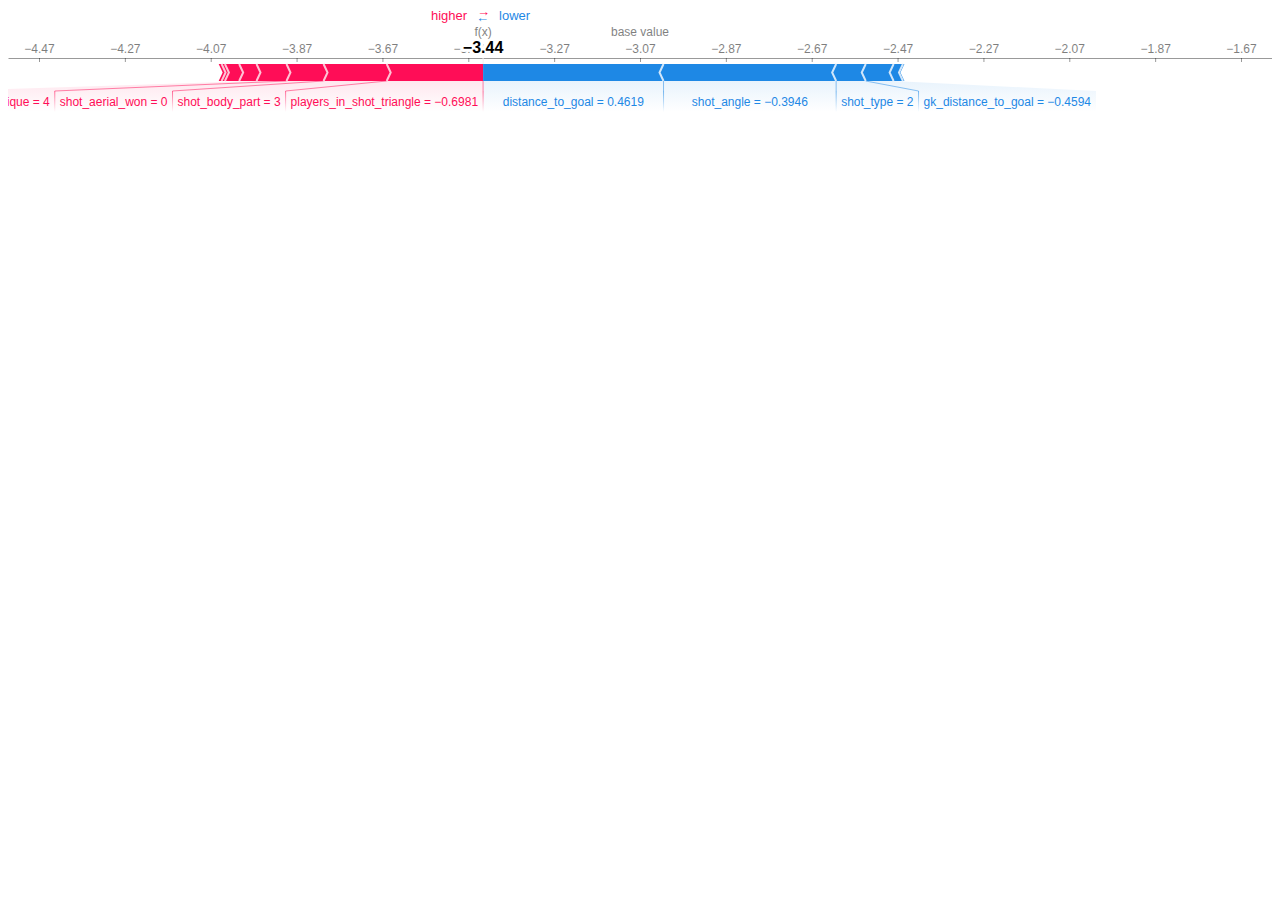
<file: notebooks/shap_force_plot.html>
<html><head><meta http-equiv='content-type' content='text/html'; charset='utf-8'><script charset='utf-8'>/*! For license information please see bundle.js.LICENSE.txt */
(()=>{var e={486:function(e,t,n){var r;e=n.nmd(e),function(){var a,i="Expected a function",o="__lodash_hash_undefined__",u="__lodash_placeholder__",l=32,s=128,c=1/0,f=9007199254740991,p=NaN,d=4294967295,h=[["ary",s],["bind",1],["bindKey",2],["curry",8],["curryRight",16],["flip",512],["partial",l],["partialRight",64],["rearg",256]],v="[object Arguments]",g="[object Array]",y="[object Boolean]",m="[object Date]",b="[object Error]",_="[object Function]",w="[object GeneratorFunction]",x="[object Map]",k="[object Number]",S="[object Object]",E="[object Promise]",C="[object RegExp]",T="[object Set]",M="[object String]",N="[object Symbol]",P="[object WeakMap]",z="[object ArrayBuffer]",L="[object DataView]",O="[object Float32Array]",A="[object Float64Array]",F="[object Int8Array]",D="[object Int16Array]",R="[object Int32Array]",j="[object Uint8Array]",U="[object Uint8ClampedArray]",I="[object Uint16Array]",$="[object Uint32Array]",B=/\b__p \+= '';/g,W=/\b(__p \+=) '' \+/g,V=/(__e\(.*?\)|\b__t\)) \+\n'';/g,H=/&(?:amp|lt|gt|quot|#39);/g,q=/[&<>"']/g,Q=RegExp(H.source),Y=RegExp(q.source),G=/<%-([\s\S]+?)%>/g,K=/<%([\s\S]+?)%>/g,Z=/<%=([\s\S]+?)%>/g,X=/\.|\[(?:[^[\]]*|(["'])(?:(?!\1)[^\\]|\\.)*?\1)\]/,J=/^\w*$/,ee=/[^.[\]]+|\[(?:(-?\d+(?:\.\d+)?)|(["'])((?:(?!\2)[^\\]|\\.)*?)\2)\]|(?=(?:\.|\[\])(?:\.|\[\]|$))/g,te=/[\\^$.*+?()[\]{}|]/g,ne=RegExp(te.source),re=/^\s+/,ae=/\s/,ie=/\{(?:\n\/\* \[wrapped with .+\] \*\/)?\n?/,oe=/\{\n\/\* \[wrapped with (.+)\] \*/,ue=/,? & /,le=/[^\x00-\x2f\x3a-\x40\x5b-\x60\x7b-\x7f]+/g,se=/[()=,{}\[\]\/\s]/,ce=/\\(\\)?/g,fe=/\$\{([^\\}]*(?:\\.[^\\}]*)*)\}/g,pe=/\w*$/,de=/^[-+]0x[0-9a-f]+$/i,he=/^0b[01]+$/i,ve=/^\[object .+?Constructor\]$/,ge=/^0o[0-7]+$/i,ye=/^(?:0|[1-9]\d*)$/,me=/[\xc0-\xd6\xd8-\xf6\xf8-\xff\u0100-\u017f]/g,be=/($^)/,_e=/['\n\r\u2028\u2029\\]/g,we="\\ud800-\\udfff",xe="\\u0300-\\u036f\\ufe20-\\ufe2f\\u20d0-\\u20ff",ke="\\u2700-\\u27bf",Se="a-z\\xdf-\\xf6\\xf8-\\xff",Ee="A-Z\\xc0-\\xd6\\xd8-\\xde",Ce="\\ufe0e\\ufe0f",Te="\\xac\\xb1\\xd7\\xf7\\x00-\\x2f\\x3a-\\x40\\x5b-\\x60\\x7b-\\xbf\\u2000-\\u206f \\t\\x0b\\f\\xa0\\ufeff\\n\\r\\u2028\\u2029\\u1680\\u180e\\u2000\\u2001\\u2002\\u2003\\u2004\\u2005\\u2006\\u2007\\u2008\\u2009\\u200a\\u202f\\u205f\\u3000",Me="["+we+"]",Ne="["+Te+"]",Pe="["+xe+"]",ze="\\d+",Le="["+ke+"]",Oe="["+Se+"]",Ae="[^"+we+Te+ze+ke+Se+Ee+"]",Fe="\\ud83c[\\udffb-\\udfff]",De="[^"+we+"]",Re="(?:\\ud83c[\\udde6-\\uddff]){2}",je="[\\ud800-\\udbff][\\udc00-\\udfff]",Ue="["+Ee+"]",Ie="\\u200d",$e="(?:"+Oe+"|"+Ae+")",Be="(?:"+Ue+"|"+Ae+")",We="(?:['’](?:d|ll|m|re|s|t|ve))?",Ve="(?:['’](?:D|LL|M|RE|S|T|VE))?",He="(?:"+Pe+"|"+Fe+")?",qe="["+Ce+"]?",Qe=qe+He+"(?:"+Ie+"(?:"+[De,Re,je].join("|")+")"+qe+He+")*",Ye="(?:"+[Le,Re,je].join("|")+")"+Qe,Ge="(?:"+[De+Pe+"?",Pe,Re,je,Me].join("|")+")",Ke=RegExp("['’]","g"),Ze=RegExp(Pe,"g"),Xe=RegExp(Fe+"(?="+Fe+")|"+Ge+Qe,"g"),Je=RegExp([Ue+"?"+Oe+"+"+We+"(?="+[Ne,Ue,"$"].join("|")+")",Be+"+"+Ve+"(?="+[Ne,Ue+$e,"$"].join("|")+")",Ue+"?"+$e+"+"+We,Ue+"+"+Ve,"\\d*(?:1ST|2ND|3RD|(?![123])\\dTH)(?=\\b|[a-z_])","\\d*(?:1st|2nd|3rd|(?![123])\\dth)(?=\\b|[A-Z_])",ze,Ye].join("|"),"g"),et=RegExp("["+Ie+we+xe+Ce+"]"),tt=/[a-z][A-Z]|[A-Z]{2}[a-z]|[0-9][a-zA-Z]|[a-zA-Z][0-9]|[^a-zA-Z0-9 ]/,nt=["Array","Buffer","DataView","Date","Error","Float32Array","Float64Array","Function","Int8Array","Int16Array","Int32Array","Map","Math","Object","Promise","RegExp","Set","String","Symbol","TypeError","Uint8Array","Uint8ClampedArray","Uint16Array","Uint32Array","WeakMap","_","clearTimeout","isFinite","parseInt","setTimeout"],rt=-1,at={};at[O]=at[A]=at[F]=at[D]=at[R]=at[j]=at[U]=at[I]=at[$]=!0,at[v]=at[g]=at[z]=at[y]=at[L]=at[m]=at[b]=at[_]=at[x]=at[k]=at[S]=at[C]=at[T]=at[M]=at[P]=!1;var it={};it[v]=it[g]=it[z]=it[L]=it[y]=it[m]=it[O]=it[A]=it[F]=it[D]=it[R]=it[x]=it[k]=it[S]=it[C]=it[T]=it[M]=it[N]=it[j]=it[U]=it[I]=it[$]=!0,it[b]=it[_]=it[P]=!1;var ot={"\\":"\\","'":"'","\n":"n","\r":"r","\u2028":"u2028","\u2029":"u2029"},ut=parseFloat,lt=parseInt,st="object"==typeof n.g&&n.g&&n.g.Object===Object&&n.g,ct="object"==typeof self&&self&&self.Object===Object&&self,ft=st||ct||Function("return this")(),pt=t&&!t.nodeType&&t,dt=pt&&e&&!e.nodeType&&e,ht=dt&&dt.exports===pt,vt=ht&&st.process,gt=function(){try{return dt&&dt.require&&dt.require("util").types||vt&&vt.binding&&vt.binding("util")}catch(e){}}(),yt=gt&&gt.isArrayBuffer,mt=gt&&gt.isDate,bt=gt&&gt.isMap,_t=gt&&gt.isRegExp,wt=gt&&gt.isSet,xt=gt&&gt.isTypedArray;function kt(e,t,n){switch(n.length){case 0:return e.call(t);case 1:return e.call(t,n[0]);case 2:return e.call(t,n[0],n[1]);case 3:return e.call(t,n[0],n[1],n[2])}return e.apply(t,n)}function St(e,t,n,r){for(var a=-1,i=null==e?0:e.length;++a<i;){var o=e[a];t(r,o,n(o),e)}return r}function Et(e,t){for(var n=-1,r=null==e?0:e.length;++n<r&&!1!==t(e[n],n,e););return e}function Ct(e,t){for(var n=null==e?0:e.length;n--&&!1!==t(e[n],n,e););return e}function Tt(e,t){for(var n=-1,r=null==e?0:e.length;++n<r;)if(!t(e[n],n,e))return!1;return!0}function Mt(e,t){for(var n=-1,r=null==e?0:e.length,a=0,i=[];++n<r;){var o=e[n];t(o,n,e)&&(i[a++]=o)}return i}function Nt(e,t){return!(null==e||!e.length)&&Ut(e,t,0)>-1}function Pt(e,t,n){for(var r=-1,a=null==e?0:e.length;++r<a;)if(n(t,e[r]))return!0;return!1}function zt(e,t){for(var n=-1,r=null==e?0:e.length,a=Array(r);++n<r;)a[n]=t(e[n],n,e);return a}function Lt(e,t){for(var n=-1,r=t.length,a=e.length;++n<r;)e[a+n]=t[n];return e}function Ot(e,t,n,r){var a=-1,i=null==e?0:e.length;for(r&&i&&(n=e[++a]);++a<i;)n=t(n,e[a],a,e);return n}function At(e,t,n,r){var a=null==e?0:e.length;for(r&&a&&(n=e[--a]);a--;)n=t(n,e[a],a,e);return n}function Ft(e,t){for(var n=-1,r=null==e?0:e.length;++n<r;)if(t(e[n],n,e))return!0;return!1}var Dt=Wt("length");function Rt(e,t,n){var r;return n(e,(function(e,n,a){if(t(e,n,a))return r=n,!1})),r}function jt(e,t,n,r){for(var a=e.length,i=n+(r?1:-1);r?i--:++i<a;)if(t(e[i],i,e))return i;return-1}function Ut(e,t,n){return t==t?function(e,t,n){for(var r=n-1,a=e.length;++r<a;)if(e[r]===t)return r;return-1}(e,t,n):jt(e,$t,n)}function It(e,t,n,r){for(var a=n-1,i=e.length;++a<i;)if(r(e[a],t))return a;return-1}function $t(e){return e!=e}function Bt(e,t){var n=null==e?0:e.length;return n?qt(e,t)/n:p}function Wt(e){return function(t){return null==t?a:t[e]}}function Vt(e){return function(t){return null==e?a:e[t]}}function Ht(e,t,n,r,a){return a(e,(function(e,a,i){n=r?(r=!1,e):t(n,e,a,i)})),n}function qt(e,t){for(var n,r=-1,i=e.length;++r<i;){var o=t(e[r]);o!==a&&(n=n===a?o:n+o)}return n}function Qt(e,t){for(var n=-1,r=Array(e);++n<e;)r[n]=t(n);return r}function Yt(e){return e?e.slice(0,pn(e)+1).replace(re,""):e}function Gt(e){return function(t){return e(t)}}function Kt(e,t){return zt(t,(function(t){return e[t]}))}function Zt(e,t){return e.has(t)}function Xt(e,t){for(var n=-1,r=e.length;++n<r&&Ut(t,e[n],0)>-1;);return n}function Jt(e,t){for(var n=e.length;n--&&Ut(t,e[n],0)>-1;);return n}var en=Vt({À:"A",Á:"A",Â:"A",Ã:"A",Ä:"A",Å:"A",à:"a",á:"a",â:"a",ã:"a",ä:"a",å:"a",Ç:"C",ç:"c",Ð:"D",ð:"d",È:"E",É:"E",Ê:"E",Ë:"E",è:"e",é:"e",ê:"e",ë:"e",Ì:"I",Í:"I",Î:"I",Ï:"I",ì:"i",í:"i",î:"i",ï:"i",Ñ:"N",ñ:"n",Ò:"O",Ó:"O",Ô:"O",Õ:"O",Ö:"O",Ø:"O",ò:"o",ó:"o",ô:"o",õ:"o",ö:"o",ø:"o",Ù:"U",Ú:"U",Û:"U",Ü:"U",ù:"u",ú:"u",û:"u",ü:"u",Ý:"Y",ý:"y",ÿ:"y",Æ:"Ae",æ:"ae",Þ:"Th",þ:"th",ß:"ss",Ā:"A",Ă:"A",Ą:"A",ā:"a",ă:"a",ą:"a",Ć:"C",Ĉ:"C",Ċ:"C",Č:"C",ć:"c",ĉ:"c",ċ:"c",č:"c",Ď:"D",Đ:"D",ď:"d",đ:"d",Ē:"E",Ĕ:"E",Ė:"E",Ę:"E",Ě:"E",ē:"e",ĕ:"e",ė:"e",ę:"e",ě:"e",Ĝ:"G",Ğ:"G",Ġ:"G",Ģ:"G",ĝ:"g",ğ:"g",ġ:"g",ģ:"g",Ĥ:"H",Ħ:"H",ĥ:"h",ħ:"h",Ĩ:"I",Ī:"I",Ĭ:"I",Į:"I",İ:"I",ĩ:"i",ī:"i",ĭ:"i",į:"i",ı:"i",Ĵ:"J",ĵ:"j",Ķ:"K",ķ:"k",ĸ:"k",Ĺ:"L",Ļ:"L",Ľ:"L",Ŀ:"L",Ł:"L",ĺ:"l",ļ:"l",ľ:"l",ŀ:"l",ł:"l",Ń:"N",Ņ:"N",Ň:"N",Ŋ:"N",ń:"n",ņ:"n",ň:"n",ŋ:"n",Ō:"O",Ŏ:"O",Ő:"O",ō:"o",ŏ:"o",ő:"o",Ŕ:"R",Ŗ:"R",Ř:"R",ŕ:"r",ŗ:"r",ř:"r",Ś:"S",Ŝ:"S",Ş:"S",Š:"S",ś:"s",ŝ:"s",ş:"s",š:"s",Ţ:"T",Ť:"T",Ŧ:"T",ţ:"t",ť:"t",ŧ:"t",Ũ:"U",Ū:"U",Ŭ:"U",Ů:"U",Ű:"U",Ų:"U",ũ:"u",ū:"u",ŭ:"u",ů:"u",ű:"u",ų:"u",Ŵ:"W",ŵ:"w",Ŷ:"Y",ŷ:"y",Ÿ:"Y",Ź:"Z",Ż:"Z",Ž:"Z",ź:"z",ż:"z",ž:"z",Ĳ:"IJ",ĳ:"ij",Œ:"Oe",œ:"oe",ŉ:"'n",ſ:"s"}),tn=Vt({"&":"&amp;","<":"&lt;",">":"&gt;",'"':"&quot;","'":"&#39;"});function nn(e){return"\\"+ot[e]}function rn(e){return et.test(e)}function an(e){var t=-1,n=Array(e.size);return e.forEach((function(e,r){n[++t]=[r,e]})),n}function on(e,t){return function(n){return e(t(n))}}function un(e,t){for(var n=-1,r=e.length,a=0,i=[];++n<r;){var o=e[n];o!==t&&o!==u||(e[n]=u,i[a++]=n)}return i}function ln(e){var t=-1,n=Array(e.size);return e.forEach((function(e){n[++t]=e})),n}function sn(e){var t=-1,n=Array(e.size);return e.forEach((function(e){n[++t]=[e,e]})),n}function cn(e){return rn(e)?function(e){for(var t=Xe.lastIndex=0;Xe.test(e);)++t;return t}(e):Dt(e)}function fn(e){return rn(e)?function(e){return e.match(Xe)||[]}(e):function(e){return e.split("")}(e)}function pn(e){for(var t=e.length;t--&&ae.test(e.charAt(t)););return t}var dn=Vt({"&amp;":"&","&lt;":"<","&gt;":">","&quot;":'"',"&#39;":"'"}),hn=function e(t){var n,r=(t=null==t?ft:hn.defaults(ft.Object(),t,hn.pick(ft,nt))).Array,ae=t.Date,we=t.Error,xe=t.Function,ke=t.Math,Se=t.Object,Ee=t.RegExp,Ce=t.String,Te=t.TypeError,Me=r.prototype,Ne=xe.prototype,Pe=Se.prototype,ze=t["__core-js_shared__"],Le=Ne.toString,Oe=Pe.hasOwnProperty,Ae=0,Fe=(n=/[^.]+$/.exec(ze&&ze.keys&&ze.keys.IE_PROTO||""))?"Symbol(src)_1."+n:"",De=Pe.toString,Re=Le.call(Se),je=ft._,Ue=Ee("^"+Le.call(Oe).replace(te,"\\$&").replace(/hasOwnProperty|(function).*?(?=\\\()| for .+?(?=\\\])/g,"$1.*?")+"$"),Ie=ht?t.Buffer:a,$e=t.Symbol,Be=t.Uint8Array,We=Ie?Ie.allocUnsafe:a,Ve=on(Se.getPrototypeOf,Se),He=Se.create,qe=Pe.propertyIsEnumerable,Qe=Me.splice,Ye=$e?$e.isConcatSpreadable:a,Ge=$e?$e.iterator:a,Xe=$e?$e.toStringTag:a,et=function(){try{var e=li(Se,"defineProperty");return e({},"",{}),e}catch(e){}}(),ot=t.clearTimeout!==ft.clearTimeout&&t.clearTimeout,st=ae&&ae.now!==ft.Date.now&&ae.now,ct=t.setTimeout!==ft.setTimeout&&t.setTimeout,pt=ke.ceil,dt=ke.floor,vt=Se.getOwnPropertySymbols,gt=Ie?Ie.isBuffer:a,Dt=t.isFinite,Vt=Me.join,vn=on(Se.keys,Se),gn=ke.max,yn=ke.min,mn=ae.now,bn=t.parseInt,_n=ke.random,wn=Me.reverse,xn=li(t,"DataView"),kn=li(t,"Map"),Sn=li(t,"Promise"),En=li(t,"Set"),Cn=li(t,"WeakMap"),Tn=li(Se,"create"),Mn=Cn&&new Cn,Nn={},Pn=Di(xn),zn=Di(kn),Ln=Di(Sn),On=Di(En),An=Di(Cn),Fn=$e?$e.prototype:a,Dn=Fn?Fn.valueOf:a,Rn=Fn?Fn.toString:a;function jn(e){if(eu(e)&&!Wo(e)&&!(e instanceof Bn)){if(e instanceof $n)return e;if(Oe.call(e,"__wrapped__"))return Ri(e)}return new $n(e)}var Un=function(){function e(){}return function(t){if(!Jo(t))return{};if(He)return He(t);e.prototype=t;var n=new e;return e.prototype=a,n}}();function In(){}function $n(e,t){this.__wrapped__=e,this.__actions__=[],this.__chain__=!!t,this.__index__=0,this.__values__=a}function Bn(e){this.__wrapped__=e,this.__actions__=[],this.__dir__=1,this.__filtered__=!1,this.__iteratees__=[],this.__takeCount__=d,this.__views__=[]}function Wn(e){var t=-1,n=null==e?0:e.length;for(this.clear();++t<n;){var r=e[t];this.set(r[0],r[1])}}function Vn(e){var t=-1,n=null==e?0:e.length;for(this.clear();++t<n;){var r=e[t];this.set(r[0],r[1])}}function Hn(e){var t=-1,n=null==e?0:e.length;for(this.clear();++t<n;){var r=e[t];this.set(r[0],r[1])}}function qn(e){var t=-1,n=null==e?0:e.length;for(this.__data__=new Hn;++t<n;)this.add(e[t])}function Qn(e){var t=this.__data__=new Vn(e);this.size=t.size}function Yn(e,t){var n=Wo(e),r=!n&&Bo(e),a=!n&&!r&&Qo(e),i=!n&&!r&&!a&&lu(e),o=n||r||a||i,u=o?Qt(e.length,Ce):[],l=u.length;for(var s in e)!t&&!Oe.call(e,s)||o&&("length"==s||a&&("offset"==s||"parent"==s)||i&&("buffer"==s||"byteLength"==s||"byteOffset"==s)||vi(s,l))||u.push(s);return u}function Gn(e){var t=e.length;return t?e[Hr(0,t-1)]:a}function Kn(e,t){return zi(Ca(e),ir(t,0,e.length))}function Zn(e){return zi(Ca(e))}function Xn(e,t,n){(n!==a&&!Uo(e[t],n)||n===a&&!(t in e))&&rr(e,t,n)}function Jn(e,t,n){var r=e[t];Oe.call(e,t)&&Uo(r,n)&&(n!==a||t in e)||rr(e,t,n)}function er(e,t){for(var n=e.length;n--;)if(Uo(e[n][0],t))return n;return-1}function tr(e,t,n,r){return cr(e,(function(e,a,i){t(r,e,n(e),i)})),r}function nr(e,t){return e&&Ta(t,Pu(t),e)}function rr(e,t,n){"__proto__"==t&&et?et(e,t,{configurable:!0,enumerable:!0,value:n,writable:!0}):e[t]=n}function ar(e,t){for(var n=-1,i=t.length,o=r(i),u=null==e;++n<i;)o[n]=u?a:Eu(e,t[n]);return o}function ir(e,t,n){return e==e&&(n!==a&&(e=e<=n?e:n),t!==a&&(e=e>=t?e:t)),e}function or(e,t,n,r,i,o){var u,l=1&t,s=2&t,c=4&t;if(n&&(u=i?n(e,r,i,o):n(e)),u!==a)return u;if(!Jo(e))return e;var f=Wo(e);if(f){if(u=function(e){var t=e.length,n=new e.constructor(t);return t&&"string"==typeof e[0]&&Oe.call(e,"index")&&(n.index=e.index,n.input=e.input),n}(e),!l)return Ca(e,u)}else{var p=fi(e),d=p==_||p==w;if(Qo(e))return _a(e,l);if(p==S||p==v||d&&!i){if(u=s||d?{}:di(e),!l)return s?function(e,t){return Ta(e,ci(e),t)}(e,function(e,t){return e&&Ta(t,zu(t),e)}(u,e)):function(e,t){return Ta(e,si(e),t)}(e,nr(u,e))}else{if(!it[p])return i?e:{};u=function(e,t,n){var r,a=e.constructor;switch(t){case z:return wa(e);case y:case m:return new a(+e);case L:return function(e,t){var n=t?wa(e.buffer):e.buffer;return new e.constructor(n,e.byteOffset,e.byteLength)}(e,n);case O:case A:case F:case D:case R:case j:case U:case I:case $:return xa(e,n);case x:return new a;case k:case M:return new a(e);case C:return function(e){var t=new e.constructor(e.source,pe.exec(e));return t.lastIndex=e.lastIndex,t}(e);case T:return new a;case N:return r=e,Dn?Se(Dn.call(r)):{}}}(e,p,l)}}o||(o=new Qn);var h=o.get(e);if(h)return h;o.set(e,u),iu(e)?e.forEach((function(r){u.add(or(r,t,n,r,e,o))})):tu(e)&&e.forEach((function(r,a){u.set(a,or(r,t,n,a,e,o))}));var g=f?a:(c?s?ti:ei:s?zu:Pu)(e);return Et(g||e,(function(r,a){g&&(r=e[a=r]),Jn(u,a,or(r,t,n,a,e,o))})),u}function ur(e,t,n){var r=n.length;if(null==e)return!r;for(e=Se(e);r--;){var i=n[r],o=t[i],u=e[i];if(u===a&&!(i in e)||!o(u))return!1}return!0}function lr(e,t,n){if("function"!=typeof e)throw new Te(i);return Ti((function(){e.apply(a,n)}),t)}function sr(e,t,n,r){var a=-1,i=Nt,o=!0,u=e.length,l=[],s=t.length;if(!u)return l;n&&(t=zt(t,Gt(n))),r?(i=Pt,o=!1):t.length>=200&&(i=Zt,o=!1,t=new qn(t));e:for(;++a<u;){var c=e[a],f=null==n?c:n(c);if(c=r||0!==c?c:0,o&&f==f){for(var p=s;p--;)if(t[p]===f)continue e;l.push(c)}else i(t,f,r)||l.push(c)}return l}jn.templateSettings={escape:G,evaluate:K,interpolate:Z,variable:"",imports:{_:jn}},jn.prototype=In.prototype,jn.prototype.constructor=jn,$n.prototype=Un(In.prototype),$n.prototype.constructor=$n,Bn.prototype=Un(In.prototype),Bn.prototype.constructor=Bn,Wn.prototype.clear=function(){this.__data__=Tn?Tn(null):{},this.size=0},Wn.prototype.delete=function(e){var t=this.has(e)&&delete this.__data__[e];return this.size-=t?1:0,t},Wn.prototype.get=function(e){var t=this.__data__;if(Tn){var n=t[e];return n===o?a:n}return Oe.call(t,e)?t[e]:a},Wn.prototype.has=function(e){var t=this.__data__;return Tn?t[e]!==a:Oe.call(t,e)},Wn.prototype.set=function(e,t){var n=this.__data__;return this.size+=this.has(e)?0:1,n[e]=Tn&&t===a?o:t,this},Vn.prototype.clear=function(){this.__data__=[],this.size=0},Vn.prototype.delete=function(e){var t=this.__data__,n=er(t,e);return!(n<0||(n==t.length-1?t.pop():Qe.call(t,n,1),--this.size,0))},Vn.prototype.get=function(e){var t=this.__data__,n=er(t,e);return n<0?a:t[n][1]},Vn.prototype.has=function(e){return er(this.__data__,e)>-1},Vn.prototype.set=function(e,t){var n=this.__data__,r=er(n,e);return r<0?(++this.size,n.push([e,t])):n[r][1]=t,this},Hn.prototype.clear=function(){this.size=0,this.__data__={hash:new Wn,map:new(kn||Vn),string:new Wn}},Hn.prototype.delete=function(e){var t=oi(this,e).delete(e);return this.size-=t?1:0,t},Hn.prototype.get=function(e){return oi(this,e).get(e)},Hn.prototype.has=function(e){return oi(this,e).has(e)},Hn.prototype.set=function(e,t){var n=oi(this,e),r=n.size;return n.set(e,t),this.size+=n.size==r?0:1,this},qn.prototype.add=qn.prototype.push=function(e){return this.__data__.set(e,o),this},qn.prototype.has=function(e){return this.__data__.has(e)},Qn.prototype.clear=function(){this.__data__=new Vn,this.size=0},Qn.prototype.delete=function(e){var t=this.__data__,n=t.delete(e);return this.size=t.size,n},Qn.prototype.get=function(e){return this.__data__.get(e)},Qn.prototype.has=function(e){return this.__data__.has(e)},Qn.prototype.set=function(e,t){var n=this.__data__;if(n instanceof Vn){var r=n.__data__;if(!kn||r.length<199)return r.push([e,t]),this.size=++n.size,this;n=this.__data__=new Hn(r)}return n.set(e,t),this.size=n.size,this};var cr=Pa(mr),fr=Pa(br,!0);function pr(e,t){var n=!0;return cr(e,(function(e,r,a){return n=!!t(e,r,a)})),n}function dr(e,t,n){for(var r=-1,i=e.length;++r<i;){var o=e[r],u=t(o);if(null!=u&&(l===a?u==u&&!uu(u):n(u,l)))var l=u,s=o}return s}function hr(e,t){var n=[];return cr(e,(function(e,r,a){t(e,r,a)&&n.push(e)})),n}function vr(e,t,n,r,a){var i=-1,o=e.length;for(n||(n=hi),a||(a=[]);++i<o;){var u=e[i];t>0&&n(u)?t>1?vr(u,t-1,n,r,a):Lt(a,u):r||(a[a.length]=u)}return a}var gr=za(),yr=za(!0);function mr(e,t){return e&&gr(e,t,Pu)}function br(e,t){return e&&yr(e,t,Pu)}function _r(e,t){return Mt(t,(function(t){return Ko(e[t])}))}function wr(e,t){for(var n=0,r=(t=ga(t,e)).length;null!=e&&n<r;)e=e[Fi(t[n++])];return n&&n==r?e:a}function xr(e,t,n){var r=t(e);return Wo(e)?r:Lt(r,n(e))}function kr(e){return null==e?e===a?"[object Undefined]":"[object Null]":Xe&&Xe in Se(e)?function(e){var t=Oe.call(e,Xe),n=e[Xe];try{e[Xe]=a;var r=!0}catch(e){}var i=De.call(e);return r&&(t?e[Xe]=n:delete e[Xe]),i}(e):function(e){return De.call(e)}(e)}function Sr(e,t){return e>t}function Er(e,t){return null!=e&&Oe.call(e,t)}function Cr(e,t){return null!=e&&t in Se(e)}function Tr(e,t,n){for(var i=n?Pt:Nt,o=e[0].length,u=e.length,l=u,s=r(u),c=1/0,f=[];l--;){var p=e[l];l&&t&&(p=zt(p,Gt(t))),c=yn(p.length,c),s[l]=!n&&(t||o>=120&&p.length>=120)?new qn(l&&p):a}p=e[0];var d=-1,h=s[0];e:for(;++d<o&&f.length<c;){var v=p[d],g=t?t(v):v;if(v=n||0!==v?v:0,!(h?Zt(h,g):i(f,g,n))){for(l=u;--l;){var y=s[l];if(!(y?Zt(y,g):i(e[l],g,n)))continue e}h&&h.push(g),f.push(v)}}return f}function Mr(e,t,n){var r=null==(e=Si(e,t=ga(t,e)))?e:e[Fi(Yi(t))];return null==r?a:kt(r,e,n)}function Nr(e){return eu(e)&&kr(e)==v}function Pr(e,t,n,r,i){return e===t||(null==e||null==t||!eu(e)&&!eu(t)?e!=e&&t!=t:function(e,t,n,r,i,o){var u=Wo(e),l=Wo(t),s=u?g:fi(e),c=l?g:fi(t),f=(s=s==v?S:s)==S,p=(c=c==v?S:c)==S,d=s==c;if(d&&Qo(e)){if(!Qo(t))return!1;u=!0,f=!1}if(d&&!f)return o||(o=new Qn),u||lu(e)?Xa(e,t,n,r,i,o):function(e,t,n,r,a,i,o){switch(n){case L:if(e.byteLength!=t.byteLength||e.byteOffset!=t.byteOffset)return!1;e=e.buffer,t=t.buffer;case z:return!(e.byteLength!=t.byteLength||!i(new Be(e),new Be(t)));case y:case m:case k:return Uo(+e,+t);case b:return e.name==t.name&&e.message==t.message;case C:case M:return e==t+"";case x:var u=an;case T:var l=1&r;if(u||(u=ln),e.size!=t.size&&!l)return!1;var s=o.get(e);if(s)return s==t;r|=2,o.set(e,t);var c=Xa(u(e),u(t),r,a,i,o);return o.delete(e),c;case N:if(Dn)return Dn.call(e)==Dn.call(t)}return!1}(e,t,s,n,r,i,o);if(!(1&n)){var h=f&&Oe.call(e,"__wrapped__"),_=p&&Oe.call(t,"__wrapped__");if(h||_){var w=h?e.value():e,E=_?t.value():t;return o||(o=new Qn),i(w,E,n,r,o)}}return!!d&&(o||(o=new Qn),function(e,t,n,r,i,o){var u=1&n,l=ei(e),s=l.length;if(s!=ei(t).length&&!u)return!1;for(var c=s;c--;){var f=l[c];if(!(u?f in t:Oe.call(t,f)))return!1}var p=o.get(e),d=o.get(t);if(p&&d)return p==t&&d==e;var h=!0;o.set(e,t),o.set(t,e);for(var v=u;++c<s;){var g=e[f=l[c]],y=t[f];if(r)var m=u?r(y,g,f,t,e,o):r(g,y,f,e,t,o);if(!(m===a?g===y||i(g,y,n,r,o):m)){h=!1;break}v||(v="constructor"==f)}if(h&&!v){var b=e.constructor,_=t.constructor;b==_||!("constructor"in e)||!("constructor"in t)||"function"==typeof b&&b instanceof b&&"function"==typeof _&&_ instanceof _||(h=!1)}return o.delete(e),o.delete(t),h}(e,t,n,r,i,o))}(e,t,n,r,Pr,i))}function zr(e,t,n,r){var i=n.length,o=i,u=!r;if(null==e)return!o;for(e=Se(e);i--;){var l=n[i];if(u&&l[2]?l[1]!==e[l[0]]:!(l[0]in e))return!1}for(;++i<o;){var s=(l=n[i])[0],c=e[s],f=l[1];if(u&&l[2]){if(c===a&&!(s in e))return!1}else{var p=new Qn;if(r)var d=r(c,f,s,e,t,p);if(!(d===a?Pr(f,c,3,r,p):d))return!1}}return!0}function Lr(e){return!(!Jo(e)||(t=e,Fe&&Fe in t))&&(Ko(e)?Ue:ve).test(Di(e));var t}function Or(e){return"function"==typeof e?e:null==e?nl:"object"==typeof e?Wo(e)?jr(e[0],e[1]):Rr(e):fl(e)}function Ar(e){if(!_i(e))return vn(e);var t=[];for(var n in Se(e))Oe.call(e,n)&&"constructor"!=n&&t.push(n);return t}function Fr(e,t){return e<t}function Dr(e,t){var n=-1,a=Ho(e)?r(e.length):[];return cr(e,(function(e,r,i){a[++n]=t(e,r,i)})),a}function Rr(e){var t=ui(e);return 1==t.length&&t[0][2]?xi(t[0][0],t[0][1]):function(n){return n===e||zr(n,e,t)}}function jr(e,t){return yi(e)&&wi(t)?xi(Fi(e),t):function(n){var r=Eu(n,e);return r===a&&r===t?Cu(n,e):Pr(t,r,3)}}function Ur(e,t,n,r,i){e!==t&&gr(t,(function(o,u){if(i||(i=new Qn),Jo(o))!function(e,t,n,r,i,o,u){var l=Ei(e,n),s=Ei(t,n),c=u.get(s);if(c)Xn(e,n,c);else{var f=o?o(l,s,n+"",e,t,u):a,p=f===a;if(p){var d=Wo(s),h=!d&&Qo(s),v=!d&&!h&&lu(s);f=s,d||h||v?Wo(l)?f=l:qo(l)?f=Ca(l):h?(p=!1,f=_a(s,!0)):v?(p=!1,f=xa(s,!0)):f=[]:ru(s)||Bo(s)?(f=l,Bo(l)?f=gu(l):Jo(l)&&!Ko(l)||(f=di(s))):p=!1}p&&(u.set(s,f),i(f,s,r,o,u),u.delete(s)),Xn(e,n,f)}}(e,t,u,n,Ur,r,i);else{var l=r?r(Ei(e,u),o,u+"",e,t,i):a;l===a&&(l=o),Xn(e,u,l)}}),zu)}function Ir(e,t){var n=e.length;if(n)return vi(t+=t<0?n:0,n)?e[t]:a}function $r(e,t,n){t=t.length?zt(t,(function(e){return Wo(e)?function(t){return wr(t,1===e.length?e[0]:e)}:e})):[nl];var r=-1;t=zt(t,Gt(ii()));var a=Dr(e,(function(e,n,a){var i=zt(t,(function(t){return t(e)}));return{criteria:i,index:++r,value:e}}));return function(e,t){var r=e.length;for(e.sort((function(e,t){return function(e,t,n){for(var r=-1,a=e.criteria,i=t.criteria,o=a.length,u=n.length;++r<o;){var l=ka(a[r],i[r]);if(l)return r>=u?l:l*("desc"==n[r]?-1:1)}return e.index-t.index}(e,t,n)}));r--;)e[r]=e[r].value;return e}(a)}function Br(e,t,n){for(var r=-1,a=t.length,i={};++r<a;){var o=t[r],u=wr(e,o);n(u,o)&&Kr(i,ga(o,e),u)}return i}function Wr(e,t,n,r){var a=r?It:Ut,i=-1,o=t.length,u=e;for(e===t&&(t=Ca(t)),n&&(u=zt(e,Gt(n)));++i<o;)for(var l=0,s=t[i],c=n?n(s):s;(l=a(u,c,l,r))>-1;)u!==e&&Qe.call(u,l,1),Qe.call(e,l,1);return e}function Vr(e,t){for(var n=e?t.length:0,r=n-1;n--;){var a=t[n];if(n==r||a!==i){var i=a;vi(a)?Qe.call(e,a,1):la(e,a)}}return e}function Hr(e,t){return e+dt(_n()*(t-e+1))}function qr(e,t){var n="";if(!e||t<1||t>f)return n;do{t%2&&(n+=e),(t=dt(t/2))&&(e+=e)}while(t);return n}function Qr(e,t){return Mi(ki(e,t,nl),e+"")}function Yr(e){return Gn(Uu(e))}function Gr(e,t){var n=Uu(e);return zi(n,ir(t,0,n.length))}function Kr(e,t,n,r){if(!Jo(e))return e;for(var i=-1,o=(t=ga(t,e)).length,u=o-1,l=e;null!=l&&++i<o;){var s=Fi(t[i]),c=n;if("__proto__"===s||"constructor"===s||"prototype"===s)return e;if(i!=u){var f=l[s];(c=r?r(f,s,l):a)===a&&(c=Jo(f)?f:vi(t[i+1])?[]:{})}Jn(l,s,c),l=l[s]}return e}var Zr=Mn?function(e,t){return Mn.set(e,t),e}:nl,Xr=et?function(e,t){return et(e,"toString",{configurable:!0,enumerable:!1,value:Ju(t),writable:!0})}:nl;function Jr(e){return zi(Uu(e))}function ea(e,t,n){var a=-1,i=e.length;t<0&&(t=-t>i?0:i+t),(n=n>i?i:n)<0&&(n+=i),i=t>n?0:n-t>>>0,t>>>=0;for(var o=r(i);++a<i;)o[a]=e[a+t];return o}function ta(e,t){var n;return cr(e,(function(e,r,a){return!(n=t(e,r,a))})),!!n}function na(e,t,n){var r=0,a=null==e?r:e.length;if("number"==typeof t&&t==t&&a<=2147483647){for(;r<a;){var i=r+a>>>1,o=e[i];null!==o&&!uu(o)&&(n?o<=t:o<t)?r=i+1:a=i}return a}return ra(e,t,nl,n)}function ra(e,t,n,r){var i=0,o=null==e?0:e.length;if(0===o)return 0;for(var u=(t=n(t))!=t,l=null===t,s=uu(t),c=t===a;i<o;){var f=dt((i+o)/2),p=n(e[f]),d=p!==a,h=null===p,v=p==p,g=uu(p);if(u)var y=r||v;else y=c?v&&(r||d):l?v&&d&&(r||!h):s?v&&d&&!h&&(r||!g):!h&&!g&&(r?p<=t:p<t);y?i=f+1:o=f}return yn(o,4294967294)}function aa(e,t){for(var n=-1,r=e.length,a=0,i=[];++n<r;){var o=e[n],u=t?t(o):o;if(!n||!Uo(u,l)){var l=u;i[a++]=0===o?0:o}}return i}function ia(e){return"number"==typeof e?e:uu(e)?p:+e}function oa(e){if("string"==typeof e)return e;if(Wo(e))return zt(e,oa)+"";if(uu(e))return Rn?Rn.call(e):"";var t=e+"";return"0"==t&&1/e==-1/0?"-0":t}function ua(e,t,n){var r=-1,a=Nt,i=e.length,o=!0,u=[],l=u;if(n)o=!1,a=Pt;else if(i>=200){var s=t?null:qa(e);if(s)return ln(s);o=!1,a=Zt,l=new qn}else l=t?[]:u;e:for(;++r<i;){var c=e[r],f=t?t(c):c;if(c=n||0!==c?c:0,o&&f==f){for(var p=l.length;p--;)if(l[p]===f)continue e;t&&l.push(f),u.push(c)}else a(l,f,n)||(l!==u&&l.push(f),u.push(c))}return u}function la(e,t){return null==(e=Si(e,t=ga(t,e)))||delete e[Fi(Yi(t))]}function sa(e,t,n,r){return Kr(e,t,n(wr(e,t)),r)}function ca(e,t,n,r){for(var a=e.length,i=r?a:-1;(r?i--:++i<a)&&t(e[i],i,e););return n?ea(e,r?0:i,r?i+1:a):ea(e,r?i+1:0,r?a:i)}function fa(e,t){var n=e;return n instanceof Bn&&(n=n.value()),Ot(t,(function(e,t){return t.func.apply(t.thisArg,Lt([e],t.args))}),n)}function pa(e,t,n){var a=e.length;if(a<2)return a?ua(e[0]):[];for(var i=-1,o=r(a);++i<a;)for(var u=e[i],l=-1;++l<a;)l!=i&&(o[i]=sr(o[i]||u,e[l],t,n));return ua(vr(o,1),t,n)}function da(e,t,n){for(var r=-1,i=e.length,o=t.length,u={};++r<i;){var l=r<o?t[r]:a;n(u,e[r],l)}return u}function ha(e){return qo(e)?e:[]}function va(e){return"function"==typeof e?e:nl}function ga(e,t){return Wo(e)?e:yi(e,t)?[e]:Ai(yu(e))}var ya=Qr;function ma(e,t,n){var r=e.length;return n=n===a?r:n,!t&&n>=r?e:ea(e,t,n)}var ba=ot||function(e){return ft.clearTimeout(e)};function _a(e,t){if(t)return e.slice();var n=e.length,r=We?We(n):new e.constructor(n);return e.copy(r),r}function wa(e){var t=new e.constructor(e.byteLength);return new Be(t).set(new Be(e)),t}function xa(e,t){var n=t?wa(e.buffer):e.buffer;return new e.constructor(n,e.byteOffset,e.length)}function ka(e,t){if(e!==t){var n=e!==a,r=null===e,i=e==e,o=uu(e),u=t!==a,l=null===t,s=t==t,c=uu(t);if(!l&&!c&&!o&&e>t||o&&u&&s&&!l&&!c||r&&u&&s||!n&&s||!i)return 1;if(!r&&!o&&!c&&e<t||c&&n&&i&&!r&&!o||l&&n&&i||!u&&i||!s)return-1}return 0}function Sa(e,t,n,a){for(var i=-1,o=e.length,u=n.length,l=-1,s=t.length,c=gn(o-u,0),f=r(s+c),p=!a;++l<s;)f[l]=t[l];for(;++i<u;)(p||i<o)&&(f[n[i]]=e[i]);for(;c--;)f[l++]=e[i++];return f}function Ea(e,t,n,a){for(var i=-1,o=e.length,u=-1,l=n.length,s=-1,c=t.length,f=gn(o-l,0),p=r(f+c),d=!a;++i<f;)p[i]=e[i];for(var h=i;++s<c;)p[h+s]=t[s];for(;++u<l;)(d||i<o)&&(p[h+n[u]]=e[i++]);return p}function Ca(e,t){var n=-1,a=e.length;for(t||(t=r(a));++n<a;)t[n]=e[n];return t}function Ta(e,t,n,r){var i=!n;n||(n={});for(var o=-1,u=t.length;++o<u;){var l=t[o],s=r?r(n[l],e[l],l,n,e):a;s===a&&(s=e[l]),i?rr(n,l,s):Jn(n,l,s)}return n}function Ma(e,t){return function(n,r){var a=Wo(n)?St:tr,i=t?t():{};return a(n,e,ii(r,2),i)}}function Na(e){return Qr((function(t,n){var r=-1,i=n.length,o=i>1?n[i-1]:a,u=i>2?n[2]:a;for(o=e.length>3&&"function"==typeof o?(i--,o):a,u&&gi(n[0],n[1],u)&&(o=i<3?a:o,i=1),t=Se(t);++r<i;){var l=n[r];l&&e(t,l,r,o)}return t}))}function Pa(e,t){return function(n,r){if(null==n)return n;if(!Ho(n))return e(n,r);for(var a=n.length,i=t?a:-1,o=Se(n);(t?i--:++i<a)&&!1!==r(o[i],i,o););return n}}function za(e){return function(t,n,r){for(var a=-1,i=Se(t),o=r(t),u=o.length;u--;){var l=o[e?u:++a];if(!1===n(i[l],l,i))break}return t}}function La(e){return function(t){var n=rn(t=yu(t))?fn(t):a,r=n?n[0]:t.charAt(0),i=n?ma(n,1).join(""):t.slice(1);return r[e]()+i}}function Oa(e){return function(t){return Ot(Ku(Bu(t).replace(Ke,"")),e,"")}}function Aa(e){return function(){var t=arguments;switch(t.length){case 0:return new e;case 1:return new e(t[0]);case 2:return new e(t[0],t[1]);case 3:return new e(t[0],t[1],t[2]);case 4:return new e(t[0],t[1],t[2],t[3]);case 5:return new e(t[0],t[1],t[2],t[3],t[4]);case 6:return new e(t[0],t[1],t[2],t[3],t[4],t[5]);case 7:return new e(t[0],t[1],t[2],t[3],t[4],t[5],t[6])}var n=Un(e.prototype),r=e.apply(n,t);return Jo(r)?r:n}}function Fa(e){return function(t,n,r){var i=Se(t);if(!Ho(t)){var o=ii(n,3);t=Pu(t),n=function(e){return o(i[e],e,i)}}var u=e(t,n,r);return u>-1?i[o?t[u]:u]:a}}function Da(e){return Ja((function(t){var n=t.length,r=n,o=$n.prototype.thru;for(e&&t.reverse();r--;){var u=t[r];if("function"!=typeof u)throw new Te(i);if(o&&!l&&"wrapper"==ri(u))var l=new $n([],!0)}for(r=l?r:n;++r<n;){var s=ri(u=t[r]),c="wrapper"==s?ni(u):a;l=c&&mi(c[0])&&424==c[1]&&!c[4].length&&1==c[9]?l[ri(c[0])].apply(l,c[3]):1==u.length&&mi(u)?l[s]():l.thru(u)}return function(){var e=arguments,r=e[0];if(l&&1==e.length&&Wo(r))return l.plant(r).value();for(var a=0,i=n?t[a].apply(this,e):r;++a<n;)i=t[a].call(this,i);return i}}))}function Ra(e,t,n,i,o,u,l,c,f,p){var d=t&s,h=1&t,v=2&t,g=24&t,y=512&t,m=v?a:Aa(e);return function s(){for(var b=arguments.length,_=r(b),w=b;w--;)_[w]=arguments[w];if(g)var x=ai(s),k=function(e,t){for(var n=e.length,r=0;n--;)e[n]===t&&++r;return r}(_,x);if(i&&(_=Sa(_,i,o,g)),u&&(_=Ea(_,u,l,g)),b-=k,g&&b<p){var S=un(_,x);return Va(e,t,Ra,s.placeholder,n,_,S,c,f,p-b)}var E=h?n:this,C=v?E[e]:e;return b=_.length,c?_=function(e,t){for(var n=e.length,r=yn(t.length,n),i=Ca(e);r--;){var o=t[r];e[r]=vi(o,n)?i[o]:a}return e}(_,c):y&&b>1&&_.reverse(),d&&f<b&&(_.length=f),this&&this!==ft&&this instanceof s&&(C=m||Aa(C)),C.apply(E,_)}}function ja(e,t){return function(n,r){return function(e,t,n,r){return mr(e,(function(e,a,i){t(r,n(e),a,i)})),r}(n,e,t(r),{})}}function Ua(e,t){return function(n,r){var i;if(n===a&&r===a)return t;if(n!==a&&(i=n),r!==a){if(i===a)return r;"string"==typeof n||"string"==typeof r?(n=oa(n),r=oa(r)):(n=ia(n),r=ia(r)),i=e(n,r)}return i}}function Ia(e){return Ja((function(t){return t=zt(t,Gt(ii())),Qr((function(n){var r=this;return e(t,(function(e){return kt(e,r,n)}))}))}))}function $a(e,t){var n=(t=t===a?" ":oa(t)).length;if(n<2)return n?qr(t,e):t;var r=qr(t,pt(e/cn(t)));return rn(t)?ma(fn(r),0,e).join(""):r.slice(0,e)}function Ba(e){return function(t,n,i){return i&&"number"!=typeof i&&gi(t,n,i)&&(n=i=a),t=pu(t),n===a?(n=t,t=0):n=pu(n),function(e,t,n,a){for(var i=-1,o=gn(pt((t-e)/(n||1)),0),u=r(o);o--;)u[a?o:++i]=e,e+=n;return u}(t,n,i=i===a?t<n?1:-1:pu(i),e)}}function Wa(e){return function(t,n){return"string"==typeof t&&"string"==typeof n||(t=vu(t),n=vu(n)),e(t,n)}}function Va(e,t,n,r,i,o,u,s,c,f){var p=8&t;t|=p?l:64,4&(t&=~(p?64:l))||(t&=-4);var d=[e,t,i,p?o:a,p?u:a,p?a:o,p?a:u,s,c,f],h=n.apply(a,d);return mi(e)&&Ci(h,d),h.placeholder=r,Ni(h,e,t)}function Ha(e){var t=ke[e];return function(e,n){if(e=vu(e),(n=null==n?0:yn(du(n),292))&&Dt(e)){var r=(yu(e)+"e").split("e");return+((r=(yu(t(r[0]+"e"+(+r[1]+n)))+"e").split("e"))[0]+"e"+(+r[1]-n))}return t(e)}}var qa=En&&1/ln(new En([,-0]))[1]==c?function(e){return new En(e)}:ul;function Qa(e){return function(t){var n=fi(t);return n==x?an(t):n==T?sn(t):function(e,t){return zt(t,(function(t){return[t,e[t]]}))}(t,e(t))}}function Ya(e,t,n,o,c,f,p,d){var h=2&t;if(!h&&"function"!=typeof e)throw new Te(i);var v=o?o.length:0;if(v||(t&=-97,o=c=a),p=p===a?p:gn(du(p),0),d=d===a?d:du(d),v-=c?c.length:0,64&t){var g=o,y=c;o=c=a}var m=h?a:ni(e),b=[e,t,n,o,c,g,y,f,p,d];if(m&&function(e,t){var n=e[1],r=t[1],a=n|r,i=a<131,o=r==s&&8==n||r==s&&256==n&&e[7].length<=t[8]||384==r&&t[7].length<=t[8]&&8==n;if(!i&&!o)return e;1&r&&(e[2]=t[2],a|=1&n?0:4);var l=t[3];if(l){var c=e[3];e[3]=c?Sa(c,l,t[4]):l,e[4]=c?un(e[3],u):t[4]}(l=t[5])&&(c=e[5],e[5]=c?Ea(c,l,t[6]):l,e[6]=c?un(e[5],u):t[6]),(l=t[7])&&(e[7]=l),r&s&&(e[8]=null==e[8]?t[8]:yn(e[8],t[8])),null==e[9]&&(e[9]=t[9]),e[0]=t[0],e[1]=a}(b,m),e=b[0],t=b[1],n=b[2],o=b[3],c=b[4],!(d=b[9]=b[9]===a?h?0:e.length:gn(b[9]-v,0))&&24&t&&(t&=-25),t&&1!=t)_=8==t||16==t?function(e,t,n){var i=Aa(e);return function o(){for(var u=arguments.length,l=r(u),s=u,c=ai(o);s--;)l[s]=arguments[s];var f=u<3&&l[0]!==c&&l[u-1]!==c?[]:un(l,c);return(u-=f.length)<n?Va(e,t,Ra,o.placeholder,a,l,f,a,a,n-u):kt(this&&this!==ft&&this instanceof o?i:e,this,l)}}(e,t,d):t!=l&&33!=t||c.length?Ra.apply(a,b):function(e,t,n,a){var i=1&t,o=Aa(e);return function t(){for(var u=-1,l=arguments.length,s=-1,c=a.length,f=r(c+l),p=this&&this!==ft&&this instanceof t?o:e;++s<c;)f[s]=a[s];for(;l--;)f[s++]=arguments[++u];return kt(p,i?n:this,f)}}(e,t,n,o);else var _=function(e,t,n){var r=1&t,a=Aa(e);return function t(){return(this&&this!==ft&&this instanceof t?a:e).apply(r?n:this,arguments)}}(e,t,n);return Ni((m?Zr:Ci)(_,b),e,t)}function Ga(e,t,n,r){return e===a||Uo(e,Pe[n])&&!Oe.call(r,n)?t:e}function Ka(e,t,n,r,i,o){return Jo(e)&&Jo(t)&&(o.set(t,e),Ur(e,t,a,Ka,o),o.delete(t)),e}function Za(e){return ru(e)?a:e}function Xa(e,t,n,r,i,o){var u=1&n,l=e.length,s=t.length;if(l!=s&&!(u&&s>l))return!1;var c=o.get(e),f=o.get(t);if(c&&f)return c==t&&f==e;var p=-1,d=!0,h=2&n?new qn:a;for(o.set(e,t),o.set(t,e);++p<l;){var v=e[p],g=t[p];if(r)var y=u?r(g,v,p,t,e,o):r(v,g,p,e,t,o);if(y!==a){if(y)continue;d=!1;break}if(h){if(!Ft(t,(function(e,t){if(!Zt(h,t)&&(v===e||i(v,e,n,r,o)))return h.push(t)}))){d=!1;break}}else if(v!==g&&!i(v,g,n,r,o)){d=!1;break}}return o.delete(e),o.delete(t),d}function Ja(e){return Mi(ki(e,a,Wi),e+"")}function ei(e){return xr(e,Pu,si)}function ti(e){return xr(e,zu,ci)}var ni=Mn?function(e){return Mn.get(e)}:ul;function ri(e){for(var t=e.name+"",n=Nn[t],r=Oe.call(Nn,t)?n.length:0;r--;){var a=n[r],i=a.func;if(null==i||i==e)return a.name}return t}function ai(e){return(Oe.call(jn,"placeholder")?jn:e).placeholder}function ii(){var e=jn.iteratee||rl;return e=e===rl?Or:e,arguments.length?e(arguments[0],arguments[1]):e}function oi(e,t){var n,r,a=e.__data__;return("string"==(r=typeof(n=t))||"number"==r||"symbol"==r||"boolean"==r?"__proto__"!==n:null===n)?a["string"==typeof t?"string":"hash"]:a.map}function ui(e){for(var t=Pu(e),n=t.length;n--;){var r=t[n],a=e[r];t[n]=[r,a,wi(a)]}return t}function li(e,t){var n=function(e,t){return null==e?a:e[t]}(e,t);return Lr(n)?n:a}var si=vt?function(e){return null==e?[]:(e=Se(e),Mt(vt(e),(function(t){return qe.call(e,t)})))}:hl,ci=vt?function(e){for(var t=[];e;)Lt(t,si(e)),e=Ve(e);return t}:hl,fi=kr;function pi(e,t,n){for(var r=-1,a=(t=ga(t,e)).length,i=!1;++r<a;){var o=Fi(t[r]);if(!(i=null!=e&&n(e,o)))break;e=e[o]}return i||++r!=a?i:!!(a=null==e?0:e.length)&&Xo(a)&&vi(o,a)&&(Wo(e)||Bo(e))}function di(e){return"function"!=typeof e.constructor||_i(e)?{}:Un(Ve(e))}function hi(e){return Wo(e)||Bo(e)||!!(Ye&&e&&e[Ye])}function vi(e,t){var n=typeof e;return!!(t=null==t?f:t)&&("number"==n||"symbol"!=n&&ye.test(e))&&e>-1&&e%1==0&&e<t}function gi(e,t,n){if(!Jo(n))return!1;var r=typeof t;return!!("number"==r?Ho(n)&&vi(t,n.length):"string"==r&&t in n)&&Uo(n[t],e)}function yi(e,t){if(Wo(e))return!1;var n=typeof e;return!("number"!=n&&"symbol"!=n&&"boolean"!=n&&null!=e&&!uu(e))||J.test(e)||!X.test(e)||null!=t&&e in Se(t)}function mi(e){var t=ri(e),n=jn[t];if("function"!=typeof n||!(t in Bn.prototype))return!1;if(e===n)return!0;var r=ni(n);return!!r&&e===r[0]}(xn&&fi(new xn(new ArrayBuffer(1)))!=L||kn&&fi(new kn)!=x||Sn&&fi(Sn.resolve())!=E||En&&fi(new En)!=T||Cn&&fi(new Cn)!=P)&&(fi=function(e){var t=kr(e),n=t==S?e.constructor:a,r=n?Di(n):"";if(r)switch(r){case Pn:return L;case zn:return x;case Ln:return E;case On:return T;case An:return P}return t});var bi=ze?Ko:vl;function _i(e){var t=e&&e.constructor;return e===("function"==typeof t&&t.prototype||Pe)}function wi(e){return e==e&&!Jo(e)}function xi(e,t){return function(n){return null!=n&&n[e]===t&&(t!==a||e in Se(n))}}function ki(e,t,n){return t=gn(t===a?e.length-1:t,0),function(){for(var a=arguments,i=-1,o=gn(a.length-t,0),u=r(o);++i<o;)u[i]=a[t+i];i=-1;for(var l=r(t+1);++i<t;)l[i]=a[i];return l[t]=n(u),kt(e,this,l)}}function Si(e,t){return t.length<2?e:wr(e,ea(t,0,-1))}function Ei(e,t){if(("constructor"!==t||"function"!=typeof e[t])&&"__proto__"!=t)return e[t]}var Ci=Pi(Zr),Ti=ct||function(e,t){return ft.setTimeout(e,t)},Mi=Pi(Xr);function Ni(e,t,n){var r=t+"";return Mi(e,function(e,t){var n=t.length;if(!n)return e;var r=n-1;return t[r]=(n>1?"& ":"")+t[r],t=t.join(n>2?", ":" "),e.replace(ie,"{\n/* [wrapped with "+t+"] */\n")}(r,function(e,t){return Et(h,(function(n){var r="_."+n[0];t&n[1]&&!Nt(e,r)&&e.push(r)})),e.sort()}(function(e){var t=e.match(oe);return t?t[1].split(ue):[]}(r),n)))}function Pi(e){var t=0,n=0;return function(){var r=mn(),i=16-(r-n);if(n=r,i>0){if(++t>=800)return arguments[0]}else t=0;return e.apply(a,arguments)}}function zi(e,t){var n=-1,r=e.length,i=r-1;for(t=t===a?r:t;++n<t;){var o=Hr(n,i),u=e[o];e[o]=e[n],e[n]=u}return e.length=t,e}var Li,Oi,Ai=(Li=Oo((function(e){var t=[];return 46===e.charCodeAt(0)&&t.push(""),e.replace(ee,(function(e,n,r,a){t.push(r?a.replace(ce,"$1"):n||e)})),t}),(function(e){return 500===Oi.size&&Oi.clear(),e})),Oi=Li.cache,Li);function Fi(e){if("string"==typeof e||uu(e))return e;var t=e+"";return"0"==t&&1/e==-1/0?"-0":t}function Di(e){if(null!=e){try{return Le.call(e)}catch(e){}try{return e+""}catch(e){}}return""}function Ri(e){if(e instanceof Bn)return e.clone();var t=new $n(e.__wrapped__,e.__chain__);return t.__actions__=Ca(e.__actions__),t.__index__=e.__index__,t.__values__=e.__values__,t}var ji=Qr((function(e,t){return qo(e)?sr(e,vr(t,1,qo,!0)):[]})),Ui=Qr((function(e,t){var n=Yi(t);return qo(n)&&(n=a),qo(e)?sr(e,vr(t,1,qo,!0),ii(n,2)):[]})),Ii=Qr((function(e,t){var n=Yi(t);return qo(n)&&(n=a),qo(e)?sr(e,vr(t,1,qo,!0),a,n):[]}));function $i(e,t,n){var r=null==e?0:e.length;if(!r)return-1;var a=null==n?0:du(n);return a<0&&(a=gn(r+a,0)),jt(e,ii(t,3),a)}function Bi(e,t,n){var r=null==e?0:e.length;if(!r)return-1;var i=r-1;return n!==a&&(i=du(n),i=n<0?gn(r+i,0):yn(i,r-1)),jt(e,ii(t,3),i,!0)}function Wi(e){return null!=e&&e.length?vr(e,1):[]}function Vi(e){return e&&e.length?e[0]:a}var Hi=Qr((function(e){var t=zt(e,ha);return t.length&&t[0]===e[0]?Tr(t):[]})),qi=Qr((function(e){var t=Yi(e),n=zt(e,ha);return t===Yi(n)?t=a:n.pop(),n.length&&n[0]===e[0]?Tr(n,ii(t,2)):[]})),Qi=Qr((function(e){var t=Yi(e),n=zt(e,ha);return(t="function"==typeof t?t:a)&&n.pop(),n.length&&n[0]===e[0]?Tr(n,a,t):[]}));function Yi(e){var t=null==e?0:e.length;return t?e[t-1]:a}var Gi=Qr(Ki);function Ki(e,t){return e&&e.length&&t&&t.length?Wr(e,t):e}var Zi=Ja((function(e,t){var n=null==e?0:e.length,r=ar(e,t);return Vr(e,zt(t,(function(e){return vi(e,n)?+e:e})).sort(ka)),r}));function Xi(e){return null==e?e:wn.call(e)}var Ji=Qr((function(e){return ua(vr(e,1,qo,!0))})),eo=Qr((function(e){var t=Yi(e);return qo(t)&&(t=a),ua(vr(e,1,qo,!0),ii(t,2))})),to=Qr((function(e){var t=Yi(e);return t="function"==typeof t?t:a,ua(vr(e,1,qo,!0),a,t)}));function no(e){if(!e||!e.length)return[];var t=0;return e=Mt(e,(function(e){if(qo(e))return t=gn(e.length,t),!0})),Qt(t,(function(t){return zt(e,Wt(t))}))}function ro(e,t){if(!e||!e.length)return[];var n=no(e);return null==t?n:zt(n,(function(e){return kt(t,a,e)}))}var ao=Qr((function(e,t){return qo(e)?sr(e,t):[]})),io=Qr((function(e){return pa(Mt(e,qo))})),oo=Qr((function(e){var t=Yi(e);return qo(t)&&(t=a),pa(Mt(e,qo),ii(t,2))})),uo=Qr((function(e){var t=Yi(e);return t="function"==typeof t?t:a,pa(Mt(e,qo),a,t)})),lo=Qr(no),so=Qr((function(e){var t=e.length,n=t>1?e[t-1]:a;return n="function"==typeof n?(e.pop(),n):a,ro(e,n)}));function co(e){var t=jn(e);return t.__chain__=!0,t}function fo(e,t){return t(e)}var po=Ja((function(e){var t=e.length,n=t?e[0]:0,r=this.__wrapped__,i=function(t){return ar(t,e)};return!(t>1||this.__actions__.length)&&r instanceof Bn&&vi(n)?((r=r.slice(n,+n+(t?1:0))).__actions__.push({func:fo,args:[i],thisArg:a}),new $n(r,this.__chain__).thru((function(e){return t&&!e.length&&e.push(a),e}))):this.thru(i)})),ho=Ma((function(e,t,n){Oe.call(e,n)?++e[n]:rr(e,n,1)})),vo=Fa($i),go=Fa(Bi);function yo(e,t){return(Wo(e)?Et:cr)(e,ii(t,3))}function mo(e,t){return(Wo(e)?Ct:fr)(e,ii(t,3))}var bo=Ma((function(e,t,n){Oe.call(e,n)?e[n].push(t):rr(e,n,[t])})),_o=Qr((function(e,t,n){var a=-1,i="function"==typeof t,o=Ho(e)?r(e.length):[];return cr(e,(function(e){o[++a]=i?kt(t,e,n):Mr(e,t,n)})),o})),wo=Ma((function(e,t,n){rr(e,n,t)}));function xo(e,t){return(Wo(e)?zt:Dr)(e,ii(t,3))}var ko=Ma((function(e,t,n){e[n?0:1].push(t)}),(function(){return[[],[]]})),So=Qr((function(e,t){if(null==e)return[];var n=t.length;return n>1&&gi(e,t[0],t[1])?t=[]:n>2&&gi(t[0],t[1],t[2])&&(t=[t[0]]),$r(e,vr(t,1),[])})),Eo=st||function(){return ft.Date.now()};function Co(e,t,n){return t=n?a:t,t=e&&null==t?e.length:t,Ya(e,s,a,a,a,a,t)}function To(e,t){var n;if("function"!=typeof t)throw new Te(i);return e=du(e),function(){return--e>0&&(n=t.apply(this,arguments)),e<=1&&(t=a),n}}var Mo=Qr((function(e,t,n){var r=1;if(n.length){var a=un(n,ai(Mo));r|=l}return Ya(e,r,t,n,a)})),No=Qr((function(e,t,n){var r=3;if(n.length){var a=un(n,ai(No));r|=l}return Ya(t,r,e,n,a)}));function Po(e,t,n){var r,o,u,l,s,c,f=0,p=!1,d=!1,h=!0;if("function"!=typeof e)throw new Te(i);function v(t){var n=r,i=o;return r=o=a,f=t,l=e.apply(i,n)}function g(e){var n=e-c;return c===a||n>=t||n<0||d&&e-f>=u}function y(){var e=Eo();if(g(e))return m(e);s=Ti(y,function(e){var n=t-(e-c);return d?yn(n,u-(e-f)):n}(e))}function m(e){return s=a,h&&r?v(e):(r=o=a,l)}function b(){var e=Eo(),n=g(e);if(r=arguments,o=this,c=e,n){if(s===a)return function(e){return f=e,s=Ti(y,t),p?v(e):l}(c);if(d)return ba(s),s=Ti(y,t),v(c)}return s===a&&(s=Ti(y,t)),l}return t=vu(t)||0,Jo(n)&&(p=!!n.leading,u=(d="maxWait"in n)?gn(vu(n.maxWait)||0,t):u,h="trailing"in n?!!n.trailing:h),b.cancel=function(){s!==a&&ba(s),f=0,r=c=o=s=a},b.flush=function(){return s===a?l:m(Eo())},b}var zo=Qr((function(e,t){return lr(e,1,t)})),Lo=Qr((function(e,t,n){return lr(e,vu(t)||0,n)}));function Oo(e,t){if("function"!=typeof e||null!=t&&"function"!=typeof t)throw new Te(i);var n=function(){var r=arguments,a=t?t.apply(this,r):r[0],i=n.cache;if(i.has(a))return i.get(a);var o=e.apply(this,r);return n.cache=i.set(a,o)||i,o};return n.cache=new(Oo.Cache||Hn),n}function Ao(e){if("function"!=typeof e)throw new Te(i);return function(){var t=arguments;switch(t.length){case 0:return!e.call(this);case 1:return!e.call(this,t[0]);case 2:return!e.call(this,t[0],t[1]);case 3:return!e.call(this,t[0],t[1],t[2])}return!e.apply(this,t)}}Oo.Cache=Hn;var Fo=ya((function(e,t){var n=(t=1==t.length&&Wo(t[0])?zt(t[0],Gt(ii())):zt(vr(t,1),Gt(ii()))).length;return Qr((function(r){for(var a=-1,i=yn(r.length,n);++a<i;)r[a]=t[a].call(this,r[a]);return kt(e,this,r)}))})),Do=Qr((function(e,t){var n=un(t,ai(Do));return Ya(e,l,a,t,n)})),Ro=Qr((function(e,t){var n=un(t,ai(Ro));return Ya(e,64,a,t,n)})),jo=Ja((function(e,t){return Ya(e,256,a,a,a,t)}));function Uo(e,t){return e===t||e!=e&&t!=t}var Io=Wa(Sr),$o=Wa((function(e,t){return e>=t})),Bo=Nr(function(){return arguments}())?Nr:function(e){return eu(e)&&Oe.call(e,"callee")&&!qe.call(e,"callee")},Wo=r.isArray,Vo=yt?Gt(yt):function(e){return eu(e)&&kr(e)==z};function Ho(e){return null!=e&&Xo(e.length)&&!Ko(e)}function qo(e){return eu(e)&&Ho(e)}var Qo=gt||vl,Yo=mt?Gt(mt):function(e){return eu(e)&&kr(e)==m};function Go(e){if(!eu(e))return!1;var t=kr(e);return t==b||"[object DOMException]"==t||"string"==typeof e.message&&"string"==typeof e.name&&!ru(e)}function Ko(e){if(!Jo(e))return!1;var t=kr(e);return t==_||t==w||"[object AsyncFunction]"==t||"[object Proxy]"==t}function Zo(e){return"number"==typeof e&&e==du(e)}function Xo(e){return"number"==typeof e&&e>-1&&e%1==0&&e<=f}function Jo(e){var t=typeof e;return null!=e&&("object"==t||"function"==t)}function eu(e){return null!=e&&"object"==typeof e}var tu=bt?Gt(bt):function(e){return eu(e)&&fi(e)==x};function nu(e){return"number"==typeof e||eu(e)&&kr(e)==k}function ru(e){if(!eu(e)||kr(e)!=S)return!1;var t=Ve(e);if(null===t)return!0;var n=Oe.call(t,"constructor")&&t.constructor;return"function"==typeof n&&n instanceof n&&Le.call(n)==Re}var au=_t?Gt(_t):function(e){return eu(e)&&kr(e)==C},iu=wt?Gt(wt):function(e){return eu(e)&&fi(e)==T};function ou(e){return"string"==typeof e||!Wo(e)&&eu(e)&&kr(e)==M}function uu(e){return"symbol"==typeof e||eu(e)&&kr(e)==N}var lu=xt?Gt(xt):function(e){return eu(e)&&Xo(e.length)&&!!at[kr(e)]},su=Wa(Fr),cu=Wa((function(e,t){return e<=t}));function fu(e){if(!e)return[];if(Ho(e))return ou(e)?fn(e):Ca(e);if(Ge&&e[Ge])return function(e){for(var t,n=[];!(t=e.next()).done;)n.push(t.value);return n}(e[Ge]());var t=fi(e);return(t==x?an:t==T?ln:Uu)(e)}function pu(e){return e?(e=vu(e))===c||e===-1/0?17976931348623157e292*(e<0?-1:1):e==e?e:0:0===e?e:0}function du(e){var t=pu(e),n=t%1;return t==t?n?t-n:t:0}function hu(e){return e?ir(du(e),0,d):0}function vu(e){if("number"==typeof e)return e;if(uu(e))return p;if(Jo(e)){var t="function"==typeof e.valueOf?e.valueOf():e;e=Jo(t)?t+"":t}if("string"!=typeof e)return 0===e?e:+e;e=Yt(e);var n=he.test(e);return n||ge.test(e)?lt(e.slice(2),n?2:8):de.test(e)?p:+e}function gu(e){return Ta(e,zu(e))}function yu(e){return null==e?"":oa(e)}var mu=Na((function(e,t){if(_i(t)||Ho(t))Ta(t,Pu(t),e);else for(var n in t)Oe.call(t,n)&&Jn(e,n,t[n])})),bu=Na((function(e,t){Ta(t,zu(t),e)})),_u=Na((function(e,t,n,r){Ta(t,zu(t),e,r)})),wu=Na((function(e,t,n,r){Ta(t,Pu(t),e,r)})),xu=Ja(ar),ku=Qr((function(e,t){e=Se(e);var n=-1,r=t.length,i=r>2?t[2]:a;for(i&&gi(t[0],t[1],i)&&(r=1);++n<r;)for(var o=t[n],u=zu(o),l=-1,s=u.length;++l<s;){var c=u[l],f=e[c];(f===a||Uo(f,Pe[c])&&!Oe.call(e,c))&&(e[c]=o[c])}return e})),Su=Qr((function(e){return e.push(a,Ka),kt(Ou,a,e)}));function Eu(e,t,n){var r=null==e?a:wr(e,t);return r===a?n:r}function Cu(e,t){return null!=e&&pi(e,t,Cr)}var Tu=ja((function(e,t,n){null!=t&&"function"!=typeof t.toString&&(t=De.call(t)),e[t]=n}),Ju(nl)),Mu=ja((function(e,t,n){null!=t&&"function"!=typeof t.toString&&(t=De.call(t)),Oe.call(e,t)?e[t].push(n):e[t]=[n]}),ii),Nu=Qr(Mr);function Pu(e){return Ho(e)?Yn(e):Ar(e)}function zu(e){return Ho(e)?Yn(e,!0):function(e){if(!Jo(e))return function(e){var t=[];if(null!=e)for(var n in Se(e))t.push(n);return t}(e);var t=_i(e),n=[];for(var r in e)("constructor"!=r||!t&&Oe.call(e,r))&&n.push(r);return n}(e)}var Lu=Na((function(e,t,n){Ur(e,t,n)})),Ou=Na((function(e,t,n,r){Ur(e,t,n,r)})),Au=Ja((function(e,t){var n={};if(null==e)return n;var r=!1;t=zt(t,(function(t){return t=ga(t,e),r||(r=t.length>1),t})),Ta(e,ti(e),n),r&&(n=or(n,7,Za));for(var a=t.length;a--;)la(n,t[a]);return n})),Fu=Ja((function(e,t){return null==e?{}:function(e,t){return Br(e,t,(function(t,n){return Cu(e,n)}))}(e,t)}));function Du(e,t){if(null==e)return{};var n=zt(ti(e),(function(e){return[e]}));return t=ii(t),Br(e,n,(function(e,n){return t(e,n[0])}))}var Ru=Qa(Pu),ju=Qa(zu);function Uu(e){return null==e?[]:Kt(e,Pu(e))}var Iu=Oa((function(e,t,n){return t=t.toLowerCase(),e+(n?$u(t):t)}));function $u(e){return Gu(yu(e).toLowerCase())}function Bu(e){return(e=yu(e))&&e.replace(me,en).replace(Ze,"")}var Wu=Oa((function(e,t,n){return e+(n?"-":"")+t.toLowerCase()})),Vu=Oa((function(e,t,n){return e+(n?" ":"")+t.toLowerCase()})),Hu=La("toLowerCase"),qu=Oa((function(e,t,n){return e+(n?"_":"")+t.toLowerCase()})),Qu=Oa((function(e,t,n){return e+(n?" ":"")+Gu(t)})),Yu=Oa((function(e,t,n){return e+(n?" ":"")+t.toUpperCase()})),Gu=La("toUpperCase");function Ku(e,t,n){return e=yu(e),(t=n?a:t)===a?function(e){return tt.test(e)}(e)?function(e){return e.match(Je)||[]}(e):function(e){return e.match(le)||[]}(e):e.match(t)||[]}var Zu=Qr((function(e,t){try{return kt(e,a,t)}catch(e){return Go(e)?e:new we(e)}})),Xu=Ja((function(e,t){return Et(t,(function(t){t=Fi(t),rr(e,t,Mo(e[t],e))})),e}));function Ju(e){return function(){return e}}var el=Da(),tl=Da(!0);function nl(e){return e}function rl(e){return Or("function"==typeof e?e:or(e,1))}var al=Qr((function(e,t){return function(n){return Mr(n,e,t)}})),il=Qr((function(e,t){return function(n){return Mr(e,n,t)}}));function ol(e,t,n){var r=Pu(t),a=_r(t,r);null!=n||Jo(t)&&(a.length||!r.length)||(n=t,t=e,e=this,a=_r(t,Pu(t)));var i=!(Jo(n)&&"chain"in n&&!n.chain),o=Ko(e);return Et(a,(function(n){var r=t[n];e[n]=r,o&&(e.prototype[n]=function(){var t=this.__chain__;if(i||t){var n=e(this.__wrapped__);return(n.__actions__=Ca(this.__actions__)).push({func:r,args:arguments,thisArg:e}),n.__chain__=t,n}return r.apply(e,Lt([this.value()],arguments))})})),e}function ul(){}var ll=Ia(zt),sl=Ia(Tt),cl=Ia(Ft);function fl(e){return yi(e)?Wt(Fi(e)):function(e){return function(t){return wr(t,e)}}(e)}var pl=Ba(),dl=Ba(!0);function hl(){return[]}function vl(){return!1}var gl,yl=Ua((function(e,t){return e+t}),0),ml=Ha("ceil"),bl=Ua((function(e,t){return e/t}),1),_l=Ha("floor"),wl=Ua((function(e,t){return e*t}),1),xl=Ha("round"),kl=Ua((function(e,t){return e-t}),0);return jn.after=function(e,t){if("function"!=typeof t)throw new Te(i);return e=du(e),function(){if(--e<1)return t.apply(this,arguments)}},jn.ary=Co,jn.assign=mu,jn.assignIn=bu,jn.assignInWith=_u,jn.assignWith=wu,jn.at=xu,jn.before=To,jn.bind=Mo,jn.bindAll=Xu,jn.bindKey=No,jn.castArray=function(){if(!arguments.length)return[];var e=arguments[0];return Wo(e)?e:[e]},jn.chain=co,jn.chunk=function(e,t,n){t=(n?gi(e,t,n):t===a)?1:gn(du(t),0);var i=null==e?0:e.length;if(!i||t<1)return[];for(var o=0,u=0,l=r(pt(i/t));o<i;)l[u++]=ea(e,o,o+=t);return l},jn.compact=function(e){for(var t=-1,n=null==e?0:e.length,r=0,a=[];++t<n;){var i=e[t];i&&(a[r++]=i)}return a},jn.concat=function(){var e=arguments.length;if(!e)return[];for(var t=r(e-1),n=arguments[0],a=e;a--;)t[a-1]=arguments[a];return Lt(Wo(n)?Ca(n):[n],vr(t,1))},jn.cond=function(e){var t=null==e?0:e.length,n=ii();return e=t?zt(e,(function(e){if("function"!=typeof e[1])throw new Te(i);return[n(e[0]),e[1]]})):[],Qr((function(n){for(var r=-1;++r<t;){var a=e[r];if(kt(a[0],this,n))return kt(a[1],this,n)}}))},jn.conforms=function(e){return function(e){var t=Pu(e);return function(n){return ur(n,e,t)}}(or(e,1))},jn.constant=Ju,jn.countBy=ho,jn.create=function(e,t){var n=Un(e);return null==t?n:nr(n,t)},jn.curry=function e(t,n,r){var i=Ya(t,8,a,a,a,a,a,n=r?a:n);return i.placeholder=e.placeholder,i},jn.curryRight=function e(t,n,r){var i=Ya(t,16,a,a,a,a,a,n=r?a:n);return i.placeholder=e.placeholder,i},jn.debounce=Po,jn.defaults=ku,jn.defaultsDeep=Su,jn.defer=zo,jn.delay=Lo,jn.difference=ji,jn.differenceBy=Ui,jn.differenceWith=Ii,jn.drop=function(e,t,n){var r=null==e?0:e.length;return r?ea(e,(t=n||t===a?1:du(t))<0?0:t,r):[]},jn.dropRight=function(e,t,n){var r=null==e?0:e.length;return r?ea(e,0,(t=r-(t=n||t===a?1:du(t)))<0?0:t):[]},jn.dropRightWhile=function(e,t){return e&&e.length?ca(e,ii(t,3),!0,!0):[]},jn.dropWhile=function(e,t){return e&&e.length?ca(e,ii(t,3),!0):[]},jn.fill=function(e,t,n,r){var i=null==e?0:e.length;return i?(n&&"number"!=typeof n&&gi(e,t,n)&&(n=0,r=i),function(e,t,n,r){var i=e.length;for((n=du(n))<0&&(n=-n>i?0:i+n),(r=r===a||r>i?i:du(r))<0&&(r+=i),r=n>r?0:hu(r);n<r;)e[n++]=t;return e}(e,t,n,r)):[]},jn.filter=function(e,t){return(Wo(e)?Mt:hr)(e,ii(t,3))},jn.flatMap=function(e,t){return vr(xo(e,t),1)},jn.flatMapDeep=function(e,t){return vr(xo(e,t),c)},jn.flatMapDepth=function(e,t,n){return n=n===a?1:du(n),vr(xo(e,t),n)},jn.flatten=Wi,jn.flattenDeep=function(e){return null!=e&&e.length?vr(e,c):[]},jn.flattenDepth=function(e,t){return null!=e&&e.length?vr(e,t=t===a?1:du(t)):[]},jn.flip=function(e){return Ya(e,512)},jn.flow=el,jn.flowRight=tl,jn.fromPairs=function(e){for(var t=-1,n=null==e?0:e.length,r={};++t<n;){var a=e[t];r[a[0]]=a[1]}return r},jn.functions=function(e){return null==e?[]:_r(e,Pu(e))},jn.functionsIn=function(e){return null==e?[]:_r(e,zu(e))},jn.groupBy=bo,jn.initial=function(e){return null!=e&&e.length?ea(e,0,-1):[]},jn.intersection=Hi,jn.intersectionBy=qi,jn.intersectionWith=Qi,jn.invert=Tu,jn.invertBy=Mu,jn.invokeMap=_o,jn.iteratee=rl,jn.keyBy=wo,jn.keys=Pu,jn.keysIn=zu,jn.map=xo,jn.mapKeys=function(e,t){var n={};return t=ii(t,3),mr(e,(function(e,r,a){rr(n,t(e,r,a),e)})),n},jn.mapValues=function(e,t){var n={};return t=ii(t,3),mr(e,(function(e,r,a){rr(n,r,t(e,r,a))})),n},jn.matches=function(e){return Rr(or(e,1))},jn.matchesProperty=function(e,t){return jr(e,or(t,1))},jn.memoize=Oo,jn.merge=Lu,jn.mergeWith=Ou,jn.method=al,jn.methodOf=il,jn.mixin=ol,jn.negate=Ao,jn.nthArg=function(e){return e=du(e),Qr((function(t){return Ir(t,e)}))},jn.omit=Au,jn.omitBy=function(e,t){return Du(e,Ao(ii(t)))},jn.once=function(e){return To(2,e)},jn.orderBy=function(e,t,n,r){return null==e?[]:(Wo(t)||(t=null==t?[]:[t]),Wo(n=r?a:n)||(n=null==n?[]:[n]),$r(e,t,n))},jn.over=ll,jn.overArgs=Fo,jn.overEvery=sl,jn.overSome=cl,jn.partial=Do,jn.partialRight=Ro,jn.partition=ko,jn.pick=Fu,jn.pickBy=Du,jn.property=fl,jn.propertyOf=function(e){return function(t){return null==e?a:wr(e,t)}},jn.pull=Gi,jn.pullAll=Ki,jn.pullAllBy=function(e,t,n){return e&&e.length&&t&&t.length?Wr(e,t,ii(n,2)):e},jn.pullAllWith=function(e,t,n){return e&&e.length&&t&&t.length?Wr(e,t,a,n):e},jn.pullAt=Zi,jn.range=pl,jn.rangeRight=dl,jn.rearg=jo,jn.reject=function(e,t){return(Wo(e)?Mt:hr)(e,Ao(ii(t,3)))},jn.remove=function(e,t){var n=[];if(!e||!e.length)return n;var r=-1,a=[],i=e.length;for(t=ii(t,3);++r<i;){var o=e[r];t(o,r,e)&&(n.push(o),a.push(r))}return Vr(e,a),n},jn.rest=function(e,t){if("function"!=typeof e)throw new Te(i);return Qr(e,t=t===a?t:du(t))},jn.reverse=Xi,jn.sampleSize=function(e,t,n){return t=(n?gi(e,t,n):t===a)?1:du(t),(Wo(e)?Kn:Gr)(e,t)},jn.set=function(e,t,n){return null==e?e:Kr(e,t,n)},jn.setWith=function(e,t,n,r){return r="function"==typeof r?r:a,null==e?e:Kr(e,t,n,r)},jn.shuffle=function(e){return(Wo(e)?Zn:Jr)(e)},jn.slice=function(e,t,n){var r=null==e?0:e.length;return r?(n&&"number"!=typeof n&&gi(e,t,n)?(t=0,n=r):(t=null==t?0:du(t),n=n===a?r:du(n)),ea(e,t,n)):[]},jn.sortBy=So,jn.sortedUniq=function(e){return e&&e.length?aa(e):[]},jn.sortedUniqBy=function(e,t){return e&&e.length?aa(e,ii(t,2)):[]},jn.split=function(e,t,n){return n&&"number"!=typeof n&&gi(e,t,n)&&(t=n=a),(n=n===a?d:n>>>0)?(e=yu(e))&&("string"==typeof t||null!=t&&!au(t))&&!(t=oa(t))&&rn(e)?ma(fn(e),0,n):e.split(t,n):[]},jn.spread=function(e,t){if("function"!=typeof e)throw new Te(i);return t=null==t?0:gn(du(t),0),Qr((function(n){var r=n[t],a=ma(n,0,t);return r&&Lt(a,r),kt(e,this,a)}))},jn.tail=function(e){var t=null==e?0:e.length;return t?ea(e,1,t):[]},jn.take=function(e,t,n){return e&&e.length?ea(e,0,(t=n||t===a?1:du(t))<0?0:t):[]},jn.takeRight=function(e,t,n){var r=null==e?0:e.length;return r?ea(e,(t=r-(t=n||t===a?1:du(t)))<0?0:t,r):[]},jn.takeRightWhile=function(e,t){return e&&e.length?ca(e,ii(t,3),!1,!0):[]},jn.takeWhile=function(e,t){return e&&e.length?ca(e,ii(t,3)):[]},jn.tap=function(e,t){return t(e),e},jn.throttle=function(e,t,n){var r=!0,a=!0;if("function"!=typeof e)throw new Te(i);return Jo(n)&&(r="leading"in n?!!n.leading:r,a="trailing"in n?!!n.trailing:a),Po(e,t,{leading:r,maxWait:t,trailing:a})},jn.thru=fo,jn.toArray=fu,jn.toPairs=Ru,jn.toPairsIn=ju,jn.toPath=function(e){return Wo(e)?zt(e,Fi):uu(e)?[e]:Ca(Ai(yu(e)))},jn.toPlainObject=gu,jn.transform=function(e,t,n){var r=Wo(e),a=r||Qo(e)||lu(e);if(t=ii(t,4),null==n){var i=e&&e.constructor;n=a?r?new i:[]:Jo(e)&&Ko(i)?Un(Ve(e)):{}}return(a?Et:mr)(e,(function(e,r,a){return t(n,e,r,a)})),n},jn.unary=function(e){return Co(e,1)},jn.union=Ji,jn.unionBy=eo,jn.unionWith=to,jn.uniq=function(e){return e&&e.length?ua(e):[]},jn.uniqBy=function(e,t){return e&&e.length?ua(e,ii(t,2)):[]},jn.uniqWith=function(e,t){return t="function"==typeof t?t:a,e&&e.length?ua(e,a,t):[]},jn.unset=function(e,t){return null==e||la(e,t)},jn.unzip=no,jn.unzipWith=ro,jn.update=function(e,t,n){return null==e?e:sa(e,t,va(n))},jn.updateWith=function(e,t,n,r){return r="function"==typeof r?r:a,null==e?e:sa(e,t,va(n),r)},jn.values=Uu,jn.valuesIn=function(e){return null==e?[]:Kt(e,zu(e))},jn.without=ao,jn.words=Ku,jn.wrap=function(e,t){return Do(va(t),e)},jn.xor=io,jn.xorBy=oo,jn.xorWith=uo,jn.zip=lo,jn.zipObject=function(e,t){return da(e||[],t||[],Jn)},jn.zipObjectDeep=function(e,t){return da(e||[],t||[],Kr)},jn.zipWith=so,jn.entries=Ru,jn.entriesIn=ju,jn.extend=bu,jn.extendWith=_u,ol(jn,jn),jn.add=yl,jn.attempt=Zu,jn.camelCase=Iu,jn.capitalize=$u,jn.ceil=ml,jn.clamp=function(e,t,n){return n===a&&(n=t,t=a),n!==a&&(n=(n=vu(n))==n?n:0),t!==a&&(t=(t=vu(t))==t?t:0),ir(vu(e),t,n)},jn.clone=function(e){return or(e,4)},jn.cloneDeep=function(e){return or(e,5)},jn.cloneDeepWith=function(e,t){return or(e,5,t="function"==typeof t?t:a)},jn.cloneWith=function(e,t){return or(e,4,t="function"==typeof t?t:a)},jn.conformsTo=function(e,t){return null==t||ur(e,t,Pu(t))},jn.deburr=Bu,jn.defaultTo=function(e,t){return null==e||e!=e?t:e},jn.divide=bl,jn.endsWith=function(e,t,n){e=yu(e),t=oa(t);var r=e.length,i=n=n===a?r:ir(du(n),0,r);return(n-=t.length)>=0&&e.slice(n,i)==t},jn.eq=Uo,jn.escape=function(e){return(e=yu(e))&&Y.test(e)?e.replace(q,tn):e},jn.escapeRegExp=function(e){return(e=yu(e))&&ne.test(e)?e.replace(te,"\\$&"):e},jn.every=function(e,t,n){var r=Wo(e)?Tt:pr;return n&&gi(e,t,n)&&(t=a),r(e,ii(t,3))},jn.find=vo,jn.findIndex=$i,jn.findKey=function(e,t){return Rt(e,ii(t,3),mr)},jn.findLast=go,jn.findLastIndex=Bi,jn.findLastKey=function(e,t){return Rt(e,ii(t,3),br)},jn.floor=_l,jn.forEach=yo,jn.forEachRight=mo,jn.forIn=function(e,t){return null==e?e:gr(e,ii(t,3),zu)},jn.forInRight=function(e,t){return null==e?e:yr(e,ii(t,3),zu)},jn.forOwn=function(e,t){return e&&mr(e,ii(t,3))},jn.forOwnRight=function(e,t){return e&&br(e,ii(t,3))},jn.get=Eu,jn.gt=Io,jn.gte=$o,jn.has=function(e,t){return null!=e&&pi(e,t,Er)},jn.hasIn=Cu,jn.head=Vi,jn.identity=nl,jn.includes=function(e,t,n,r){e=Ho(e)?e:Uu(e),n=n&&!r?du(n):0;var a=e.length;return n<0&&(n=gn(a+n,0)),ou(e)?n<=a&&e.indexOf(t,n)>-1:!!a&&Ut(e,t,n)>-1},jn.indexOf=function(e,t,n){var r=null==e?0:e.length;if(!r)return-1;var a=null==n?0:du(n);return a<0&&(a=gn(r+a,0)),Ut(e,t,a)},jn.inRange=function(e,t,n){return t=pu(t),n===a?(n=t,t=0):n=pu(n),function(e,t,n){return e>=yn(t,n)&&e<gn(t,n)}(e=vu(e),t,n)},jn.invoke=Nu,jn.isArguments=Bo,jn.isArray=Wo,jn.isArrayBuffer=Vo,jn.isArrayLike=Ho,jn.isArrayLikeObject=qo,jn.isBoolean=function(e){return!0===e||!1===e||eu(e)&&kr(e)==y},jn.isBuffer=Qo,jn.isDate=Yo,jn.isElement=function(e){return eu(e)&&1===e.nodeType&&!ru(e)},jn.isEmpty=function(e){if(null==e)return!0;if(Ho(e)&&(Wo(e)||"string"==typeof e||"function"==typeof e.splice||Qo(e)||lu(e)||Bo(e)))return!e.length;var t=fi(e);if(t==x||t==T)return!e.size;if(_i(e))return!Ar(e).length;for(var n in e)if(Oe.call(e,n))return!1;return!0},jn.isEqual=function(e,t){return Pr(e,t)},jn.isEqualWith=function(e,t,n){var r=(n="function"==typeof n?n:a)?n(e,t):a;return r===a?Pr(e,t,a,n):!!r},jn.isError=Go,jn.isFinite=function(e){return"number"==typeof e&&Dt(e)},jn.isFunction=Ko,jn.isInteger=Zo,jn.isLength=Xo,jn.isMap=tu,jn.isMatch=function(e,t){return e===t||zr(e,t,ui(t))},jn.isMatchWith=function(e,t,n){return n="function"==typeof n?n:a,zr(e,t,ui(t),n)},jn.isNaN=function(e){return nu(e)&&e!=+e},jn.isNative=function(e){if(bi(e))throw new we("Unsupported core-js use. Try https://npms.io/search?q=ponyfill.");return Lr(e)},jn.isNil=function(e){return null==e},jn.isNull=function(e){return null===e},jn.isNumber=nu,jn.isObject=Jo,jn.isObjectLike=eu,jn.isPlainObject=ru,jn.isRegExp=au,jn.isSafeInteger=function(e){return Zo(e)&&e>=-9007199254740991&&e<=f},jn.isSet=iu,jn.isString=ou,jn.isSymbol=uu,jn.isTypedArray=lu,jn.isUndefined=function(e){return e===a},jn.isWeakMap=function(e){return eu(e)&&fi(e)==P},jn.isWeakSet=function(e){return eu(e)&&"[object WeakSet]"==kr(e)},jn.join=function(e,t){return null==e?"":Vt.call(e,t)},jn.kebabCase=Wu,jn.last=Yi,jn.lastIndexOf=function(e,t,n){var r=null==e?0:e.length;if(!r)return-1;var i=r;return n!==a&&(i=(i=du(n))<0?gn(r+i,0):yn(i,r-1)),t==t?function(e,t,n){for(var r=n+1;r--;)if(e[r]===t)return r;return r}(e,t,i):jt(e,$t,i,!0)},jn.lowerCase=Vu,jn.lowerFirst=Hu,jn.lt=su,jn.lte=cu,jn.max=function(e){return e&&e.length?dr(e,nl,Sr):a},jn.maxBy=function(e,t){return e&&e.length?dr(e,ii(t,2),Sr):a},jn.mean=function(e){return Bt(e,nl)},jn.meanBy=function(e,t){return Bt(e,ii(t,2))},jn.min=function(e){return e&&e.length?dr(e,nl,Fr):a},jn.minBy=function(e,t){return e&&e.length?dr(e,ii(t,2),Fr):a},jn.stubArray=hl,jn.stubFalse=vl,jn.stubObject=function(){return{}},jn.stubString=function(){return""},jn.stubTrue=function(){return!0},jn.multiply=wl,jn.nth=function(e,t){return e&&e.length?Ir(e,du(t)):a},jn.noConflict=function(){return ft._===this&&(ft._=je),this},jn.noop=ul,jn.now=Eo,jn.pad=function(e,t,n){e=yu(e);var r=(t=du(t))?cn(e):0;if(!t||r>=t)return e;var a=(t-r)/2;return $a(dt(a),n)+e+$a(pt(a),n)},jn.padEnd=function(e,t,n){e=yu(e);var r=(t=du(t))?cn(e):0;return t&&r<t?e+$a(t-r,n):e},jn.padStart=function(e,t,n){e=yu(e);var r=(t=du(t))?cn(e):0;return t&&r<t?$a(t-r,n)+e:e},jn.parseInt=function(e,t,n){return n||null==t?t=0:t&&(t=+t),bn(yu(e).replace(re,""),t||0)},jn.random=function(e,t,n){if(n&&"boolean"!=typeof n&&gi(e,t,n)&&(t=n=a),n===a&&("boolean"==typeof t?(n=t,t=a):"boolean"==typeof e&&(n=e,e=a)),e===a&&t===a?(e=0,t=1):(e=pu(e),t===a?(t=e,e=0):t=pu(t)),e>t){var r=e;e=t,t=r}if(n||e%1||t%1){var i=_n();return yn(e+i*(t-e+ut("1e-"+((i+"").length-1))),t)}return Hr(e,t)},jn.reduce=function(e,t,n){var r=Wo(e)?Ot:Ht,a=arguments.length<3;return r(e,ii(t,4),n,a,cr)},jn.reduceRight=function(e,t,n){var r=Wo(e)?At:Ht,a=arguments.length<3;return r(e,ii(t,4),n,a,fr)},jn.repeat=function(e,t,n){return t=(n?gi(e,t,n):t===a)?1:du(t),qr(yu(e),t)},jn.replace=function(){var e=arguments,t=yu(e[0]);return e.length<3?t:t.replace(e[1],e[2])},jn.result=function(e,t,n){var r=-1,i=(t=ga(t,e)).length;for(i||(i=1,e=a);++r<i;){var o=null==e?a:e[Fi(t[r])];o===a&&(r=i,o=n),e=Ko(o)?o.call(e):o}return e},jn.round=xl,jn.runInContext=e,jn.sample=function(e){return(Wo(e)?Gn:Yr)(e)},jn.size=function(e){if(null==e)return 0;if(Ho(e))return ou(e)?cn(e):e.length;var t=fi(e);return t==x||t==T?e.size:Ar(e).length},jn.snakeCase=qu,jn.some=function(e,t,n){var r=Wo(e)?Ft:ta;return n&&gi(e,t,n)&&(t=a),r(e,ii(t,3))},jn.sortedIndex=function(e,t){return na(e,t)},jn.sortedIndexBy=function(e,t,n){return ra(e,t,ii(n,2))},jn.sortedIndexOf=function(e,t){var n=null==e?0:e.length;if(n){var r=na(e,t);if(r<n&&Uo(e[r],t))return r}return-1},jn.sortedLastIndex=function(e,t){return na(e,t,!0)},jn.sortedLastIndexBy=function(e,t,n){return ra(e,t,ii(n,2),!0)},jn.sortedLastIndexOf=function(e,t){if(null!=e&&e.length){var n=na(e,t,!0)-1;if(Uo(e[n],t))return n}return-1},jn.startCase=Qu,jn.startsWith=function(e,t,n){return e=yu(e),n=null==n?0:ir(du(n),0,e.length),t=oa(t),e.slice(n,n+t.length)==t},jn.subtract=kl,jn.sum=function(e){return e&&e.length?qt(e,nl):0},jn.sumBy=function(e,t){return e&&e.length?qt(e,ii(t,2)):0},jn.template=function(e,t,n){var r=jn.templateSettings;n&&gi(e,t,n)&&(t=a),e=yu(e),t=_u({},t,r,Ga);var i,o,u=_u({},t.imports,r.imports,Ga),l=Pu(u),s=Kt(u,l),c=0,f=t.interpolate||be,p="__p += '",d=Ee((t.escape||be).source+"|"+f.source+"|"+(f===Z?fe:be).source+"|"+(t.evaluate||be).source+"|$","g"),h="//# sourceURL="+(Oe.call(t,"sourceURL")?(t.sourceURL+"").replace(/\s/g," "):"lodash.templateSources["+ ++rt+"]")+"\n";e.replace(d,(function(t,n,r,a,u,l){return r||(r=a),p+=e.slice(c,l).replace(_e,nn),n&&(i=!0,p+="' +\n__e("+n+") +\n'"),u&&(o=!0,p+="';\n"+u+";\n__p += '"),r&&(p+="' +\n((__t = ("+r+")) == null ? '' : __t) +\n'"),c=l+t.length,t})),p+="';\n";var v=Oe.call(t,"variable")&&t.variable;if(v){if(se.test(v))throw new we("Invalid `variable` option passed into `_.template`")}else p="with (obj) {\n"+p+"\n}\n";p=(o?p.replace(B,""):p).replace(W,"$1").replace(V,"$1;"),p="function("+(v||"obj")+") {\n"+(v?"":"obj || (obj = {});\n")+"var __t, __p = ''"+(i?", __e = _.escape":"")+(o?", __j = Array.prototype.join;\nfunction print() { __p += __j.call(arguments, '') }\n":";\n")+p+"return __p\n}";var g=Zu((function(){return xe(l,h+"return "+p).apply(a,s)}));if(g.source=p,Go(g))throw g;return g},jn.times=function(e,t){if((e=du(e))<1||e>f)return[];var n=d,r=yn(e,d);t=ii(t),e-=d;for(var a=Qt(r,t);++n<e;)t(n);return a},jn.toFinite=pu,jn.toInteger=du,jn.toLength=hu,jn.toLower=function(e){return yu(e).toLowerCase()},jn.toNumber=vu,jn.toSafeInteger=function(e){return e?ir(du(e),-9007199254740991,f):0===e?e:0},jn.toString=yu,jn.toUpper=function(e){return yu(e).toUpperCase()},jn.trim=function(e,t,n){if((e=yu(e))&&(n||t===a))return Yt(e);if(!e||!(t=oa(t)))return e;var r=fn(e),i=fn(t);return ma(r,Xt(r,i),Jt(r,i)+1).join("")},jn.trimEnd=function(e,t,n){if((e=yu(e))&&(n||t===a))return e.slice(0,pn(e)+1);if(!e||!(t=oa(t)))return e;var r=fn(e);return ma(r,0,Jt(r,fn(t))+1).join("")},jn.trimStart=function(e,t,n){if((e=yu(e))&&(n||t===a))return e.replace(re,"");if(!e||!(t=oa(t)))return e;var r=fn(e);return ma(r,Xt(r,fn(t))).join("")},jn.truncate=function(e,t){var n=30,r="...";if(Jo(t)){var i="separator"in t?t.separator:i;n="length"in t?du(t.length):n,r="omission"in t?oa(t.omission):r}var o=(e=yu(e)).length;if(rn(e)){var u=fn(e);o=u.length}if(n>=o)return e;var l=n-cn(r);if(l<1)return r;var s=u?ma(u,0,l).join(""):e.slice(0,l);if(i===a)return s+r;if(u&&(l+=s.length-l),au(i)){if(e.slice(l).search(i)){var c,f=s;for(i.global||(i=Ee(i.source,yu(pe.exec(i))+"g")),i.lastIndex=0;c=i.exec(f);)var p=c.index;s=s.slice(0,p===a?l:p)}}else if(e.indexOf(oa(i),l)!=l){var d=s.lastIndexOf(i);d>-1&&(s=s.slice(0,d))}return s+r},jn.unescape=function(e){return(e=yu(e))&&Q.test(e)?e.replace(H,dn):e},jn.uniqueId=function(e){var t=++Ae;return yu(e)+t},jn.upperCase=Yu,jn.upperFirst=Gu,jn.each=yo,jn.eachRight=mo,jn.first=Vi,ol(jn,(gl={},mr(jn,(function(e,t){Oe.call(jn.prototype,t)||(gl[t]=e)})),gl),{chain:!1}),jn.VERSION="4.17.21",Et(["bind","bindKey","curry","curryRight","partial","partialRight"],(function(e){jn[e].placeholder=jn})),Et(["drop","take"],(function(e,t){Bn.prototype[e]=function(n){n=n===a?1:gn(du(n),0);var r=this.__filtered__&&!t?new Bn(this):this.clone();return r.__filtered__?r.__takeCount__=yn(n,r.__takeCount__):r.__views__.push({size:yn(n,d),type:e+(r.__dir__<0?"Right":"")}),r},Bn.prototype[e+"Right"]=function(t){return this.reverse()[e](t).reverse()}})),Et(["filter","map","takeWhile"],(function(e,t){var n=t+1,r=1==n||3==n;Bn.prototype[e]=function(e){var t=this.clone();return t.__iteratees__.push({iteratee:ii(e,3),type:n}),t.__filtered__=t.__filtered__||r,t}})),Et(["head","last"],(function(e,t){var n="take"+(t?"Right":"");Bn.prototype[e]=function(){return this[n](1).value()[0]}})),Et(["initial","tail"],(function(e,t){var n="drop"+(t?"":"Right");Bn.prototype[e]=function(){return this.__filtered__?new Bn(this):this[n](1)}})),Bn.prototype.compact=function(){return this.filter(nl)},Bn.prototype.find=function(e){return this.filter(e).head()},Bn.prototype.findLast=function(e){return this.reverse().find(e)},Bn.prototype.invokeMap=Qr((function(e,t){return"function"==typeof e?new Bn(this):this.map((function(n){return Mr(n,e,t)}))})),Bn.prototype.reject=function(e){return this.filter(Ao(ii(e)))},Bn.prototype.slice=function(e,t){e=du(e);var n=this;return n.__filtered__&&(e>0||t<0)?new Bn(n):(e<0?n=n.takeRight(-e):e&&(n=n.drop(e)),t!==a&&(n=(t=du(t))<0?n.dropRight(-t):n.take(t-e)),n)},Bn.prototype.takeRightWhile=function(e){return this.reverse().takeWhile(e).reverse()},Bn.prototype.toArray=function(){return this.take(d)},mr(Bn.prototype,(function(e,t){var n=/^(?:filter|find|map|reject)|While$/.test(t),r=/^(?:head|last)$/.test(t),i=jn[r?"take"+("last"==t?"Right":""):t],o=r||/^find/.test(t);i&&(jn.prototype[t]=function(){var t=this.__wrapped__,u=r?[1]:arguments,l=t instanceof Bn,s=u[0],c=l||Wo(t),f=function(e){var t=i.apply(jn,Lt([e],u));return r&&p?t[0]:t};c&&n&&"function"==typeof s&&1!=s.length&&(l=c=!1);var p=this.__chain__,d=!!this.__actions__.length,h=o&&!p,v=l&&!d;if(!o&&c){t=v?t:new Bn(this);var g=e.apply(t,u);return g.__actions__.push({func:fo,args:[f],thisArg:a}),new $n(g,p)}return h&&v?e.apply(this,u):(g=this.thru(f),h?r?g.value()[0]:g.value():g)})})),Et(["pop","push","shift","sort","splice","unshift"],(function(e){var t=Me[e],n=/^(?:push|sort|unshift)$/.test(e)?"tap":"thru",r=/^(?:pop|shift)$/.test(e);jn.prototype[e]=function(){var e=arguments;if(r&&!this.__chain__){var a=this.value();return t.apply(Wo(a)?a:[],e)}return this[n]((function(n){return t.apply(Wo(n)?n:[],e)}))}})),mr(Bn.prototype,(function(e,t){var n=jn[t];if(n){var r=n.name+"";Oe.call(Nn,r)||(Nn[r]=[]),Nn[r].push({name:t,func:n})}})),Nn[Ra(a,2).name]=[{name:"wrapper",func:a}],Bn.prototype.clone=function(){var e=new Bn(this.__wrapped__);return e.__actions__=Ca(this.__actions__),e.__dir__=this.__dir__,e.__filtered__=this.__filtered__,e.__iteratees__=Ca(this.__iteratees__),e.__takeCount__=this.__takeCount__,e.__views__=Ca(this.__views__),e},Bn.prototype.reverse=function(){if(this.__filtered__){var e=new Bn(this);e.__dir__=-1,e.__filtered__=!0}else(e=this.clone()).__dir__*=-1;return e},Bn.prototype.value=function(){var e=this.__wrapped__.value(),t=this.__dir__,n=Wo(e),r=t<0,a=n?e.length:0,i=function(e,t,n){for(var r=-1,a=n.length;++r<a;){var i=n[r],o=i.size;switch(i.type){case"drop":e+=o;break;case"dropRight":t-=o;break;case"take":t=yn(t,e+o);break;case"takeRight":e=gn(e,t-o)}}return{start:e,end:t}}(0,a,this.__views__),o=i.start,u=i.end,l=u-o,s=r?u:o-1,c=this.__iteratees__,f=c.length,p=0,d=yn(l,this.__takeCount__);if(!n||!r&&a==l&&d==l)return fa(e,this.__actions__);var h=[];e:for(;l--&&p<d;){for(var v=-1,g=e[s+=t];++v<f;){var y=c[v],m=y.iteratee,b=y.type,_=m(g);if(2==b)g=_;else if(!_){if(1==b)continue e;break e}}h[p++]=g}return h},jn.prototype.at=po,jn.prototype.chain=function(){return co(this)},jn.prototype.commit=function(){return new $n(this.value(),this.__chain__)},jn.prototype.next=function(){this.__values__===a&&(this.__values__=fu(this.value()));var e=this.__index__>=this.__values__.length;return{done:e,value:e?a:this.__values__[this.__index__++]}},jn.prototype.plant=function(e){for(var t,n=this;n instanceof In;){var r=Ri(n);r.__index__=0,r.__values__=a,t?i.__wrapped__=r:t=r;var i=r;n=n.__wrapped__}return i.__wrapped__=e,t},jn.prototype.reverse=function(){var e=this.__wrapped__;if(e instanceof Bn){var t=e;return this.__actions__.length&&(t=new Bn(this)),(t=t.reverse()).__actions__.push({func:fo,args:[Xi],thisArg:a}),new $n(t,this.__chain__)}return this.thru(Xi)},jn.prototype.toJSON=jn.prototype.valueOf=jn.prototype.value=function(){return fa(this.__wrapped__,this.__actions__)},jn.prototype.first=jn.prototype.head,Ge&&(jn.prototype[Ge]=function(){return this}),jn}();ft._=hn,(r=function(){return hn}.call(t,n,t,e))===a||(e.exports=r)}.call(this)},448:(e,t,n)=>{"use strict";var r=n(294),a=n(840);function i(e){for(var t="https://reactjs.org/docs/error-decoder.html?invariant="+e,n=1;n<arguments.length;n++)t+="&args[]="+encodeURIComponent(arguments[n]);return"Minified React error #"+e+"; visit "+t+" for the full message or use the non-minified dev environment for full errors and additional helpful warnings."}var o=new Set,u={};function l(e,t){s(e,t),s(e+"Capture",t)}function s(e,t){for(u[e]=t,e=0;e<t.length;e++)o.add(t[e])}var c=!("undefined"==typeof window||void 0===window.document||void 0===window.document.createElement),f=Object.prototype.hasOwnProperty,p=/^[:A-Z_a-z\u00C0-\u00D6\u00D8-\u00F6\u00F8-\u02FF\u0370-\u037D\u037F-\u1FFF\u200C-\u200D\u2070-\u218F\u2C00-\u2FEF\u3001-\uD7FF\uF900-\uFDCF\uFDF0-\uFFFD][:A-Z_a-z\u00C0-\u00D6\u00D8-\u00F6\u00F8-\u02FF\u0370-\u037D\u037F-\u1FFF\u200C-\u200D\u2070-\u218F\u2C00-\u2FEF\u3001-\uD7FF\uF900-\uFDCF\uFDF0-\uFFFD\-.0-9\u00B7\u0300-\u036F\u203F-\u2040]*$/,d={},h={};function v(e,t,n,r,a,i,o){this.acceptsBooleans=2===t||3===t||4===t,this.attributeName=r,this.attributeNamespace=a,this.mustUseProperty=n,this.propertyName=e,this.type=t,this.sanitizeURL=i,this.removeEmptyString=o}var g={};"children dangerouslySetInnerHTML defaultValue defaultChecked innerHTML suppressContentEditableWarning suppressHydrationWarning style".split(" ").forEach((function(e){g[e]=new v(e,0,!1,e,null,!1,!1)})),[["acceptCharset","accept-charset"],["className","class"],["htmlFor","for"],["httpEquiv","http-equiv"]].forEach((function(e){var t=e[0];g[t]=new v(t,1,!1,e[1],null,!1,!1)})),["contentEditable","draggable","spellCheck","value"].forEach((function(e){g[e]=new v(e,2,!1,e.toLowerCase(),null,!1,!1)})),["autoReverse","externalResourcesRequired","focusable","preserveAlpha"].forEach((function(e){g[e]=new v(e,2,!1,e,null,!1,!1)})),"allowFullScreen async autoFocus autoPlay controls default defer disabled disablePictureInPicture disableRemotePlayback formNoValidate hidden loop noModule noValidate open playsInline readOnly required reversed scoped seamless itemScope".split(" ").forEach((function(e){g[e]=new v(e,3,!1,e.toLowerCase(),null,!1,!1)})),["checked","multiple","muted","selected"].forEach((function(e){g[e]=new v(e,3,!0,e,null,!1,!1)})),["capture","download"].forEach((function(e){g[e]=new v(e,4,!1,e,null,!1,!1)})),["cols","rows","size","span"].forEach((function(e){g[e]=new v(e,6,!1,e,null,!1,!1)})),["rowSpan","start"].forEach((function(e){g[e]=new v(e,5,!1,e.toLowerCase(),null,!1,!1)}));var y=/[\-:]([a-z])/g;function m(e){return e[1].toUpperCase()}function b(e,t,n,r){var a=g.hasOwnProperty(t)?g[t]:null;(null!==a?0!==a.type:r||!(2<t.length)||"o"!==t[0]&&"O"!==t[0]||"n"!==t[1]&&"N"!==t[1])&&(function(e,t,n,r){if(null==t||function(e,t,n,r){if(null!==n&&0===n.type)return!1;switch(typeof t){case"function":case"symbol":return!0;case"boolean":return!r&&(null!==n?!n.acceptsBooleans:"data-"!==(e=e.toLowerCase().slice(0,5))&&"aria-"!==e);default:return!1}}(e,t,n,r))return!0;if(r)return!1;if(null!==n)switch(n.type){case 3:return!t;case 4:return!1===t;case 5:return isNaN(t);case 6:return isNaN(t)||1>t}return!1}(t,n,a,r)&&(n=null),r||null===a?function(e){return!!f.call(h,e)||!f.call(d,e)&&(p.test(e)?h[e]=!0:(d[e]=!0,!1))}(t)&&(null===n?e.removeAttribute(t):e.setAttribute(t,""+n)):a.mustUseProperty?e[a.propertyName]=null===n?3!==a.type&&"":n:(t=a.attributeName,r=a.attributeNamespace,null===n?e.removeAttribute(t):(n=3===(a=a.type)||4===a&&!0===n?"":""+n,r?e.setAttributeNS(r,t,n):e.setAttribute(t,n))))}"accent-height alignment-baseline arabic-form baseline-shift cap-height clip-path clip-rule color-interpolation color-interpolation-filters color-profile color-rendering dominant-baseline enable-background fill-opacity fill-rule flood-color flood-opacity font-family font-size font-size-adjust font-stretch font-style font-variant font-weight glyph-name glyph-orientation-horizontal glyph-orientation-vertical horiz-adv-x horiz-origin-x image-rendering letter-spacing lighting-color marker-end marker-mid marker-start overline-position overline-thickness paint-order panose-1 pointer-events rendering-intent shape-rendering stop-color stop-opacity strikethrough-position strikethrough-thickness stroke-dasharray stroke-dashoffset stroke-linecap stroke-linejoin stroke-miterlimit stroke-opacity stroke-width text-anchor text-decoration text-rendering underline-position underline-thickness unicode-bidi unicode-range units-per-em v-alphabetic v-hanging v-ideographic v-mathematical vector-effect vert-adv-y vert-origin-x vert-origin-y word-spacing writing-mode xmlns:xlink x-height".split(" ").forEach((function(e){var t=e.replace(y,m);g[t]=new v(t,1,!1,e,null,!1,!1)})),"xlink:actuate xlink:arcrole xlink:role xlink:show xlink:title xlink:type".split(" ").forEach((function(e){var t=e.replace(y,m);g[t]=new v(t,1,!1,e,"http://www.w3.org/1999/xlink",!1,!1)})),["xml:base","xml:lang","xml:space"].forEach((function(e){var t=e.replace(y,m);g[t]=new v(t,1,!1,e,"http://www.w3.org/XML/1998/namespace",!1,!1)})),["tabIndex","crossOrigin"].forEach((function(e){g[e]=new v(e,1,!1,e.toLowerCase(),null,!1,!1)})),g.xlinkHref=new v("xlinkHref",1,!1,"xlink:href","http://www.w3.org/1999/xlink",!0,!1),["src","href","action","formAction"].forEach((function(e){g[e]=new v(e,1,!1,e.toLowerCase(),null,!0,!0)}));var _=r.__SECRET_INTERNALS_DO_NOT_USE_OR_YOU_WILL_BE_FIRED,w=Symbol.for("react.element"),x=Symbol.for("react.portal"),k=Symbol.for("react.fragment"),S=Symbol.for("react.strict_mode"),E=Symbol.for("react.profiler"),C=Symbol.for("react.provider"),T=Symbol.for("react.context"),M=Symbol.for("react.forward_ref"),N=Symbol.for("react.suspense"),P=Symbol.for("react.suspense_list"),z=Symbol.for("react.memo"),L=Symbol.for("react.lazy");Symbol.for("react.scope"),Symbol.for("react.debug_trace_mode");var O=Symbol.for("react.offscreen");Symbol.for("react.legacy_hidden"),Symbol.for("react.cache"),Symbol.for("react.tracing_marker");var A=Symbol.iterator;function F(e){return null===e||"object"!=typeof e?null:"function"==typeof(e=A&&e[A]||e["@@iterator"])?e:null}var D,R=Object.assign;function j(e){if(void 0===D)try{throw Error()}catch(e){var t=e.stack.trim().match(/\n( *(at )?)/);D=t&&t[1]||""}return"\n"+D+e}var U=!1;function I(e,t){if(!e||U)return"";U=!0;var n=Error.prepareStackTrace;Error.prepareStackTrace=void 0;try{if(t)if(t=function(){throw Error()},Object.defineProperty(t.prototype,"props",{set:function(){throw Error()}}),"object"==typeof Reflect&&Reflect.construct){try{Reflect.construct(t,[])}catch(e){var r=e}Reflect.construct(e,[],t)}else{try{t.call()}catch(e){r=e}e.call(t.prototype)}else{try{throw Error()}catch(e){r=e}e()}}catch(t){if(t&&r&&"string"==typeof t.stack){for(var a=t.stack.split("\n"),i=r.stack.split("\n"),o=a.length-1,u=i.length-1;1<=o&&0<=u&&a[o]!==i[u];)u--;for(;1<=o&&0<=u;o--,u--)if(a[o]!==i[u]){if(1!==o||1!==u)do{if(o--,0>--u||a[o]!==i[u]){var l="\n"+a[o].replace(" at new "," at ");return e.displayName&&l.includes("<anonymous>")&&(l=l.replace("<anonymous>",e.displayName)),l}}while(1<=o&&0<=u);break}}}finally{U=!1,Error.prepareStackTrace=n}return(e=e?e.displayName||e.name:"")?j(e):""}function $(e){switch(e.tag){case 5:return j(e.type);case 16:return j("Lazy");case 13:return j("Suspense");case 19:return j("SuspenseList");case 0:case 2:case 15:return I(e.type,!1);case 11:return I(e.type.render,!1);case 1:return I(e.type,!0);default:return""}}function B(e){if(null==e)return null;if("function"==typeof e)return e.displayName||e.name||null;if("string"==typeof e)return e;switch(e){case k:return"Fragment";case x:return"Portal";case E:return"Profiler";case S:return"StrictMode";case N:return"Suspense";case P:return"SuspenseList"}if("object"==typeof e)switch(e.$$typeof){case T:return(e.displayName||"Context")+".Consumer";case C:return(e._context.displayName||"Context")+".Provider";case M:var t=e.render;return(e=e.displayName)||(e=""!==(e=t.displayName||t.name||"")?"ForwardRef("+e+")":"ForwardRef"),e;case z:return null!==(t=e.displayName||null)?t:B(e.type)||"Memo";case L:t=e._payload,e=e._init;try{return B(e(t))}catch(e){}}return null}function W(e){var t=e.type;switch(e.tag){case 24:return"Cache";case 9:return(t.displayName||"Context")+".Consumer";case 10:return(t._context.displayName||"Context")+".Provider";case 18:return"DehydratedFragment";case 11:return e=(e=t.render).displayName||e.name||"",t.displayName||(""!==e?"ForwardRef("+e+")":"ForwardRef");case 7:return"Fragment";case 5:return t;case 4:return"Portal";case 3:return"Root";case 6:return"Text";case 16:return B(t);case 8:return t===S?"StrictMode":"Mode";case 22:return"Offscreen";case 12:return"Profiler";case 21:return"Scope";case 13:return"Suspense";case 19:return"SuspenseList";case 25:return"TracingMarker";case 1:case 0:case 17:case 2:case 14:case 15:if("function"==typeof t)return t.displayName||t.name||null;if("string"==typeof t)return t}return null}function V(e){switch(typeof e){case"boolean":case"number":case"string":case"undefined":case"object":return e;default:return""}}function H(e){var t=e.type;return(e=e.nodeName)&&"input"===e.toLowerCase()&&("checkbox"===t||"radio"===t)}function q(e){e._valueTracker||(e._valueTracker=function(e){var t=H(e)?"checked":"value",n=Object.getOwnPropertyDescriptor(e.constructor.prototype,t),r=""+e[t];if(!e.hasOwnProperty(t)&&void 0!==n&&"function"==typeof n.get&&"function"==typeof n.set){var a=n.get,i=n.set;return Object.defineProperty(e,t,{configurable:!0,get:function(){return a.call(this)},set:function(e){r=""+e,i.call(this,e)}}),Object.defineProperty(e,t,{enumerable:n.enumerable}),{getValue:function(){return r},setValue:function(e){r=""+e},stopTracking:function(){e._valueTracker=null,delete e[t]}}}}(e))}function Q(e){if(!e)return!1;var t=e._valueTracker;if(!t)return!0;var n=t.getValue(),r="";return e&&(r=H(e)?e.checked?"true":"false":e.value),(e=r)!==n&&(t.setValue(e),!0)}function Y(e){if(void 0===(e=e||("undefined"!=typeof document?document:void 0)))return null;try{return e.activeElement||e.body}catch(t){return e.body}}function G(e,t){var n=t.checked;return R({},t,{defaultChecked:void 0,defaultValue:void 0,value:void 0,checked:null!=n?n:e._wrapperState.initialChecked})}function K(e,t){var n=null==t.defaultValue?"":t.defaultValue,r=null!=t.checked?t.checked:t.defaultChecked;n=V(null!=t.value?t.value:n),e._wrapperState={initialChecked:r,initialValue:n,controlled:"checkbox"===t.type||"radio"===t.type?null!=t.checked:null!=t.value}}function Z(e,t){null!=(t=t.checked)&&b(e,"checked",t,!1)}function X(e,t){Z(e,t);var n=V(t.value),r=t.type;if(null!=n)"number"===r?(0===n&&""===e.value||e.value!=n)&&(e.value=""+n):e.value!==""+n&&(e.value=""+n);else if("submit"===r||"reset"===r)return void e.removeAttribute("value");t.hasOwnProperty("value")?ee(e,t.type,n):t.hasOwnProperty("defaultValue")&&ee(e,t.type,V(t.defaultValue)),null==t.checked&&null!=t.defaultChecked&&(e.defaultChecked=!!t.defaultChecked)}function J(e,t,n){if(t.hasOwnProperty("value")||t.hasOwnProperty("defaultValue")){var r=t.type;if(!("submit"!==r&&"reset"!==r||void 0!==t.value&&null!==t.value))return;t=""+e._wrapperState.initialValue,n||t===e.value||(e.value=t),e.defaultValue=t}""!==(n=e.name)&&(e.name=""),e.defaultChecked=!!e._wrapperState.initialChecked,""!==n&&(e.name=n)}function ee(e,t,n){"number"===t&&Y(e.ownerDocument)===e||(null==n?e.defaultValue=""+e._wrapperState.initialValue:e.defaultValue!==""+n&&(e.defaultValue=""+n))}var te=Array.isArray;function ne(e,t,n,r){if(e=e.options,t){t={};for(var a=0;a<n.length;a++)t["$"+n[a]]=!0;for(n=0;n<e.length;n++)a=t.hasOwnProperty("$"+e[n].value),e[n].selected!==a&&(e[n].selected=a),a&&r&&(e[n].defaultSelected=!0)}else{for(n=""+V(n),t=null,a=0;a<e.length;a++){if(e[a].value===n)return e[a].selected=!0,void(r&&(e[a].defaultSelected=!0));null!==t||e[a].disabled||(t=e[a])}null!==t&&(t.selected=!0)}}function re(e,t){if(null!=t.dangerouslySetInnerHTML)throw Error(i(91));return R({},t,{value:void 0,defaultValue:void 0,children:""+e._wrapperState.initialValue})}function ae(e,t){var n=t.value;if(null==n){if(n=t.children,t=t.defaultValue,null!=n){if(null!=t)throw Error(i(92));if(te(n)){if(1<n.length)throw Error(i(93));n=n[0]}t=n}null==t&&(t=""),n=t}e._wrapperState={initialValue:V(n)}}function ie(e,t){var n=V(t.value),r=V(t.defaultValue);null!=n&&((n=""+n)!==e.value&&(e.value=n),null==t.defaultValue&&e.defaultValue!==n&&(e.defaultValue=n)),null!=r&&(e.defaultValue=""+r)}function oe(e){var t=e.textContent;t===e._wrapperState.initialValue&&""!==t&&null!==t&&(e.value=t)}function ue(e){switch(e){case"svg":return"http://www.w3.org/2000/svg";case"math":return"http://www.w3.org/1998/Math/MathML";default:return"http://www.w3.org/1999/xhtml"}}function le(e,t){return null==e||"http://www.w3.org/1999/xhtml"===e?ue(t):"http://www.w3.org/2000/svg"===e&&"foreignObject"===t?"http://www.w3.org/1999/xhtml":e}var se,ce,fe=(ce=function(e,t){if("http://www.w3.org/2000/svg"!==e.namespaceURI||"innerHTML"in e)e.innerHTML=t;else{for((se=se||document.createElement("div")).innerHTML="<svg>"+t.valueOf().toString()+"</svg>",t=se.firstChild;e.firstChild;)e.removeChild(e.firstChild);for(;t.firstChild;)e.appendChild(t.firstChild)}},"undefined"!=typeof MSApp&&MSApp.execUnsafeLocalFunction?function(e,t,n,r){MSApp.execUnsafeLocalFunction((function(){return ce(e,t)}))}:ce);function pe(e,t){if(t){var n=e.firstChild;if(n&&n===e.lastChild&&3===n.nodeType)return void(n.nodeValue=t)}e.textContent=t}var de={animationIterationCount:!0,aspectRatio:!0,borderImageOutset:!0,borderImageSlice:!0,borderImageWidth:!0,boxFlex:!0,boxFlexGroup:!0,boxOrdinalGroup:!0,columnCount:!0,columns:!0,flex:!0,flexGrow:!0,flexPositive:!0,flexShrink:!0,flexNegative:!0,flexOrder:!0,gridArea:!0,gridRow:!0,gridRowEnd:!0,gridRowSpan:!0,gridRowStart:!0,gridColumn:!0,gridColumnEnd:!0,gridColumnSpan:!0,gridColumnStart:!0,fontWeight:!0,lineClamp:!0,lineHeight:!0,opacity:!0,order:!0,orphans:!0,tabSize:!0,widows:!0,zIndex:!0,zoom:!0,fillOpacity:!0,floodOpacity:!0,stopOpacity:!0,strokeDasharray:!0,strokeDashoffset:!0,strokeMiterlimit:!0,strokeOpacity:!0,strokeWidth:!0},he=["Webkit","ms","Moz","O"];function ve(e,t,n){return null==t||"boolean"==typeof t||""===t?"":n||"number"!=typeof t||0===t||de.hasOwnProperty(e)&&de[e]?(""+t).trim():t+"px"}function ge(e,t){for(var n in e=e.style,t)if(t.hasOwnProperty(n)){var r=0===n.indexOf("--"),a=ve(n,t[n],r);"float"===n&&(n="cssFloat"),r?e.setProperty(n,a):e[n]=a}}Object.keys(de).forEach((function(e){he.forEach((function(t){t=t+e.charAt(0).toUpperCase()+e.substring(1),de[t]=de[e]}))}));var ye=R({menuitem:!0},{area:!0,base:!0,br:!0,col:!0,embed:!0,hr:!0,img:!0,input:!0,keygen:!0,link:!0,meta:!0,param:!0,source:!0,track:!0,wbr:!0});function me(e,t){if(t){if(ye[e]&&(null!=t.children||null!=t.dangerouslySetInnerHTML))throw Error(i(137,e));if(null!=t.dangerouslySetInnerHTML){if(null!=t.children)throw Error(i(60));if("object"!=typeof t.dangerouslySetInnerHTML||!("__html"in t.dangerouslySetInnerHTML))throw Error(i(61))}if(null!=t.style&&"object"!=typeof t.style)throw Error(i(62))}}function be(e,t){if(-1===e.indexOf("-"))return"string"==typeof t.is;switch(e){case"annotation-xml":case"color-profile":case"font-face":case"font-face-src":case"font-face-uri":case"font-face-format":case"font-face-name":case"missing-glyph":return!1;default:return!0}}var _e=null;function we(e){return(e=e.target||e.srcElement||window).correspondingUseElement&&(e=e.correspondingUseElement),3===e.nodeType?e.parentNode:e}var xe=null,ke=null,Se=null;function Ee(e){if(e=ba(e)){if("function"!=typeof xe)throw Error(i(280));var t=e.stateNode;t&&(t=wa(t),xe(e.stateNode,e.type,t))}}function Ce(e){ke?Se?Se.push(e):Se=[e]:ke=e}function Te(){if(ke){var e=ke,t=Se;if(Se=ke=null,Ee(e),t)for(e=0;e<t.length;e++)Ee(t[e])}}function Me(e,t){return e(t)}function Ne(){}var Pe=!1;function ze(e,t,n){if(Pe)return e(t,n);Pe=!0;try{return Me(e,t,n)}finally{Pe=!1,(null!==ke||null!==Se)&&(Ne(),Te())}}function Le(e,t){var n=e.stateNode;if(null===n)return null;var r=wa(n);if(null===r)return null;n=r[t];e:switch(t){case"onClick":case"onClickCapture":case"onDoubleClick":case"onDoubleClickCapture":case"onMouseDown":case"onMouseDownCapture":case"onMouseMove":case"onMouseMoveCapture":case"onMouseUp":case"onMouseUpCapture":case"onMouseEnter":(r=!r.disabled)||(r=!("button"===(e=e.type)||"input"===e||"select"===e||"textarea"===e)),e=!r;break e;default:e=!1}if(e)return null;if(n&&"function"!=typeof n)throw Error(i(231,t,typeof n));return n}var Oe=!1;if(c)try{var Ae={};Object.defineProperty(Ae,"passive",{get:function(){Oe=!0}}),window.addEventListener("test",Ae,Ae),window.removeEventListener("test",Ae,Ae)}catch(ce){Oe=!1}function Fe(e,t,n,r,a,i,o,u,l){var s=Array.prototype.slice.call(arguments,3);try{t.apply(n,s)}catch(e){this.onError(e)}}var De=!1,Re=null,je=!1,Ue=null,Ie={onError:function(e){De=!0,Re=e}};function $e(e,t,n,r,a,i,o,u,l){De=!1,Re=null,Fe.apply(Ie,arguments)}function Be(e){var t=e,n=e;if(e.alternate)for(;t.return;)t=t.return;else{e=t;do{0!=(4098&(t=e).flags)&&(n=t.return),e=t.return}while(e)}return 3===t.tag?n:null}function We(e){if(13===e.tag){var t=e.memoizedState;if(null===t&&null!==(e=e.alternate)&&(t=e.memoizedState),null!==t)return t.dehydrated}return null}function Ve(e){if(Be(e)!==e)throw Error(i(188))}function He(e){return null!==(e=function(e){var t=e.alternate;if(!t){if(null===(t=Be(e)))throw Error(i(188));return t!==e?null:e}for(var n=e,r=t;;){var a=n.return;if(null===a)break;var o=a.alternate;if(null===o){if(null!==(r=a.return)){n=r;continue}break}if(a.child===o.child){for(o=a.child;o;){if(o===n)return Ve(a),e;if(o===r)return Ve(a),t;o=o.sibling}throw Error(i(188))}if(n.return!==r.return)n=a,r=o;else{for(var u=!1,l=a.child;l;){if(l===n){u=!0,n=a,r=o;break}if(l===r){u=!0,r=a,n=o;break}l=l.sibling}if(!u){for(l=o.child;l;){if(l===n){u=!0,n=o,r=a;break}if(l===r){u=!0,r=o,n=a;break}l=l.sibling}if(!u)throw Error(i(189))}}if(n.alternate!==r)throw Error(i(190))}if(3!==n.tag)throw Error(i(188));return n.stateNode.current===n?e:t}(e))?qe(e):null}function qe(e){if(5===e.tag||6===e.tag)return e;for(e=e.child;null!==e;){var t=qe(e);if(null!==t)return t;e=e.sibling}return null}var Qe=a.unstable_scheduleCallback,Ye=a.unstable_cancelCallback,Ge=a.unstable_shouldYield,Ke=a.unstable_requestPaint,Ze=a.unstable_now,Xe=a.unstable_getCurrentPriorityLevel,Je=a.unstable_ImmediatePriority,et=a.unstable_UserBlockingPriority,tt=a.unstable_NormalPriority,nt=a.unstable_LowPriority,rt=a.unstable_IdlePriority,at=null,it=null,ot=Math.clz32?Math.clz32:function(e){return 0===(e>>>=0)?32:31-(ut(e)/lt|0)|0},ut=Math.log,lt=Math.LN2,st=64,ct=4194304;function ft(e){switch(e&-e){case 1:return 1;case 2:return 2;case 4:return 4;case 8:return 8;case 16:return 16;case 32:return 32;case 64:case 128:case 256:case 512:case 1024:case 2048:case 4096:case 8192:case 16384:case 32768:case 65536:case 131072:case 262144:case 524288:case 1048576:case 2097152:return 4194240&e;case 4194304:case 8388608:case 16777216:case 33554432:case 67108864:return 130023424&e;case 134217728:return 134217728;case 268435456:return 268435456;case 536870912:return 536870912;case 1073741824:return 1073741824;default:return e}}function pt(e,t){var n=e.pendingLanes;if(0===n)return 0;var r=0,a=e.suspendedLanes,i=e.pingedLanes,o=268435455&n;if(0!==o){var u=o&~a;0!==u?r=ft(u):0!=(i&=o)&&(r=ft(i))}else 0!=(o=n&~a)?r=ft(o):0!==i&&(r=ft(i));if(0===r)return 0;if(0!==t&&t!==r&&0==(t&a)&&((a=r&-r)>=(i=t&-t)||16===a&&0!=(4194240&i)))return t;if(0!=(4&r)&&(r|=16&n),0!==(t=e.entangledLanes))for(e=e.entanglements,t&=r;0<t;)a=1<<(n=31-ot(t)),r|=e[n],t&=~a;return r}function dt(e,t){switch(e){case 1:case 2:case 4:return t+250;case 8:case 16:case 32:case 64:case 128:case 256:case 512:case 1024:case 2048:case 4096:case 8192:case 16384:case 32768:case 65536:case 131072:case 262144:case 524288:case 1048576:case 2097152:return t+5e3;default:return-1}}function ht(e){return 0!=(e=-1073741825&e.pendingLanes)?e:1073741824&e?1073741824:0}function vt(){var e=st;return 0==(4194240&(st<<=1))&&(st=64),e}function gt(e){for(var t=[],n=0;31>n;n++)t.push(e);return t}function yt(e,t,n){e.pendingLanes|=t,536870912!==t&&(e.suspendedLanes=0,e.pingedLanes=0),(e=e.eventTimes)[t=31-ot(t)]=n}function mt(e,t){var n=e.entangledLanes|=t;for(e=e.entanglements;n;){var r=31-ot(n),a=1<<r;a&t|e[r]&t&&(e[r]|=t),n&=~a}}var bt=0;function _t(e){return 1<(e&=-e)?4<e?0!=(268435455&e)?16:536870912:4:1}var wt,xt,kt,St,Et,Ct=!1,Tt=[],Mt=null,Nt=null,Pt=null,zt=new Map,Lt=new Map,Ot=[],At="mousedown mouseup touchcancel touchend touchstart auxclick dblclick pointercancel pointerdown pointerup dragend dragstart drop compositionend compositionstart keydown keypress keyup input textInput copy cut paste click change contextmenu reset submit".split(" ");function Ft(e,t){switch(e){case"focusin":case"focusout":Mt=null;break;case"dragenter":case"dragleave":Nt=null;break;case"mouseover":case"mouseout":Pt=null;break;case"pointerover":case"pointerout":zt.delete(t.pointerId);break;case"gotpointercapture":case"lostpointercapture":Lt.delete(t.pointerId)}}function Dt(e,t,n,r,a,i){return null===e||e.nativeEvent!==i?(e={blockedOn:t,domEventName:n,eventSystemFlags:r,nativeEvent:i,targetContainers:[a]},null!==t&&null!==(t=ba(t))&&xt(t),e):(e.eventSystemFlags|=r,t=e.targetContainers,null!==a&&-1===t.indexOf(a)&&t.push(a),e)}function Rt(e){var t=ma(e.target);if(null!==t){var n=Be(t);if(null!==n)if(13===(t=n.tag)){if(null!==(t=We(n)))return e.blockedOn=t,void Et(e.priority,(function(){kt(n)}))}else if(3===t&&n.stateNode.current.memoizedState.isDehydrated)return void(e.blockedOn=3===n.tag?n.stateNode.containerInfo:null)}e.blockedOn=null}function jt(e){if(null!==e.blockedOn)return!1;for(var t=e.targetContainers;0<t.length;){var n=Gt(e.domEventName,e.eventSystemFlags,t[0],e.nativeEvent);if(null!==n)return null!==(t=ba(n))&&xt(t),e.blockedOn=n,!1;var r=new(n=e.nativeEvent).constructor(n.type,n);_e=r,n.target.dispatchEvent(r),_e=null,t.shift()}return!0}function Ut(e,t,n){jt(e)&&n.delete(t)}function It(){Ct=!1,null!==Mt&&jt(Mt)&&(Mt=null),null!==Nt&&jt(Nt)&&(Nt=null),null!==Pt&&jt(Pt)&&(Pt=null),zt.forEach(Ut),Lt.forEach(Ut)}function $t(e,t){e.blockedOn===t&&(e.blockedOn=null,Ct||(Ct=!0,a.unstable_scheduleCallback(a.unstable_NormalPriority,It)))}function Bt(e){function t(t){return $t(t,e)}if(0<Tt.length){$t(Tt[0],e);for(var n=1;n<Tt.length;n++){var r=Tt[n];r.blockedOn===e&&(r.blockedOn=null)}}for(null!==Mt&&$t(Mt,e),null!==Nt&&$t(Nt,e),null!==Pt&&$t(Pt,e),zt.forEach(t),Lt.forEach(t),n=0;n<Ot.length;n++)(r=Ot[n]).blockedOn===e&&(r.blockedOn=null);for(;0<Ot.length&&null===(n=Ot[0]).blockedOn;)Rt(n),null===n.blockedOn&&Ot.shift()}var Wt=_.ReactCurrentBatchConfig,Vt=!0;function Ht(e,t,n,r){var a=bt,i=Wt.transition;Wt.transition=null;try{bt=1,Qt(e,t,n,r)}finally{bt=a,Wt.transition=i}}function qt(e,t,n,r){var a=bt,i=Wt.transition;Wt.transition=null;try{bt=4,Qt(e,t,n,r)}finally{bt=a,Wt.transition=i}}function Qt(e,t,n,r){if(Vt){var a=Gt(e,t,n,r);if(null===a)Vr(e,t,r,Yt,n),Ft(e,r);else if(function(e,t,n,r,a){switch(t){case"focusin":return Mt=Dt(Mt,e,t,n,r,a),!0;case"dragenter":return Nt=Dt(Nt,e,t,n,r,a),!0;case"mouseover":return Pt=Dt(Pt,e,t,n,r,a),!0;case"pointerover":var i=a.pointerId;return zt.set(i,Dt(zt.get(i)||null,e,t,n,r,a)),!0;case"gotpointercapture":return i=a.pointerId,Lt.set(i,Dt(Lt.get(i)||null,e,t,n,r,a)),!0}return!1}(a,e,t,n,r))r.stopPropagation();else if(Ft(e,r),4&t&&-1<At.indexOf(e)){for(;null!==a;){var i=ba(a);if(null!==i&&wt(i),null===(i=Gt(e,t,n,r))&&Vr(e,t,r,Yt,n),i===a)break;a=i}null!==a&&r.stopPropagation()}else Vr(e,t,r,null,n)}}var Yt=null;function Gt(e,t,n,r){if(Yt=null,null!==(e=ma(e=we(r))))if(null===(t=Be(e)))e=null;else if(13===(n=t.tag)){if(null!==(e=We(t)))return e;e=null}else if(3===n){if(t.stateNode.current.memoizedState.isDehydrated)return 3===t.tag?t.stateNode.containerInfo:null;e=null}else t!==e&&(e=null);return Yt=e,null}function Kt(e){switch(e){case"cancel":case"click":case"close":case"contextmenu":case"copy":case"cut":case"auxclick":case"dblclick":case"dragend":case"dragstart":case"drop":case"focusin":case"focusout":case"input":case"invalid":case"keydown":case"keypress":case"keyup":case"mousedown":case"mouseup":case"paste":case"pause":case"play":case"pointercancel":case"pointerdown":case"pointerup":case"ratechange":case"reset":case"resize":case"seeked":case"submit":case"touchcancel":case"touchend":case"touchstart":case"volumechange":case"change":case"selectionchange":case"textInput":case"compositionstart":case"compositionend":case"compositionupdate":case"beforeblur":case"afterblur":case"beforeinput":case"blur":case"fullscreenchange":case"focus":case"hashchange":case"popstate":case"select":case"selectstart":return 1;case"drag":case"dragenter":case"dragexit":case"dragleave":case"dragover":case"mousemove":case"mouseout":case"mouseover":case"pointermove":case"pointerout":case"pointerover":case"scroll":case"toggle":case"touchmove":case"wheel":case"mouseenter":case"mouseleave":case"pointerenter":case"pointerleave":return 4;case"message":switch(Xe()){case Je:return 1;case et:return 4;case tt:case nt:return 16;case rt:return 536870912;default:return 16}default:return 16}}var Zt=null,Xt=null,Jt=null;function en(){if(Jt)return Jt;var e,t,n=Xt,r=n.length,a="value"in Zt?Zt.value:Zt.textContent,i=a.length;for(e=0;e<r&&n[e]===a[e];e++);var o=r-e;for(t=1;t<=o&&n[r-t]===a[i-t];t++);return Jt=a.slice(e,1<t?1-t:void 0)}function tn(e){var t=e.keyCode;return"charCode"in e?0===(e=e.charCode)&&13===t&&(e=13):e=t,10===e&&(e=13),32<=e||13===e?e:0}function nn(){return!0}function rn(){return!1}function an(e){function t(t,n,r,a,i){for(var o in this._reactName=t,this._targetInst=r,this.type=n,this.nativeEvent=a,this.target=i,this.currentTarget=null,e)e.hasOwnProperty(o)&&(t=e[o],this[o]=t?t(a):a[o]);return this.isDefaultPrevented=(null!=a.defaultPrevented?a.defaultPrevented:!1===a.returnValue)?nn:rn,this.isPropagationStopped=rn,this}return R(t.prototype,{preventDefault:function(){this.defaultPrevented=!0;var e=this.nativeEvent;e&&(e.preventDefault?e.preventDefault():"unknown"!=typeof e.returnValue&&(e.returnValue=!1),this.isDefaultPrevented=nn)},stopPropagation:function(){var e=this.nativeEvent;e&&(e.stopPropagation?e.stopPropagation():"unknown"!=typeof e.cancelBubble&&(e.cancelBubble=!0),this.isPropagationStopped=nn)},persist:function(){},isPersistent:nn}),t}var on,un,ln,sn={eventPhase:0,bubbles:0,cancelable:0,timeStamp:function(e){return e.timeStamp||Date.now()},defaultPrevented:0,isTrusted:0},cn=an(sn),fn=R({},sn,{view:0,detail:0}),pn=an(fn),dn=R({},fn,{screenX:0,screenY:0,clientX:0,clientY:0,pageX:0,pageY:0,ctrlKey:0,shiftKey:0,altKey:0,metaKey:0,getModifierState:En,button:0,buttons:0,relatedTarget:function(e){return void 0===e.relatedTarget?e.fromElement===e.srcElement?e.toElement:e.fromElement:e.relatedTarget},movementX:function(e){return"movementX"in e?e.movementX:(e!==ln&&(ln&&"mousemove"===e.type?(on=e.screenX-ln.screenX,un=e.screenY-ln.screenY):un=on=0,ln=e),on)},movementY:function(e){return"movementY"in e?e.movementY:un}}),hn=an(dn),vn=an(R({},dn,{dataTransfer:0})),gn=an(R({},fn,{relatedTarget:0})),yn=an(R({},sn,{animationName:0,elapsedTime:0,pseudoElement:0})),mn=R({},sn,{clipboardData:function(e){return"clipboardData"in e?e.clipboardData:window.clipboardData}}),bn=an(mn),_n=an(R({},sn,{data:0})),wn={Esc:"Escape",Spacebar:" ",Left:"ArrowLeft",Up:"ArrowUp",Right:"ArrowRight",Down:"ArrowDown",Del:"Delete",Win:"OS",Menu:"ContextMenu",Apps:"ContextMenu",Scroll:"ScrollLock",MozPrintableKey:"Unidentified"},xn={8:"Backspace",9:"Tab",12:"Clear",13:"Enter",16:"Shift",17:"Control",18:"Alt",19:"Pause",20:"CapsLock",27:"Escape",32:" ",33:"PageUp",34:"PageDown",35:"End",36:"Home",37:"ArrowLeft",38:"ArrowUp",39:"ArrowRight",40:"ArrowDown",45:"Insert",46:"Delete",112:"F1",113:"F2",114:"F3",115:"F4",116:"F5",117:"F6",118:"F7",119:"F8",120:"F9",121:"F10",122:"F11",123:"F12",144:"NumLock",145:"ScrollLock",224:"Meta"},kn={Alt:"altKey",Control:"ctrlKey",Meta:"metaKey",Shift:"shiftKey"};function Sn(e){var t=this.nativeEvent;return t.getModifierState?t.getModifierState(e):!!(e=kn[e])&&!!t[e]}function En(){return Sn}var Cn=R({},fn,{key:function(e){if(e.key){var t=wn[e.key]||e.key;if("Unidentified"!==t)return t}return"keypress"===e.type?13===(e=tn(e))?"Enter":String.fromCharCode(e):"keydown"===e.type||"keyup"===e.type?xn[e.keyCode]||"Unidentified":""},code:0,location:0,ctrlKey:0,shiftKey:0,altKey:0,metaKey:0,repeat:0,locale:0,getModifierState:En,charCode:function(e){return"keypress"===e.type?tn(e):0},keyCode:function(e){return"keydown"===e.type||"keyup"===e.type?e.keyCode:0},which:function(e){return"keypress"===e.type?tn(e):"keydown"===e.type||"keyup"===e.type?e.keyCode:0}}),Tn=an(Cn),Mn=an(R({},dn,{pointerId:0,width:0,height:0,pressure:0,tangentialPressure:0,tiltX:0,tiltY:0,twist:0,pointerType:0,isPrimary:0})),Nn=an(R({},fn,{touches:0,targetTouches:0,changedTouches:0,altKey:0,metaKey:0,ctrlKey:0,shiftKey:0,getModifierState:En})),Pn=an(R({},sn,{propertyName:0,elapsedTime:0,pseudoElement:0})),zn=R({},dn,{deltaX:function(e){return"deltaX"in e?e.deltaX:"wheelDeltaX"in e?-e.wheelDeltaX:0},deltaY:function(e){return"deltaY"in e?e.deltaY:"wheelDeltaY"in e?-e.wheelDeltaY:"wheelDelta"in e?-e.wheelDelta:0},deltaZ:0,deltaMode:0}),Ln=an(zn),On=[9,13,27,32],An=c&&"CompositionEvent"in window,Fn=null;c&&"documentMode"in document&&(Fn=document.documentMode);var Dn=c&&"TextEvent"in window&&!Fn,Rn=c&&(!An||Fn&&8<Fn&&11>=Fn),jn=String.fromCharCode(32),Un=!1;function In(e,t){switch(e){case"keyup":return-1!==On.indexOf(t.keyCode);case"keydown":return 229!==t.keyCode;case"keypress":case"mousedown":case"focusout":return!0;default:return!1}}function $n(e){return"object"==typeof(e=e.detail)&&"data"in e?e.data:null}var Bn=!1,Wn={color:!0,date:!0,datetime:!0,"datetime-local":!0,email:!0,month:!0,number:!0,password:!0,range:!0,search:!0,tel:!0,text:!0,time:!0,url:!0,week:!0};function Vn(e){var t=e&&e.nodeName&&e.nodeName.toLowerCase();return"input"===t?!!Wn[e.type]:"textarea"===t}function Hn(e,t,n,r){Ce(r),0<(t=qr(t,"onChange")).length&&(n=new cn("onChange","change",null,n,r),e.push({event:n,listeners:t}))}var qn=null,Qn=null;function Yn(e){jr(e,0)}function Gn(e){if(Q(_a(e)))return e}function Kn(e,t){if("change"===e)return t}var Zn=!1;if(c){var Xn;if(c){var Jn="oninput"in document;if(!Jn){var er=document.createElement("div");er.setAttribute("oninput","return;"),Jn="function"==typeof er.oninput}Xn=Jn}else Xn=!1;Zn=Xn&&(!document.documentMode||9<document.documentMode)}function tr(){qn&&(qn.detachEvent("onpropertychange",nr),Qn=qn=null)}function nr(e){if("value"===e.propertyName&&Gn(Qn)){var t=[];Hn(t,Qn,e,we(e)),ze(Yn,t)}}function rr(e,t,n){"focusin"===e?(tr(),Qn=n,(qn=t).attachEvent("onpropertychange",nr)):"focusout"===e&&tr()}function ar(e){if("selectionchange"===e||"keyup"===e||"keydown"===e)return Gn(Qn)}function ir(e,t){if("click"===e)return Gn(t)}function or(e,t){if("input"===e||"change"===e)return Gn(t)}var ur="function"==typeof Object.is?Object.is:function(e,t){return e===t&&(0!==e||1/e==1/t)||e!=e&&t!=t};function lr(e,t){if(ur(e,t))return!0;if("object"!=typeof e||null===e||"object"!=typeof t||null===t)return!1;var n=Object.keys(e),r=Object.keys(t);if(n.length!==r.length)return!1;for(r=0;r<n.length;r++){var a=n[r];if(!f.call(t,a)||!ur(e[a],t[a]))return!1}return!0}function sr(e){for(;e&&e.firstChild;)e=e.firstChild;return e}function cr(e,t){var n,r=sr(e);for(e=0;r;){if(3===r.nodeType){if(n=e+r.textContent.length,e<=t&&n>=t)return{node:r,offset:t-e};e=n}e:{for(;r;){if(r.nextSibling){r=r.nextSibling;break e}r=r.parentNode}r=void 0}r=sr(r)}}function fr(e,t){return!(!e||!t)&&(e===t||(!e||3!==e.nodeType)&&(t&&3===t.nodeType?fr(e,t.parentNode):"contains"in e?e.contains(t):!!e.compareDocumentPosition&&!!(16&e.compareDocumentPosition(t))))}function pr(){for(var e=window,t=Y();t instanceof e.HTMLIFrameElement;){try{var n="string"==typeof t.contentWindow.location.href}catch(e){n=!1}if(!n)break;t=Y((e=t.contentWindow).document)}return t}function dr(e){var t=e&&e.nodeName&&e.nodeName.toLowerCase();return t&&("input"===t&&("text"===e.type||"search"===e.type||"tel"===e.type||"url"===e.type||"password"===e.type)||"textarea"===t||"true"===e.contentEditable)}function hr(e){var t=pr(),n=e.focusedElem,r=e.selectionRange;if(t!==n&&n&&n.ownerDocument&&fr(n.ownerDocument.documentElement,n)){if(null!==r&&dr(n))if(t=r.start,void 0===(e=r.end)&&(e=t),"selectionStart"in n)n.selectionStart=t,n.selectionEnd=Math.min(e,n.value.length);else if((e=(t=n.ownerDocument||document)&&t.defaultView||window).getSelection){e=e.getSelection();var a=n.textContent.length,i=Math.min(r.start,a);r=void 0===r.end?i:Math.min(r.end,a),!e.extend&&i>r&&(a=r,r=i,i=a),a=cr(n,i);var o=cr(n,r);a&&o&&(1!==e.rangeCount||e.anchorNode!==a.node||e.anchorOffset!==a.offset||e.focusNode!==o.node||e.focusOffset!==o.offset)&&((t=t.createRange()).setStart(a.node,a.offset),e.removeAllRanges(),i>r?(e.addRange(t),e.extend(o.node,o.offset)):(t.setEnd(o.node,o.offset),e.addRange(t)))}for(t=[],e=n;e=e.parentNode;)1===e.nodeType&&t.push({element:e,left:e.scrollLeft,top:e.scrollTop});for("function"==typeof n.focus&&n.focus(),n=0;n<t.length;n++)(e=t[n]).element.scrollLeft=e.left,e.element.scrollTop=e.top}}var vr=c&&"documentMode"in document&&11>=document.documentMode,gr=null,yr=null,mr=null,br=!1;function _r(e,t,n){var r=n.window===n?n.document:9===n.nodeType?n:n.ownerDocument;br||null==gr||gr!==Y(r)||(r="selectionStart"in(r=gr)&&dr(r)?{start:r.selectionStart,end:r.selectionEnd}:{anchorNode:(r=(r.ownerDocument&&r.ownerDocument.defaultView||window).getSelection()).anchorNode,anchorOffset:r.anchorOffset,focusNode:r.focusNode,focusOffset:r.focusOffset},mr&&lr(mr,r)||(mr=r,0<(r=qr(yr,"onSelect")).length&&(t=new cn("onSelect","select",null,t,n),e.push({event:t,listeners:r}),t.target=gr)))}function wr(e,t){var n={};return n[e.toLowerCase()]=t.toLowerCase(),n["Webkit"+e]="webkit"+t,n["Moz"+e]="moz"+t,n}var xr={animationend:wr("Animation","AnimationEnd"),animationiteration:wr("Animation","AnimationIteration"),animationstart:wr("Animation","AnimationStart"),transitionend:wr("Transition","TransitionEnd")},kr={},Sr={};function Er(e){if(kr[e])return kr[e];if(!xr[e])return e;var t,n=xr[e];for(t in n)if(n.hasOwnProperty(t)&&t in Sr)return kr[e]=n[t];return e}c&&(Sr=document.createElement("div").style,"AnimationEvent"in window||(delete xr.animationend.animation,delete xr.animationiteration.animation,delete xr.animationstart.animation),"TransitionEvent"in window||delete xr.transitionend.transition);var Cr=Er("animationend"),Tr=Er("animationiteration"),Mr=Er("animationstart"),Nr=Er("transitionend"),Pr=new Map,zr="abort auxClick cancel canPlay canPlayThrough click close contextMenu copy cut drag dragEnd dragEnter dragExit dragLeave dragOver dragStart drop durationChange emptied encrypted ended error gotPointerCapture input invalid keyDown keyPress keyUp load loadedData loadedMetadata loadStart lostPointerCapture mouseDown mouseMove mouseOut mouseOver mouseUp paste pause play playing pointerCancel pointerDown pointerMove pointerOut pointerOver pointerUp progress rateChange reset resize seeked seeking stalled submit suspend timeUpdate touchCancel touchEnd touchStart volumeChange scroll toggle touchMove waiting wheel".split(" ");function Lr(e,t){Pr.set(e,t),l(t,[e])}for(var Or=0;Or<zr.length;Or++){var Ar=zr[Or];Lr(Ar.toLowerCase(),"on"+(Ar[0].toUpperCase()+Ar.slice(1)))}Lr(Cr,"onAnimationEnd"),Lr(Tr,"onAnimationIteration"),Lr(Mr,"onAnimationStart"),Lr("dblclick","onDoubleClick"),Lr("focusin","onFocus"),Lr("focusout","onBlur"),Lr(Nr,"onTransitionEnd"),s("onMouseEnter",["mouseout","mouseover"]),s("onMouseLeave",["mouseout","mouseover"]),s("onPointerEnter",["pointerout","pointerover"]),s("onPointerLeave",["pointerout","pointerover"]),l("onChange","change click focusin focusout input keydown keyup selectionchange".split(" ")),l("onSelect","focusout contextmenu dragend focusin keydown keyup mousedown mouseup selectionchange".split(" ")),l("onBeforeInput",["compositionend","keypress","textInput","paste"]),l("onCompositionEnd","compositionend focusout keydown keypress keyup mousedown".split(" ")),l("onCompositionStart","compositionstart focusout keydown keypress keyup mousedown".split(" ")),l("onCompositionUpdate","compositionupdate focusout keydown keypress keyup mousedown".split(" "));var Fr="abort canplay canplaythrough durationchange emptied encrypted ended error loadeddata loadedmetadata loadstart pause play playing progress ratechange resize seeked seeking stalled suspend timeupdate volumechange waiting".split(" "),Dr=new Set("cancel close invalid load scroll toggle".split(" ").concat(Fr));function Rr(e,t,n){var r=e.type||"unknown-event";e.currentTarget=n,function(e,t,n,r,a,o,u,l,s){if($e.apply(this,arguments),De){if(!De)throw Error(i(198));var c=Re;De=!1,Re=null,je||(je=!0,Ue=c)}}(r,t,void 0,e),e.currentTarget=null}function jr(e,t){t=0!=(4&t);for(var n=0;n<e.length;n++){var r=e[n],a=r.event;r=r.listeners;e:{var i=void 0;if(t)for(var o=r.length-1;0<=o;o--){var u=r[o],l=u.instance,s=u.currentTarget;if(u=u.listener,l!==i&&a.isPropagationStopped())break e;Rr(a,u,s),i=l}else for(o=0;o<r.length;o++){if(l=(u=r[o]).instance,s=u.currentTarget,u=u.listener,l!==i&&a.isPropagationStopped())break e;Rr(a,u,s),i=l}}}if(je)throw e=Ue,je=!1,Ue=null,e}function Ur(e,t){var n=t[va];void 0===n&&(n=t[va]=new Set);var r=e+"__bubble";n.has(r)||(Wr(t,e,2,!1),n.add(r))}function Ir(e,t,n){var r=0;t&&(r|=4),Wr(n,e,r,t)}var $r="_reactListening"+Math.random().toString(36).slice(2);function Br(e){if(!e[$r]){e[$r]=!0,o.forEach((function(t){"selectionchange"!==t&&(Dr.has(t)||Ir(t,!1,e),Ir(t,!0,e))}));var t=9===e.nodeType?e:e.ownerDocument;null===t||t[$r]||(t[$r]=!0,Ir("selectionchange",!1,t))}}function Wr(e,t,n,r){switch(Kt(t)){case 1:var a=Ht;break;case 4:a=qt;break;default:a=Qt}n=a.bind(null,t,n,e),a=void 0,!Oe||"touchstart"!==t&&"touchmove"!==t&&"wheel"!==t||(a=!0),r?void 0!==a?e.addEventListener(t,n,{capture:!0,passive:a}):e.addEventListener(t,n,!0):void 0!==a?e.addEventListener(t,n,{passive:a}):e.addEventListener(t,n,!1)}function Vr(e,t,n,r,a){var i=r;if(0==(1&t)&&0==(2&t)&&null!==r)e:for(;;){if(null===r)return;var o=r.tag;if(3===o||4===o){var u=r.stateNode.containerInfo;if(u===a||8===u.nodeType&&u.parentNode===a)break;if(4===o)for(o=r.return;null!==o;){var l=o.tag;if((3===l||4===l)&&((l=o.stateNode.containerInfo)===a||8===l.nodeType&&l.parentNode===a))return;o=o.return}for(;null!==u;){if(null===(o=ma(u)))return;if(5===(l=o.tag)||6===l){r=i=o;continue e}u=u.parentNode}}r=r.return}ze((function(){var r=i,a=we(n),o=[];e:{var u=Pr.get(e);if(void 0!==u){var l=cn,s=e;switch(e){case"keypress":if(0===tn(n))break e;case"keydown":case"keyup":l=Tn;break;case"focusin":s="focus",l=gn;break;case"focusout":s="blur",l=gn;break;case"beforeblur":case"afterblur":l=gn;break;case"click":if(2===n.button)break e;case"auxclick":case"dblclick":case"mousedown":case"mousemove":case"mouseup":case"mouseout":case"mouseover":case"contextmenu":l=hn;break;case"drag":case"dragend":case"dragenter":case"dragexit":case"dragleave":case"dragover":case"dragstart":case"drop":l=vn;break;case"touchcancel":case"touchend":case"touchmove":case"touchstart":l=Nn;break;case Cr:case Tr:case Mr:l=yn;break;case Nr:l=Pn;break;case"scroll":l=pn;break;case"wheel":l=Ln;break;case"copy":case"cut":case"paste":l=bn;break;case"gotpointercapture":case"lostpointercapture":case"pointercancel":case"pointerdown":case"pointermove":case"pointerout":case"pointerover":case"pointerup":l=Mn}var c=0!=(4&t),f=!c&&"scroll"===e,p=c?null!==u?u+"Capture":null:u;c=[];for(var d,h=r;null!==h;){var v=(d=h).stateNode;if(5===d.tag&&null!==v&&(d=v,null!==p&&null!=(v=Le(h,p))&&c.push(Hr(h,v,d))),f)break;h=h.return}0<c.length&&(u=new l(u,s,null,n,a),o.push({event:u,listeners:c}))}}if(0==(7&t)){if(l="mouseout"===e||"pointerout"===e,(!(u="mouseover"===e||"pointerover"===e)||n===_e||!(s=n.relatedTarget||n.fromElement)||!ma(s)&&!s[ha])&&(l||u)&&(u=a.window===a?a:(u=a.ownerDocument)?u.defaultView||u.parentWindow:window,l?(l=r,null!==(s=(s=n.relatedTarget||n.toElement)?ma(s):null)&&(s!==(f=Be(s))||5!==s.tag&&6!==s.tag)&&(s=null)):(l=null,s=r),l!==s)){if(c=hn,v="onMouseLeave",p="onMouseEnter",h="mouse","pointerout"!==e&&"pointerover"!==e||(c=Mn,v="onPointerLeave",p="onPointerEnter",h="pointer"),f=null==l?u:_a(l),d=null==s?u:_a(s),(u=new c(v,h+"leave",l,n,a)).target=f,u.relatedTarget=d,v=null,ma(a)===r&&((c=new c(p,h+"enter",s,n,a)).target=d,c.relatedTarget=f,v=c),f=v,l&&s)e:{for(p=s,h=0,d=c=l;d;d=Qr(d))h++;for(d=0,v=p;v;v=Qr(v))d++;for(;0<h-d;)c=Qr(c),h--;for(;0<d-h;)p=Qr(p),d--;for(;h--;){if(c===p||null!==p&&c===p.alternate)break e;c=Qr(c),p=Qr(p)}c=null}else c=null;null!==l&&Yr(o,u,l,c,!1),null!==s&&null!==f&&Yr(o,f,s,c,!0)}if("select"===(l=(u=r?_a(r):window).nodeName&&u.nodeName.toLowerCase())||"input"===l&&"file"===u.type)var g=Kn;else if(Vn(u))if(Zn)g=or;else{g=ar;var y=rr}else(l=u.nodeName)&&"input"===l.toLowerCase()&&("checkbox"===u.type||"radio"===u.type)&&(g=ir);switch(g&&(g=g(e,r))?Hn(o,g,n,a):(y&&y(e,u,r),"focusout"===e&&(y=u._wrapperState)&&y.controlled&&"number"===u.type&&ee(u,"number",u.value)),y=r?_a(r):window,e){case"focusin":(Vn(y)||"true"===y.contentEditable)&&(gr=y,yr=r,mr=null);break;case"focusout":mr=yr=gr=null;break;case"mousedown":br=!0;break;case"contextmenu":case"mouseup":case"dragend":br=!1,_r(o,n,a);break;case"selectionchange":if(vr)break;case"keydown":case"keyup":_r(o,n,a)}var m;if(An)e:{switch(e){case"compositionstart":var b="onCompositionStart";break e;case"compositionend":b="onCompositionEnd";break e;case"compositionupdate":b="onCompositionUpdate";break e}b=void 0}else Bn?In(e,n)&&(b="onCompositionEnd"):"keydown"===e&&229===n.keyCode&&(b="onCompositionStart");b&&(Rn&&"ko"!==n.locale&&(Bn||"onCompositionStart"!==b?"onCompositionEnd"===b&&Bn&&(m=en()):(Xt="value"in(Zt=a)?Zt.value:Zt.textContent,Bn=!0)),0<(y=qr(r,b)).length&&(b=new _n(b,e,null,n,a),o.push({event:b,listeners:y}),(m||null!==(m=$n(n)))&&(b.data=m))),(m=Dn?function(e,t){switch(e){case"compositionend":return $n(t);case"keypress":return 32!==t.which?null:(Un=!0,jn);case"textInput":return(e=t.data)===jn&&Un?null:e;default:return null}}(e,n):function(e,t){if(Bn)return"compositionend"===e||!An&&In(e,t)?(e=en(),Jt=Xt=Zt=null,Bn=!1,e):null;switch(e){case"paste":default:return null;case"keypress":if(!(t.ctrlKey||t.altKey||t.metaKey)||t.ctrlKey&&t.altKey){if(t.char&&1<t.char.length)return t.char;if(t.which)return String.fromCharCode(t.which)}return null;case"compositionend":return Rn&&"ko"!==t.locale?null:t.data}}(e,n))&&0<(r=qr(r,"onBeforeInput")).length&&(a=new _n("onBeforeInput","beforeinput",null,n,a),o.push({event:a,listeners:r}),a.data=m)}jr(o,t)}))}function Hr(e,t,n){return{instance:e,listener:t,currentTarget:n}}function qr(e,t){for(var n=t+"Capture",r=[];null!==e;){var a=e,i=a.stateNode;5===a.tag&&null!==i&&(a=i,null!=(i=Le(e,n))&&r.unshift(Hr(e,i,a)),null!=(i=Le(e,t))&&r.push(Hr(e,i,a))),e=e.return}return r}function Qr(e){if(null===e)return null;do{e=e.return}while(e&&5!==e.tag);return e||null}function Yr(e,t,n,r,a){for(var i=t._reactName,o=[];null!==n&&n!==r;){var u=n,l=u.alternate,s=u.stateNode;if(null!==l&&l===r)break;5===u.tag&&null!==s&&(u=s,a?null!=(l=Le(n,i))&&o.unshift(Hr(n,l,u)):a||null!=(l=Le(n,i))&&o.push(Hr(n,l,u))),n=n.return}0!==o.length&&e.push({event:t,listeners:o})}var Gr=/\r\n?/g,Kr=/\u0000|\uFFFD/g;function Zr(e){return("string"==typeof e?e:""+e).replace(Gr,"\n").replace(Kr,"")}function Xr(e,t,n){if(t=Zr(t),Zr(e)!==t&&n)throw Error(i(425))}function Jr(){}var ea=null,ta=null;function na(e,t){return"textarea"===e||"noscript"===e||"string"==typeof t.children||"number"==typeof t.children||"object"==typeof t.dangerouslySetInnerHTML&&null!==t.dangerouslySetInnerHTML&&null!=t.dangerouslySetInnerHTML.__html}var ra="function"==typeof setTimeout?setTimeout:void 0,aa="function"==typeof clearTimeout?clearTimeout:void 0,ia="function"==typeof Promise?Promise:void 0,oa="function"==typeof queueMicrotask?queueMicrotask:void 0!==ia?function(e){return ia.resolve(null).then(e).catch(ua)}:ra;function ua(e){setTimeout((function(){throw e}))}function la(e,t){var n=t,r=0;do{var a=n.nextSibling;if(e.removeChild(n),a&&8===a.nodeType)if("/$"===(n=a.data)){if(0===r)return e.removeChild(a),void Bt(t);r--}else"$"!==n&&"$?"!==n&&"$!"!==n||r++;n=a}while(n);Bt(t)}function sa(e){for(;null!=e;e=e.nextSibling){var t=e.nodeType;if(1===t||3===t)break;if(8===t){if("$"===(t=e.data)||"$!"===t||"$?"===t)break;if("/$"===t)return null}}return e}function ca(e){e=e.previousSibling;for(var t=0;e;){if(8===e.nodeType){var n=e.data;if("$"===n||"$!"===n||"$?"===n){if(0===t)return e;t--}else"/$"===n&&t++}e=e.previousSibling}return null}var fa=Math.random().toString(36).slice(2),pa="__reactFiber$"+fa,da="__reactProps$"+fa,ha="__reactContainer$"+fa,va="__reactEvents$"+fa,ga="__reactListeners$"+fa,ya="__reactHandles$"+fa;function ma(e){var t=e[pa];if(t)return t;for(var n=e.parentNode;n;){if(t=n[ha]||n[pa]){if(n=t.alternate,null!==t.child||null!==n&&null!==n.child)for(e=ca(e);null!==e;){if(n=e[pa])return n;e=ca(e)}return t}n=(e=n).parentNode}return null}function ba(e){return!(e=e[pa]||e[ha])||5!==e.tag&&6!==e.tag&&13!==e.tag&&3!==e.tag?null:e}function _a(e){if(5===e.tag||6===e.tag)return e.stateNode;throw Error(i(33))}function wa(e){return e[da]||null}var xa=[],ka=-1;function Sa(e){return{current:e}}function Ea(e){0>ka||(e.current=xa[ka],xa[ka]=null,ka--)}function Ca(e,t){ka++,xa[ka]=e.current,e.current=t}var Ta={},Ma=Sa(Ta),Na=Sa(!1),Pa=Ta;function za(e,t){var n=e.type.contextTypes;if(!n)return Ta;var r=e.stateNode;if(r&&r.__reactInternalMemoizedUnmaskedChildContext===t)return r.__reactInternalMemoizedMaskedChildContext;var a,i={};for(a in n)i[a]=t[a];return r&&((e=e.stateNode).__reactInternalMemoizedUnmaskedChildContext=t,e.__reactInternalMemoizedMaskedChildContext=i),i}function La(e){return null!=e.childContextTypes}function Oa(){Ea(Na),Ea(Ma)}function Aa(e,t,n){if(Ma.current!==Ta)throw Error(i(168));Ca(Ma,t),Ca(Na,n)}function Fa(e,t,n){var r=e.stateNode;if(t=t.childContextTypes,"function"!=typeof r.getChildContext)return n;for(var a in r=r.getChildContext())if(!(a in t))throw Error(i(108,W(e)||"Unknown",a));return R({},n,r)}function Da(e){return e=(e=e.stateNode)&&e.__reactInternalMemoizedMergedChildContext||Ta,Pa=Ma.current,Ca(Ma,e),Ca(Na,Na.current),!0}function Ra(e,t,n){var r=e.stateNode;if(!r)throw Error(i(169));n?(e=Fa(e,t,Pa),r.__reactInternalMemoizedMergedChildContext=e,Ea(Na),Ea(Ma),Ca(Ma,e)):Ea(Na),Ca(Na,n)}var ja=null,Ua=!1,Ia=!1;function $a(e){null===ja?ja=[e]:ja.push(e)}function Ba(){if(!Ia&&null!==ja){Ia=!0;var e=0,t=bt;try{var n=ja;for(bt=1;e<n.length;e++){var r=n[e];do{r=r(!0)}while(null!==r)}ja=null,Ua=!1}catch(t){throw null!==ja&&(ja=ja.slice(e+1)),Qe(Je,Ba),t}finally{bt=t,Ia=!1}}return null}var Wa=[],Va=0,Ha=null,qa=0,Qa=[],Ya=0,Ga=null,Ka=1,Za="";function Xa(e,t){Wa[Va++]=qa,Wa[Va++]=Ha,Ha=e,qa=t}function Ja(e,t,n){Qa[Ya++]=Ka,Qa[Ya++]=Za,Qa[Ya++]=Ga,Ga=e;var r=Ka;e=Za;var a=32-ot(r)-1;r&=~(1<<a),n+=1;var i=32-ot(t)+a;if(30<i){var o=a-a%5;i=(r&(1<<o)-1).toString(32),r>>=o,a-=o,Ka=1<<32-ot(t)+a|n<<a|r,Za=i+e}else Ka=1<<i|n<<a|r,Za=e}function ei(e){null!==e.return&&(Xa(e,1),Ja(e,1,0))}function ti(e){for(;e===Ha;)Ha=Wa[--Va],Wa[Va]=null,qa=Wa[--Va],Wa[Va]=null;for(;e===Ga;)Ga=Qa[--Ya],Qa[Ya]=null,Za=Qa[--Ya],Qa[Ya]=null,Ka=Qa[--Ya],Qa[Ya]=null}var ni=null,ri=null,ai=!1,ii=null;function oi(e,t){var n=Ls(5,null,null,0);n.elementType="DELETED",n.stateNode=t,n.return=e,null===(t=e.deletions)?(e.deletions=[n],e.flags|=16):t.push(n)}function ui(e,t){switch(e.tag){case 5:var n=e.type;return null!==(t=1!==t.nodeType||n.toLowerCase()!==t.nodeName.toLowerCase()?null:t)&&(e.stateNode=t,ni=e,ri=sa(t.firstChild),!0);case 6:return null!==(t=""===e.pendingProps||3!==t.nodeType?null:t)&&(e.stateNode=t,ni=e,ri=null,!0);case 13:return null!==(t=8!==t.nodeType?null:t)&&(n=null!==Ga?{id:Ka,overflow:Za}:null,e.memoizedState={dehydrated:t,treeContext:n,retryLane:1073741824},(n=Ls(18,null,null,0)).stateNode=t,n.return=e,e.child=n,ni=e,ri=null,!0);default:return!1}}function li(e){return 0!=(1&e.mode)&&0==(128&e.flags)}function si(e){if(ai){var t=ri;if(t){var n=t;if(!ui(e,t)){if(li(e))throw Error(i(418));t=sa(n.nextSibling);var r=ni;t&&ui(e,t)?oi(r,n):(e.flags=-4097&e.flags|2,ai=!1,ni=e)}}else{if(li(e))throw Error(i(418));e.flags=-4097&e.flags|2,ai=!1,ni=e}}}function ci(e){for(e=e.return;null!==e&&5!==e.tag&&3!==e.tag&&13!==e.tag;)e=e.return;ni=e}function fi(e){if(e!==ni)return!1;if(!ai)return ci(e),ai=!0,!1;var t;if((t=3!==e.tag)&&!(t=5!==e.tag)&&(t="head"!==(t=e.type)&&"body"!==t&&!na(e.type,e.memoizedProps)),t&&(t=ri)){if(li(e))throw pi(),Error(i(418));for(;t;)oi(e,t),t=sa(t.nextSibling)}if(ci(e),13===e.tag){if(!(e=null!==(e=e.memoizedState)?e.dehydrated:null))throw Error(i(317));e:{for(e=e.nextSibling,t=0;e;){if(8===e.nodeType){var n=e.data;if("/$"===n){if(0===t){ri=sa(e.nextSibling);break e}t--}else"$"!==n&&"$!"!==n&&"$?"!==n||t++}e=e.nextSibling}ri=null}}else ri=ni?sa(e.stateNode.nextSibling):null;return!0}function pi(){for(var e=ri;e;)e=sa(e.nextSibling)}function di(){ri=ni=null,ai=!1}function hi(e){null===ii?ii=[e]:ii.push(e)}var vi=_.ReactCurrentBatchConfig;function gi(e,t){if(e&&e.defaultProps){for(var n in t=R({},t),e=e.defaultProps)void 0===t[n]&&(t[n]=e[n]);return t}return t}var yi=Sa(null),mi=null,bi=null,_i=null;function wi(){_i=bi=mi=null}function xi(e){var t=yi.current;Ea(yi),e._currentValue=t}function ki(e,t,n){for(;null!==e;){var r=e.alternate;if((e.childLanes&t)!==t?(e.childLanes|=t,null!==r&&(r.childLanes|=t)):null!==r&&(r.childLanes&t)!==t&&(r.childLanes|=t),e===n)break;e=e.return}}function Si(e,t){mi=e,_i=bi=null,null!==(e=e.dependencies)&&null!==e.firstContext&&(0!=(e.lanes&t)&&(_u=!0),e.firstContext=null)}function Ei(e){var t=e._currentValue;if(_i!==e)if(e={context:e,memoizedValue:t,next:null},null===bi){if(null===mi)throw Error(i(308));bi=e,mi.dependencies={lanes:0,firstContext:e}}else bi=bi.next=e;return t}var Ci=null;function Ti(e){null===Ci?Ci=[e]:Ci.push(e)}function Mi(e,t,n,r){var a=t.interleaved;return null===a?(n.next=n,Ti(t)):(n.next=a.next,a.next=n),t.interleaved=n,Ni(e,r)}function Ni(e,t){e.lanes|=t;var n=e.alternate;for(null!==n&&(n.lanes|=t),n=e,e=e.return;null!==e;)e.childLanes|=t,null!==(n=e.alternate)&&(n.childLanes|=t),n=e,e=e.return;return 3===n.tag?n.stateNode:null}var Pi=!1;function zi(e){e.updateQueue={baseState:e.memoizedState,firstBaseUpdate:null,lastBaseUpdate:null,shared:{pending:null,interleaved:null,lanes:0},effects:null}}function Li(e,t){e=e.updateQueue,t.updateQueue===e&&(t.updateQueue={baseState:e.baseState,firstBaseUpdate:e.firstBaseUpdate,lastBaseUpdate:e.lastBaseUpdate,shared:e.shared,effects:e.effects})}function Oi(e,t){return{eventTime:e,lane:t,tag:0,payload:null,callback:null,next:null}}function Ai(e,t,n){var r=e.updateQueue;if(null===r)return null;if(r=r.shared,0!=(2&Nl)){var a=r.pending;return null===a?t.next=t:(t.next=a.next,a.next=t),r.pending=t,Ni(e,n)}return null===(a=r.interleaved)?(t.next=t,Ti(r)):(t.next=a.next,a.next=t),r.interleaved=t,Ni(e,n)}function Fi(e,t,n){if(null!==(t=t.updateQueue)&&(t=t.shared,0!=(4194240&n))){var r=t.lanes;n|=r&=e.pendingLanes,t.lanes=n,mt(e,n)}}function Di(e,t){var n=e.updateQueue,r=e.alternate;if(null!==r&&n===(r=r.updateQueue)){var a=null,i=null;if(null!==(n=n.firstBaseUpdate)){do{var o={eventTime:n.eventTime,lane:n.lane,tag:n.tag,payload:n.payload,callback:n.callback,next:null};null===i?a=i=o:i=i.next=o,n=n.next}while(null!==n);null===i?a=i=t:i=i.next=t}else a=i=t;return n={baseState:r.baseState,firstBaseUpdate:a,lastBaseUpdate:i,shared:r.shared,effects:r.effects},void(e.updateQueue=n)}null===(e=n.lastBaseUpdate)?n.firstBaseUpdate=t:e.next=t,n.lastBaseUpdate=t}function Ri(e,t,n,r){var a=e.updateQueue;Pi=!1;var i=a.firstBaseUpdate,o=a.lastBaseUpdate,u=a.shared.pending;if(null!==u){a.shared.pending=null;var l=u,s=l.next;l.next=null,null===o?i=s:o.next=s,o=l;var c=e.alternate;null!==c&&(u=(c=c.updateQueue).lastBaseUpdate)!==o&&(null===u?c.firstBaseUpdate=s:u.next=s,c.lastBaseUpdate=l)}if(null!==i){var f=a.baseState;for(o=0,c=s=l=null,u=i;;){var p=u.lane,d=u.eventTime;if((r&p)===p){null!==c&&(c=c.next={eventTime:d,lane:0,tag:u.tag,payload:u.payload,callback:u.callback,next:null});e:{var h=e,v=u;switch(p=t,d=n,v.tag){case 1:if("function"==typeof(h=v.payload)){f=h.call(d,f,p);break e}f=h;break e;case 3:h.flags=-65537&h.flags|128;case 0:if(null==(p="function"==typeof(h=v.payload)?h.call(d,f,p):h))break e;f=R({},f,p);break e;case 2:Pi=!0}}null!==u.callback&&0!==u.lane&&(e.flags|=64,null===(p=a.effects)?a.effects=[u]:p.push(u))}else d={eventTime:d,lane:p,tag:u.tag,payload:u.payload,callback:u.callback,next:null},null===c?(s=c=d,l=f):c=c.next=d,o|=p;if(null===(u=u.next)){if(null===(u=a.shared.pending))break;u=(p=u).next,p.next=null,a.lastBaseUpdate=p,a.shared.pending=null}}if(null===c&&(l=f),a.baseState=l,a.firstBaseUpdate=s,a.lastBaseUpdate=c,null!==(t=a.shared.interleaved)){a=t;do{o|=a.lane,a=a.next}while(a!==t)}else null===i&&(a.shared.lanes=0);Rl|=o,e.lanes=o,e.memoizedState=f}}function ji(e,t,n){if(e=t.effects,t.effects=null,null!==e)for(t=0;t<e.length;t++){var r=e[t],a=r.callback;if(null!==a){if(r.callback=null,r=n,"function"!=typeof a)throw Error(i(191,a));a.call(r)}}}var Ui=(new r.Component).refs;function Ii(e,t,n,r){n=null==(n=n(r,t=e.memoizedState))?t:R({},t,n),e.memoizedState=n,0===e.lanes&&(e.updateQueue.baseState=n)}var $i={isMounted:function(e){return!!(e=e._reactInternals)&&Be(e)===e},enqueueSetState:function(e,t,n){e=e._reactInternals;var r=ts(),a=ns(e),i=Oi(r,a);i.payload=t,null!=n&&(i.callback=n),null!==(t=Ai(e,i,a))&&(rs(t,e,a,r),Fi(t,e,a))},enqueueReplaceState:function(e,t,n){e=e._reactInternals;var r=ts(),a=ns(e),i=Oi(r,a);i.tag=1,i.payload=t,null!=n&&(i.callback=n),null!==(t=Ai(e,i,a))&&(rs(t,e,a,r),Fi(t,e,a))},enqueueForceUpdate:function(e,t){e=e._reactInternals;var n=ts(),r=ns(e),a=Oi(n,r);a.tag=2,null!=t&&(a.callback=t),null!==(t=Ai(e,a,r))&&(rs(t,e,r,n),Fi(t,e,r))}};function Bi(e,t,n,r,a,i,o){return"function"==typeof(e=e.stateNode).shouldComponentUpdate?e.shouldComponentUpdate(r,i,o):!(t.prototype&&t.prototype.isPureReactComponent&&lr(n,r)&&lr(a,i))}function Wi(e,t,n){var r=!1,a=Ta,i=t.contextType;return"object"==typeof i&&null!==i?i=Ei(i):(a=La(t)?Pa:Ma.current,i=(r=null!=(r=t.contextTypes))?za(e,a):Ta),t=new t(n,i),e.memoizedState=null!==t.state&&void 0!==t.state?t.state:null,t.updater=$i,e.stateNode=t,t._reactInternals=e,r&&((e=e.stateNode).__reactInternalMemoizedUnmaskedChildContext=a,e.__reactInternalMemoizedMaskedChildContext=i),t}function Vi(e,t,n,r){e=t.state,"function"==typeof t.componentWillReceiveProps&&t.componentWillReceiveProps(n,r),"function"==typeof t.UNSAFE_componentWillReceiveProps&&t.UNSAFE_componentWillReceiveProps(n,r),t.state!==e&&$i.enqueueReplaceState(t,t.state,null)}function Hi(e,t,n,r){var a=e.stateNode;a.props=n,a.state=e.memoizedState,a.refs=Ui,zi(e);var i=t.contextType;"object"==typeof i&&null!==i?a.context=Ei(i):(i=La(t)?Pa:Ma.current,a.context=za(e,i)),a.state=e.memoizedState,"function"==typeof(i=t.getDerivedStateFromProps)&&(Ii(e,t,i,n),a.state=e.memoizedState),"function"==typeof t.getDerivedStateFromProps||"function"==typeof a.getSnapshotBeforeUpdate||"function"!=typeof a.UNSAFE_componentWillMount&&"function"!=typeof a.componentWillMount||(t=a.state,"function"==typeof a.componentWillMount&&a.componentWillMount(),"function"==typeof a.UNSAFE_componentWillMount&&a.UNSAFE_componentWillMount(),t!==a.state&&$i.enqueueReplaceState(a,a.state,null),Ri(e,n,a,r),a.state=e.memoizedState),"function"==typeof a.componentDidMount&&(e.flags|=4194308)}function qi(e,t,n){if(null!==(e=n.ref)&&"function"!=typeof e&&"object"!=typeof e){if(n._owner){if(n=n._owner){if(1!==n.tag)throw Error(i(309));var r=n.stateNode}if(!r)throw Error(i(147,e));var a=r,o=""+e;return null!==t&&null!==t.ref&&"function"==typeof t.ref&&t.ref._stringRef===o?t.ref:(t=function(e){var t=a.refs;t===Ui&&(t=a.refs={}),null===e?delete t[o]:t[o]=e},t._stringRef=o,t)}if("string"!=typeof e)throw Error(i(284));if(!n._owner)throw Error(i(290,e))}return e}function Qi(e,t){throw e=Object.prototype.toString.call(t),Error(i(31,"[object Object]"===e?"object with keys {"+Object.keys(t).join(", ")+"}":e))}function Yi(e){return(0,e._init)(e._payload)}function Gi(e){function t(t,n){if(e){var r=t.deletions;null===r?(t.deletions=[n],t.flags|=16):r.push(n)}}function n(n,r){if(!e)return null;for(;null!==r;)t(n,r),r=r.sibling;return null}function r(e,t){for(e=new Map;null!==t;)null!==t.key?e.set(t.key,t):e.set(t.index,t),t=t.sibling;return e}function a(e,t){return(e=As(e,t)).index=0,e.sibling=null,e}function o(t,n,r){return t.index=r,e?null!==(r=t.alternate)?(r=r.index)<n?(t.flags|=2,n):r:(t.flags|=2,n):(t.flags|=1048576,n)}function u(t){return e&&null===t.alternate&&(t.flags|=2),t}function l(e,t,n,r){return null===t||6!==t.tag?((t=js(n,e.mode,r)).return=e,t):((t=a(t,n)).return=e,t)}function s(e,t,n,r){var i=n.type;return i===k?f(e,t,n.props.children,r,n.key):null!==t&&(t.elementType===i||"object"==typeof i&&null!==i&&i.$$typeof===L&&Yi(i)===t.type)?((r=a(t,n.props)).ref=qi(e,t,n),r.return=e,r):((r=Fs(n.type,n.key,n.props,null,e.mode,r)).ref=qi(e,t,n),r.return=e,r)}function c(e,t,n,r){return null===t||4!==t.tag||t.stateNode.containerInfo!==n.containerInfo||t.stateNode.implementation!==n.implementation?((t=Us(n,e.mode,r)).return=e,t):((t=a(t,n.children||[])).return=e,t)}function f(e,t,n,r,i){return null===t||7!==t.tag?((t=Ds(n,e.mode,r,i)).return=e,t):((t=a(t,n)).return=e,t)}function p(e,t,n){if("string"==typeof t&&""!==t||"number"==typeof t)return(t=js(""+t,e.mode,n)).return=e,t;if("object"==typeof t&&null!==t){switch(t.$$typeof){case w:return(n=Fs(t.type,t.key,t.props,null,e.mode,n)).ref=qi(e,null,t),n.return=e,n;case x:return(t=Us(t,e.mode,n)).return=e,t;case L:return p(e,(0,t._init)(t._payload),n)}if(te(t)||F(t))return(t=Ds(t,e.mode,n,null)).return=e,t;Qi(e,t)}return null}function d(e,t,n,r){var a=null!==t?t.key:null;if("string"==typeof n&&""!==n||"number"==typeof n)return null!==a?null:l(e,t,""+n,r);if("object"==typeof n&&null!==n){switch(n.$$typeof){case w:return n.key===a?s(e,t,n,r):null;case x:return n.key===a?c(e,t,n,r):null;case L:return d(e,t,(a=n._init)(n._payload),r)}if(te(n)||F(n))return null!==a?null:f(e,t,n,r,null);Qi(e,n)}return null}function h(e,t,n,r,a){if("string"==typeof r&&""!==r||"number"==typeof r)return l(t,e=e.get(n)||null,""+r,a);if("object"==typeof r&&null!==r){switch(r.$$typeof){case w:return s(t,e=e.get(null===r.key?n:r.key)||null,r,a);case x:return c(t,e=e.get(null===r.key?n:r.key)||null,r,a);case L:return h(e,t,n,(0,r._init)(r._payload),a)}if(te(r)||F(r))return f(t,e=e.get(n)||null,r,a,null);Qi(t,r)}return null}function v(a,i,u,l){for(var s=null,c=null,f=i,v=i=0,g=null;null!==f&&v<u.length;v++){f.index>v?(g=f,f=null):g=f.sibling;var y=d(a,f,u[v],l);if(null===y){null===f&&(f=g);break}e&&f&&null===y.alternate&&t(a,f),i=o(y,i,v),null===c?s=y:c.sibling=y,c=y,f=g}if(v===u.length)return n(a,f),ai&&Xa(a,v),s;if(null===f){for(;v<u.length;v++)null!==(f=p(a,u[v],l))&&(i=o(f,i,v),null===c?s=f:c.sibling=f,c=f);return ai&&Xa(a,v),s}for(f=r(a,f);v<u.length;v++)null!==(g=h(f,a,v,u[v],l))&&(e&&null!==g.alternate&&f.delete(null===g.key?v:g.key),i=o(g,i,v),null===c?s=g:c.sibling=g,c=g);return e&&f.forEach((function(e){return t(a,e)})),ai&&Xa(a,v),s}function g(a,u,l,s){var c=F(l);if("function"!=typeof c)throw Error(i(150));if(null==(l=c.call(l)))throw Error(i(151));for(var f=c=null,v=u,g=u=0,y=null,m=l.next();null!==v&&!m.done;g++,m=l.next()){v.index>g?(y=v,v=null):y=v.sibling;var b=d(a,v,m.value,s);if(null===b){null===v&&(v=y);break}e&&v&&null===b.alternate&&t(a,v),u=o(b,u,g),null===f?c=b:f.sibling=b,f=b,v=y}if(m.done)return n(a,v),ai&&Xa(a,g),c;if(null===v){for(;!m.done;g++,m=l.next())null!==(m=p(a,m.value,s))&&(u=o(m,u,g),null===f?c=m:f.sibling=m,f=m);return ai&&Xa(a,g),c}for(v=r(a,v);!m.done;g++,m=l.next())null!==(m=h(v,a,g,m.value,s))&&(e&&null!==m.alternate&&v.delete(null===m.key?g:m.key),u=o(m,u,g),null===f?c=m:f.sibling=m,f=m);return e&&v.forEach((function(e){return t(a,e)})),ai&&Xa(a,g),c}return function e(r,i,o,l){if("object"==typeof o&&null!==o&&o.type===k&&null===o.key&&(o=o.props.children),"object"==typeof o&&null!==o){switch(o.$$typeof){case w:e:{for(var s=o.key,c=i;null!==c;){if(c.key===s){if((s=o.type)===k){if(7===c.tag){n(r,c.sibling),(i=a(c,o.props.children)).return=r,r=i;break e}}else if(c.elementType===s||"object"==typeof s&&null!==s&&s.$$typeof===L&&Yi(s)===c.type){n(r,c.sibling),(i=a(c,o.props)).ref=qi(r,c,o),i.return=r,r=i;break e}n(r,c);break}t(r,c),c=c.sibling}o.type===k?((i=Ds(o.props.children,r.mode,l,o.key)).return=r,r=i):((l=Fs(o.type,o.key,o.props,null,r.mode,l)).ref=qi(r,i,o),l.return=r,r=l)}return u(r);case x:e:{for(c=o.key;null!==i;){if(i.key===c){if(4===i.tag&&i.stateNode.containerInfo===o.containerInfo&&i.stateNode.implementation===o.implementation){n(r,i.sibling),(i=a(i,o.children||[])).return=r,r=i;break e}n(r,i);break}t(r,i),i=i.sibling}(i=Us(o,r.mode,l)).return=r,r=i}return u(r);case L:return e(r,i,(c=o._init)(o._payload),l)}if(te(o))return v(r,i,o,l);if(F(o))return g(r,i,o,l);Qi(r,o)}return"string"==typeof o&&""!==o||"number"==typeof o?(o=""+o,null!==i&&6===i.tag?(n(r,i.sibling),(i=a(i,o)).return=r,r=i):(n(r,i),(i=js(o,r.mode,l)).return=r,r=i),u(r)):n(r,i)}}var Ki=Gi(!0),Zi=Gi(!1),Xi={},Ji=Sa(Xi),eo=Sa(Xi),to=Sa(Xi);function no(e){if(e===Xi)throw Error(i(174));return e}function ro(e,t){switch(Ca(to,t),Ca(eo,e),Ca(Ji,Xi),e=t.nodeType){case 9:case 11:t=(t=t.documentElement)?t.namespaceURI:le(null,"");break;default:t=le(t=(e=8===e?t.parentNode:t).namespaceURI||null,e=e.tagName)}Ea(Ji),Ca(Ji,t)}function ao(){Ea(Ji),Ea(eo),Ea(to)}function io(e){no(to.current);var t=no(Ji.current),n=le(t,e.type);t!==n&&(Ca(eo,e),Ca(Ji,n))}function oo(e){eo.current===e&&(Ea(Ji),Ea(eo))}var uo=Sa(0);function lo(e){for(var t=e;null!==t;){if(13===t.tag){var n=t.memoizedState;if(null!==n&&(null===(n=n.dehydrated)||"$?"===n.data||"$!"===n.data))return t}else if(19===t.tag&&void 0!==t.memoizedProps.revealOrder){if(0!=(128&t.flags))return t}else if(null!==t.child){t.child.return=t,t=t.child;continue}if(t===e)break;for(;null===t.sibling;){if(null===t.return||t.return===e)return null;t=t.return}t.sibling.return=t.return,t=t.sibling}return null}var so=[];function co(){for(var e=0;e<so.length;e++)so[e]._workInProgressVersionPrimary=null;so.length=0}var fo=_.ReactCurrentDispatcher,po=_.ReactCurrentBatchConfig,ho=0,vo=null,go=null,yo=null,mo=!1,bo=!1,_o=0,wo=0;function xo(){throw Error(i(321))}function ko(e,t){if(null===t)return!1;for(var n=0;n<t.length&&n<e.length;n++)if(!ur(e[n],t[n]))return!1;return!0}function So(e,t,n,r,a,o){if(ho=o,vo=t,t.memoizedState=null,t.updateQueue=null,t.lanes=0,fo.current=null===e||null===e.memoizedState?uu:lu,e=n(r,a),bo){o=0;do{if(bo=!1,_o=0,25<=o)throw Error(i(301));o+=1,yo=go=null,t.updateQueue=null,fo.current=su,e=n(r,a)}while(bo)}if(fo.current=ou,t=null!==go&&null!==go.next,ho=0,yo=go=vo=null,mo=!1,t)throw Error(i(300));return e}function Eo(){var e=0!==_o;return _o=0,e}function Co(){var e={memoizedState:null,baseState:null,baseQueue:null,queue:null,next:null};return null===yo?vo.memoizedState=yo=e:yo=yo.next=e,yo}function To(){if(null===go){var e=vo.alternate;e=null!==e?e.memoizedState:null}else e=go.next;var t=null===yo?vo.memoizedState:yo.next;if(null!==t)yo=t,go=e;else{if(null===e)throw Error(i(310));e={memoizedState:(go=e).memoizedState,baseState:go.baseState,baseQueue:go.baseQueue,queue:go.queue,next:null},null===yo?vo.memoizedState=yo=e:yo=yo.next=e}return yo}function Mo(e,t){return"function"==typeof t?t(e):t}function No(e){var t=To(),n=t.queue;if(null===n)throw Error(i(311));n.lastRenderedReducer=e;var r=go,a=r.baseQueue,o=n.pending;if(null!==o){if(null!==a){var u=a.next;a.next=o.next,o.next=u}r.baseQueue=a=o,n.pending=null}if(null!==a){o=a.next,r=r.baseState;var l=u=null,s=null,c=o;do{var f=c.lane;if((ho&f)===f)null!==s&&(s=s.next={lane:0,action:c.action,hasEagerState:c.hasEagerState,eagerState:c.eagerState,next:null}),r=c.hasEagerState?c.eagerState:e(r,c.action);else{var p={lane:f,action:c.action,hasEagerState:c.hasEagerState,eagerState:c.eagerState,next:null};null===s?(l=s=p,u=r):s=s.next=p,vo.lanes|=f,Rl|=f}c=c.next}while(null!==c&&c!==o);null===s?u=r:s.next=l,ur(r,t.memoizedState)||(_u=!0),t.memoizedState=r,t.baseState=u,t.baseQueue=s,n.lastRenderedState=r}if(null!==(e=n.interleaved)){a=e;do{o=a.lane,vo.lanes|=o,Rl|=o,a=a.next}while(a!==e)}else null===a&&(n.lanes=0);return[t.memoizedState,n.dispatch]}function Po(e){var t=To(),n=t.queue;if(null===n)throw Error(i(311));n.lastRenderedReducer=e;var r=n.dispatch,a=n.pending,o=t.memoizedState;if(null!==a){n.pending=null;var u=a=a.next;do{o=e(o,u.action),u=u.next}while(u!==a);ur(o,t.memoizedState)||(_u=!0),t.memoizedState=o,null===t.baseQueue&&(t.baseState=o),n.lastRenderedState=o}return[o,r]}function zo(){}function Lo(e,t){var n=vo,r=To(),a=t(),o=!ur(r.memoizedState,a);if(o&&(r.memoizedState=a,_u=!0),r=r.queue,Vo(Fo.bind(null,n,r,e),[e]),r.getSnapshot!==t||o||null!==yo&&1&yo.memoizedState.tag){if(n.flags|=2048,Uo(9,Ao.bind(null,n,r,a,t),void 0,null),null===Pl)throw Error(i(349));0!=(30&ho)||Oo(n,t,a)}return a}function Oo(e,t,n){e.flags|=16384,e={getSnapshot:t,value:n},null===(t=vo.updateQueue)?(t={lastEffect:null,stores:null},vo.updateQueue=t,t.stores=[e]):null===(n=t.stores)?t.stores=[e]:n.push(e)}function Ao(e,t,n,r){t.value=n,t.getSnapshot=r,Do(t)&&Ro(e)}function Fo(e,t,n){return n((function(){Do(t)&&Ro(e)}))}function Do(e){var t=e.getSnapshot;e=e.value;try{var n=t();return!ur(e,n)}catch(e){return!0}}function Ro(e){var t=Ni(e,1);null!==t&&rs(t,e,1,-1)}function jo(e){var t=Co();return"function"==typeof e&&(e=e()),t.memoizedState=t.baseState=e,e={pending:null,interleaved:null,lanes:0,dispatch:null,lastRenderedReducer:Mo,lastRenderedState:e},t.queue=e,e=e.dispatch=nu.bind(null,vo,e),[t.memoizedState,e]}function Uo(e,t,n,r){return e={tag:e,create:t,destroy:n,deps:r,next:null},null===(t=vo.updateQueue)?(t={lastEffect:null,stores:null},vo.updateQueue=t,t.lastEffect=e.next=e):null===(n=t.lastEffect)?t.lastEffect=e.next=e:(r=n.next,n.next=e,e.next=r,t.lastEffect=e),e}function Io(){return To().memoizedState}function $o(e,t,n,r){var a=Co();vo.flags|=e,a.memoizedState=Uo(1|t,n,void 0,void 0===r?null:r)}function Bo(e,t,n,r){var a=To();r=void 0===r?null:r;var i=void 0;if(null!==go){var o=go.memoizedState;if(i=o.destroy,null!==r&&ko(r,o.deps))return void(a.memoizedState=Uo(t,n,i,r))}vo.flags|=e,a.memoizedState=Uo(1|t,n,i,r)}function Wo(e,t){return $o(8390656,8,e,t)}function Vo(e,t){return Bo(2048,8,e,t)}function Ho(e,t){return Bo(4,2,e,t)}function qo(e,t){return Bo(4,4,e,t)}function Qo(e,t){return"function"==typeof t?(e=e(),t(e),function(){t(null)}):null!=t?(e=e(),t.current=e,function(){t.current=null}):void 0}function Yo(e,t,n){return n=null!=n?n.concat([e]):null,Bo(4,4,Qo.bind(null,t,e),n)}function Go(){}function Ko(e,t){var n=To();t=void 0===t?null:t;var r=n.memoizedState;return null!==r&&null!==t&&ko(t,r[1])?r[0]:(n.memoizedState=[e,t],e)}function Zo(e,t){var n=To();t=void 0===t?null:t;var r=n.memoizedState;return null!==r&&null!==t&&ko(t,r[1])?r[0]:(e=e(),n.memoizedState=[e,t],e)}function Xo(e,t,n){return 0==(21&ho)?(e.baseState&&(e.baseState=!1,_u=!0),e.memoizedState=n):(ur(n,t)||(n=vt(),vo.lanes|=n,Rl|=n,e.baseState=!0),t)}function Jo(e,t){var n=bt;bt=0!==n&&4>n?n:4,e(!0);var r=po.transition;po.transition={};try{e(!1),t()}finally{bt=n,po.transition=r}}function eu(){return To().memoizedState}function tu(e,t,n){var r=ns(e);n={lane:r,action:n,hasEagerState:!1,eagerState:null,next:null},ru(e)?au(t,n):null!==(n=Mi(e,t,n,r))&&(rs(n,e,r,ts()),iu(n,t,r))}function nu(e,t,n){var r=ns(e),a={lane:r,action:n,hasEagerState:!1,eagerState:null,next:null};if(ru(e))au(t,a);else{var i=e.alternate;if(0===e.lanes&&(null===i||0===i.lanes)&&null!==(i=t.lastRenderedReducer))try{var o=t.lastRenderedState,u=i(o,n);if(a.hasEagerState=!0,a.eagerState=u,ur(u,o)){var l=t.interleaved;return null===l?(a.next=a,Ti(t)):(a.next=l.next,l.next=a),void(t.interleaved=a)}}catch(e){}null!==(n=Mi(e,t,a,r))&&(rs(n,e,r,a=ts()),iu(n,t,r))}}function ru(e){var t=e.alternate;return e===vo||null!==t&&t===vo}function au(e,t){bo=mo=!0;var n=e.pending;null===n?t.next=t:(t.next=n.next,n.next=t),e.pending=t}function iu(e,t,n){if(0!=(4194240&n)){var r=t.lanes;n|=r&=e.pendingLanes,t.lanes=n,mt(e,n)}}var ou={readContext:Ei,useCallback:xo,useContext:xo,useEffect:xo,useImperativeHandle:xo,useInsertionEffect:xo,useLayoutEffect:xo,useMemo:xo,useReducer:xo,useRef:xo,useState:xo,useDebugValue:xo,useDeferredValue:xo,useTransition:xo,useMutableSource:xo,useSyncExternalStore:xo,useId:xo,unstable_isNewReconciler:!1},uu={readContext:Ei,useCallback:function(e,t){return Co().memoizedState=[e,void 0===t?null:t],e},useContext:Ei,useEffect:Wo,useImperativeHandle:function(e,t,n){return n=null!=n?n.concat([e]):null,$o(4194308,4,Qo.bind(null,t,e),n)},useLayoutEffect:function(e,t){return $o(4194308,4,e,t)},useInsertionEffect:function(e,t){return $o(4,2,e,t)},useMemo:function(e,t){var n=Co();return t=void 0===t?null:t,e=e(),n.memoizedState=[e,t],e},useReducer:function(e,t,n){var r=Co();return t=void 0!==n?n(t):t,r.memoizedState=r.baseState=t,e={pending:null,interleaved:null,lanes:0,dispatch:null,lastRenderedReducer:e,lastRenderedState:t},r.queue=e,e=e.dispatch=tu.bind(null,vo,e),[r.memoizedState,e]},useRef:function(e){return e={current:e},Co().memoizedState=e},useState:jo,useDebugValue:Go,useDeferredValue:function(e){return Co().memoizedState=e},useTransition:function(){var e=jo(!1),t=e[0];return e=Jo.bind(null,e[1]),Co().memoizedState=e,[t,e]},useMutableSource:function(){},useSyncExternalStore:function(e,t,n){var r=vo,a=Co();if(ai){if(void 0===n)throw Error(i(407));n=n()}else{if(n=t(),null===Pl)throw Error(i(349));0!=(30&ho)||Oo(r,t,n)}a.memoizedState=n;var o={value:n,getSnapshot:t};return a.queue=o,Wo(Fo.bind(null,r,o,e),[e]),r.flags|=2048,Uo(9,Ao.bind(null,r,o,n,t),void 0,null),n},useId:function(){var e=Co(),t=Pl.identifierPrefix;if(ai){var n=Za;t=":"+t+"R"+(n=(Ka&~(1<<32-ot(Ka)-1)).toString(32)+n),0<(n=_o++)&&(t+="H"+n.toString(32)),t+=":"}else t=":"+t+"r"+(n=wo++).toString(32)+":";return e.memoizedState=t},unstable_isNewReconciler:!1},lu={readContext:Ei,useCallback:Ko,useContext:Ei,useEffect:Vo,useImperativeHandle:Yo,useInsertionEffect:Ho,useLayoutEffect:qo,useMemo:Zo,useReducer:No,useRef:Io,useState:function(){return No(Mo)},useDebugValue:Go,useDeferredValue:function(e){return Xo(To(),go.memoizedState,e)},useTransition:function(){return[No(Mo)[0],To().memoizedState]},useMutableSource:zo,useSyncExternalStore:Lo,useId:eu,unstable_isNewReconciler:!1},su={readContext:Ei,useCallback:Ko,useContext:Ei,useEffect:Vo,useImperativeHandle:Yo,useInsertionEffect:Ho,useLayoutEffect:qo,useMemo:Zo,useReducer:Po,useRef:Io,useState:function(){return Po(Mo)},useDebugValue:Go,useDeferredValue:function(e){var t=To();return null===go?t.memoizedState=e:Xo(t,go.memoizedState,e)},useTransition:function(){return[Po(Mo)[0],To().memoizedState]},useMutableSource:zo,useSyncExternalStore:Lo,useId:eu,unstable_isNewReconciler:!1};function cu(e,t){try{var n="",r=t;do{n+=$(r),r=r.return}while(r);var a=n}catch(e){a="\nError generating stack: "+e.message+"\n"+e.stack}return{value:e,source:t,stack:a,digest:null}}function fu(e,t,n){return{value:e,source:null,stack:null!=n?n:null,digest:null!=t?t:null}}function pu(e,t){try{console.error(t.value)}catch(e){setTimeout((function(){throw e}))}}var du="function"==typeof WeakMap?WeakMap:Map;function hu(e,t,n){(n=Oi(-1,n)).tag=3,n.payload={element:null};var r=t.value;return n.callback=function(){Hl||(Hl=!0,ql=r),pu(0,t)},n}function vu(e,t,n){(n=Oi(-1,n)).tag=3;var r=e.type.getDerivedStateFromError;if("function"==typeof r){var a=t.value;n.payload=function(){return r(a)},n.callback=function(){pu(0,t)}}var i=e.stateNode;return null!==i&&"function"==typeof i.componentDidCatch&&(n.callback=function(){pu(0,t),"function"!=typeof r&&(null===Ql?Ql=new Set([this]):Ql.add(this));var e=t.stack;this.componentDidCatch(t.value,{componentStack:null!==e?e:""})}),n}function gu(e,t,n){var r=e.pingCache;if(null===r){r=e.pingCache=new du;var a=new Set;r.set(t,a)}else void 0===(a=r.get(t))&&(a=new Set,r.set(t,a));a.has(n)||(a.add(n),e=Cs.bind(null,e,t,n),t.then(e,e))}function yu(e){do{var t;if((t=13===e.tag)&&(t=null===(t=e.memoizedState)||null!==t.dehydrated),t)return e;e=e.return}while(null!==e);return null}function mu(e,t,n,r,a){return 0==(1&e.mode)?(e===t?e.flags|=65536:(e.flags|=128,n.flags|=131072,n.flags&=-52805,1===n.tag&&(null===n.alternate?n.tag=17:((t=Oi(-1,1)).tag=2,Ai(n,t,1))),n.lanes|=1),e):(e.flags|=65536,e.lanes=a,e)}var bu=_.ReactCurrentOwner,_u=!1;function wu(e,t,n,r){t.child=null===e?Zi(t,null,n,r):Ki(t,e.child,n,r)}function xu(e,t,n,r,a){n=n.render;var i=t.ref;return Si(t,a),r=So(e,t,n,r,i,a),n=Eo(),null===e||_u?(ai&&n&&ei(t),t.flags|=1,wu(e,t,r,a),t.child):(t.updateQueue=e.updateQueue,t.flags&=-2053,e.lanes&=~a,Hu(e,t,a))}function ku(e,t,n,r,a){if(null===e){var i=n.type;return"function"!=typeof i||Os(i)||void 0!==i.defaultProps||null!==n.compare||void 0!==n.defaultProps?((e=Fs(n.type,null,r,t,t.mode,a)).ref=t.ref,e.return=t,t.child=e):(t.tag=15,t.type=i,Su(e,t,i,r,a))}if(i=e.child,0==(e.lanes&a)){var o=i.memoizedProps;if((n=null!==(n=n.compare)?n:lr)(o,r)&&e.ref===t.ref)return Hu(e,t,a)}return t.flags|=1,(e=As(i,r)).ref=t.ref,e.return=t,t.child=e}function Su(e,t,n,r,a){if(null!==e){var i=e.memoizedProps;if(lr(i,r)&&e.ref===t.ref){if(_u=!1,t.pendingProps=r=i,0==(e.lanes&a))return t.lanes=e.lanes,Hu(e,t,a);0!=(131072&e.flags)&&(_u=!0)}}return Tu(e,t,n,r,a)}function Eu(e,t,n){var r=t.pendingProps,a=r.children,i=null!==e?e.memoizedState:null;if("hidden"===r.mode)if(0==(1&t.mode))t.memoizedState={baseLanes:0,cachePool:null,transitions:null},Ca(Al,Ol),Ol|=n;else{if(0==(1073741824&n))return e=null!==i?i.baseLanes|n:n,t.lanes=t.childLanes=1073741824,t.memoizedState={baseLanes:e,cachePool:null,transitions:null},t.updateQueue=null,Ca(Al,Ol),Ol|=e,null;t.memoizedState={baseLanes:0,cachePool:null,transitions:null},r=null!==i?i.baseLanes:n,Ca(Al,Ol),Ol|=r}else null!==i?(r=i.baseLanes|n,t.memoizedState=null):r=n,Ca(Al,Ol),Ol|=r;return wu(e,t,a,n),t.child}function Cu(e,t){var n=t.ref;(null===e&&null!==n||null!==e&&e.ref!==n)&&(t.flags|=512,t.flags|=2097152)}function Tu(e,t,n,r,a){var i=La(n)?Pa:Ma.current;return i=za(t,i),Si(t,a),n=So(e,t,n,r,i,a),r=Eo(),null===e||_u?(ai&&r&&ei(t),t.flags|=1,wu(e,t,n,a),t.child):(t.updateQueue=e.updateQueue,t.flags&=-2053,e.lanes&=~a,Hu(e,t,a))}function Mu(e,t,n,r,a){if(La(n)){var i=!0;Da(t)}else i=!1;if(Si(t,a),null===t.stateNode)Vu(e,t),Wi(t,n,r),Hi(t,n,r,a),r=!0;else if(null===e){var o=t.stateNode,u=t.memoizedProps;o.props=u;var l=o.context,s=n.contextType;s="object"==typeof s&&null!==s?Ei(s):za(t,s=La(n)?Pa:Ma.current);var c=n.getDerivedStateFromProps,f="function"==typeof c||"function"==typeof o.getSnapshotBeforeUpdate;f||"function"!=typeof o.UNSAFE_componentWillReceiveProps&&"function"!=typeof o.componentWillReceiveProps||(u!==r||l!==s)&&Vi(t,o,r,s),Pi=!1;var p=t.memoizedState;o.state=p,Ri(t,r,o,a),l=t.memoizedState,u!==r||p!==l||Na.current||Pi?("function"==typeof c&&(Ii(t,n,c,r),l=t.memoizedState),(u=Pi||Bi(t,n,u,r,p,l,s))?(f||"function"!=typeof o.UNSAFE_componentWillMount&&"function"!=typeof o.componentWillMount||("function"==typeof o.componentWillMount&&o.componentWillMount(),"function"==typeof o.UNSAFE_componentWillMount&&o.UNSAFE_componentWillMount()),"function"==typeof o.componentDidMount&&(t.flags|=4194308)):("function"==typeof o.componentDidMount&&(t.flags|=4194308),t.memoizedProps=r,t.memoizedState=l),o.props=r,o.state=l,o.context=s,r=u):("function"==typeof o.componentDidMount&&(t.flags|=4194308),r=!1)}else{o=t.stateNode,Li(e,t),u=t.memoizedProps,s=t.type===t.elementType?u:gi(t.type,u),o.props=s,f=t.pendingProps,p=o.context,l="object"==typeof(l=n.contextType)&&null!==l?Ei(l):za(t,l=La(n)?Pa:Ma.current);var d=n.getDerivedStateFromProps;(c="function"==typeof d||"function"==typeof o.getSnapshotBeforeUpdate)||"function"!=typeof o.UNSAFE_componentWillReceiveProps&&"function"!=typeof o.componentWillReceiveProps||(u!==f||p!==l)&&Vi(t,o,r,l),Pi=!1,p=t.memoizedState,o.state=p,Ri(t,r,o,a);var h=t.memoizedState;u!==f||p!==h||Na.current||Pi?("function"==typeof d&&(Ii(t,n,d,r),h=t.memoizedState),(s=Pi||Bi(t,n,s,r,p,h,l)||!1)?(c||"function"!=typeof o.UNSAFE_componentWillUpdate&&"function"!=typeof o.componentWillUpdate||("function"==typeof o.componentWillUpdate&&o.componentWillUpdate(r,h,l),"function"==typeof o.UNSAFE_componentWillUpdate&&o.UNSAFE_componentWillUpdate(r,h,l)),"function"==typeof o.componentDidUpdate&&(t.flags|=4),"function"==typeof o.getSnapshotBeforeUpdate&&(t.flags|=1024)):("function"!=typeof o.componentDidUpdate||u===e.memoizedProps&&p===e.memoizedState||(t.flags|=4),"function"!=typeof o.getSnapshotBeforeUpdate||u===e.memoizedProps&&p===e.memoizedState||(t.flags|=1024),t.memoizedProps=r,t.memoizedState=h),o.props=r,o.state=h,o.context=l,r=s):("function"!=typeof o.componentDidUpdate||u===e.memoizedProps&&p===e.memoizedState||(t.flags|=4),"function"!=typeof o.getSnapshotBeforeUpdate||u===e.memoizedProps&&p===e.memoizedState||(t.flags|=1024),r=!1)}return Nu(e,t,n,r,i,a)}function Nu(e,t,n,r,a,i){Cu(e,t);var o=0!=(128&t.flags);if(!r&&!o)return a&&Ra(t,n,!1),Hu(e,t,i);r=t.stateNode,bu.current=t;var u=o&&"function"!=typeof n.getDerivedStateFromError?null:r.render();return t.flags|=1,null!==e&&o?(t.child=Ki(t,e.child,null,i),t.child=Ki(t,null,u,i)):wu(e,t,u,i),t.memoizedState=r.state,a&&Ra(t,n,!0),t.child}function Pu(e){var t=e.stateNode;t.pendingContext?Aa(0,t.pendingContext,t.pendingContext!==t.context):t.context&&Aa(0,t.context,!1),ro(e,t.containerInfo)}function zu(e,t,n,r,a){return di(),hi(a),t.flags|=256,wu(e,t,n,r),t.child}var Lu,Ou,Au,Fu,Du={dehydrated:null,treeContext:null,retryLane:0};function Ru(e){return{baseLanes:e,cachePool:null,transitions:null}}function ju(e,t,n){var r,a=t.pendingProps,o=uo.current,u=!1,l=0!=(128&t.flags);if((r=l)||(r=(null===e||null!==e.memoizedState)&&0!=(2&o)),r?(u=!0,t.flags&=-129):null!==e&&null===e.memoizedState||(o|=1),Ca(uo,1&o),null===e)return si(t),null!==(e=t.memoizedState)&&null!==(e=e.dehydrated)?(0==(1&t.mode)?t.lanes=1:"$!"===e.data?t.lanes=8:t.lanes=1073741824,null):(l=a.children,e=a.fallback,u?(a=t.mode,u=t.child,l={mode:"hidden",children:l},0==(1&a)&&null!==u?(u.childLanes=0,u.pendingProps=l):u=Rs(l,a,0,null),e=Ds(e,a,n,null),u.return=t,e.return=t,u.sibling=e,t.child=u,t.child.memoizedState=Ru(n),t.memoizedState=Du,e):Uu(t,l));if(null!==(o=e.memoizedState)&&null!==(r=o.dehydrated))return function(e,t,n,r,a,o,u){if(n)return 256&t.flags?(t.flags&=-257,Iu(e,t,u,r=fu(Error(i(422))))):null!==t.memoizedState?(t.child=e.child,t.flags|=128,null):(o=r.fallback,a=t.mode,r=Rs({mode:"visible",children:r.children},a,0,null),(o=Ds(o,a,u,null)).flags|=2,r.return=t,o.return=t,r.sibling=o,t.child=r,0!=(1&t.mode)&&Ki(t,e.child,null,u),t.child.memoizedState=Ru(u),t.memoizedState=Du,o);if(0==(1&t.mode))return Iu(e,t,u,null);if("$!"===a.data){if(r=a.nextSibling&&a.nextSibling.dataset)var l=r.dgst;return r=l,Iu(e,t,u,r=fu(o=Error(i(419)),r,void 0))}if(l=0!=(u&e.childLanes),_u||l){if(null!==(r=Pl)){switch(u&-u){case 4:a=2;break;case 16:a=8;break;case 64:case 128:case 256:case 512:case 1024:case 2048:case 4096:case 8192:case 16384:case 32768:case 65536:case 131072:case 262144:case 524288:case 1048576:case 2097152:case 4194304:case 8388608:case 16777216:case 33554432:case 67108864:a=32;break;case 536870912:a=268435456;break;default:a=0}0!==(a=0!=(a&(r.suspendedLanes|u))?0:a)&&a!==o.retryLane&&(o.retryLane=a,Ni(e,a),rs(r,e,a,-1))}return gs(),Iu(e,t,u,r=fu(Error(i(421))))}return"$?"===a.data?(t.flags|=128,t.child=e.child,t=Ms.bind(null,e),a._reactRetry=t,null):(e=o.treeContext,ri=sa(a.nextSibling),ni=t,ai=!0,ii=null,null!==e&&(Qa[Ya++]=Ka,Qa[Ya++]=Za,Qa[Ya++]=Ga,Ka=e.id,Za=e.overflow,Ga=t),(t=Uu(t,r.children)).flags|=4096,t)}(e,t,l,a,r,o,n);if(u){u=a.fallback,l=t.mode,r=(o=e.child).sibling;var s={mode:"hidden",children:a.children};return 0==(1&l)&&t.child!==o?((a=t.child).childLanes=0,a.pendingProps=s,t.deletions=null):(a=As(o,s)).subtreeFlags=14680064&o.subtreeFlags,null!==r?u=As(r,u):(u=Ds(u,l,n,null)).flags|=2,u.return=t,a.return=t,a.sibling=u,t.child=a,a=u,u=t.child,l=null===(l=e.child.memoizedState)?Ru(n):{baseLanes:l.baseLanes|n,cachePool:null,transitions:l.transitions},u.memoizedState=l,u.childLanes=e.childLanes&~n,t.memoizedState=Du,a}return e=(u=e.child).sibling,a=As(u,{mode:"visible",children:a.children}),0==(1&t.mode)&&(a.lanes=n),a.return=t,a.sibling=null,null!==e&&(null===(n=t.deletions)?(t.deletions=[e],t.flags|=16):n.push(e)),t.child=a,t.memoizedState=null,a}function Uu(e,t){return(t=Rs({mode:"visible",children:t},e.mode,0,null)).return=e,e.child=t}function Iu(e,t,n,r){return null!==r&&hi(r),Ki(t,e.child,null,n),(e=Uu(t,t.pendingProps.children)).flags|=2,t.memoizedState=null,e}function $u(e,t,n){e.lanes|=t;var r=e.alternate;null!==r&&(r.lanes|=t),ki(e.return,t,n)}function Bu(e,t,n,r,a){var i=e.memoizedState;null===i?e.memoizedState={isBackwards:t,rendering:null,renderingStartTime:0,last:r,tail:n,tailMode:a}:(i.isBackwards=t,i.rendering=null,i.renderingStartTime=0,i.last=r,i.tail=n,i.tailMode=a)}function Wu(e,t,n){var r=t.pendingProps,a=r.revealOrder,i=r.tail;if(wu(e,t,r.children,n),0!=(2&(r=uo.current)))r=1&r|2,t.flags|=128;else{if(null!==e&&0!=(128&e.flags))e:for(e=t.child;null!==e;){if(13===e.tag)null!==e.memoizedState&&$u(e,n,t);else if(19===e.tag)$u(e,n,t);else if(null!==e.child){e.child.return=e,e=e.child;continue}if(e===t)break e;for(;null===e.sibling;){if(null===e.return||e.return===t)break e;e=e.return}e.sibling.return=e.return,e=e.sibling}r&=1}if(Ca(uo,r),0==(1&t.mode))t.memoizedState=null;else switch(a){case"forwards":for(n=t.child,a=null;null!==n;)null!==(e=n.alternate)&&null===lo(e)&&(a=n),n=n.sibling;null===(n=a)?(a=t.child,t.child=null):(a=n.sibling,n.sibling=null),Bu(t,!1,a,n,i);break;case"backwards":for(n=null,a=t.child,t.child=null;null!==a;){if(null!==(e=a.alternate)&&null===lo(e)){t.child=a;break}e=a.sibling,a.sibling=n,n=a,a=e}Bu(t,!0,n,null,i);break;case"together":Bu(t,!1,null,null,void 0);break;default:t.memoizedState=null}return t.child}function Vu(e,t){0==(1&t.mode)&&null!==e&&(e.alternate=null,t.alternate=null,t.flags|=2)}function Hu(e,t,n){if(null!==e&&(t.dependencies=e.dependencies),Rl|=t.lanes,0==(n&t.childLanes))return null;if(null!==e&&t.child!==e.child)throw Error(i(153));if(null!==t.child){for(n=As(e=t.child,e.pendingProps),t.child=n,n.return=t;null!==e.sibling;)e=e.sibling,(n=n.sibling=As(e,e.pendingProps)).return=t;n.sibling=null}return t.child}function qu(e,t){if(!ai)switch(e.tailMode){case"hidden":t=e.tail;for(var n=null;null!==t;)null!==t.alternate&&(n=t),t=t.sibling;null===n?e.tail=null:n.sibling=null;break;case"collapsed":n=e.tail;for(var r=null;null!==n;)null!==n.alternate&&(r=n),n=n.sibling;null===r?t||null===e.tail?e.tail=null:e.tail.sibling=null:r.sibling=null}}function Qu(e){var t=null!==e.alternate&&e.alternate.child===e.child,n=0,r=0;if(t)for(var a=e.child;null!==a;)n|=a.lanes|a.childLanes,r|=14680064&a.subtreeFlags,r|=14680064&a.flags,a.return=e,a=a.sibling;else for(a=e.child;null!==a;)n|=a.lanes|a.childLanes,r|=a.subtreeFlags,r|=a.flags,a.return=e,a=a.sibling;return e.subtreeFlags|=r,e.childLanes=n,t}function Yu(e,t,n){var r=t.pendingProps;switch(ti(t),t.tag){case 2:case 16:case 15:case 0:case 11:case 7:case 8:case 12:case 9:case 14:return Qu(t),null;case 1:case 17:return La(t.type)&&Oa(),Qu(t),null;case 3:return r=t.stateNode,ao(),Ea(Na),Ea(Ma),co(),r.pendingContext&&(r.context=r.pendingContext,r.pendingContext=null),null!==e&&null!==e.child||(fi(t)?t.flags|=4:null===e||e.memoizedState.isDehydrated&&0==(256&t.flags)||(t.flags|=1024,null!==ii&&(us(ii),ii=null))),Ou(e,t),Qu(t),null;case 5:oo(t);var a=no(to.current);if(n=t.type,null!==e&&null!=t.stateNode)Au(e,t,n,r,a),e.ref!==t.ref&&(t.flags|=512,t.flags|=2097152);else{if(!r){if(null===t.stateNode)throw Error(i(166));return Qu(t),null}if(e=no(Ji.current),fi(t)){r=t.stateNode,n=t.type;var o=t.memoizedProps;switch(r[pa]=t,r[da]=o,e=0!=(1&t.mode),n){case"dialog":Ur("cancel",r),Ur("close",r);break;case"iframe":case"object":case"embed":Ur("load",r);break;case"video":case"audio":for(a=0;a<Fr.length;a++)Ur(Fr[a],r);break;case"source":Ur("error",r);break;case"img":case"image":case"link":Ur("error",r),Ur("load",r);break;case"details":Ur("toggle",r);break;case"input":K(r,o),Ur("invalid",r);break;case"select":r._wrapperState={wasMultiple:!!o.multiple},Ur("invalid",r);break;case"textarea":ae(r,o),Ur("invalid",r)}for(var l in me(n,o),a=null,o)if(o.hasOwnProperty(l)){var s=o[l];"children"===l?"string"==typeof s?r.textContent!==s&&(!0!==o.suppressHydrationWarning&&Xr(r.textContent,s,e),a=["children",s]):"number"==typeof s&&r.textContent!==""+s&&(!0!==o.suppressHydrationWarning&&Xr(r.textContent,s,e),a=["children",""+s]):u.hasOwnProperty(l)&&null!=s&&"onScroll"===l&&Ur("scroll",r)}switch(n){case"input":q(r),J(r,o,!0);break;case"textarea":q(r),oe(r);break;case"select":case"option":break;default:"function"==typeof o.onClick&&(r.onclick=Jr)}r=a,t.updateQueue=r,null!==r&&(t.flags|=4)}else{l=9===a.nodeType?a:a.ownerDocument,"http://www.w3.org/1999/xhtml"===e&&(e=ue(n)),"http://www.w3.org/1999/xhtml"===e?"script"===n?((e=l.createElement("div")).innerHTML="<script><\/script>",e=e.removeChild(e.firstChild)):"string"==typeof r.is?e=l.createElement(n,{is:r.is}):(e=l.createElement(n),"select"===n&&(l=e,r.multiple?l.multiple=!0:r.size&&(l.size=r.size))):e=l.createElementNS(e,n),e[pa]=t,e[da]=r,Lu(e,t,!1,!1),t.stateNode=e;e:{switch(l=be(n,r),n){case"dialog":Ur("cancel",e),Ur("close",e),a=r;break;case"iframe":case"object":case"embed":Ur("load",e),a=r;break;case"video":case"audio":for(a=0;a<Fr.length;a++)Ur(Fr[a],e);a=r;break;case"source":Ur("error",e),a=r;break;case"img":case"image":case"link":Ur("error",e),Ur("load",e),a=r;break;case"details":Ur("toggle",e),a=r;break;case"input":K(e,r),a=G(e,r),Ur("invalid",e);break;case"option":default:a=r;break;case"select":e._wrapperState={wasMultiple:!!r.multiple},a=R({},r,{value:void 0}),Ur("invalid",e);break;case"textarea":ae(e,r),a=re(e,r),Ur("invalid",e)}for(o in me(n,a),s=a)if(s.hasOwnProperty(o)){var c=s[o];"style"===o?ge(e,c):"dangerouslySetInnerHTML"===o?null!=(c=c?c.__html:void 0)&&fe(e,c):"children"===o?"string"==typeof c?("textarea"!==n||""!==c)&&pe(e,c):"number"==typeof c&&pe(e,""+c):"suppressContentEditableWarning"!==o&&"suppressHydrationWarning"!==o&&"autoFocus"!==o&&(u.hasOwnProperty(o)?null!=c&&"onScroll"===o&&Ur("scroll",e):null!=c&&b(e,o,c,l))}switch(n){case"input":q(e),J(e,r,!1);break;case"textarea":q(e),oe(e);break;case"option":null!=r.value&&e.setAttribute("value",""+V(r.value));break;case"select":e.multiple=!!r.multiple,null!=(o=r.value)?ne(e,!!r.multiple,o,!1):null!=r.defaultValue&&ne(e,!!r.multiple,r.defaultValue,!0);break;default:"function"==typeof a.onClick&&(e.onclick=Jr)}switch(n){case"button":case"input":case"select":case"textarea":r=!!r.autoFocus;break e;case"img":r=!0;break e;default:r=!1}}r&&(t.flags|=4)}null!==t.ref&&(t.flags|=512,t.flags|=2097152)}return Qu(t),null;case 6:if(e&&null!=t.stateNode)Fu(e,t,e.memoizedProps,r);else{if("string"!=typeof r&&null===t.stateNode)throw Error(i(166));if(n=no(to.current),no(Ji.current),fi(t)){if(r=t.stateNode,n=t.memoizedProps,r[pa]=t,(o=r.nodeValue!==n)&&null!==(e=ni))switch(e.tag){case 3:Xr(r.nodeValue,n,0!=(1&e.mode));break;case 5:!0!==e.memoizedProps.suppressHydrationWarning&&Xr(r.nodeValue,n,0!=(1&e.mode))}o&&(t.flags|=4)}else(r=(9===n.nodeType?n:n.ownerDocument).createTextNode(r))[pa]=t,t.stateNode=r}return Qu(t),null;case 13:if(Ea(uo),r=t.memoizedState,null===e||null!==e.memoizedState&&null!==e.memoizedState.dehydrated){if(ai&&null!==ri&&0!=(1&t.mode)&&0==(128&t.flags))pi(),di(),t.flags|=98560,o=!1;else if(o=fi(t),null!==r&&null!==r.dehydrated){if(null===e){if(!o)throw Error(i(318));if(!(o=null!==(o=t.memoizedState)?o.dehydrated:null))throw Error(i(317));o[pa]=t}else di(),0==(128&t.flags)&&(t.memoizedState=null),t.flags|=4;Qu(t),o=!1}else null!==ii&&(us(ii),ii=null),o=!0;if(!o)return 65536&t.flags?t:null}return 0!=(128&t.flags)?(t.lanes=n,t):((r=null!==r)!=(null!==e&&null!==e.memoizedState)&&r&&(t.child.flags|=8192,0!=(1&t.mode)&&(null===e||0!=(1&uo.current)?0===Fl&&(Fl=3):gs())),null!==t.updateQueue&&(t.flags|=4),Qu(t),null);case 4:return ao(),Ou(e,t),null===e&&Br(t.stateNode.containerInfo),Qu(t),null;case 10:return xi(t.type._context),Qu(t),null;case 19:if(Ea(uo),null===(o=t.memoizedState))return Qu(t),null;if(r=0!=(128&t.flags),null===(l=o.rendering))if(r)qu(o,!1);else{if(0!==Fl||null!==e&&0!=(128&e.flags))for(e=t.child;null!==e;){if(null!==(l=lo(e))){for(t.flags|=128,qu(o,!1),null!==(r=l.updateQueue)&&(t.updateQueue=r,t.flags|=4),t.subtreeFlags=0,r=n,n=t.child;null!==n;)e=r,(o=n).flags&=14680066,null===(l=o.alternate)?(o.childLanes=0,o.lanes=e,o.child=null,o.subtreeFlags=0,o.memoizedProps=null,o.memoizedState=null,o.updateQueue=null,o.dependencies=null,o.stateNode=null):(o.childLanes=l.childLanes,o.lanes=l.lanes,o.child=l.child,o.subtreeFlags=0,o.deletions=null,o.memoizedProps=l.memoizedProps,o.memoizedState=l.memoizedState,o.updateQueue=l.updateQueue,o.type=l.type,e=l.dependencies,o.dependencies=null===e?null:{lanes:e.lanes,firstContext:e.firstContext}),n=n.sibling;return Ca(uo,1&uo.current|2),t.child}e=e.sibling}null!==o.tail&&Ze()>Wl&&(t.flags|=128,r=!0,qu(o,!1),t.lanes=4194304)}else{if(!r)if(null!==(e=lo(l))){if(t.flags|=128,r=!0,null!==(n=e.updateQueue)&&(t.updateQueue=n,t.flags|=4),qu(o,!0),null===o.tail&&"hidden"===o.tailMode&&!l.alternate&&!ai)return Qu(t),null}else 2*Ze()-o.renderingStartTime>Wl&&1073741824!==n&&(t.flags|=128,r=!0,qu(o,!1),t.lanes=4194304);o.isBackwards?(l.sibling=t.child,t.child=l):(null!==(n=o.last)?n.sibling=l:t.child=l,o.last=l)}return null!==o.tail?(t=o.tail,o.rendering=t,o.tail=t.sibling,o.renderingStartTime=Ze(),t.sibling=null,n=uo.current,Ca(uo,r?1&n|2:1&n),t):(Qu(t),null);case 22:case 23:return ps(),r=null!==t.memoizedState,null!==e&&null!==e.memoizedState!==r&&(t.flags|=8192),r&&0!=(1&t.mode)?0!=(1073741824&Ol)&&(Qu(t),6&t.subtreeFlags&&(t.flags|=8192)):Qu(t),null;case 24:case 25:return null}throw Error(i(156,t.tag))}function Gu(e,t){switch(ti(t),t.tag){case 1:return La(t.type)&&Oa(),65536&(e=t.flags)?(t.flags=-65537&e|128,t):null;case 3:return ao(),Ea(Na),Ea(Ma),co(),0!=(65536&(e=t.flags))&&0==(128&e)?(t.flags=-65537&e|128,t):null;case 5:return oo(t),null;case 13:if(Ea(uo),null!==(e=t.memoizedState)&&null!==e.dehydrated){if(null===t.alternate)throw Error(i(340));di()}return 65536&(e=t.flags)?(t.flags=-65537&e|128,t):null;case 19:return Ea(uo),null;case 4:return ao(),null;case 10:return xi(t.type._context),null;case 22:case 23:return ps(),null;default:return null}}Lu=function(e,t){for(var n=t.child;null!==n;){if(5===n.tag||6===n.tag)e.appendChild(n.stateNode);else if(4!==n.tag&&null!==n.child){n.child.return=n,n=n.child;continue}if(n===t)break;for(;null===n.sibling;){if(null===n.return||n.return===t)return;n=n.return}n.sibling.return=n.return,n=n.sibling}},Ou=function(){},Au=function(e,t,n,r){var a=e.memoizedProps;if(a!==r){e=t.stateNode,no(Ji.current);var i,o=null;switch(n){case"input":a=G(e,a),r=G(e,r),o=[];break;case"select":a=R({},a,{value:void 0}),r=R({},r,{value:void 0}),o=[];break;case"textarea":a=re(e,a),r=re(e,r),o=[];break;default:"function"!=typeof a.onClick&&"function"==typeof r.onClick&&(e.onclick=Jr)}for(c in me(n,r),n=null,a)if(!r.hasOwnProperty(c)&&a.hasOwnProperty(c)&&null!=a[c])if("style"===c){var l=a[c];for(i in l)l.hasOwnProperty(i)&&(n||(n={}),n[i]="")}else"dangerouslySetInnerHTML"!==c&&"children"!==c&&"suppressContentEditableWarning"!==c&&"suppressHydrationWarning"!==c&&"autoFocus"!==c&&(u.hasOwnProperty(c)?o||(o=[]):(o=o||[]).push(c,null));for(c in r){var s=r[c];if(l=null!=a?a[c]:void 0,r.hasOwnProperty(c)&&s!==l&&(null!=s||null!=l))if("style"===c)if(l){for(i in l)!l.hasOwnProperty(i)||s&&s.hasOwnProperty(i)||(n||(n={}),n[i]="");for(i in s)s.hasOwnProperty(i)&&l[i]!==s[i]&&(n||(n={}),n[i]=s[i])}else n||(o||(o=[]),o.push(c,n)),n=s;else"dangerouslySetInnerHTML"===c?(s=s?s.__html:void 0,l=l?l.__html:void 0,null!=s&&l!==s&&(o=o||[]).push(c,s)):"children"===c?"string"!=typeof s&&"number"!=typeof s||(o=o||[]).push(c,""+s):"suppressContentEditableWarning"!==c&&"suppressHydrationWarning"!==c&&(u.hasOwnProperty(c)?(null!=s&&"onScroll"===c&&Ur("scroll",e),o||l===s||(o=[])):(o=o||[]).push(c,s))}n&&(o=o||[]).push("style",n);var c=o;(t.updateQueue=c)&&(t.flags|=4)}},Fu=function(e,t,n,r){n!==r&&(t.flags|=4)};var Ku=!1,Zu=!1,Xu="function"==typeof WeakSet?WeakSet:Set,Ju=null;function el(e,t){var n=e.ref;if(null!==n)if("function"==typeof n)try{n(null)}catch(n){Es(e,t,n)}else n.current=null}function tl(e,t,n){try{n()}catch(n){Es(e,t,n)}}var nl=!1;function rl(e,t,n){var r=t.updateQueue;if(null!==(r=null!==r?r.lastEffect:null)){var a=r=r.next;do{if((a.tag&e)===e){var i=a.destroy;a.destroy=void 0,void 0!==i&&tl(t,n,i)}a=a.next}while(a!==r)}}function al(e,t){if(null!==(t=null!==(t=t.updateQueue)?t.lastEffect:null)){var n=t=t.next;do{if((n.tag&e)===e){var r=n.create;n.destroy=r()}n=n.next}while(n!==t)}}function il(e){var t=e.ref;if(null!==t){var n=e.stateNode;e.tag,e=n,"function"==typeof t?t(e):t.current=e}}function ol(e){var t=e.alternate;null!==t&&(e.alternate=null,ol(t)),e.child=null,e.deletions=null,e.sibling=null,5===e.tag&&null!==(t=e.stateNode)&&(delete t[pa],delete t[da],delete t[va],delete t[ga],delete t[ya]),e.stateNode=null,e.return=null,e.dependencies=null,e.memoizedProps=null,e.memoizedState=null,e.pendingProps=null,e.stateNode=null,e.updateQueue=null}function ul(e){return 5===e.tag||3===e.tag||4===e.tag}function ll(e){e:for(;;){for(;null===e.sibling;){if(null===e.return||ul(e.return))return null;e=e.return}for(e.sibling.return=e.return,e=e.sibling;5!==e.tag&&6!==e.tag&&18!==e.tag;){if(2&e.flags)continue e;if(null===e.child||4===e.tag)continue e;e.child.return=e,e=e.child}if(!(2&e.flags))return e.stateNode}}function sl(e,t,n){var r=e.tag;if(5===r||6===r)e=e.stateNode,t?8===n.nodeType?n.parentNode.insertBefore(e,t):n.insertBefore(e,t):(8===n.nodeType?(t=n.parentNode).insertBefore(e,n):(t=n).appendChild(e),null!=(n=n._reactRootContainer)||null!==t.onclick||(t.onclick=Jr));else if(4!==r&&null!==(e=e.child))for(sl(e,t,n),e=e.sibling;null!==e;)sl(e,t,n),e=e.sibling}function cl(e,t,n){var r=e.tag;if(5===r||6===r)e=e.stateNode,t?n.insertBefore(e,t):n.appendChild(e);else if(4!==r&&null!==(e=e.child))for(cl(e,t,n),e=e.sibling;null!==e;)cl(e,t,n),e=e.sibling}var fl=null,pl=!1;function dl(e,t,n){for(n=n.child;null!==n;)hl(e,t,n),n=n.sibling}function hl(e,t,n){if(it&&"function"==typeof it.onCommitFiberUnmount)try{it.onCommitFiberUnmount(at,n)}catch(e){}switch(n.tag){case 5:Zu||el(n,t);case 6:var r=fl,a=pl;fl=null,dl(e,t,n),pl=a,null!==(fl=r)&&(pl?(e=fl,n=n.stateNode,8===e.nodeType?e.parentNode.removeChild(n):e.removeChild(n)):fl.removeChild(n.stateNode));break;case 18:null!==fl&&(pl?(e=fl,n=n.stateNode,8===e.nodeType?la(e.parentNode,n):1===e.nodeType&&la(e,n),Bt(e)):la(fl,n.stateNode));break;case 4:r=fl,a=pl,fl=n.stateNode.containerInfo,pl=!0,dl(e,t,n),fl=r,pl=a;break;case 0:case 11:case 14:case 15:if(!Zu&&null!==(r=n.updateQueue)&&null!==(r=r.lastEffect)){a=r=r.next;do{var i=a,o=i.destroy;i=i.tag,void 0!==o&&(0!=(2&i)||0!=(4&i))&&tl(n,t,o),a=a.next}while(a!==r)}dl(e,t,n);break;case 1:if(!Zu&&(el(n,t),"function"==typeof(r=n.stateNode).componentWillUnmount))try{r.props=n.memoizedProps,r.state=n.memoizedState,r.componentWillUnmount()}catch(e){Es(n,t,e)}dl(e,t,n);break;case 21:dl(e,t,n);break;case 22:1&n.mode?(Zu=(r=Zu)||null!==n.memoizedState,dl(e,t,n),Zu=r):dl(e,t,n);break;default:dl(e,t,n)}}function vl(e){var t=e.updateQueue;if(null!==t){e.updateQueue=null;var n=e.stateNode;null===n&&(n=e.stateNode=new Xu),t.forEach((function(t){var r=Ns.bind(null,e,t);n.has(t)||(n.add(t),t.then(r,r))}))}}function gl(e,t){var n=t.deletions;if(null!==n)for(var r=0;r<n.length;r++){var a=n[r];try{var o=e,u=t,l=u;e:for(;null!==l;){switch(l.tag){case 5:fl=l.stateNode,pl=!1;break e;case 3:case 4:fl=l.stateNode.containerInfo,pl=!0;break e}l=l.return}if(null===fl)throw Error(i(160));hl(o,u,a),fl=null,pl=!1;var s=a.alternate;null!==s&&(s.return=null),a.return=null}catch(e){Es(a,t,e)}}if(12854&t.subtreeFlags)for(t=t.child;null!==t;)yl(t,e),t=t.sibling}function yl(e,t){var n=e.alternate,r=e.flags;switch(e.tag){case 0:case 11:case 14:case 15:if(gl(t,e),ml(e),4&r){try{rl(3,e,e.return),al(3,e)}catch(t){Es(e,e.return,t)}try{rl(5,e,e.return)}catch(t){Es(e,e.return,t)}}break;case 1:gl(t,e),ml(e),512&r&&null!==n&&el(n,n.return);break;case 5:if(gl(t,e),ml(e),512&r&&null!==n&&el(n,n.return),32&e.flags){var a=e.stateNode;try{pe(a,"")}catch(t){Es(e,e.return,t)}}if(4&r&&null!=(a=e.stateNode)){var o=e.memoizedProps,u=null!==n?n.memoizedProps:o,l=e.type,s=e.updateQueue;if(e.updateQueue=null,null!==s)try{"input"===l&&"radio"===o.type&&null!=o.name&&Z(a,o),be(l,u);var c=be(l,o);for(u=0;u<s.length;u+=2){var f=s[u],p=s[u+1];"style"===f?ge(a,p):"dangerouslySetInnerHTML"===f?fe(a,p):"children"===f?pe(a,p):b(a,f,p,c)}switch(l){case"input":X(a,o);break;case"textarea":ie(a,o);break;case"select":var d=a._wrapperState.wasMultiple;a._wrapperState.wasMultiple=!!o.multiple;var h=o.value;null!=h?ne(a,!!o.multiple,h,!1):d!==!!o.multiple&&(null!=o.defaultValue?ne(a,!!o.multiple,o.defaultValue,!0):ne(a,!!o.multiple,o.multiple?[]:"",!1))}a[da]=o}catch(t){Es(e,e.return,t)}}break;case 6:if(gl(t,e),ml(e),4&r){if(null===e.stateNode)throw Error(i(162));a=e.stateNode,o=e.memoizedProps;try{a.nodeValue=o}catch(t){Es(e,e.return,t)}}break;case 3:if(gl(t,e),ml(e),4&r&&null!==n&&n.memoizedState.isDehydrated)try{Bt(t.containerInfo)}catch(t){Es(e,e.return,t)}break;case 4:default:gl(t,e),ml(e);break;case 13:gl(t,e),ml(e),8192&(a=e.child).flags&&(o=null!==a.memoizedState,a.stateNode.isHidden=o,!o||null!==a.alternate&&null!==a.alternate.memoizedState||(Bl=Ze())),4&r&&vl(e);break;case 22:if(f=null!==n&&null!==n.memoizedState,1&e.mode?(Zu=(c=Zu)||f,gl(t,e),Zu=c):gl(t,e),ml(e),8192&r){if(c=null!==e.memoizedState,(e.stateNode.isHidden=c)&&!f&&0!=(1&e.mode))for(Ju=e,f=e.child;null!==f;){for(p=Ju=f;null!==Ju;){switch(h=(d=Ju).child,d.tag){case 0:case 11:case 14:case 15:rl(4,d,d.return);break;case 1:el(d,d.return);var v=d.stateNode;if("function"==typeof v.componentWillUnmount){r=d,n=d.return;try{t=r,v.props=t.memoizedProps,v.state=t.memoizedState,v.componentWillUnmount()}catch(e){Es(r,n,e)}}break;case 5:el(d,d.return);break;case 22:if(null!==d.memoizedState){xl(p);continue}}null!==h?(h.return=d,Ju=h):xl(p)}f=f.sibling}e:for(f=null,p=e;;){if(5===p.tag){if(null===f){f=p;try{a=p.stateNode,c?"function"==typeof(o=a.style).setProperty?o.setProperty("display","none","important"):o.display="none":(l=p.stateNode,u=null!=(s=p.memoizedProps.style)&&s.hasOwnProperty("display")?s.display:null,l.style.display=ve("display",u))}catch(t){Es(e,e.return,t)}}}else if(6===p.tag){if(null===f)try{p.stateNode.nodeValue=c?"":p.memoizedProps}catch(t){Es(e,e.return,t)}}else if((22!==p.tag&&23!==p.tag||null===p.memoizedState||p===e)&&null!==p.child){p.child.return=p,p=p.child;continue}if(p===e)break e;for(;null===p.sibling;){if(null===p.return||p.return===e)break e;f===p&&(f=null),p=p.return}f===p&&(f=null),p.sibling.return=p.return,p=p.sibling}}break;case 19:gl(t,e),ml(e),4&r&&vl(e);case 21:}}function ml(e){var t=e.flags;if(2&t){try{e:{for(var n=e.return;null!==n;){if(ul(n)){var r=n;break e}n=n.return}throw Error(i(160))}switch(r.tag){case 5:var a=r.stateNode;32&r.flags&&(pe(a,""),r.flags&=-33),cl(e,ll(e),a);break;case 3:case 4:var o=r.stateNode.containerInfo;sl(e,ll(e),o);break;default:throw Error(i(161))}}catch(t){Es(e,e.return,t)}e.flags&=-3}4096&t&&(e.flags&=-4097)}function bl(e,t,n){Ju=e,_l(e,t,n)}function _l(e,t,n){for(var r=0!=(1&e.mode);null!==Ju;){var a=Ju,i=a.child;if(22===a.tag&&r){var o=null!==a.memoizedState||Ku;if(!o){var u=a.alternate,l=null!==u&&null!==u.memoizedState||Zu;u=Ku;var s=Zu;if(Ku=o,(Zu=l)&&!s)for(Ju=a;null!==Ju;)l=(o=Ju).child,22===o.tag&&null!==o.memoizedState?kl(a):null!==l?(l.return=o,Ju=l):kl(a);for(;null!==i;)Ju=i,_l(i,t,n),i=i.sibling;Ju=a,Ku=u,Zu=s}wl(e)}else 0!=(8772&a.subtreeFlags)&&null!==i?(i.return=a,Ju=i):wl(e)}}function wl(e){for(;null!==Ju;){var t=Ju;if(0!=(8772&t.flags)){var n=t.alternate;try{if(0!=(8772&t.flags))switch(t.tag){case 0:case 11:case 15:Zu||al(5,t);break;case 1:var r=t.stateNode;if(4&t.flags&&!Zu)if(null===n)r.componentDidMount();else{var a=t.elementType===t.type?n.memoizedProps:gi(t.type,n.memoizedProps);r.componentDidUpdate(a,n.memoizedState,r.__reactInternalSnapshotBeforeUpdate)}var o=t.updateQueue;null!==o&&ji(t,o,r);break;case 3:var u=t.updateQueue;if(null!==u){if(n=null,null!==t.child)switch(t.child.tag){case 5:case 1:n=t.child.stateNode}ji(t,u,n)}break;case 5:var l=t.stateNode;if(null===n&&4&t.flags){n=l;var s=t.memoizedProps;switch(t.type){case"button":case"input":case"select":case"textarea":s.autoFocus&&n.focus();break;case"img":s.src&&(n.src=s.src)}}break;case 6:case 4:case 12:case 19:case 17:case 21:case 22:case 23:case 25:break;case 13:if(null===t.memoizedState){var c=t.alternate;if(null!==c){var f=c.memoizedState;if(null!==f){var p=f.dehydrated;null!==p&&Bt(p)}}}break;default:throw Error(i(163))}Zu||512&t.flags&&il(t)}catch(e){Es(t,t.return,e)}}if(t===e){Ju=null;break}if(null!==(n=t.sibling)){n.return=t.return,Ju=n;break}Ju=t.return}}function xl(e){for(;null!==Ju;){var t=Ju;if(t===e){Ju=null;break}var n=t.sibling;if(null!==n){n.return=t.return,Ju=n;break}Ju=t.return}}function kl(e){for(;null!==Ju;){var t=Ju;try{switch(t.tag){case 0:case 11:case 15:var n=t.return;try{al(4,t)}catch(e){Es(t,n,e)}break;case 1:var r=t.stateNode;if("function"==typeof r.componentDidMount){var a=t.return;try{r.componentDidMount()}catch(e){Es(t,a,e)}}var i=t.return;try{il(t)}catch(e){Es(t,i,e)}break;case 5:var o=t.return;try{il(t)}catch(e){Es(t,o,e)}}}catch(e){Es(t,t.return,e)}if(t===e){Ju=null;break}var u=t.sibling;if(null!==u){u.return=t.return,Ju=u;break}Ju=t.return}}var Sl,El=Math.ceil,Cl=_.ReactCurrentDispatcher,Tl=_.ReactCurrentOwner,Ml=_.ReactCurrentBatchConfig,Nl=0,Pl=null,zl=null,Ll=0,Ol=0,Al=Sa(0),Fl=0,Dl=null,Rl=0,jl=0,Ul=0,Il=null,$l=null,Bl=0,Wl=1/0,Vl=null,Hl=!1,ql=null,Ql=null,Yl=!1,Gl=null,Kl=0,Zl=0,Xl=null,Jl=-1,es=0;function ts(){return 0!=(6&Nl)?Ze():-1!==Jl?Jl:Jl=Ze()}function ns(e){return 0==(1&e.mode)?1:0!=(2&Nl)&&0!==Ll?Ll&-Ll:null!==vi.transition?(0===es&&(es=vt()),es):0!==(e=bt)?e:e=void 0===(e=window.event)?16:Kt(e.type)}function rs(e,t,n,r){if(50<Zl)throw Zl=0,Xl=null,Error(i(185));yt(e,n,r),0!=(2&Nl)&&e===Pl||(e===Pl&&(0==(2&Nl)&&(jl|=n),4===Fl&&ls(e,Ll)),as(e,r),1===n&&0===Nl&&0==(1&t.mode)&&(Wl=Ze()+500,Ua&&Ba()))}function as(e,t){var n=e.callbackNode;!function(e,t){for(var n=e.suspendedLanes,r=e.pingedLanes,a=e.expirationTimes,i=e.pendingLanes;0<i;){var o=31-ot(i),u=1<<o,l=a[o];-1===l?0!=(u&n)&&0==(u&r)||(a[o]=dt(u,t)):l<=t&&(e.expiredLanes|=u),i&=~u}}(e,t);var r=pt(e,e===Pl?Ll:0);if(0===r)null!==n&&Ye(n),e.callbackNode=null,e.callbackPriority=0;else if(t=r&-r,e.callbackPriority!==t){if(null!=n&&Ye(n),1===t)0===e.tag?function(e){Ua=!0,$a(e)}(ss.bind(null,e)):$a(ss.bind(null,e)),oa((function(){0==(6&Nl)&&Ba()})),n=null;else{switch(_t(r)){case 1:n=Je;break;case 4:n=et;break;case 16:default:n=tt;break;case 536870912:n=rt}n=Ps(n,is.bind(null,e))}e.callbackPriority=t,e.callbackNode=n}}function is(e,t){if(Jl=-1,es=0,0!=(6&Nl))throw Error(i(327));var n=e.callbackNode;if(ks()&&e.callbackNode!==n)return null;var r=pt(e,e===Pl?Ll:0);if(0===r)return null;if(0!=(30&r)||0!=(r&e.expiredLanes)||t)t=ys(e,r);else{t=r;var a=Nl;Nl|=2;var o=vs();for(Pl===e&&Ll===t||(Vl=null,Wl=Ze()+500,ds(e,t));;)try{bs();break}catch(t){hs(e,t)}wi(),Cl.current=o,Nl=a,null!==zl?t=0:(Pl=null,Ll=0,t=Fl)}if(0!==t){if(2===t&&0!==(a=ht(e))&&(r=a,t=os(e,a)),1===t)throw n=Dl,ds(e,0),ls(e,r),as(e,Ze()),n;if(6===t)ls(e,r);else{if(a=e.current.alternate,0==(30&r)&&!function(e){for(var t=e;;){if(16384&t.flags){var n=t.updateQueue;if(null!==n&&null!==(n=n.stores))for(var r=0;r<n.length;r++){var a=n[r],i=a.getSnapshot;a=a.value;try{if(!ur(i(),a))return!1}catch(e){return!1}}}if(n=t.child,16384&t.subtreeFlags&&null!==n)n.return=t,t=n;else{if(t===e)break;for(;null===t.sibling;){if(null===t.return||t.return===e)return!0;t=t.return}t.sibling.return=t.return,t=t.sibling}}return!0}(a)&&(2===(t=ys(e,r))&&0!==(o=ht(e))&&(r=o,t=os(e,o)),1===t))throw n=Dl,ds(e,0),ls(e,r),as(e,Ze()),n;switch(e.finishedWork=a,e.finishedLanes=r,t){case 0:case 1:throw Error(i(345));case 2:case 5:xs(e,$l,Vl);break;case 3:if(ls(e,r),(130023424&r)===r&&10<(t=Bl+500-Ze())){if(0!==pt(e,0))break;if(((a=e.suspendedLanes)&r)!==r){ts(),e.pingedLanes|=e.suspendedLanes&a;break}e.timeoutHandle=ra(xs.bind(null,e,$l,Vl),t);break}xs(e,$l,Vl);break;case 4:if(ls(e,r),(4194240&r)===r)break;for(t=e.eventTimes,a=-1;0<r;){var u=31-ot(r);o=1<<u,(u=t[u])>a&&(a=u),r&=~o}if(r=a,10<(r=(120>(r=Ze()-r)?120:480>r?480:1080>r?1080:1920>r?1920:3e3>r?3e3:4320>r?4320:1960*El(r/1960))-r)){e.timeoutHandle=ra(xs.bind(null,e,$l,Vl),r);break}xs(e,$l,Vl);break;default:throw Error(i(329))}}}return as(e,Ze()),e.callbackNode===n?is.bind(null,e):null}function os(e,t){var n=Il;return e.current.memoizedState.isDehydrated&&(ds(e,t).flags|=256),2!==(e=ys(e,t))&&(t=$l,$l=n,null!==t&&us(t)),e}function us(e){null===$l?$l=e:$l.push.apply($l,e)}function ls(e,t){for(t&=~Ul,t&=~jl,e.suspendedLanes|=t,e.pingedLanes&=~t,e=e.expirationTimes;0<t;){var n=31-ot(t),r=1<<n;e[n]=-1,t&=~r}}function ss(e){if(0!=(6&Nl))throw Error(i(327));ks();var t=pt(e,0);if(0==(1&t))return as(e,Ze()),null;var n=ys(e,t);if(0!==e.tag&&2===n){var r=ht(e);0!==r&&(t=r,n=os(e,r))}if(1===n)throw n=Dl,ds(e,0),ls(e,t),as(e,Ze()),n;if(6===n)throw Error(i(345));return e.finishedWork=e.current.alternate,e.finishedLanes=t,xs(e,$l,Vl),as(e,Ze()),null}function cs(e,t){var n=Nl;Nl|=1;try{return e(t)}finally{0===(Nl=n)&&(Wl=Ze()+500,Ua&&Ba())}}function fs(e){null!==Gl&&0===Gl.tag&&0==(6&Nl)&&ks();var t=Nl;Nl|=1;var n=Ml.transition,r=bt;try{if(Ml.transition=null,bt=1,e)return e()}finally{bt=r,Ml.transition=n,0==(6&(Nl=t))&&Ba()}}function ps(){Ol=Al.current,Ea(Al)}function ds(e,t){e.finishedWork=null,e.finishedLanes=0;var n=e.timeoutHandle;if(-1!==n&&(e.timeoutHandle=-1,aa(n)),null!==zl)for(n=zl.return;null!==n;){var r=n;switch(ti(r),r.tag){case 1:null!=(r=r.type.childContextTypes)&&Oa();break;case 3:ao(),Ea(Na),Ea(Ma),co();break;case 5:oo(r);break;case 4:ao();break;case 13:case 19:Ea(uo);break;case 10:xi(r.type._context);break;case 22:case 23:ps()}n=n.return}if(Pl=e,zl=e=As(e.current,null),Ll=Ol=t,Fl=0,Dl=null,Ul=jl=Rl=0,$l=Il=null,null!==Ci){for(t=0;t<Ci.length;t++)if(null!==(r=(n=Ci[t]).interleaved)){n.interleaved=null;var a=r.next,i=n.pending;if(null!==i){var o=i.next;i.next=a,r.next=o}n.pending=r}Ci=null}return e}function hs(e,t){for(;;){var n=zl;try{if(wi(),fo.current=ou,mo){for(var r=vo.memoizedState;null!==r;){var a=r.queue;null!==a&&(a.pending=null),r=r.next}mo=!1}if(ho=0,yo=go=vo=null,bo=!1,_o=0,Tl.current=null,null===n||null===n.return){Fl=1,Dl=t,zl=null;break}e:{var o=e,u=n.return,l=n,s=t;if(t=Ll,l.flags|=32768,null!==s&&"object"==typeof s&&"function"==typeof s.then){var c=s,f=l,p=f.tag;if(0==(1&f.mode)&&(0===p||11===p||15===p)){var d=f.alternate;d?(f.updateQueue=d.updateQueue,f.memoizedState=d.memoizedState,f.lanes=d.lanes):(f.updateQueue=null,f.memoizedState=null)}var h=yu(u);if(null!==h){h.flags&=-257,mu(h,u,l,0,t),1&h.mode&&gu(o,c,t),s=c;var v=(t=h).updateQueue;if(null===v){var g=new Set;g.add(s),t.updateQueue=g}else v.add(s);break e}if(0==(1&t)){gu(o,c,t),gs();break e}s=Error(i(426))}else if(ai&&1&l.mode){var y=yu(u);if(null!==y){0==(65536&y.flags)&&(y.flags|=256),mu(y,u,l,0,t),hi(cu(s,l));break e}}o=s=cu(s,l),4!==Fl&&(Fl=2),null===Il?Il=[o]:Il.push(o),o=u;do{switch(o.tag){case 3:o.flags|=65536,t&=-t,o.lanes|=t,Di(o,hu(0,s,t));break e;case 1:l=s;var m=o.type,b=o.stateNode;if(0==(128&o.flags)&&("function"==typeof m.getDerivedStateFromError||null!==b&&"function"==typeof b.componentDidCatch&&(null===Ql||!Ql.has(b)))){o.flags|=65536,t&=-t,o.lanes|=t,Di(o,vu(o,l,t));break e}}o=o.return}while(null!==o)}ws(n)}catch(e){t=e,zl===n&&null!==n&&(zl=n=n.return);continue}break}}function vs(){var e=Cl.current;return Cl.current=ou,null===e?ou:e}function gs(){0!==Fl&&3!==Fl&&2!==Fl||(Fl=4),null===Pl||0==(268435455&Rl)&&0==(268435455&jl)||ls(Pl,Ll)}function ys(e,t){var n=Nl;Nl|=2;var r=vs();for(Pl===e&&Ll===t||(Vl=null,ds(e,t));;)try{ms();break}catch(t){hs(e,t)}if(wi(),Nl=n,Cl.current=r,null!==zl)throw Error(i(261));return Pl=null,Ll=0,Fl}function ms(){for(;null!==zl;)_s(zl)}function bs(){for(;null!==zl&&!Ge();)_s(zl)}function _s(e){var t=Sl(e.alternate,e,Ol);e.memoizedProps=e.pendingProps,null===t?ws(e):zl=t,Tl.current=null}function ws(e){var t=e;do{var n=t.alternate;if(e=t.return,0==(32768&t.flags)){if(null!==(n=Yu(n,t,Ol)))return void(zl=n)}else{if(null!==(n=Gu(n,t)))return n.flags&=32767,void(zl=n);if(null===e)return Fl=6,void(zl=null);e.flags|=32768,e.subtreeFlags=0,e.deletions=null}if(null!==(t=t.sibling))return void(zl=t);zl=t=e}while(null!==t);0===Fl&&(Fl=5)}function xs(e,t,n){var r=bt,a=Ml.transition;try{Ml.transition=null,bt=1,function(e,t,n,r){do{ks()}while(null!==Gl);if(0!=(6&Nl))throw Error(i(327));n=e.finishedWork;var a=e.finishedLanes;if(null===n)return null;if(e.finishedWork=null,e.finishedLanes=0,n===e.current)throw Error(i(177));e.callbackNode=null,e.callbackPriority=0;var o=n.lanes|n.childLanes;if(function(e,t){var n=e.pendingLanes&~t;e.pendingLanes=t,e.suspendedLanes=0,e.pingedLanes=0,e.expiredLanes&=t,e.mutableReadLanes&=t,e.entangledLanes&=t,t=e.entanglements;var r=e.eventTimes;for(e=e.expirationTimes;0<n;){var a=31-ot(n),i=1<<a;t[a]=0,r[a]=-1,e[a]=-1,n&=~i}}(e,o),e===Pl&&(zl=Pl=null,Ll=0),0==(2064&n.subtreeFlags)&&0==(2064&n.flags)||Yl||(Yl=!0,Ps(tt,(function(){return ks(),null}))),o=0!=(15990&n.flags),0!=(15990&n.subtreeFlags)||o){o=Ml.transition,Ml.transition=null;var u=bt;bt=1;var l=Nl;Nl|=4,Tl.current=null,function(e,t){if(ea=Vt,dr(e=pr())){if("selectionStart"in e)var n={start:e.selectionStart,end:e.selectionEnd};else e:{var r=(n=(n=e.ownerDocument)&&n.defaultView||window).getSelection&&n.getSelection();if(r&&0!==r.rangeCount){n=r.anchorNode;var a=r.anchorOffset,o=r.focusNode;r=r.focusOffset;try{n.nodeType,o.nodeType}catch(e){n=null;break e}var u=0,l=-1,s=-1,c=0,f=0,p=e,d=null;t:for(;;){for(var h;p!==n||0!==a&&3!==p.nodeType||(l=u+a),p!==o||0!==r&&3!==p.nodeType||(s=u+r),3===p.nodeType&&(u+=p.nodeValue.length),null!==(h=p.firstChild);)d=p,p=h;for(;;){if(p===e)break t;if(d===n&&++c===a&&(l=u),d===o&&++f===r&&(s=u),null!==(h=p.nextSibling))break;d=(p=d).parentNode}p=h}n=-1===l||-1===s?null:{start:l,end:s}}else n=null}n=n||{start:0,end:0}}else n=null;for(ta={focusedElem:e,selectionRange:n},Vt=!1,Ju=t;null!==Ju;)if(e=(t=Ju).child,0!=(1028&t.subtreeFlags)&&null!==e)e.return=t,Ju=e;else for(;null!==Ju;){t=Ju;try{var v=t.alternate;if(0!=(1024&t.flags))switch(t.tag){case 0:case 11:case 15:case 5:case 6:case 4:case 17:break;case 1:if(null!==v){var g=v.memoizedProps,y=v.memoizedState,m=t.stateNode,b=m.getSnapshotBeforeUpdate(t.elementType===t.type?g:gi(t.type,g),y);m.__reactInternalSnapshotBeforeUpdate=b}break;case 3:var _=t.stateNode.containerInfo;1===_.nodeType?_.textContent="":9===_.nodeType&&_.documentElement&&_.removeChild(_.documentElement);break;default:throw Error(i(163))}}catch(e){Es(t,t.return,e)}if(null!==(e=t.sibling)){e.return=t.return,Ju=e;break}Ju=t.return}v=nl,nl=!1}(e,n),yl(n,e),hr(ta),Vt=!!ea,ta=ea=null,e.current=n,bl(n,e,a),Ke(),Nl=l,bt=u,Ml.transition=o}else e.current=n;if(Yl&&(Yl=!1,Gl=e,Kl=a),0===(o=e.pendingLanes)&&(Ql=null),function(e){if(it&&"function"==typeof it.onCommitFiberRoot)try{it.onCommitFiberRoot(at,e,void 0,128==(128&e.current.flags))}catch(e){}}(n.stateNode),as(e,Ze()),null!==t)for(r=e.onRecoverableError,n=0;n<t.length;n++)r((a=t[n]).value,{componentStack:a.stack,digest:a.digest});if(Hl)throw Hl=!1,e=ql,ql=null,e;0!=(1&Kl)&&0!==e.tag&&ks(),0!=(1&(o=e.pendingLanes))?e===Xl?Zl++:(Zl=0,Xl=e):Zl=0,Ba()}(e,t,n,r)}finally{Ml.transition=a,bt=r}return null}function ks(){if(null!==Gl){var e=_t(Kl),t=Ml.transition,n=bt;try{if(Ml.transition=null,bt=16>e?16:e,null===Gl)var r=!1;else{if(e=Gl,Gl=null,Kl=0,0!=(6&Nl))throw Error(i(331));var a=Nl;for(Nl|=4,Ju=e.current;null!==Ju;){var o=Ju,u=o.child;if(0!=(16&Ju.flags)){var l=o.deletions;if(null!==l){for(var s=0;s<l.length;s++){var c=l[s];for(Ju=c;null!==Ju;){var f=Ju;switch(f.tag){case 0:case 11:case 15:rl(8,f,o)}var p=f.child;if(null!==p)p.return=f,Ju=p;else for(;null!==Ju;){var d=(f=Ju).sibling,h=f.return;if(ol(f),f===c){Ju=null;break}if(null!==d){d.return=h,Ju=d;break}Ju=h}}}var v=o.alternate;if(null!==v){var g=v.child;if(null!==g){v.child=null;do{var y=g.sibling;g.sibling=null,g=y}while(null!==g)}}Ju=o}}if(0!=(2064&o.subtreeFlags)&&null!==u)u.return=o,Ju=u;else e:for(;null!==Ju;){if(0!=(2048&(o=Ju).flags))switch(o.tag){case 0:case 11:case 15:rl(9,o,o.return)}var m=o.sibling;if(null!==m){m.return=o.return,Ju=m;break e}Ju=o.return}}var b=e.current;for(Ju=b;null!==Ju;){var _=(u=Ju).child;if(0!=(2064&u.subtreeFlags)&&null!==_)_.return=u,Ju=_;else e:for(u=b;null!==Ju;){if(0!=(2048&(l=Ju).flags))try{switch(l.tag){case 0:case 11:case 15:al(9,l)}}catch(e){Es(l,l.return,e)}if(l===u){Ju=null;break e}var w=l.sibling;if(null!==w){w.return=l.return,Ju=w;break e}Ju=l.return}}if(Nl=a,Ba(),it&&"function"==typeof it.onPostCommitFiberRoot)try{it.onPostCommitFiberRoot(at,e)}catch(e){}r=!0}return r}finally{bt=n,Ml.transition=t}}return!1}function Ss(e,t,n){e=Ai(e,t=hu(0,t=cu(n,t),1),1),t=ts(),null!==e&&(yt(e,1,t),as(e,t))}function Es(e,t,n){if(3===e.tag)Ss(e,e,n);else for(;null!==t;){if(3===t.tag){Ss(t,e,n);break}if(1===t.tag){var r=t.stateNode;if("function"==typeof t.type.getDerivedStateFromError||"function"==typeof r.componentDidCatch&&(null===Ql||!Ql.has(r))){t=Ai(t,e=vu(t,e=cu(n,e),1),1),e=ts(),null!==t&&(yt(t,1,e),as(t,e));break}}t=t.return}}function Cs(e,t,n){var r=e.pingCache;null!==r&&r.delete(t),t=ts(),e.pingedLanes|=e.suspendedLanes&n,Pl===e&&(Ll&n)===n&&(4===Fl||3===Fl&&(130023424&Ll)===Ll&&500>Ze()-Bl?ds(e,0):Ul|=n),as(e,t)}function Ts(e,t){0===t&&(0==(1&e.mode)?t=1:(t=ct,0==(130023424&(ct<<=1))&&(ct=4194304)));var n=ts();null!==(e=Ni(e,t))&&(yt(e,t,n),as(e,n))}function Ms(e){var t=e.memoizedState,n=0;null!==t&&(n=t.retryLane),Ts(e,n)}function Ns(e,t){var n=0;switch(e.tag){case 13:var r=e.stateNode,a=e.memoizedState;null!==a&&(n=a.retryLane);break;case 19:r=e.stateNode;break;default:throw Error(i(314))}null!==r&&r.delete(t),Ts(e,n)}function Ps(e,t){return Qe(e,t)}function zs(e,t,n,r){this.tag=e,this.key=n,this.sibling=this.child=this.return=this.stateNode=this.type=this.elementType=null,this.index=0,this.ref=null,this.pendingProps=t,this.dependencies=this.memoizedState=this.updateQueue=this.memoizedProps=null,this.mode=r,this.subtreeFlags=this.flags=0,this.deletions=null,this.childLanes=this.lanes=0,this.alternate=null}function Ls(e,t,n,r){return new zs(e,t,n,r)}function Os(e){return!(!(e=e.prototype)||!e.isReactComponent)}function As(e,t){var n=e.alternate;return null===n?((n=Ls(e.tag,t,e.key,e.mode)).elementType=e.elementType,n.type=e.type,n.stateNode=e.stateNode,n.alternate=e,e.alternate=n):(n.pendingProps=t,n.type=e.type,n.flags=0,n.subtreeFlags=0,n.deletions=null),n.flags=14680064&e.flags,n.childLanes=e.childLanes,n.lanes=e.lanes,n.child=e.child,n.memoizedProps=e.memoizedProps,n.memoizedState=e.memoizedState,n.updateQueue=e.updateQueue,t=e.dependencies,n.dependencies=null===t?null:{lanes:t.lanes,firstContext:t.firstContext},n.sibling=e.sibling,n.index=e.index,n.ref=e.ref,n}function Fs(e,t,n,r,a,o){var u=2;if(r=e,"function"==typeof e)Os(e)&&(u=1);else if("string"==typeof e)u=5;else e:switch(e){case k:return Ds(n.children,a,o,t);case S:u=8,a|=8;break;case E:return(e=Ls(12,n,t,2|a)).elementType=E,e.lanes=o,e;case N:return(e=Ls(13,n,t,a)).elementType=N,e.lanes=o,e;case P:return(e=Ls(19,n,t,a)).elementType=P,e.lanes=o,e;case O:return Rs(n,a,o,t);default:if("object"==typeof e&&null!==e)switch(e.$$typeof){case C:u=10;break e;case T:u=9;break e;case M:u=11;break e;case z:u=14;break e;case L:u=16,r=null;break e}throw Error(i(130,null==e?e:typeof e,""))}return(t=Ls(u,n,t,a)).elementType=e,t.type=r,t.lanes=o,t}function Ds(e,t,n,r){return(e=Ls(7,e,r,t)).lanes=n,e}function Rs(e,t,n,r){return(e=Ls(22,e,r,t)).elementType=O,e.lanes=n,e.stateNode={isHidden:!1},e}function js(e,t,n){return(e=Ls(6,e,null,t)).lanes=n,e}function Us(e,t,n){return(t=Ls(4,null!==e.children?e.children:[],e.key,t)).lanes=n,t.stateNode={containerInfo:e.containerInfo,pendingChildren:null,implementation:e.implementation},t}function Is(e,t,n,r,a){this.tag=t,this.containerInfo=e,this.finishedWork=this.pingCache=this.current=this.pendingChildren=null,this.timeoutHandle=-1,this.callbackNode=this.pendingContext=this.context=null,this.callbackPriority=0,this.eventTimes=gt(0),this.expirationTimes=gt(-1),this.entangledLanes=this.finishedLanes=this.mutableReadLanes=this.expiredLanes=this.pingedLanes=this.suspendedLanes=this.pendingLanes=0,this.entanglements=gt(0),this.identifierPrefix=r,this.onRecoverableError=a,this.mutableSourceEagerHydrationData=null}function $s(e,t,n,r,a,i,o,u,l){return e=new Is(e,t,n,u,l),1===t?(t=1,!0===i&&(t|=8)):t=0,i=Ls(3,null,null,t),e.current=i,i.stateNode=e,i.memoizedState={element:r,isDehydrated:n,cache:null,transitions:null,pendingSuspenseBoundaries:null},zi(i),e}function Bs(e){if(!e)return Ta;e:{if(Be(e=e._reactInternals)!==e||1!==e.tag)throw Error(i(170));var t=e;do{switch(t.tag){case 3:t=t.stateNode.context;break e;case 1:if(La(t.type)){t=t.stateNode.__reactInternalMemoizedMergedChildContext;break e}}t=t.return}while(null!==t);throw Error(i(171))}if(1===e.tag){var n=e.type;if(La(n))return Fa(e,n,t)}return t}function Ws(e,t,n,r,a,i,o,u,l){return(e=$s(n,r,!0,e,0,i,0,u,l)).context=Bs(null),n=e.current,(i=Oi(r=ts(),a=ns(n))).callback=null!=t?t:null,Ai(n,i,a),e.current.lanes=a,yt(e,a,r),as(e,r),e}function Vs(e,t,n,r){var a=t.current,i=ts(),o=ns(a);return n=Bs(n),null===t.context?t.context=n:t.pendingContext=n,(t=Oi(i,o)).payload={element:e},null!==(r=void 0===r?null:r)&&(t.callback=r),null!==(e=Ai(a,t,o))&&(rs(e,a,o,i),Fi(e,a,o)),o}function Hs(e){return(e=e.current).child?(e.child.tag,e.child.stateNode):null}function qs(e,t){if(null!==(e=e.memoizedState)&&null!==e.dehydrated){var n=e.retryLane;e.retryLane=0!==n&&n<t?n:t}}function Qs(e,t){qs(e,t),(e=e.alternate)&&qs(e,t)}Sl=function(e,t,n){if(null!==e)if(e.memoizedProps!==t.pendingProps||Na.current)_u=!0;else{if(0==(e.lanes&n)&&0==(128&t.flags))return _u=!1,function(e,t,n){switch(t.tag){case 3:Pu(t),di();break;case 5:io(t);break;case 1:La(t.type)&&Da(t);break;case 4:ro(t,t.stateNode.containerInfo);break;case 10:var r=t.type._context,a=t.memoizedProps.value;Ca(yi,r._currentValue),r._currentValue=a;break;case 13:if(null!==(r=t.memoizedState))return null!==r.dehydrated?(Ca(uo,1&uo.current),t.flags|=128,null):0!=(n&t.child.childLanes)?ju(e,t,n):(Ca(uo,1&uo.current),null!==(e=Hu(e,t,n))?e.sibling:null);Ca(uo,1&uo.current);break;case 19:if(r=0!=(n&t.childLanes),0!=(128&e.flags)){if(r)return Wu(e,t,n);t.flags|=128}if(null!==(a=t.memoizedState)&&(a.rendering=null,a.tail=null,a.lastEffect=null),Ca(uo,uo.current),r)break;return null;case 22:case 23:return t.lanes=0,Eu(e,t,n)}return Hu(e,t,n)}(e,t,n);_u=0!=(131072&e.flags)}else _u=!1,ai&&0!=(1048576&t.flags)&&Ja(t,qa,t.index);switch(t.lanes=0,t.tag){case 2:var r=t.type;Vu(e,t),e=t.pendingProps;var a=za(t,Ma.current);Si(t,n),a=So(null,t,r,e,a,n);var o=Eo();return t.flags|=1,"object"==typeof a&&null!==a&&"function"==typeof a.render&&void 0===a.$$typeof?(t.tag=1,t.memoizedState=null,t.updateQueue=null,La(r)?(o=!0,Da(t)):o=!1,t.memoizedState=null!==a.state&&void 0!==a.state?a.state:null,zi(t),a.updater=$i,t.stateNode=a,a._reactInternals=t,Hi(t,r,e,n),t=Nu(null,t,r,!0,o,n)):(t.tag=0,ai&&o&&ei(t),wu(null,t,a,n),t=t.child),t;case 16:r=t.elementType;e:{switch(Vu(e,t),e=t.pendingProps,r=(a=r._init)(r._payload),t.type=r,a=t.tag=function(e){if("function"==typeof e)return Os(e)?1:0;if(null!=e){if((e=e.$$typeof)===M)return 11;if(e===z)return 14}return 2}(r),e=gi(r,e),a){case 0:t=Tu(null,t,r,e,n);break e;case 1:t=Mu(null,t,r,e,n);break e;case 11:t=xu(null,t,r,e,n);break e;case 14:t=ku(null,t,r,gi(r.type,e),n);break e}throw Error(i(306,r,""))}return t;case 0:return r=t.type,a=t.pendingProps,Tu(e,t,r,a=t.elementType===r?a:gi(r,a),n);case 1:return r=t.type,a=t.pendingProps,Mu(e,t,r,a=t.elementType===r?a:gi(r,a),n);case 3:e:{if(Pu(t),null===e)throw Error(i(387));r=t.pendingProps,a=(o=t.memoizedState).element,Li(e,t),Ri(t,r,null,n);var u=t.memoizedState;if(r=u.element,o.isDehydrated){if(o={element:r,isDehydrated:!1,cache:u.cache,pendingSuspenseBoundaries:u.pendingSuspenseBoundaries,transitions:u.transitions},t.updateQueue.baseState=o,t.memoizedState=o,256&t.flags){t=zu(e,t,r,n,a=cu(Error(i(423)),t));break e}if(r!==a){t=zu(e,t,r,n,a=cu(Error(i(424)),t));break e}for(ri=sa(t.stateNode.containerInfo.firstChild),ni=t,ai=!0,ii=null,n=Zi(t,null,r,n),t.child=n;n;)n.flags=-3&n.flags|4096,n=n.sibling}else{if(di(),r===a){t=Hu(e,t,n);break e}wu(e,t,r,n)}t=t.child}return t;case 5:return io(t),null===e&&si(t),r=t.type,a=t.pendingProps,o=null!==e?e.memoizedProps:null,u=a.children,na(r,a)?u=null:null!==o&&na(r,o)&&(t.flags|=32),Cu(e,t),wu(e,t,u,n),t.child;case 6:return null===e&&si(t),null;case 13:return ju(e,t,n);case 4:return ro(t,t.stateNode.containerInfo),r=t.pendingProps,null===e?t.child=Ki(t,null,r,n):wu(e,t,r,n),t.child;case 11:return r=t.type,a=t.pendingProps,xu(e,t,r,a=t.elementType===r?a:gi(r,a),n);case 7:return wu(e,t,t.pendingProps,n),t.child;case 8:case 12:return wu(e,t,t.pendingProps.children,n),t.child;case 10:e:{if(r=t.type._context,a=t.pendingProps,o=t.memoizedProps,u=a.value,Ca(yi,r._currentValue),r._currentValue=u,null!==o)if(ur(o.value,u)){if(o.children===a.children&&!Na.current){t=Hu(e,t,n);break e}}else for(null!==(o=t.child)&&(o.return=t);null!==o;){var l=o.dependencies;if(null!==l){u=o.child;for(var s=l.firstContext;null!==s;){if(s.context===r){if(1===o.tag){(s=Oi(-1,n&-n)).tag=2;var c=o.updateQueue;if(null!==c){var f=(c=c.shared).pending;null===f?s.next=s:(s.next=f.next,f.next=s),c.pending=s}}o.lanes|=n,null!==(s=o.alternate)&&(s.lanes|=n),ki(o.return,n,t),l.lanes|=n;break}s=s.next}}else if(10===o.tag)u=o.type===t.type?null:o.child;else if(18===o.tag){if(null===(u=o.return))throw Error(i(341));u.lanes|=n,null!==(l=u.alternate)&&(l.lanes|=n),ki(u,n,t),u=o.sibling}else u=o.child;if(null!==u)u.return=o;else for(u=o;null!==u;){if(u===t){u=null;break}if(null!==(o=u.sibling)){o.return=u.return,u=o;break}u=u.return}o=u}wu(e,t,a.children,n),t=t.child}return t;case 9:return a=t.type,r=t.pendingProps.children,Si(t,n),r=r(a=Ei(a)),t.flags|=1,wu(e,t,r,n),t.child;case 14:return a=gi(r=t.type,t.pendingProps),ku(e,t,r,a=gi(r.type,a),n);case 15:return Su(e,t,t.type,t.pendingProps,n);case 17:return r=t.type,a=t.pendingProps,a=t.elementType===r?a:gi(r,a),Vu(e,t),t.tag=1,La(r)?(e=!0,Da(t)):e=!1,Si(t,n),Wi(t,r,a),Hi(t,r,a,n),Nu(null,t,r,!0,e,n);case 19:return Wu(e,t,n);case 22:return Eu(e,t,n)}throw Error(i(156,t.tag))};var Ys="function"==typeof reportError?reportError:function(e){console.error(e)};function Gs(e){this._internalRoot=e}function Ks(e){this._internalRoot=e}function Zs(e){return!(!e||1!==e.nodeType&&9!==e.nodeType&&11!==e.nodeType)}function Xs(e){return!(!e||1!==e.nodeType&&9!==e.nodeType&&11!==e.nodeType&&(8!==e.nodeType||" react-mount-point-unstable "!==e.nodeValue))}function Js(){}function ec(e,t,n,r,a){var i=n._reactRootContainer;if(i){var o=i;if("function"==typeof a){var u=a;a=function(){var e=Hs(o);u.call(e)}}Vs(t,o,e,a)}else o=function(e,t,n,r,a){if(a){if("function"==typeof r){var i=r;r=function(){var e=Hs(o);i.call(e)}}var o=Ws(t,r,e,0,null,!1,0,"",Js);return e._reactRootContainer=o,e[ha]=o.current,Br(8===e.nodeType?e.parentNode:e),fs(),o}for(;a=e.lastChild;)e.removeChild(a);if("function"==typeof r){var u=r;r=function(){var e=Hs(l);u.call(e)}}var l=$s(e,0,!1,null,0,!1,0,"",Js);return e._reactRootContainer=l,e[ha]=l.current,Br(8===e.nodeType?e.parentNode:e),fs((function(){Vs(t,l,n,r)})),l}(n,t,e,a,r);return Hs(o)}Ks.prototype.render=Gs.prototype.render=function(e){var t=this._internalRoot;if(null===t)throw Error(i(409));Vs(e,t,null,null)},Ks.prototype.unmount=Gs.prototype.unmount=function(){var e=this._internalRoot;if(null!==e){this._internalRoot=null;var t=e.containerInfo;fs((function(){Vs(null,e,null,null)})),t[ha]=null}},Ks.prototype.unstable_scheduleHydration=function(e){if(e){var t=St();e={blockedOn:null,target:e,priority:t};for(var n=0;n<Ot.length&&0!==t&&t<Ot[n].priority;n++);Ot.splice(n,0,e),0===n&&Rt(e)}},wt=function(e){switch(e.tag){case 3:var t=e.stateNode;if(t.current.memoizedState.isDehydrated){var n=ft(t.pendingLanes);0!==n&&(mt(t,1|n),as(t,Ze()),0==(6&Nl)&&(Wl=Ze()+500,Ba()))}break;case 13:fs((function(){var t=Ni(e,1);if(null!==t){var n=ts();rs(t,e,1,n)}})),Qs(e,1)}},xt=function(e){if(13===e.tag){var t=Ni(e,134217728);null!==t&&rs(t,e,134217728,ts()),Qs(e,134217728)}},kt=function(e){if(13===e.tag){var t=ns(e),n=Ni(e,t);null!==n&&rs(n,e,t,ts()),Qs(e,t)}},St=function(){return bt},Et=function(e,t){var n=bt;try{return bt=e,t()}finally{bt=n}},xe=function(e,t,n){switch(t){case"input":if(X(e,n),t=n.name,"radio"===n.type&&null!=t){for(n=e;n.parentNode;)n=n.parentNode;for(n=n.querySelectorAll("input[name="+JSON.stringify(""+t)+'][type="radio"]'),t=0;t<n.length;t++){var r=n[t];if(r!==e&&r.form===e.form){var a=wa(r);if(!a)throw Error(i(90));Q(r),X(r,a)}}}break;case"textarea":ie(e,n);break;case"select":null!=(t=n.value)&&ne(e,!!n.multiple,t,!1)}},Me=cs,Ne=fs;var tc={usingClientEntryPoint:!1,Events:[ba,_a,wa,Ce,Te,cs]},nc={findFiberByHostInstance:ma,bundleType:0,version:"18.2.0",rendererPackageName:"react-dom"},rc={bundleType:nc.bundleType,version:nc.version,rendererPackageName:nc.rendererPackageName,rendererConfig:nc.rendererConfig,overrideHookState:null,overrideHookStateDeletePath:null,overrideHookStateRenamePath:null,overrideProps:null,overridePropsDeletePath:null,overridePropsRenamePath:null,setErrorHandler:null,setSuspenseHandler:null,scheduleUpdate:null,currentDispatcherRef:_.ReactCurrentDispatcher,findHostInstanceByFiber:function(e){return null===(e=He(e))?null:e.stateNode},findFiberByHostInstance:nc.findFiberByHostInstance||function(){return null},findHostInstancesForRefresh:null,scheduleRefresh:null,scheduleRoot:null,setRefreshHandler:null,getCurrentFiber:null,reconcilerVersion:"18.2.0-next-9e3b772b8-20220608"};if("undefined"!=typeof __REACT_DEVTOOLS_GLOBAL_HOOK__){var ac=__REACT_DEVTOOLS_GLOBAL_HOOK__;if(!ac.isDisabled&&ac.supportsFiber)try{at=ac.inject(rc),it=ac}catch(ce){}}t.__SECRET_INTERNALS_DO_NOT_USE_OR_YOU_WILL_BE_FIRED=tc,t.createPortal=function(e,t){var n=2<arguments.length&&void 0!==arguments[2]?arguments[2]:null;if(!Zs(t))throw Error(i(200));return function(e,t,n){var r=3<arguments.length&&void 0!==arguments[3]?arguments[3]:null;return{$$typeof:x,key:null==r?null:""+r,children:e,containerInfo:t,implementation:n}}(e,t,null,n)},t.createRoot=function(e,t){if(!Zs(e))throw Error(i(299));var n=!1,r="",a=Ys;return null!=t&&(!0===t.unstable_strictMode&&(n=!0),void 0!==t.identifierPrefix&&(r=t.identifierPrefix),void 0!==t.onRecoverableError&&(a=t.onRecoverableError)),t=$s(e,1,!1,null,0,n,0,r,a),e[ha]=t.current,Br(8===e.nodeType?e.parentNode:e),new Gs(t)},t.findDOMNode=function(e){if(null==e)return null;if(1===e.nodeType)return e;var t=e._reactInternals;if(void 0===t){if("function"==typeof e.render)throw Error(i(188));throw e=Object.keys(e).join(","),Error(i(268,e))}return null===(e=He(t))?null:e.stateNode},t.flushSync=function(e){return fs(e)},t.hydrate=function(e,t,n){if(!Xs(t))throw Error(i(200));return ec(null,e,t,!0,n)},t.hydrateRoot=function(e,t,n){if(!Zs(e))throw Error(i(405));var r=null!=n&&n.hydratedSources||null,a=!1,o="",u=Ys;if(null!=n&&(!0===n.unstable_strictMode&&(a=!0),void 0!==n.identifierPrefix&&(o=n.identifierPrefix),void 0!==n.onRecoverableError&&(u=n.onRecoverableError)),t=Ws(t,null,e,1,null!=n?n:null,a,0,o,u),e[ha]=t.current,Br(e),r)for(e=0;e<r.length;e++)a=(a=(n=r[e])._getVersion)(n._source),null==t.mutableSourceEagerHydrationData?t.mutableSourceEagerHydrationData=[n,a]:t.mutableSourceEagerHydrationData.push(n,a);return new Ks(t)},t.render=function(e,t,n){if(!Xs(t))throw Error(i(200));return ec(null,e,t,!1,n)},t.unmountComponentAtNode=function(e){if(!Xs(e))throw Error(i(40));return!!e._reactRootContainer&&(fs((function(){ec(null,null,e,!1,(function(){e._reactRootContainer=null,e[ha]=null}))})),!0)},t.unstable_batchedUpdates=cs,t.unstable_renderSubtreeIntoContainer=function(e,t,n,r){if(!Xs(n))throw Error(i(200));if(null==e||void 0===e._reactInternals)throw Error(i(38));return ec(e,t,n,!1,r)},t.version="18.2.0-next-9e3b772b8-20220608"},935:(e,t,n)=>{"use strict";!function e(){if("undefined"!=typeof __REACT_DEVTOOLS_GLOBAL_HOOK__&&"function"==typeof __REACT_DEVTOOLS_GLOBAL_HOOK__.checkDCE)try{__REACT_DEVTOOLS_GLOBAL_HOOK__.checkDCE(e)}catch(e){console.error(e)}}(),e.exports=n(448)},408:(e,t)=>{"use strict";var n=Symbol.for("react.element"),r=Symbol.for("react.portal"),a=Symbol.for("react.fragment"),i=Symbol.for("react.strict_mode"),o=Symbol.for("react.profiler"),u=Symbol.for("react.provider"),l=Symbol.for("react.context"),s=Symbol.for("react.forward_ref"),c=Symbol.for("react.suspense"),f=Symbol.for("react.memo"),p=Symbol.for("react.lazy"),d=Symbol.iterator,h={isMounted:function(){return!1},enqueueForceUpdate:function(){},enqueueReplaceState:function(){},enqueueSetState:function(){}},v=Object.assign,g={};function y(e,t,n){this.props=e,this.context=t,this.refs=g,this.updater=n||h}function m(){}function b(e,t,n){this.props=e,this.context=t,this.refs=g,this.updater=n||h}y.prototype.isReactComponent={},y.prototype.setState=function(e,t){if("object"!=typeof e&&"function"!=typeof e&&null!=e)throw Error("setState(...): takes an object of state variables to update or a function which returns an object of state variables.");this.updater.enqueueSetState(this,e,t,"setState")},y.prototype.forceUpdate=function(e){this.updater.enqueueForceUpdate(this,e,"forceUpdate")},m.prototype=y.prototype;var _=b.prototype=new m;_.constructor=b,v(_,y.prototype),_.isPureReactComponent=!0;var w=Array.isArray,x=Object.prototype.hasOwnProperty,k={current:null},S={key:!0,ref:!0,__self:!0,__source:!0};function E(e,t,r){var a,i={},o=null,u=null;if(null!=t)for(a in void 0!==t.ref&&(u=t.ref),void 0!==t.key&&(o=""+t.key),t)x.call(t,a)&&!S.hasOwnProperty(a)&&(i[a]=t[a]);var l=arguments.length-2;if(1===l)i.children=r;else if(1<l){for(var s=Array(l),c=0;c<l;c++)s[c]=arguments[c+2];i.children=s}if(e&&e.defaultProps)for(a in l=e.defaultProps)void 0===i[a]&&(i[a]=l[a]);return{$$typeof:n,type:e,key:o,ref:u,props:i,_owner:k.current}}function C(e){return"object"==typeof e&&null!==e&&e.$$typeof===n}var T=/\/+/g;function M(e,t){return"object"==typeof e&&null!==e&&null!=e.key?function(e){var t={"=":"=0",":":"=2"};return"$"+e.replace(/[=:]/g,(function(e){return t[e]}))}(""+e.key):t.toString(36)}function N(e,t,a,i,o){var u=typeof e;"undefined"!==u&&"boolean"!==u||(e=null);var l=!1;if(null===e)l=!0;else switch(u){case"string":case"number":l=!0;break;case"object":switch(e.$$typeof){case n:case r:l=!0}}if(l)return o=o(l=e),e=""===i?"."+M(l,0):i,w(o)?(a="",null!=e&&(a=e.replace(T,"$&/")+"/"),N(o,t,a,"",(function(e){return e}))):null!=o&&(C(o)&&(o=function(e,t){return{$$typeof:n,type:e.type,key:t,ref:e.ref,props:e.props,_owner:e._owner}}(o,a+(!o.key||l&&l.key===o.key?"":(""+o.key).replace(T,"$&/")+"/")+e)),t.push(o)),1;if(l=0,i=""===i?".":i+":",w(e))for(var s=0;s<e.length;s++){var c=i+M(u=e[s],s);l+=N(u,t,a,c,o)}else if(c=function(e){return null===e||"object"!=typeof e?null:"function"==typeof(e=d&&e[d]||e["@@iterator"])?e:null}(e),"function"==typeof c)for(e=c.call(e),s=0;!(u=e.next()).done;)l+=N(u=u.value,t,a,c=i+M(u,s++),o);else if("object"===u)throw t=String(e),Error("Objects are not valid as a React child (found: "+("[object Object]"===t?"object with keys {"+Object.keys(e).join(", ")+"}":t)+"). If you meant to render a collection of children, use an array instead.");return l}function P(e,t,n){if(null==e)return e;var r=[],a=0;return N(e,r,"","",(function(e){return t.call(n,e,a++)})),r}function z(e){if(-1===e._status){var t=e._result;(t=t()).then((function(t){0!==e._status&&-1!==e._status||(e._status=1,e._result=t)}),(function(t){0!==e._status&&-1!==e._status||(e._status=2,e._result=t)})),-1===e._status&&(e._status=0,e._result=t)}if(1===e._status)return e._result.default;throw e._result}var L={current:null},O={transition:null},A={ReactCurrentDispatcher:L,ReactCurrentBatchConfig:O,ReactCurrentOwner:k};t.Children={map:P,forEach:function(e,t,n){P(e,(function(){t.apply(this,arguments)}),n)},count:function(e){var t=0;return P(e,(function(){t++})),t},toArray:function(e){return P(e,(function(e){return e}))||[]},only:function(e){if(!C(e))throw Error("React.Children.only expected to receive a single React element child.");return e}},t.Component=y,t.Fragment=a,t.Profiler=o,t.PureComponent=b,t.StrictMode=i,t.Suspense=c,t.__SECRET_INTERNALS_DO_NOT_USE_OR_YOU_WILL_BE_FIRED=A,t.cloneElement=function(e,t,r){if(null==e)throw Error("React.cloneElement(...): The argument must be a React element, but you passed "+e+".");var a=v({},e.props),i=e.key,o=e.ref,u=e._owner;if(null!=t){if(void 0!==t.ref&&(o=t.ref,u=k.current),void 0!==t.key&&(i=""+t.key),e.type&&e.type.defaultProps)var l=e.type.defaultProps;for(s in t)x.call(t,s)&&!S.hasOwnProperty(s)&&(a[s]=void 0===t[s]&&void 0!==l?l[s]:t[s])}var s=arguments.length-2;if(1===s)a.children=r;else if(1<s){l=Array(s);for(var c=0;c<s;c++)l[c]=arguments[c+2];a.children=l}return{$$typeof:n,type:e.type,key:i,ref:o,props:a,_owner:u}},t.createContext=function(e){return(e={$$typeof:l,_currentValue:e,_currentValue2:e,_threadCount:0,Provider:null,Consumer:null,_defaultValue:null,_globalName:null}).Provider={$$typeof:u,_context:e},e.Consumer=e},t.createElement=E,t.createFactory=function(e){var t=E.bind(null,e);return t.type=e,t},t.createRef=function(){return{current:null}},t.forwardRef=function(e){return{$$typeof:s,render:e}},t.isValidElement=C,t.lazy=function(e){return{$$typeof:p,_payload:{_status:-1,_result:e},_init:z}},t.memo=function(e,t){return{$$typeof:f,type:e,compare:void 0===t?null:t}},t.startTransition=function(e){var t=O.transition;O.transition={};try{e()}finally{O.transition=t}},t.unstable_act=function(){throw Error("act(...) is not supported in production builds of React.")},t.useCallback=function(e,t){return L.current.useCallback(e,t)},t.useContext=function(e){return L.current.useContext(e)},t.useDebugValue=function(){},t.useDeferredValue=function(e){return L.current.useDeferredValue(e)},t.useEffect=function(e,t){return L.current.useEffect(e,t)},t.useId=function(){return L.current.useId()},t.useImperativeHandle=function(e,t,n){return L.current.useImperativeHandle(e,t,n)},t.useInsertionEffect=function(e,t){return L.current.useInsertionEffect(e,t)},t.useLayoutEffect=function(e,t){return L.current.useLayoutEffect(e,t)},t.useMemo=function(e,t){return L.current.useMemo(e,t)},t.useReducer=function(e,t,n){return L.current.useReducer(e,t,n)},t.useRef=function(e){return L.current.useRef(e)},t.useState=function(e){return L.current.useState(e)},t.useSyncExternalStore=function(e,t,n){return L.current.useSyncExternalStore(e,t,n)},t.useTransition=function(){return L.current.useTransition()},t.version="18.2.0"},294:(e,t,n)=>{"use strict";e.exports=n(408)},53:(e,t)=>{"use strict";function n(e,t){var n=e.length;e.push(t);e:for(;0<n;){var r=n-1>>>1,a=e[r];if(!(0<i(a,t)))break e;e[r]=t,e[n]=a,n=r}}function r(e){return 0===e.length?null:e[0]}function a(e){if(0===e.length)return null;var t=e[0],n=e.pop();if(n!==t){e[0]=n;e:for(var r=0,a=e.length,o=a>>>1;r<o;){var u=2*(r+1)-1,l=e[u],s=u+1,c=e[s];if(0>i(l,n))s<a&&0>i(c,l)?(e[r]=c,e[s]=n,r=s):(e[r]=l,e[u]=n,r=u);else{if(!(s<a&&0>i(c,n)))break e;e[r]=c,e[s]=n,r=s}}}return t}function i(e,t){var n=e.sortIndex-t.sortIndex;return 0!==n?n:e.id-t.id}if("object"==typeof performance&&"function"==typeof performance.now){var o=performance;t.unstable_now=function(){return o.now()}}else{var u=Date,l=u.now();t.unstable_now=function(){return u.now()-l}}var s=[],c=[],f=1,p=null,d=3,h=!1,v=!1,g=!1,y="function"==typeof setTimeout?setTimeout:null,m="function"==typeof clearTimeout?clearTimeout:null,b="undefined"!=typeof setImmediate?setImmediate:null;function _(e){for(var t=r(c);null!==t;){if(null===t.callback)a(c);else{if(!(t.startTime<=e))break;a(c),t.sortIndex=t.expirationTime,n(s,t)}t=r(c)}}function w(e){if(g=!1,_(e),!v)if(null!==r(s))v=!0,O(x);else{var t=r(c);null!==t&&A(w,t.startTime-e)}}function x(e,n){v=!1,g&&(g=!1,m(C),C=-1),h=!0;var i=d;try{for(_(n),p=r(s);null!==p&&(!(p.expirationTime>n)||e&&!N());){var o=p.callback;if("function"==typeof o){p.callback=null,d=p.priorityLevel;var u=o(p.expirationTime<=n);n=t.unstable_now(),"function"==typeof u?p.callback=u:p===r(s)&&a(s),_(n)}else a(s);p=r(s)}if(null!==p)var l=!0;else{var f=r(c);null!==f&&A(w,f.startTime-n),l=!1}return l}finally{p=null,d=i,h=!1}}"undefined"!=typeof navigator&&void 0!==navigator.scheduling&&void 0!==navigator.scheduling.isInputPending&&navigator.scheduling.isInputPending.bind(navigator.scheduling);var k,S=!1,E=null,C=-1,T=5,M=-1;function N(){return!(t.unstable_now()-M<T)}function P(){if(null!==E){var e=t.unstable_now();M=e;var n=!0;try{n=E(!0,e)}finally{n?k():(S=!1,E=null)}}else S=!1}if("function"==typeof b)k=function(){b(P)};else if("undefined"!=typeof MessageChannel){var z=new MessageChannel,L=z.port2;z.port1.onmessage=P,k=function(){L.postMessage(null)}}else k=function(){y(P,0)};function O(e){E=e,S||(S=!0,k())}function A(e,n){C=y((function(){e(t.unstable_now())}),n)}t.unstable_IdlePriority=5,t.unstable_ImmediatePriority=1,t.unstable_LowPriority=4,t.unstable_NormalPriority=3,t.unstable_Profiling=null,t.unstable_UserBlockingPriority=2,t.unstable_cancelCallback=function(e){e.callback=null},t.unstable_continueExecution=function(){v||h||(v=!0,O(x))},t.unstable_forceFrameRate=function(e){0>e||125<e?console.error("forceFrameRate takes a positive int between 0 and 125, forcing frame rates higher than 125 fps is not supported"):T=0<e?Math.floor(1e3/e):5},t.unstable_getCurrentPriorityLevel=function(){return d},t.unstable_getFirstCallbackNode=function(){return r(s)},t.unstable_next=function(e){switch(d){case 1:case 2:case 3:var t=3;break;default:t=d}var n=d;d=t;try{return e()}finally{d=n}},t.unstable_pauseExecution=function(){},t.unstable_requestPaint=function(){},t.unstable_runWithPriority=function(e,t){switch(e){case 1:case 2:case 3:case 4:case 5:break;default:e=3}var n=d;d=e;try{return t()}finally{d=n}},t.unstable_scheduleCallback=function(e,a,i){var o=t.unstable_now();switch(i="object"==typeof i&&null!==i&&"number"==typeof(i=i.delay)&&0<i?o+i:o,e){case 1:var u=-1;break;case 2:u=250;break;case 5:u=1073741823;break;case 4:u=1e4;break;default:u=5e3}return e={id:f++,callback:a,priorityLevel:e,startTime:i,expirationTime:u=i+u,sortIndex:-1},i>o?(e.sortIndex=i,n(c,e),null===r(s)&&e===r(c)&&(g?(m(C),C=-1):g=!0,A(w,i-o))):(e.sortIndex=u,n(s,e),v||h||(v=!0,O(x))),e},t.unstable_shouldYield=N,t.unstable_wrapCallback=function(e){var t=d;return function(){var n=d;d=t;try{return e.apply(this,arguments)}finally{d=n}}}},840:(e,t,n)=>{"use strict";e.exports=n(53)}},t={};function n(r){var a=t[r];if(void 0!==a)return a.exports;var i=t[r]={id:r,loaded:!1,exports:{}};return e[r].call(i.exports,i,i.exports,n),i.loaded=!0,i.exports}n.g=function(){if("object"==typeof globalThis)return globalThis;try{return this||new Function("return this")()}catch(e){if("object"==typeof window)return window}}(),n.nmd=e=>(e.paths=[],e.children||(e.children=[]),e),(()=>{"use strict";var e=n(294),t=n(935);const r=Math.sqrt(50),a=Math.sqrt(10),i=Math.sqrt(2);function o(e,t,n){const u=(t-e)/Math.max(0,n),l=Math.floor(Math.log10(u)),s=u/Math.pow(10,l),c=s>=r?10:s>=a?5:s>=i?2:1;let f,p,d;return l<0?(d=Math.pow(10,-l)/c,f=Math.round(e*d),p=Math.round(t*d),f/d<e&&++f,p/d>t&&--p,d=-d):(d=Math.pow(10,l)*c,f=Math.round(e/d),p=Math.round(t/d),f*d<e&&++f,p*d>t&&--p),p<f&&.5<=n&&n<2?o(e,t,2*n):[f,p,d]}function u(e,t,n){return o(e=+e,t=+t,n=+n)[2]}function l(e,t,n){n=+n;const r=(t=+t)<(e=+e),a=r?u(t,e,n):u(e,t,n);return(r?-1:1)*(a<0?1/-a:a)}function s(e,t){return null==e||null==t?NaN:e<t?-1:e>t?1:e>=t?0:NaN}function c(e,t){return null==e||null==t?NaN:t<e?-1:t>e?1:t>=e?0:NaN}function f(e){let t,n,r;function a(e,r,a=0,i=e.length){if(a<i){if(0!==t(r,r))return i;do{const t=a+i>>>1;n(e[t],r)<0?a=t+1:i=t}while(a<i)}return a}return 2!==e.length?(t=s,n=(t,n)=>s(e(t),n),r=(t,n)=>e(t)-n):(t=e===s||e===c?e:p,n=e,r=e),{left:a,center:function(e,t,n=0,i=e.length){const o=a(e,t,n,i-1);return o>n&&r(e[o-1],t)>-r(e[o],t)?o-1:o},right:function(e,r,a=0,i=e.length){if(a<i){if(0!==t(r,r))return i;do{const t=a+i>>>1;n(e[t],r)<=0?a=t+1:i=t}while(a<i)}return a}}}function p(){return 0}const d=f(s),h=d.right,v=(d.left,f((function(e){return null===e?NaN:+e})).center,h);function g(e,t,n){e.prototype=t.prototype=n,n.constructor=e}function y(e,t){var n=Object.create(e.prototype);for(var r in t)n[r]=t[r];return n}function m(){}var b=.7,_=1/b,w="\\s*([+-]?\\d+)\\s*",x="\\s*([+-]?(?:\\d*\\.)?\\d+(?:[eE][+-]?\\d+)?)\\s*",k="\\s*([+-]?(?:\\d*\\.)?\\d+(?:[eE][+-]?\\d+)?)%\\s*",S=/^#([0-9a-f]{3,8})$/,E=new RegExp(`^rgb\\(${w},${w},${w}\\)$`),C=new RegExp(`^rgb\\(${k},${k},${k}\\)$`),T=new RegExp(`^rgba\\(${w},${w},${w},${x}\\)$`),M=new RegExp(`^rgba\\(${k},${k},${k},${x}\\)$`),N=new RegExp(`^hsl\\(${x},${k},${k}\\)$`),P=new RegExp(`^hsla\\(${x},${k},${k},${x}\\)$`),z={aliceblue:15792383,antiquewhite:16444375,aqua:65535,aquamarine:8388564,azure:15794175,beige:16119260,bisque:16770244,black:0,blanchedalmond:16772045,blue:255,blueviolet:9055202,brown:10824234,burlywood:14596231,cadetblue:6266528,chartreuse:8388352,chocolate:13789470,coral:16744272,cornflowerblue:6591981,cornsilk:16775388,crimson:14423100,cyan:65535,darkblue:139,darkcyan:35723,darkgoldenrod:12092939,darkgray:11119017,darkgreen:25600,darkgrey:11119017,darkkhaki:12433259,darkmagenta:9109643,darkolivegreen:5597999,darkorange:16747520,darkorchid:10040012,darkred:9109504,darksalmon:15308410,darkseagreen:9419919,darkslateblue:4734347,darkslategray:3100495,darkslategrey:3100495,darkturquoise:52945,darkviolet:9699539,deeppink:16716947,deepskyblue:49151,dimgray:6908265,dimgrey:6908265,dodgerblue:2003199,firebrick:11674146,floralwhite:16775920,forestgreen:2263842,fuchsia:16711935,gainsboro:14474460,ghostwhite:16316671,gold:16766720,goldenrod:14329120,gray:8421504,green:32768,greenyellow:11403055,grey:8421504,honeydew:15794160,hotpink:16738740,indianred:13458524,indigo:4915330,ivory:16777200,khaki:15787660,lavender:15132410,lavenderblush:16773365,lawngreen:8190976,lemonchiffon:16775885,lightblue:11393254,lightcoral:15761536,lightcyan:14745599,lightgoldenrodyellow:16448210,lightgray:13882323,lightgreen:9498256,lightgrey:13882323,lightpink:16758465,lightsalmon:16752762,lightseagreen:2142890,lightskyblue:8900346,lightslategray:7833753,lightslategrey:7833753,lightsteelblue:11584734,lightyellow:16777184,lime:65280,limegreen:3329330,linen:16445670,magenta:16711935,maroon:8388608,mediumaquamarine:6737322,mediumblue:205,mediumorchid:12211667,mediumpurple:9662683,mediumseagreen:3978097,mediumslateblue:8087790,mediumspringgreen:64154,mediumturquoise:4772300,mediumvioletred:13047173,midnightblue:1644912,mintcream:16121850,mistyrose:16770273,moccasin:16770229,navajowhite:16768685,navy:128,oldlace:16643558,olive:8421376,olivedrab:7048739,orange:16753920,orangered:16729344,orchid:14315734,palegoldenrod:15657130,palegreen:10025880,paleturquoise:11529966,palevioletred:14381203,papayawhip:16773077,peachpuff:16767673,peru:13468991,pink:16761035,plum:14524637,powderblue:11591910,purple:8388736,rebeccapurple:6697881,red:16711680,rosybrown:12357519,royalblue:4286945,saddlebrown:9127187,salmon:16416882,sandybrown:16032864,seagreen:3050327,seashell:16774638,sienna:10506797,silver:12632256,skyblue:8900331,slateblue:6970061,slategray:7372944,slategrey:7372944,snow:16775930,springgreen:65407,steelblue:4620980,tan:13808780,teal:32896,thistle:14204888,tomato:16737095,turquoise:4251856,violet:15631086,wheat:16113331,white:16777215,whitesmoke:16119285,yellow:16776960,yellowgreen:10145074};function L(){return this.rgb().formatHex()}function O(){return this.rgb().formatRgb()}function A(e){var t,n;return e=(e+"").trim().toLowerCase(),(t=S.exec(e))?(n=t[1].length,t=parseInt(t[1],16),6===n?F(t):3===n?new j(t>>8&15|t>>4&240,t>>4&15|240&t,(15&t)<<4|15&t,1):8===n?D(t>>24&255,t>>16&255,t>>8&255,(255&t)/255):4===n?D(t>>12&15|t>>8&240,t>>8&15|t>>4&240,t>>4&15|240&t,((15&t)<<4|15&t)/255):null):(t=E.exec(e))?new j(t[1],t[2],t[3],1):(t=C.exec(e))?new j(255*t[1]/100,255*t[2]/100,255*t[3]/100,1):(t=T.exec(e))?D(t[1],t[2],t[3],t[4]):(t=M.exec(e))?D(255*t[1]/100,255*t[2]/100,255*t[3]/100,t[4]):(t=N.exec(e))?V(t[1],t[2]/100,t[3]/100,1):(t=P.exec(e))?V(t[1],t[2]/100,t[3]/100,t[4]):z.hasOwnProperty(e)?F(z[e]):"transparent"===e?new j(NaN,NaN,NaN,0):null}function F(e){return new j(e>>16&255,e>>8&255,255&e,1)}function D(e,t,n,r){return r<=0&&(e=t=n=NaN),new j(e,t,n,r)}function R(e,t,n,r){return 1===arguments.length?((a=e)instanceof m||(a=A(a)),a?new j((a=a.rgb()).r,a.g,a.b,a.opacity):new j):new j(e,t,n,null==r?1:r);var a}function j(e,t,n,r){this.r=+e,this.g=+t,this.b=+n,this.opacity=+r}function U(){return`#${W(this.r)}${W(this.g)}${W(this.b)}`}function I(){const e=$(this.opacity);return`${1===e?"rgb(":"rgba("}${B(this.r)}, ${B(this.g)}, ${B(this.b)}${1===e?")":`, ${e})`}`}function $(e){return isNaN(e)?1:Math.max(0,Math.min(1,e))}function B(e){return Math.max(0,Math.min(255,Math.round(e)||0))}function W(e){return((e=B(e))<16?"0":"")+e.toString(16)}function V(e,t,n,r){return r<=0?e=t=n=NaN:n<=0||n>=1?e=t=NaN:t<=0&&(e=NaN),new Q(e,t,n,r)}function H(e){if(e instanceof Q)return new Q(e.h,e.s,e.l,e.opacity);if(e instanceof m||(e=A(e)),!e)return new Q;if(e instanceof Q)return e;var t=(e=e.rgb()).r/255,n=e.g/255,r=e.b/255,a=Math.min(t,n,r),i=Math.max(t,n,r),o=NaN,u=i-a,l=(i+a)/2;return u?(o=t===i?(n-r)/u+6*(n<r):n===i?(r-t)/u+2:(t-n)/u+4,u/=l<.5?i+a:2-i-a,o*=60):u=l>0&&l<1?0:o,new Q(o,u,l,e.opacity)}function q(e,t,n,r){return 1===arguments.length?H(e):new Q(e,t,n,null==r?1:r)}function Q(e,t,n,r){this.h=+e,this.s=+t,this.l=+n,this.opacity=+r}function Y(e){return(e=(e||0)%360)<0?e+360:e}function G(e){return Math.max(0,Math.min(1,e||0))}function K(e,t,n){return 255*(e<60?t+(n-t)*e/60:e<180?n:e<240?t+(n-t)*(240-e)/60:t)}function Z(e,t,n,r,a){var i=e*e,o=i*e;return((1-3*e+3*i-o)*t+(4-6*i+3*o)*n+(1+3*e+3*i-3*o)*r+o*a)/6}g(m,A,{copy(e){return Object.assign(new this.constructor,this,e)},displayable(){return this.rgb().displayable()},hex:L,formatHex:L,formatHex8:function(){return this.rgb().formatHex8()},formatHsl:function(){return H(this).formatHsl()},formatRgb:O,toString:O}),g(j,R,y(m,{brighter(e){return e=null==e?_:Math.pow(_,e),new j(this.r*e,this.g*e,this.b*e,this.opacity)},darker(e){return e=null==e?b:Math.pow(b,e),new j(this.r*e,this.g*e,this.b*e,this.opacity)},rgb(){return this},clamp(){return new j(B(this.r),B(this.g),B(this.b),$(this.opacity))},displayable(){return-.5<=this.r&&this.r<255.5&&-.5<=this.g&&this.g<255.5&&-.5<=this.b&&this.b<255.5&&0<=this.opacity&&this.opacity<=1},hex:U,formatHex:U,formatHex8:function(){return`#${W(this.r)}${W(this.g)}${W(this.b)}${W(255*(isNaN(this.opacity)?1:this.opacity))}`},formatRgb:I,toString:I})),g(Q,q,y(m,{brighter(e){return e=null==e?_:Math.pow(_,e),new Q(this.h,this.s,this.l*e,this.opacity)},darker(e){return e=null==e?b:Math.pow(b,e),new Q(this.h,this.s,this.l*e,this.opacity)},rgb(){var e=this.h%360+360*(this.h<0),t=isNaN(e)||isNaN(this.s)?0:this.s,n=this.l,r=n+(n<.5?n:1-n)*t,a=2*n-r;return new j(K(e>=240?e-240:e+120,a,r),K(e,a,r),K(e<120?e+240:e-120,a,r),this.opacity)},clamp(){return new Q(Y(this.h),G(this.s),G(this.l),$(this.opacity))},displayable(){return(0<=this.s&&this.s<=1||isNaN(this.s))&&0<=this.l&&this.l<=1&&0<=this.opacity&&this.opacity<=1},formatHsl(){const e=$(this.opacity);return`${1===e?"hsl(":"hsla("}${Y(this.h)}, ${100*G(this.s)}%, ${100*G(this.l)}%${1===e?")":`, ${e})`}`}}));const X=e=>()=>e;function J(e,t){var n=t-e;return n?function(e,t){return function(n){return e+n*t}}(e,n):X(isNaN(e)?t:e)}const ee=function e(t){var n=function(e){return 1==(e=+e)?J:function(t,n){return n-t?function(e,t,n){return e=Math.pow(e,n),t=Math.pow(t,n)-e,n=1/n,function(r){return Math.pow(e+r*t,n)}}(t,n,e):X(isNaN(t)?n:t)}}(t);function r(e,t){var r=n((e=R(e)).r,(t=R(t)).r),a=n(e.g,t.g),i=n(e.b,t.b),o=J(e.opacity,t.opacity);return function(t){return e.r=r(t),e.g=a(t),e.b=i(t),e.opacity=o(t),e+""}}return r.gamma=e,r}(1);function te(e){return function(t){var n,r,a=t.length,i=new Array(a),o=new Array(a),u=new Array(a);for(n=0;n<a;++n)r=R(t[n]),i[n]=r.r||0,o[n]=r.g||0,u[n]=r.b||0;return i=e(i),o=e(o),u=e(u),r.opacity=1,function(e){return r.r=i(e),r.g=o(e),r.b=u(e),r+""}}}function ne(e,t){var n,r=t?t.length:0,a=e?Math.min(r,e.length):0,i=new Array(a),o=new Array(r);for(n=0;n<a;++n)i[n]=ce(e[n],t[n]);for(;n<r;++n)o[n]=t[n];return function(e){for(n=0;n<a;++n)o[n]=i[n](e);return o}}function re(e,t){var n=new Date;return e=+e,t=+t,function(r){return n.setTime(e*(1-r)+t*r),n}}function ae(e,t){return e=+e,t=+t,function(n){return e*(1-n)+t*n}}function ie(e,t){var n,r={},a={};for(n in null!==e&&"object"==typeof e||(e={}),null!==t&&"object"==typeof t||(t={}),t)n in e?r[n]=ce(e[n],t[n]):a[n]=t[n];return function(e){for(n in r)a[n]=r[n](e);return a}}te((function(e){var t=e.length-1;return function(n){var r=n<=0?n=0:n>=1?(n=1,t-1):Math.floor(n*t),a=e[r],i=e[r+1],o=r>0?e[r-1]:2*a-i,u=r<t-1?e[r+2]:2*i-a;return Z((n-r/t)*t,o,a,i,u)}})),te((function(e){var t=e.length;return function(n){var r=Math.floor(((n%=1)<0?++n:n)*t),a=e[(r+t-1)%t],i=e[r%t],o=e[(r+1)%t],u=e[(r+2)%t];return Z((n-r/t)*t,a,i,o,u)}}));var oe=/[-+]?(?:\d+\.?\d*|\.?\d+)(?:[eE][-+]?\d+)?/g,ue=new RegExp(oe.source,"g");function le(e,t){var n,r,a,i=oe.lastIndex=ue.lastIndex=0,o=-1,u=[],l=[];for(e+="",t+="";(n=oe.exec(e))&&(r=ue.exec(t));)(a=r.index)>i&&(a=t.slice(i,a),u[o]?u[o]+=a:u[++o]=a),(n=n[0])===(r=r[0])?u[o]?u[o]+=r:u[++o]=r:(u[++o]=null,l.push({i:o,x:ae(n,r)})),i=ue.lastIndex;return i<t.length&&(a=t.slice(i),u[o]?u[o]+=a:u[++o]=a),u.length<2?l[0]?function(e){return function(t){return e(t)+""}}(l[0].x):function(e){return function(){return e}}(t):(t=l.length,function(e){for(var n,r=0;r<t;++r)u[(n=l[r]).i]=n.x(e);return u.join("")})}function se(e,t){t||(t=[]);var n,r=e?Math.min(t.length,e.length):0,a=t.slice();return function(i){for(n=0;n<r;++n)a[n]=e[n]*(1-i)+t[n]*i;return a}}function ce(e,t){var n,r,a=typeof t;return null==t||"boolean"===a?X(t):("number"===a?ae:"string"===a?(n=A(t))?(t=n,ee):le:t instanceof A?ee:t instanceof Date?re:(r=t,!ArrayBuffer.isView(r)||r instanceof DataView?Array.isArray(t)?ne:"function"!=typeof t.valueOf&&"function"!=typeof t.toString||isNaN(t)?ie:ae:se))(e,t)}function fe(e,t){return e=+e,t=+t,function(n){return Math.round(e*(1-n)+t*n)}}function pe(e){return+e}var de=[0,1];function he(e){return e}function ve(e,t){return(t-=e=+e)?function(n){return(n-e)/t}:(n=isNaN(t)?NaN:.5,function(){return n});var n}function ge(e,t,n){var r=e[0],a=e[1],i=t[0],o=t[1];return a<r?(r=ve(a,r),i=n(o,i)):(r=ve(r,a),i=n(i,o)),function(e){return i(r(e))}}function ye(e,t,n){var r=Math.min(e.length,t.length)-1,a=new Array(r),i=new Array(r),o=-1;for(e[r]<e[0]&&(e=e.slice().reverse(),t=t.slice().reverse());++o<r;)a[o]=ve(e[o],e[o+1]),i[o]=n(t[o],t[o+1]);return function(t){var n=v(e,t,1,r)-1;return i[n](a[n](t))}}function me(e,t){return t.domain(e.domain()).range(e.range()).interpolate(e.interpolate()).clamp(e.clamp()).unknown(e.unknown())}function be(){return function(){var e,t,n,r,a,i,o=de,u=de,l=ce,s=he;function c(){var e,t,n,l=Math.min(o.length,u.length);return s!==he&&(e=o[0],t=o[l-1],e>t&&(n=e,e=t,t=n),s=function(n){return Math.max(e,Math.min(t,n))}),r=l>2?ye:ge,a=i=null,f}function f(t){return null==t||isNaN(t=+t)?n:(a||(a=r(o.map(e),u,l)))(e(s(t)))}return f.invert=function(n){return s(t((i||(i=r(u,o.map(e),ae)))(n)))},f.domain=function(e){return arguments.length?(o=Array.from(e,pe),c()):o.slice()},f.range=function(e){return arguments.length?(u=Array.from(e),c()):u.slice()},f.rangeRound=function(e){return u=Array.from(e),l=fe,c()},f.clamp=function(e){return arguments.length?(s=!!e||he,c()):s!==he},f.interpolate=function(e){return arguments.length?(l=e,c()):l},f.unknown=function(e){return arguments.length?(n=e,f):n},function(n,r){return e=n,t=r,c()}}()(he,he)}function _e(e,t){switch(arguments.length){case 0:break;case 1:this.range(e);break;default:this.range(t).domain(e)}return this}var we,xe=/^(?:(.)?([<>=^]))?([+\-( ])?([$#])?(0)?(\d+)?(,)?(\.\d+)?(~)?([a-z%])?$/i;function ke(e){if(!(t=xe.exec(e)))throw new Error("invalid format: "+e);var t;return new Se({fill:t[1],align:t[2],sign:t[3],symbol:t[4],zero:t[5],width:t[6],comma:t[7],precision:t[8]&&t[8].slice(1),trim:t[9],type:t[10]})}function Se(e){this.fill=void 0===e.fill?" ":e.fill+"",this.align=void 0===e.align?">":e.align+"",this.sign=void 0===e.sign?"-":e.sign+"",this.symbol=void 0===e.symbol?"":e.symbol+"",this.zero=!!e.zero,this.width=void 0===e.width?void 0:+e.width,this.comma=!!e.comma,this.precision=void 0===e.precision?void 0:+e.precision,this.trim=!!e.trim,this.type=void 0===e.type?"":e.type+""}function Ee(e,t){if((n=(e=t?e.toExponential(t-1):e.toExponential()).indexOf("e"))<0)return null;var n,r=e.slice(0,n);return[r.length>1?r[0]+r.slice(2):r,+e.slice(n+1)]}function Ce(e){return(e=Ee(Math.abs(e)))?e[1]:NaN}function Te(e,t){var n=Ee(e,t);if(!n)return e+"";var r=n[0],a=n[1];return a<0?"0."+new Array(-a).join("0")+r:r.length>a+1?r.slice(0,a+1)+"."+r.slice(a+1):r+new Array(a-r.length+2).join("0")}ke.prototype=Se.prototype,Se.prototype.toString=function(){return this.fill+this.align+this.sign+this.symbol+(this.zero?"0":"")+(void 0===this.width?"":Math.max(1,0|this.width))+(this.comma?",":"")+(void 0===this.precision?"":"."+Math.max(0,0|this.precision))+(this.trim?"~":"")+this.type};const Me={"%":(e,t)=>(100*e).toFixed(t),b:e=>Math.round(e).toString(2),c:e=>e+"",d:function(e){return Math.abs(e=Math.round(e))>=1e21?e.toLocaleString("en").replace(/,/g,""):e.toString(10)},e:(e,t)=>e.toExponential(t),f:(e,t)=>e.toFixed(t),g:(e,t)=>e.toPrecision(t),o:e=>Math.round(e).toString(8),p:(e,t)=>Te(100*e,t),r:Te,s:function(e,t){var n=Ee(e,t);if(!n)return e+"";var r=n[0],a=n[1],i=a-(we=3*Math.max(-8,Math.min(8,Math.floor(a/3))))+1,o=r.length;return i===o?r:i>o?r+new Array(i-o+1).join("0"):i>0?r.slice(0,i)+"."+r.slice(i):"0."+new Array(1-i).join("0")+Ee(e,Math.max(0,t+i-1))[0]},X:e=>Math.round(e).toString(16).toUpperCase(),x:e=>Math.round(e).toString(16)};function Ne(e){return e}var Pe,ze,Le,Oe=Array.prototype.map,Ae=["y","z","a","f","p","n","µ","m","","k","M","G","T","P","E","Z","Y"];function Fe(e){var t=e.domain;return e.ticks=function(e){var n=t();return function(e,t,n){if(!((n=+n)>0))return[];if((e=+e)==(t=+t))return[e];const r=t<e,[a,i,u]=r?o(t,e,n):o(e,t,n);if(!(i>=a))return[];const l=i-a+1,s=new Array(l);if(r)if(u<0)for(let e=0;e<l;++e)s[e]=(i-e)/-u;else for(let e=0;e<l;++e)s[e]=(i-e)*u;else if(u<0)for(let e=0;e<l;++e)s[e]=(a+e)/-u;else for(let e=0;e<l;++e)s[e]=(a+e)*u;return s}(n[0],n[n.length-1],null==e?10:e)},e.tickFormat=function(e,n){var r=t();return function(e,t,n,r){var a,i=l(e,t,n);switch((r=ke(null==r?",f":r)).type){case"s":var o=Math.max(Math.abs(e),Math.abs(t));return null!=r.precision||isNaN(a=function(e,t){return Math.max(0,3*Math.max(-8,Math.min(8,Math.floor(Ce(t)/3)))-Ce(Math.abs(e)))}(i,o))||(r.precision=a),Le(r,o);case"":case"e":case"g":case"p":case"r":null!=r.precision||isNaN(a=function(e,t){return e=Math.abs(e),t=Math.abs(t)-e,Math.max(0,Ce(t)-Ce(e))+1}(i,Math.max(Math.abs(e),Math.abs(t))))||(r.precision=a-("e"===r.type));break;case"f":case"%":null!=r.precision||isNaN(a=function(e){return Math.max(0,-Ce(Math.abs(e)))}(i))||(r.precision=a-2*("%"===r.type))}return ze(r)}(r[0],r[r.length-1],null==e?10:e,n)},e.nice=function(n){null==n&&(n=10);var r,a,i=t(),o=0,l=i.length-1,s=i[o],c=i[l],f=10;for(c<s&&(a=s,s=c,c=a,a=o,o=l,l=a);f-- >0;){if((a=u(s,c,n))===r)return i[o]=s,i[l]=c,t(i);if(a>0)s=Math.floor(s/a)*a,c=Math.ceil(c/a)*a;else{if(!(a<0))break;s=Math.ceil(s*a)/a,c=Math.floor(c*a)/a}r=a}return e},e}function De(){var e=be();return e.copy=function(){return me(e,De())},_e.apply(e,arguments),Fe(e)}Pe=function(e){var t,n,r=void 0===e.grouping||void 0===e.thousands?Ne:(t=Oe.call(e.grouping,Number),n=e.thousands+"",function(e,r){for(var a=e.length,i=[],o=0,u=t[0],l=0;a>0&&u>0&&(l+u+1>r&&(u=Math.max(1,r-l)),i.push(e.substring(a-=u,a+u)),!((l+=u+1)>r));)u=t[o=(o+1)%t.length];return i.reverse().join(n)}),a=void 0===e.currency?"":e.currency[0]+"",i=void 0===e.currency?"":e.currency[1]+"",o=void 0===e.decimal?".":e.decimal+"",u=void 0===e.numerals?Ne:function(e){return function(t){return t.replace(/[0-9]/g,(function(t){return e[+t]}))}}(Oe.call(e.numerals,String)),l=void 0===e.percent?"%":e.percent+"",s=void 0===e.minus?"−":e.minus+"",c=void 0===e.nan?"NaN":e.nan+"";function f(e){var t=(e=ke(e)).fill,n=e.align,f=e.sign,p=e.symbol,d=e.zero,h=e.width,v=e.comma,g=e.precision,y=e.trim,m=e.type;"n"===m?(v=!0,m="g"):Me[m]||(void 0===g&&(g=12),y=!0,m="g"),(d||"0"===t&&"="===n)&&(d=!0,t="0",n="=");var b="$"===p?a:"#"===p&&/[boxX]/.test(m)?"0"+m.toLowerCase():"",_="$"===p?i:/[%p]/.test(m)?l:"",w=Me[m],x=/[defgprs%]/.test(m);function k(e){var a,i,l,p=b,k=_;if("c"===m)k=w(e)+k,e="";else{var S=(e=+e)<0||1/e<0;if(e=isNaN(e)?c:w(Math.abs(e),g),y&&(e=function(e){e:for(var t,n=e.length,r=1,a=-1;r<n;++r)switch(e[r]){case".":a=t=r;break;case"0":0===a&&(a=r),t=r;break;default:if(!+e[r])break e;a>0&&(a=0)}return a>0?e.slice(0,a)+e.slice(t+1):e}(e)),S&&0==+e&&"+"!==f&&(S=!1),p=(S?"("===f?f:s:"-"===f||"("===f?"":f)+p,k=("s"===m?Ae[8+we/3]:"")+k+(S&&"("===f?")":""),x)for(a=-1,i=e.length;++a<i;)if(48>(l=e.charCodeAt(a))||l>57){k=(46===l?o+e.slice(a+1):e.slice(a))+k,e=e.slice(0,a);break}}v&&!d&&(e=r(e,1/0));var E=p.length+e.length+k.length,C=E<h?new Array(h-E+1).join(t):"";switch(v&&d&&(e=r(C+e,C.length?h-k.length:1/0),C=""),n){case"<":e=p+e+k+C;break;case"=":e=p+C+e+k;break;case"^":e=C.slice(0,E=C.length>>1)+p+e+k+C.slice(E);break;default:e=C+p+e+k}return u(e)}return g=void 0===g?6:/[gprs]/.test(m)?Math.max(1,Math.min(21,g)):Math.max(0,Math.min(20,g)),k.toString=function(){return e+""},k}return{format:f,formatPrefix:function(e,t){var n=f(((e=ke(e)).type="f",e)),r=3*Math.max(-8,Math.min(8,Math.floor(Ce(t)/3))),a=Math.pow(10,-r),i=Ae[8+r/3];return function(e){return n(a*e)+i}}}}({thousands:",",grouping:[3],currency:["$",""]}),ze=Pe.format,Le=Pe.formatPrefix;var Re=n(486);const je={colors:{RdBu:["rgb(255, 13, 87)","rgb(30, 136, 229)"],GnPR:["rgb(24, 196, 93)","rgb(124, 82, 255)"],CyPU:["#0099C6","#990099"],PkYg:["#DD4477","#66AA00"],DrDb:["#B82E2E","#316395"],LpLb:["#994499","#22AA99"],YlDp:["#AAAA11","#6633CC"],OrId:["#E67300","#3E0099"]},gray:"#777"};function Ue(e){return Ue="function"==typeof Symbol&&"symbol"==typeof Symbol.iterator?function(e){return typeof e}:function(e){return e&&"function"==typeof Symbol&&e.constructor===Symbol&&e!==Symbol.prototype?"symbol":typeof e},Ue(e)}function Ie(e,t){for(var n=0;n<t.length;n++){var r=t[n];r.enumerable=r.enumerable||!1,r.configurable=!0,"value"in r&&(r.writable=!0),Object.defineProperty(e,(void 0,a=function(e,t){if("object"!==Ue(e)||null===e)return e;var n=e[Symbol.toPrimitive];if(void 0!==n){var r=n.call(e,"string");if("object"!==Ue(r))return r;throw new TypeError("@@toPrimitive must return a primitive value.")}return String(e)}(r.key),"symbol"===Ue(a)?a:String(a)),r)}var a}function $e(e,t){return $e=Object.setPrototypeOf?Object.setPrototypeOf.bind():function(e,t){return e.__proto__=t,e},$e(e,t)}function Be(e){if(void 0===e)throw new ReferenceError("this hasn't been initialised - super() hasn't been called");return e}function We(e){return We=Object.setPrototypeOf?Object.getPrototypeOf.bind():function(e){return e.__proto__||Object.getPrototypeOf(e)},We(e)}var Ve=function(t){!function(e,t){if("function"!=typeof t&&null!==t)throw new TypeError("Super expression must either be null or a function");e.prototype=Object.create(t&&t.prototype,{constructor:{value:e,writable:!0,configurable:!0}}),Object.defineProperty(e,"prototype",{writable:!1}),t&&$e(e,t)}(u,t);var n,r,a,i,o=(a=u,i=function(){if("undefined"==typeof Reflect||!Reflect.construct)return!1;if(Reflect.construct.sham)return!1;if("function"==typeof Proxy)return!0;try{return Boolean.prototype.valueOf.call(Reflect.construct(Boolean,[],(function(){}))),!0}catch(e){return!1}}(),function(){var e,t=We(a);if(i){var n=We(this).constructor;e=Reflect.construct(t,arguments,n)}else e=t.apply(this,arguments);return function(e,t){if(t&&("object"===Ue(t)||"function"==typeof t))return t;if(void 0!==t)throw new TypeError("Derived constructors may only return object or undefined");return Be(e)}(this,e)});function u(){var e;return function(e,t){if(!(e instanceof t))throw new TypeError("Cannot call a class as a function")}(this,u),(e=o.call(this)).width=100,window.lastSimpleListInstance=Be(e),e.effectFormat=ze(".2"),e}return n=u,(r=[{key:"render",value:function(){var t=this,n=void 0;"string"==typeof this.props.plot_cmap?this.props.plot_cmap in je.colors?n=je.colors[this.props.plot_cmap]:(console.log("Invalid color map name, reverting to default."),n=je.colors.RdBu):Array.isArray(this.props.plot_cmap)&&(n=this.props.plot_cmap),console.log(this.props.features,this.props.features),this.scale=De().domain([0,(0,Re.max)((0,Re.map)(this.props.features,(function(e){return Math.abs(e.effect)})))]).range([0,this.width]);var r=(0,Re.reverse)((0,Re.sortBy)(Object.keys(this.props.features),(function(e){return Math.abs(t.props.features[e].effect)}))).map((function(r){var a,i,o=t.props.features[r],u=t.props.featureNames[r],l={width:t.scale(Math.abs(o.effect)),height:"20px",background:o.effect<0?n[0]:n[1],display:"inline-block"},s={lineHeight:"20px",display:"inline-block",width:t.width+40,verticalAlign:"top",marginRight:"5px",textAlign:"right"},c={lineHeight:"20px",display:"inline-block",width:t.width+40,verticalAlign:"top",marginLeft:"5px"};return o.effect<0?(i=e.createElement("span",{style:c},u),s.width=40+t.width-t.scale(Math.abs(o.effect)),s.textAlign="right",s.color="#999",s.fontSize="13px",a=e.createElement("span",{style:s},t.effectFormat(o.effect))):(s.textAlign="right",a=e.createElement("span",{style:s},u),c.width=40,c.textAlign="left",c.color="#999",c.fontSize="13px",i=e.createElement("span",{style:c},t.effectFormat(o.effect))),e.createElement("div",{key:r,style:{marginTop:"2px"}},a,e.createElement("div",{style:l}),i)}));return e.createElement("span",null,r)}}])&&Ie(n.prototype,r),Object.defineProperty(n,"prototype",{writable:!1}),u}(e.Component);Ve.defaultProps={plot_cmap:"RdBu"};const He=Ve;function qe(){}function Qe(e){return null==e?qe:function(){return this.querySelector(e)}}function Ye(){return[]}function Ge(e){return function(t){return t.matches(e)}}var Ke=Array.prototype.find;function Ze(){return this.firstElementChild}var Xe=Array.prototype.filter;function Je(){return Array.from(this.children)}function et(e){return new Array(e.length)}function tt(e,t){this.ownerDocument=e.ownerDocument,this.namespaceURI=e.namespaceURI,this._next=null,this._parent=e,this.__data__=t}function nt(e,t,n,r,a,i){for(var o,u=0,l=t.length,s=i.length;u<s;++u)(o=t[u])?(o.__data__=i[u],r[u]=o):n[u]=new tt(e,i[u]);for(;u<l;++u)(o=t[u])&&(a[u]=o)}function rt(e,t,n,r,a,i,o){var u,l,s,c=new Map,f=t.length,p=i.length,d=new Array(f);for(u=0;u<f;++u)(l=t[u])&&(d[u]=s=o.call(l,l.__data__,u,t)+"",c.has(s)?a[u]=l:c.set(s,l));for(u=0;u<p;++u)s=o.call(e,i[u],u,i)+"",(l=c.get(s))?(r[u]=l,l.__data__=i[u],c.delete(s)):n[u]=new tt(e,i[u]);for(u=0;u<f;++u)(l=t[u])&&c.get(d[u])===l&&(a[u]=l)}function at(e){return e.__data__}function it(e){return"object"==typeof e&&"length"in e?e:Array.from(e)}function ot(e,t){return e<t?-1:e>t?1:e>=t?0:NaN}tt.prototype={constructor:tt,appendChild:function(e){return this._parent.insertBefore(e,this._next)},insertBefore:function(e,t){return this._parent.insertBefore(e,t)},querySelector:function(e){return this._parent.querySelector(e)},querySelectorAll:function(e){return this._parent.querySelectorAll(e)}};var ut="http://www.w3.org/1999/xhtml";const lt={svg:"http://www.w3.org/2000/svg",xhtml:ut,xlink:"http://www.w3.org/1999/xlink",xml:"http://www.w3.org/XML/1998/namespace",xmlns:"http://www.w3.org/2000/xmlns/"};function st(e){var t=e+="",n=t.indexOf(":");return n>=0&&"xmlns"!==(t=e.slice(0,n))&&(e=e.slice(n+1)),lt.hasOwnProperty(t)?{space:lt[t],local:e}:e}function ct(e){return function(){this.removeAttribute(e)}}function ft(e){return function(){this.removeAttributeNS(e.space,e.local)}}function pt(e,t){return function(){this.setAttribute(e,t)}}function dt(e,t){return function(){this.setAttributeNS(e.space,e.local,t)}}function ht(e,t){return function(){var n=t.apply(this,arguments);null==n?this.removeAttribute(e):this.setAttribute(e,n)}}function vt(e,t){return function(){var n=t.apply(this,arguments);null==n?this.removeAttributeNS(e.space,e.local):this.setAttributeNS(e.space,e.local,n)}}function gt(e){return e.ownerDocument&&e.ownerDocument.defaultView||e.document&&e||e.defaultView}function yt(e){return function(){this.style.removeProperty(e)}}function mt(e,t,n){return function(){this.style.setProperty(e,t,n)}}function bt(e,t,n){return function(){var r=t.apply(this,arguments);null==r?this.style.removeProperty(e):this.style.setProperty(e,r,n)}}function _t(e){return function(){delete this[e]}}function wt(e,t){return function(){this[e]=t}}function xt(e,t){return function(){var n=t.apply(this,arguments);null==n?delete this[e]:this[e]=n}}function kt(e){return e.trim().split(/^|\s+/)}function St(e){return e.classList||new Et(e)}function Et(e){this._node=e,this._names=kt(e.getAttribute("class")||"")}function Ct(e,t){for(var n=St(e),r=-1,a=t.length;++r<a;)n.add(t[r])}function Tt(e,t){for(var n=St(e),r=-1,a=t.length;++r<a;)n.remove(t[r])}function Mt(e){return function(){Ct(this,e)}}function Nt(e){return function(){Tt(this,e)}}function Pt(e,t){return function(){(t.apply(this,arguments)?Ct:Tt)(this,e)}}function zt(){this.textContent=""}function Lt(e){return function(){this.textContent=e}}function Ot(e){return function(){var t=e.apply(this,arguments);this.textContent=null==t?"":t}}function At(){this.innerHTML=""}function Ft(e){return function(){this.innerHTML=e}}function Dt(e){return function(){var t=e.apply(this,arguments);this.innerHTML=null==t?"":t}}function Rt(){this.nextSibling&&this.parentNode.appendChild(this)}function jt(){this.previousSibling&&this.parentNode.insertBefore(this,this.parentNode.firstChild)}function Ut(e){return function(){var t=this.ownerDocument,n=this.namespaceURI;return n===ut&&t.documentElement.namespaceURI===ut?t.createElement(e):t.createElementNS(n,e)}}function It(e){return function(){return this.ownerDocument.createElementNS(e.space,e.local)}}function $t(e){var t=st(e);return(t.local?It:Ut)(t)}function Bt(){return null}function Wt(){var e=this.parentNode;e&&e.removeChild(this)}function Vt(){var e=this.cloneNode(!1),t=this.parentNode;return t?t.insertBefore(e,this.nextSibling):e}function Ht(){var e=this.cloneNode(!0),t=this.parentNode;return t?t.insertBefore(e,this.nextSibling):e}function qt(e){return function(){var t=this.__on;if(t){for(var n,r=0,a=-1,i=t.length;r<i;++r)n=t[r],e.type&&n.type!==e.type||n.name!==e.name?t[++a]=n:this.removeEventListener(n.type,n.listener,n.options);++a?t.length=a:delete this.__on}}}function Qt(e,t,n){return function(){var r,a=this.__on,i=function(e){return function(t){e.call(this,t,this.__data__)}}(t);if(a)for(var o=0,u=a.length;o<u;++o)if((r=a[o]).type===e.type&&r.name===e.name)return this.removeEventListener(r.type,r.listener,r.options),this.addEventListener(r.type,r.listener=i,r.options=n),void(r.value=t);this.addEventListener(e.type,i,n),r={type:e.type,name:e.name,value:t,listener:i,options:n},a?a.push(r):this.__on=[r]}}function Yt(e,t,n){var r=gt(e),a=r.CustomEvent;"function"==typeof a?a=new a(t,n):(a=r.document.createEvent("Event"),n?(a.initEvent(t,n.bubbles,n.cancelable),a.detail=n.detail):a.initEvent(t,!1,!1)),e.dispatchEvent(a)}function Gt(e,t){return function(){return Yt(this,e,t)}}function Kt(e,t){return function(){return Yt(this,e,t.apply(this,arguments))}}Et.prototype={add:function(e){this._names.indexOf(e)<0&&(this._names.push(e),this._node.setAttribute("class",this._names.join(" ")))},remove:function(e){var t=this._names.indexOf(e);t>=0&&(this._names.splice(t,1),this._node.setAttribute("class",this._names.join(" ")))},contains:function(e){return this._names.indexOf(e)>=0}};var Zt=[null];function Xt(e,t){this._groups=e,this._parents=t}function Jt(e){return"string"==typeof e?new Xt([[document.querySelector(e)]],[document.documentElement]):new Xt([[e]],Zt)}function en(e){return e}Xt.prototype=function(){return new Xt([[document.documentElement]],Zt)}.prototype={constructor:Xt,select:function(e){"function"!=typeof e&&(e=Qe(e));for(var t=this._groups,n=t.length,r=new Array(n),a=0;a<n;++a)for(var i,o,u=t[a],l=u.length,s=r[a]=new Array(l),c=0;c<l;++c)(i=u[c])&&(o=e.call(i,i.__data__,c,u))&&("__data__"in i&&(o.__data__=i.__data__),s[c]=o);return new Xt(r,this._parents)},selectAll:function(e){e="function"==typeof e?function(e){return function(){return null==(t=e.apply(this,arguments))?[]:Array.isArray(t)?t:Array.from(t);var t}}(e):function(e){return null==e?Ye:function(){return this.querySelectorAll(e)}}(e);for(var t=this._groups,n=t.length,r=[],a=[],i=0;i<n;++i)for(var o,u=t[i],l=u.length,s=0;s<l;++s)(o=u[s])&&(r.push(e.call(o,o.__data__,s,u)),a.push(o));return new Xt(r,a)},selectChild:function(e){return this.select(null==e?Ze:function(e){return function(){return Ke.call(this.children,e)}}("function"==typeof e?e:Ge(e)))},selectChildren:function(e){return this.selectAll(null==e?Je:function(e){return function(){return Xe.call(this.children,e)}}("function"==typeof e?e:Ge(e)))},filter:function(e){"function"!=typeof e&&(e=function(e){return function(){return this.matches(e)}}(e));for(var t=this._groups,n=t.length,r=new Array(n),a=0;a<n;++a)for(var i,o=t[a],u=o.length,l=r[a]=[],s=0;s<u;++s)(i=o[s])&&e.call(i,i.__data__,s,o)&&l.push(i);return new Xt(r,this._parents)},data:function(e,t){if(!arguments.length)return Array.from(this,at);var n,r=t?rt:nt,a=this._parents,i=this._groups;"function"!=typeof e&&(n=e,e=function(){return n});for(var o=i.length,u=new Array(o),l=new Array(o),s=new Array(o),c=0;c<o;++c){var f=a[c],p=i[c],d=p.length,h=it(e.call(f,f&&f.__data__,c,a)),v=h.length,g=l[c]=new Array(v),y=u[c]=new Array(v);r(f,p,g,y,s[c]=new Array(d),h,t);for(var m,b,_=0,w=0;_<v;++_)if(m=g[_]){for(_>=w&&(w=_+1);!(b=y[w])&&++w<v;);m._next=b||null}}return(u=new Xt(u,a))._enter=l,u._exit=s,u},enter:function(){return new Xt(this._enter||this._groups.map(et),this._parents)},exit:function(){return new Xt(this._exit||this._groups.map(et),this._parents)},join:function(e,t,n){var r=this.enter(),a=this,i=this.exit();return"function"==typeof e?(r=e(r))&&(r=r.selection()):r=r.append(e+""),null!=t&&(a=t(a))&&(a=a.selection()),null==n?i.remove():n(i),r&&a?r.merge(a).order():a},merge:function(e){for(var t=e.selection?e.selection():e,n=this._groups,r=t._groups,a=n.length,i=r.length,o=Math.min(a,i),u=new Array(a),l=0;l<o;++l)for(var s,c=n[l],f=r[l],p=c.length,d=u[l]=new Array(p),h=0;h<p;++h)(s=c[h]||f[h])&&(d[h]=s);for(;l<a;++l)u[l]=n[l];return new Xt(u,this._parents)},selection:function(){return this},order:function(){for(var e=this._groups,t=-1,n=e.length;++t<n;)for(var r,a=e[t],i=a.length-1,o=a[i];--i>=0;)(r=a[i])&&(o&&4^r.compareDocumentPosition(o)&&o.parentNode.insertBefore(r,o),o=r);return this},sort:function(e){function t(t,n){return t&&n?e(t.__data__,n.__data__):!t-!n}e||(e=ot);for(var n=this._groups,r=n.length,a=new Array(r),i=0;i<r;++i){for(var o,u=n[i],l=u.length,s=a[i]=new Array(l),c=0;c<l;++c)(o=u[c])&&(s[c]=o);s.sort(t)}return new Xt(a,this._parents).order()},call:function(){var e=arguments[0];return arguments[0]=this,e.apply(null,arguments),this},nodes:function(){return Array.from(this)},node:function(){for(var e=this._groups,t=0,n=e.length;t<n;++t)for(var r=e[t],a=0,i=r.length;a<i;++a){var o=r[a];if(o)return o}return null},size:function(){let e=0;for(const t of this)++e;return e},empty:function(){return!this.node()},each:function(e){for(var t=this._groups,n=0,r=t.length;n<r;++n)for(var a,i=t[n],o=0,u=i.length;o<u;++o)(a=i[o])&&e.call(a,a.__data__,o,i);return this},attr:function(e,t){var n=st(e);if(arguments.length<2){var r=this.node();return n.local?r.getAttributeNS(n.space,n.local):r.getAttribute(n)}return this.each((null==t?n.local?ft:ct:"function"==typeof t?n.local?vt:ht:n.local?dt:pt)(n,t))},style:function(e,t,n){return arguments.length>1?this.each((null==t?yt:"function"==typeof t?bt:mt)(e,t,null==n?"":n)):function(e,t){return e.style.getPropertyValue(t)||gt(e).getComputedStyle(e,null).getPropertyValue(t)}(this.node(),e)},property:function(e,t){return arguments.length>1?this.each((null==t?_t:"function"==typeof t?xt:wt)(e,t)):this.node()[e]},classed:function(e,t){var n=kt(e+"");if(arguments.length<2){for(var r=St(this.node()),a=-1,i=n.length;++a<i;)if(!r.contains(n[a]))return!1;return!0}return this.each(("function"==typeof t?Pt:t?Mt:Nt)(n,t))},text:function(e){return arguments.length?this.each(null==e?zt:("function"==typeof e?Ot:Lt)(e)):this.node().textContent},html:function(e){return arguments.length?this.each(null==e?At:("function"==typeof e?Dt:Ft)(e)):this.node().innerHTML},raise:function(){return this.each(Rt)},lower:function(){return this.each(jt)},append:function(e){var t="function"==typeof e?e:$t(e);return this.select((function(){return this.appendChild(t.apply(this,arguments))}))},insert:function(e,t){var n="function"==typeof e?e:$t(e),r=null==t?Bt:"function"==typeof t?t:Qe(t);return this.select((function(){return this.insertBefore(n.apply(this,arguments),r.apply(this,arguments)||null)}))},remove:function(){return this.each(Wt)},clone:function(e){return this.select(e?Ht:Vt)},datum:function(e){return arguments.length?this.property("__data__",e):this.node().__data__},on:function(e,t,n){var r,a,i=function(e){return e.trim().split(/^|\s+/).map((function(e){var t="",n=e.indexOf(".");return n>=0&&(t=e.slice(n+1),e=e.slice(0,n)),{type:e,name:t}}))}(e+""),o=i.length;if(!(arguments.length<2)){for(u=t?Qt:qt,r=0;r<o;++r)this.each(u(i[r],t,n));return this}var u=this.node().__on;if(u)for(var l,s=0,c=u.length;s<c;++s)for(r=0,l=u[s];r<o;++r)if((a=i[r]).type===l.type&&a.name===l.name)return l.value},dispatch:function(e,t){return this.each(("function"==typeof t?Kt:Gt)(e,t))},[Symbol.iterator]:function*(){for(var e=this._groups,t=0,n=e.length;t<n;++t)for(var r,a=e[t],i=0,o=a.length;i<o;++i)(r=a[i])&&(yield r)}};var tn=1,nn=2,rn=3,an=4,on=1e-6;function un(e){return"translate("+e+",0)"}function ln(e){return"translate(0,"+e+")"}function sn(e){return t=>+e(t)}function cn(e,t){return t=Math.max(0,e.bandwidth()-2*t)/2,e.round()&&(t=Math.round(t)),n=>+e(n)+t}function fn(){return!this.__axis}function pn(e,t){var n=[],r=null,a=null,i=6,o=6,u=3,l="undefined"!=typeof window&&window.devicePixelRatio>1?0:.5,s=e===tn||e===an?-1:1,c=e===an||e===nn?"x":"y",f=e===tn||e===rn?un:ln;function p(p){var d=null==r?t.ticks?t.ticks.apply(t,n):t.domain():r,h=null==a?t.tickFormat?t.tickFormat.apply(t,n):en:a,v=Math.max(i,0)+u,g=t.range(),y=+g[0]+l,m=+g[g.length-1]+l,b=(t.bandwidth?cn:sn)(t.copy(),l),_=p.selection?p.selection():p,w=_.selectAll(".domain").data([null]),x=_.selectAll(".tick").data(d,t).order(),k=x.exit(),S=x.enter().append("g").attr("class","tick"),E=x.select("line"),C=x.select("text");w=w.merge(w.enter().insert("path",".tick").attr("class","domain").attr("stroke","currentColor")),x=x.merge(S),E=E.merge(S.append("line").attr("stroke","currentColor").attr(c+"2",s*i)),C=C.merge(S.append("text").attr("fill","currentColor").attr(c,s*v).attr("dy",e===tn?"0em":e===rn?"0.71em":"0.32em")),p!==_&&(w=w.transition(p),x=x.transition(p),E=E.transition(p),C=C.transition(p),k=k.transition(p).attr("opacity",on).attr("transform",(function(e){return isFinite(e=b(e))?f(e+l):this.getAttribute("transform")})),S.attr("opacity",on).attr("transform",(function(e){var t=this.parentNode.__axis;return f((t&&isFinite(t=t(e))?t:b(e))+l)}))),k.remove(),w.attr("d",e===an||e===nn?o?"M"+s*o+","+y+"H"+l+"V"+m+"H"+s*o:"M"+l+","+y+"V"+m:o?"M"+y+","+s*o+"V"+l+"H"+m+"V"+s*o:"M"+y+","+l+"H"+m),x.attr("opacity",1).attr("transform",(function(e){return f(b(e)+l)})),E.attr(c+"2",s*i),C.attr(c,s*v).text(h),_.filter(fn).attr("fill","none").attr("font-size",10).attr("font-family","sans-serif").attr("text-anchor",e===nn?"start":e===an?"end":"middle"),_.each((function(){this.__axis=b}))}return p.scale=function(e){return arguments.length?(t=e,p):t},p.ticks=function(){return n=Array.from(arguments),p},p.tickArguments=function(e){return arguments.length?(n=null==e?[]:Array.from(e),p):n.slice()},p.tickValues=function(e){return arguments.length?(r=null==e?null:Array.from(e),p):r&&r.slice()},p.tickFormat=function(e){return arguments.length?(a=e,p):a},p.tickSize=function(e){return arguments.length?(i=o=+e,p):i},p.tickSizeInner=function(e){return arguments.length?(i=+e,p):i},p.tickSizeOuter=function(e){return arguments.length?(o=+e,p):o},p.tickPadding=function(e){return arguments.length?(u=+e,p):u},p.offset=function(e){return arguments.length?(l=+e,p):l},p}function dn(e){return pn(rn,e)}function hn(e){return function(){return e}}function vn(e){this._context=e}function gn(e){return new vn(e)}Array.prototype.slice,vn.prototype={areaStart:function(){this._line=0},areaEnd:function(){this._line=NaN},lineStart:function(){this._point=0},lineEnd:function(){(this._line||0!==this._line&&1===this._point)&&this._context.closePath(),this._line=1-this._line},point:function(e,t){switch(e=+e,t=+t,this._point){case 0:this._point=1,this._line?this._context.lineTo(e,t):this._context.moveTo(e,t);break;case 1:this._point=2;default:this._context.lineTo(e,t)}}};const yn=Math.PI,mn=2*yn,bn=1e-6,_n=mn-bn;function wn(e){this._+=e[0];for(let t=1,n=e.length;t<n;++t)this._+=arguments[t]+e[t]}class xn{constructor(e){this._x0=this._y0=this._x1=this._y1=null,this._="",this._append=null==e?wn:function(e){let t=Math.floor(e);if(!(t>=0))throw new Error(`invalid digits: ${e}`);if(t>15)return wn;const n=10**t;return function(e){this._+=e[0];for(let t=1,r=e.length;t<r;++t)this._+=Math.round(arguments[t]*n)/n+e[t]}}(e)}moveTo(e,t){this._append`M${this._x0=this._x1=+e},${this._y0=this._y1=+t}`}closePath(){null!==this._x1&&(this._x1=this._x0,this._y1=this._y0,this._append`Z`)}lineTo(e,t){this._append`L${this._x1=+e},${this._y1=+t}`}quadraticCurveTo(e,t,n,r){this._append`Q${+e},${+t},${this._x1=+n},${this._y1=+r}`}bezierCurveTo(e,t,n,r,a,i){this._append`C${+e},${+t},${+n},${+r},${this._x1=+a},${this._y1=+i}`}arcTo(e,t,n,r,a){if(e=+e,t=+t,n=+n,r=+r,(a=+a)<0)throw new Error(`negative radius: ${a}`);let i=this._x1,o=this._y1,u=n-e,l=r-t,s=i-e,c=o-t,f=s*s+c*c;if(null===this._x1)this._append`M${this._x1=e},${this._y1=t}`;else if(f>bn)if(Math.abs(c*u-l*s)>bn&&a){let p=n-i,d=r-o,h=u*u+l*l,v=p*p+d*d,g=Math.sqrt(h),y=Math.sqrt(f),m=a*Math.tan((yn-Math.acos((h+f-v)/(2*g*y)))/2),b=m/y,_=m/g;Math.abs(b-1)>bn&&this._append`L${e+b*s},${t+b*c}`,this._append`A${a},${a},0,0,${+(c*p>s*d)},${this._x1=e+_*u},${this._y1=t+_*l}`}else this._append`L${this._x1=e},${this._y1=t}`}arc(e,t,n,r,a,i){if(e=+e,t=+t,i=!!i,(n=+n)<0)throw new Error(`negative radius: ${n}`);let o=n*Math.cos(r),u=n*Math.sin(r),l=e+o,s=t+u,c=1^i,f=i?r-a:a-r;null===this._x1?this._append`M${l},${s}`:(Math.abs(this._x1-l)>bn||Math.abs(this._y1-s)>bn)&&this._append`L${l},${s}`,n&&(f<0&&(f=f%mn+mn),f>_n?this._append`A${n},${n},0,1,${c},${e-o},${t-u}A${n},${n},0,1,${c},${this._x1=l},${this._y1=s}`:f>bn&&this._append`A${n},${n},0,${+(f>=yn)},${c},${this._x1=e+n*Math.cos(a)},${this._y1=t+n*Math.sin(a)}`)}rect(e,t,n,r){this._append`M${this._x0=this._x1=+e},${this._y0=this._y1=+t}h${n=+n}v${+r}h${-n}Z`}toString(){return this._}}function kn(e){return e[0]}function Sn(e){return e[1]}function En(e,t){var n=hn(!0),r=null,a=gn,i=null,o=function(e){let t=3;return e.digits=function(n){if(!arguments.length)return t;if(null==n)t=null;else{const e=Math.floor(n);if(!(e>=0))throw new RangeError(`invalid digits: ${n}`);t=e}return e},()=>new xn(t)}(u);function u(u){var l,s,c,f=(u=function(e){return"object"==typeof e&&"length"in e?e:Array.from(e)}(u)).length,p=!1;for(null==r&&(i=a(c=o())),l=0;l<=f;++l)!(l<f&&n(s=u[l],l,u))===p&&((p=!p)?i.lineStart():i.lineEnd()),p&&i.point(+e(s,l,u),+t(s,l,u));if(c)return i=null,c+""||null}return e="function"==typeof e?e:void 0===e?kn:hn(e),t="function"==typeof t?t:void 0===t?Sn:hn(t),u.x=function(t){return arguments.length?(e="function"==typeof t?t:hn(+t),u):e},u.y=function(e){return arguments.length?(t="function"==typeof e?e:hn(+e),u):t},u.defined=function(e){return arguments.length?(n="function"==typeof e?e:hn(!!e),u):n},u.curve=function(e){return arguments.length?(a=e,null!=r&&(i=a(r)),u):a},u.context=function(e){return arguments.length?(null==e?r=i=null:i=a(r=e),u):r},u}function Cn(e){return Cn="function"==typeof Symbol&&"symbol"==typeof Symbol.iterator?function(e){return typeof e}:function(e){return e&&"function"==typeof Symbol&&e.constructor===Symbol&&e!==Symbol.prototype?"symbol":typeof e},Cn(e)}function Tn(e,t){for(var n=0;n<t.length;n++){var r=t[n];r.enumerable=r.enumerable||!1,r.configurable=!0,"value"in r&&(r.writable=!0),Object.defineProperty(e,(void 0,a=function(e,t){if("object"!==Cn(e)||null===e)return e;var n=e[Symbol.toPrimitive];if(void 0!==n){var r=n.call(e,"string");if("object"!==Cn(r))return r;throw new TypeError("@@toPrimitive must return a primitive value.")}return String(e)}(r.key),"symbol"===Cn(a)?a:String(a)),r)}var a}function Mn(e,t){return Mn=Object.setPrototypeOf?Object.setPrototypeOf.bind():function(e,t){return e.__proto__=t,e},Mn(e,t)}function Nn(e){if(void 0===e)throw new ReferenceError("this hasn't been initialised - super() hasn't been called");return e}function Pn(e){return Pn=Object.setPrototypeOf?Object.getPrototypeOf.bind():function(e){return e.__proto__||Object.getPrototypeOf(e)},Pn(e)}var zn=function(t){!function(e,t){if("function"!=typeof t&&null!==t)throw new TypeError("Super expression must either be null or a function");e.prototype=Object.create(t&&t.prototype,{constructor:{value:e,writable:!0,configurable:!0}}),Object.defineProperty(e,"prototype",{writable:!1}),t&&Mn(e,t)}(u,t);var n,r,a,i,o=(a=u,i=function(){if("undefined"==typeof Reflect||!Reflect.construct)return!1;if(Reflect.construct.sham)return!1;if("function"==typeof Proxy)return!0;try{return Boolean.prototype.valueOf.call(Reflect.construct(Boolean,[],(function(){}))),!0}catch(e){return!1}}(),function(){var e,t=Pn(a);if(i){var n=Pn(this).constructor;e=Reflect.construct(t,arguments,n)}else e=t.apply(this,arguments);return function(e,t){if(t&&("object"===Cn(t)||"function"==typeof t))return t;if(void 0!==t)throw new TypeError("Derived constructors may only return object or undefined");return Nn(e)}(this,e)});function u(){var e;return function(e,t){if(!(e instanceof t))throw new TypeError("Cannot call a class as a function")}(this,u),e=o.call(this),window.lastAdditiveForceVisualizer=Nn(e),e.effectFormat=ze(".2"),e.redraw=(0,Re.debounce)((function(){return e.draw()}),200),e}return n=u,(r=[{key:"componentDidMount",value:function(){var e=this;this.mainGroup=this.svg.append("g"),this.axisElement=this.mainGroup.append("g").attr("transform","translate(0,35)").attr("class","force-bar-axis"),this.onTopGroup=this.svg.append("g"),this.baseValueTitle=this.svg.append("text"),this.joinPointLine=this.svg.append("line"),this.joinPointLabelOutline=this.svg.append("text"),this.joinPointLabel=this.svg.append("text"),this.joinPointTitleLeft=this.svg.append("text"),this.joinPointTitleLeftArrow=this.svg.append("text"),this.joinPointTitle=this.svg.append("text"),this.joinPointTitleRightArrow=this.svg.append("text"),this.joinPointTitleRight=this.svg.append("text"),this.hoverLabelBacking=this.svg.append("text").attr("x",10).attr("y",20).attr("text-anchor","middle").attr("font-size",12).attr("stroke","#fff").attr("fill","#fff").attr("stroke-width","4").attr("stroke-linejoin","round").text("").on("mouseover",(function(){e.hoverLabel.attr("opacity",1),e.hoverLabelBacking.attr("opacity",1)})).on("mouseout",(function(){e.hoverLabel.attr("opacity",0),e.hoverLabelBacking.attr("opacity",0)})),this.hoverLabel=this.svg.append("text").attr("x",10).attr("y",20).attr("text-anchor","middle").attr("font-size",12).attr("fill","#0f0").text("").on("mouseover",(function(){e.hoverLabel.attr("opacity",1),e.hoverLabelBacking.attr("opacity",1)})).on("mouseout",(function(){e.hoverLabel.attr("opacity",0),e.hoverLabelBacking.attr("opacity",0)}));var t=void 0;"string"==typeof this.props.plot_cmap?this.props.plot_cmap in je.colors?t=je.colors[this.props.plot_cmap]:(console.log("Invalid color map name, reverting to default."),t=je.colors.RdBu):Array.isArray(this.props.plot_cmap)&&(t=this.props.plot_cmap),this.colors=t.map((function(e){return q(e)})),this.brighterColors=[1.45,1.6].map((function(t,n){return e.colors[n].brighter(t)})),this.colors.map((function(t,n){var r=e.svg.append("linearGradient").attr("id","linear-grad-"+n).attr("x1","0%").attr("y1","0%").attr("x2","0%").attr("y2","100%");r.append("stop").attr("offset","0%").attr("stop-color",t).attr("stop-opacity",.6),r.append("stop").attr("offset","100%").attr("stop-color",t).attr("stop-opacity",0);var a=e.svg.append("linearGradient").attr("id","linear-backgrad-"+n).attr("x1","0%").attr("y1","0%").attr("x2","0%").attr("y2","100%");a.append("stop").attr("offset","0%").attr("stop-color",t).attr("stop-opacity",.5),a.append("stop").attr("offset","100%").attr("stop-color",t).attr("stop-opacity",0)})),this.tickFormat=ze(",.4"),this.scaleCentered=De(),this.axis=dn().scale(this.scaleCentered).tickSizeInner(4).tickSizeOuter(0).tickFormat((function(t){return e.tickFormat(e.invLinkFunction(t))})).tickPadding(-18),window.addEventListener("resize",this.redraw),window.setTimeout(this.redraw,50)}},{key:"componentDidUpdate",value:function(){this.draw()}},{key:"draw",value:function(){var e=this;(0,Re.each)(this.props.featureNames,(function(t,n){e.props.features[n]&&(e.props.features[n].name=t)})),"identity"===this.props.link?this.invLinkFunction=function(t){return e.props.baseValue+t}:"logit"===this.props.link?this.invLinkFunction=function(t){return 1/(1+Math.exp(-(e.props.baseValue+t)))}:console.log("ERROR: Unrecognized link function: ",this.props.link);var t=this.svg.node().parentNode.offsetWidth;if(0==t)return setTimeout((function(){return e.draw(e.props)}),500);this.svg.style("height","150px"),this.svg.style("width",t+"px");var n=(0,Re.sortBy)(this.props.features,(function(e){return-1/(e.effect+1e-10)})),r=(0,Re.sum)((0,Re.map)(n,(function(e){return Math.abs(e.effect)}))),a=(0,Re.sum)((0,Re.map)((0,Re.filter)(n,(function(e){return e.effect>0})),(function(e){return e.effect})))||0,i=(0,Re.sum)((0,Re.map)((0,Re.filter)(n,(function(e){return e.effect<0})),(function(e){return-e.effect})))||0;this.domainSize=3*Math.max(a,i);var o=De().domain([0,this.domainSize]).range([0,t]),u=t/2-o(i);this.scaleCentered.domain([-this.domainSize/2,this.domainSize/2]).range([0,t]).clamp(!0),this.axisElement.attr("transform","translate(0,50)").call(this.axis);var l,s,c,f=0;for(l=0;l<n.length;++l)n[l].x=f,n[l].effect<0&&void 0===s&&(s=f,c=l),f+=Math.abs(n[l].effect);void 0===s&&(s=f,c=l);var p=En().x((function(e){return e[0]})).y((function(e){return e[1]})),d=function(t){return void 0!==t.value&&null!==t.value&&""!==t.value?t.name+" = "+(isNaN(t.value)?t.value:e.tickFormat(t.value)):t.name};n=this.props.hideBars?[]:n;var h=this.mainGroup.selectAll(".force-bar-blocks").data(n);h.enter().append("path").attr("class","force-bar-blocks").merge(h).attr("d",(function(e,t){var n=o(e.x)+u,r=o(Math.abs(e.effect)),a=e.effect<0?-4:4,i=a;return t===c&&(a=0),t===c-1&&(i=0),p([[n,56],[n+r,56],[n+r+i,64.5],[n+r,73],[n,73],[n+a,64.5]])})).attr("fill",(function(t){return t.effect>0?e.colors[0]:e.colors[1]})).on("mouseover",(function(t){if(o(Math.abs(t.effect))<o(r)/50||o(Math.abs(t.effect))<10){var n=o(t.x)+u,a=o(Math.abs(t.effect));e.hoverLabel.attr("opacity",1).attr("x",n+a/2).attr("y",50.5).attr("fill",t.effect>0?e.colors[0]:e.colors[1]).text(d(t)),e.hoverLabelBacking.attr("opacity",1).attr("x",n+a/2).attr("y",50.5).text(d(t))}})).on("mouseout",(function(){e.hoverLabel.attr("opacity",0),e.hoverLabelBacking.attr("opacity",0)})),h.exit().remove();var v=(0,Re.filter)(n,(function(e){return o(Math.abs(e.effect))>o(r)/50&&o(Math.abs(e.effect))>10})),g=this.onTopGroup.selectAll(".force-bar-labels").data(v);if(g.exit().remove(),g=g.enter().append("text").attr("class","force-bar-labels").attr("font-size","12px").attr("y",98).merge(g).text((function(t){return void 0!==t.value&&null!==t.value&&""!==t.value?t.name+" = "+(isNaN(t.value)?t.value:e.tickFormat(t.value)):t.name})).attr("fill",(function(t){return t.effect>0?e.colors[0]:e.colors[1]})).attr("stroke",(function(e){return e.textWidth=Math.max(this.getComputedTextLength(),o(Math.abs(e.effect))-10),e.innerTextWidth=this.getComputedTextLength(),"none"})),this.filteredData=v,n.length>0){f=s+o.invert(5);for(var y=c;y<n.length;++y)n[y].textx=f,f+=o.invert(n[y].textWidth+10);f=s-o.invert(5);for(var m=c-1;m>=0;--m)n[m].textx=f,f-=o.invert(n[m].textWidth+10)}g.attr("x",(function(e){return o(e.textx)+u+(e.effect>0?-e.textWidth/2:e.textWidth/2)})).attr("text-anchor","middle"),v=(0,Re.filter)(v,(function(n){return o(n.textx)+u>e.props.labelMargin&&o(n.textx)+u<t-e.props.labelMargin})),this.filteredData2=v;var b=v.slice(),_=(0,Re.findIndex)(n,v[0])-1;_>=0&&b.unshift(n[_]);var w=this.mainGroup.selectAll(".force-bar-labelBacking").data(v);w.enter().append("path").attr("class","force-bar-labelBacking").attr("stroke","none").attr("opacity",.2).merge(w).attr("d",(function(e){return p([[o(e.x)+o(Math.abs(e.effect))+u,73],[(e.effect>0?o(e.textx):o(e.textx)+e.textWidth)+u+5,83],[(e.effect>0?o(e.textx):o(e.textx)+e.textWidth)+u+5,104],[(e.effect>0?o(e.textx)-e.textWidth:o(e.textx))+u-5,104],[(e.effect>0?o(e.textx)-e.textWidth:o(e.textx))+u-5,83],[o(e.x)+u,73]])})).attr("fill",(function(e){return"url(#linear-backgrad-".concat(e.effect>0?0:1,")")})),w.exit().remove();var x=this.mainGroup.selectAll(".force-bar-labelDividers").data(v.slice(0,-1));x.enter().append("rect").attr("class","force-bar-labelDividers").attr("height","21px").attr("width","1px").attr("y",83).merge(x).attr("x",(function(e){return(e.effect>0?o(e.textx):o(e.textx)+e.textWidth)+u+4.5})).attr("fill",(function(e){return"url(#linear-grad-".concat(e.effect>0?0:1,")")})),x.exit().remove();var k=this.mainGroup.selectAll(".force-bar-labelLinks").data(v.slice(0,-1));k.enter().append("line").attr("class","force-bar-labelLinks").attr("y1",73).attr("y2",83).attr("stroke-opacity",.5).attr("stroke-width",1).merge(k).attr("x1",(function(e){return o(e.x)+o(Math.abs(e.effect))+u})).attr("x2",(function(e){return(e.effect>0?o(e.textx):o(e.textx)+e.textWidth)+u+5})).attr("stroke",(function(t){return t.effect>0?e.colors[0]:e.colors[1]})),k.exit().remove();var S=this.mainGroup.selectAll(".force-bar-blockDividers").data(n.slice(0,-1));S.enter().append("path").attr("class","force-bar-blockDividers").attr("stroke-width",2).attr("fill","none").merge(S).attr("d",(function(e){var t=o(e.x)+o(Math.abs(e.effect))+u;return p([[t,56],[t+(e.effect<0?-4:4),64.5],[t,73]])})).attr("stroke",(function(t,n){return c===n+1||Math.abs(t.effect)<1e-8?"#rgba(0,0,0,0)":t.effect>0?e.brighterColors[0]:e.brighterColors[1]})),S.exit().remove(),this.joinPointLine.attr("x1",o(s)+u).attr("x2",o(s)+u).attr("y1",50).attr("y2",56).attr("stroke","#F2F2F2").attr("stroke-width",1).attr("opacity",1),this.joinPointLabelOutline.attr("x",o(s)+u).attr("y",45).attr("color","#fff").attr("text-anchor","middle").attr("font-weight","bold").attr("stroke","#fff").attr("stroke-width",6).text(ze(",.2f")(this.invLinkFunction(s-i))).attr("opacity",1),console.log("joinPoint",s,u,50,i),this.joinPointLabel.attr("x",o(s)+u).attr("y",45).attr("text-anchor","middle").attr("font-weight","bold").attr("fill","#000").text(ze(",.2f")(this.invLinkFunction(s-i))).attr("opacity",1),this.joinPointTitle.attr("x",o(s)+u).attr("y",28).attr("text-anchor","middle").attr("font-size","12").attr("fill","#000").text(this.props.outNames[0]).attr("opacity",.5),this.props.hideBars||(this.joinPointTitleLeft.attr("x",o(s)+u-16).attr("y",12).attr("text-anchor","end").attr("font-size","13").attr("fill",this.colors[0]).text("higher").attr("opacity",1),this.joinPointTitleRight.attr("x",o(s)+u+16).attr("y",12).attr("text-anchor","start").attr("font-size","13").attr("fill",this.colors[1]).text("lower").attr("opacity",1),this.joinPointTitleLeftArrow.attr("x",o(s)+u+7).attr("y",8).attr("text-anchor","end").attr("font-size","13").attr("fill",this.colors[0]).text("→").attr("opacity",1),this.joinPointTitleRightArrow.attr("x",o(s)+u-7).attr("y",14).attr("text-anchor","start").attr("font-size","13").attr("fill",this.colors[1]).text("←").attr("opacity",1)),this.props.hideBaseValueLabel||this.baseValueTitle.attr("x",this.scaleCentered(0)).attr("y",28).attr("text-anchor","middle").attr("font-size","12").attr("fill","#000").text("base value").attr("opacity",.5)}},{key:"componentWillUnmount",value:function(){window.removeEventListener("resize",this.redraw)}},{key:"render",value:function(){var t=this;return e.createElement("svg",{ref:function(e){return t.svg=Jt(e)},style:{userSelect:"none",display:"block",fontFamily:"arial",sansSerif:!0}},e.createElement("style",{dangerouslySetInnerHTML:{__html:"\n          .force-bar-axis path {\n            fill: none;\n            opacity: 0.4;\n          }\n          .force-bar-axis paths {\n            display: none;\n          }\n          .tick line {\n            stroke: #000;\n            stroke-width: 1px;\n            opacity: 0.4;\n          }\n          .tick text {\n            fill: #000;\n            opacity: 0.5;\n            font-size: 12px;\n            padding: 0px;\n          }"}}))}}])&&Tn(n.prototype,r),Object.defineProperty(n,"prototype",{writable:!1}),u}(e.Component);zn.defaultProps={plot_cmap:"RdBu"};const Ln=zn,On=1e3,An=6e4,Fn=36e5,Dn=864e5,Rn=6048e5,jn=31536e6,Un=new Date,In=new Date;function $n(e,t,n,r){function a(t){return e(t=0===arguments.length?new Date:new Date(+t)),t}return a.floor=t=>(e(t=new Date(+t)),t),a.ceil=n=>(e(n=new Date(n-1)),t(n,1),e(n),n),a.round=e=>{const t=a(e),n=a.ceil(e);return e-t<n-e?t:n},a.offset=(e,n)=>(t(e=new Date(+e),null==n?1:Math.floor(n)),e),a.range=(n,r,i)=>{const o=[];if(n=a.ceil(n),i=null==i?1:Math.floor(i),!(n<r&&i>0))return o;let u;do{o.push(u=new Date(+n)),t(n,i),e(n)}while(u<n&&n<r);return o},a.filter=n=>$n((t=>{if(t>=t)for(;e(t),!n(t);)t.setTime(t-1)}),((e,r)=>{if(e>=e)if(r<0)for(;++r<=0;)for(;t(e,-1),!n(e););else for(;--r>=0;)for(;t(e,1),!n(e););})),n&&(a.count=(t,r)=>(Un.setTime(+t),In.setTime(+r),e(Un),e(In),Math.floor(n(Un,In))),a.every=e=>(e=Math.floor(e),isFinite(e)&&e>0?e>1?a.filter(r?t=>r(t)%e==0:t=>a.count(0,t)%e==0):a:null)),a}const Bn=$n((()=>{}),((e,t)=>{e.setTime(+e+t)}),((e,t)=>t-e));Bn.every=e=>(e=Math.floor(e),isFinite(e)&&e>0?e>1?$n((t=>{t.setTime(Math.floor(t/e)*e)}),((t,n)=>{t.setTime(+t+n*e)}),((t,n)=>(n-t)/e)):Bn:null),Bn.range;const Wn=$n((e=>{e.setTime(e-e.getMilliseconds())}),((e,t)=>{e.setTime(+e+t*On)}),((e,t)=>(t-e)/On),(e=>e.getUTCSeconds())),Vn=(Wn.range,$n((e=>{e.setTime(e-e.getMilliseconds()-e.getSeconds()*On)}),((e,t)=>{e.setTime(+e+t*An)}),((e,t)=>(t-e)/An),(e=>e.getMinutes()))),Hn=(Vn.range,$n((e=>{e.setUTCSeconds(0,0)}),((e,t)=>{e.setTime(+e+t*An)}),((e,t)=>(t-e)/An),(e=>e.getUTCMinutes()))),qn=(Hn.range,$n((e=>{e.setTime(e-e.getMilliseconds()-e.getSeconds()*On-e.getMinutes()*An)}),((e,t)=>{e.setTime(+e+t*Fn)}),((e,t)=>(t-e)/Fn),(e=>e.getHours()))),Qn=(qn.range,$n((e=>{e.setUTCMinutes(0,0,0)}),((e,t)=>{e.setTime(+e+t*Fn)}),((e,t)=>(t-e)/Fn),(e=>e.getUTCHours()))),Yn=(Qn.range,$n((e=>e.setHours(0,0,0,0)),((e,t)=>e.setDate(e.getDate()+t)),((e,t)=>(t-e-(t.getTimezoneOffset()-e.getTimezoneOffset())*An)/Dn),(e=>e.getDate()-1))),Gn=(Yn.range,$n((e=>{e.setUTCHours(0,0,0,0)}),((e,t)=>{e.setUTCDate(e.getUTCDate()+t)}),((e,t)=>(t-e)/Dn),(e=>e.getUTCDate()-1))),Kn=(Gn.range,$n((e=>{e.setUTCHours(0,0,0,0)}),((e,t)=>{e.setUTCDate(e.getUTCDate()+t)}),((e,t)=>(t-e)/Dn),(e=>Math.floor(e/Dn))));function Zn(e){return $n((t=>{t.setDate(t.getDate()-(t.getDay()+7-e)%7),t.setHours(0,0,0,0)}),((e,t)=>{e.setDate(e.getDate()+7*t)}),((e,t)=>(t-e-(t.getTimezoneOffset()-e.getTimezoneOffset())*An)/Rn))}Kn.range;const Xn=Zn(0),Jn=Zn(1),er=Zn(2),tr=Zn(3),nr=Zn(4),rr=Zn(5),ar=Zn(6);function ir(e){return $n((t=>{t.setUTCDate(t.getUTCDate()-(t.getUTCDay()+7-e)%7),t.setUTCHours(0,0,0,0)}),((e,t)=>{e.setUTCDate(e.getUTCDate()+7*t)}),((e,t)=>(t-e)/Rn))}Xn.range,Jn.range,er.range,tr.range,nr.range,rr.range,ar.range;const or=ir(0),ur=ir(1),lr=ir(2),sr=ir(3),cr=ir(4),fr=ir(5),pr=ir(6),dr=(or.range,ur.range,lr.range,sr.range,cr.range,fr.range,pr.range,$n((e=>{e.setDate(1),e.setHours(0,0,0,0)}),((e,t)=>{e.setMonth(e.getMonth()+t)}),((e,t)=>t.getMonth()-e.getMonth()+12*(t.getFullYear()-e.getFullYear())),(e=>e.getMonth()))),hr=(dr.range,$n((e=>{e.setUTCDate(1),e.setUTCHours(0,0,0,0)}),((e,t)=>{e.setUTCMonth(e.getUTCMonth()+t)}),((e,t)=>t.getUTCMonth()-e.getUTCMonth()+12*(t.getUTCFullYear()-e.getUTCFullYear())),(e=>e.getUTCMonth()))),vr=(hr.range,$n((e=>{e.setMonth(0,1),e.setHours(0,0,0,0)}),((e,t)=>{e.setFullYear(e.getFullYear()+t)}),((e,t)=>t.getFullYear()-e.getFullYear()),(e=>e.getFullYear())));vr.every=e=>isFinite(e=Math.floor(e))&&e>0?$n((t=>{t.setFullYear(Math.floor(t.getFullYear()/e)*e),t.setMonth(0,1),t.setHours(0,0,0,0)}),((t,n)=>{t.setFullYear(t.getFullYear()+n*e)})):null,vr.range;const gr=$n((e=>{e.setUTCMonth(0,1),e.setUTCHours(0,0,0,0)}),((e,t)=>{e.setUTCFullYear(e.getUTCFullYear()+t)}),((e,t)=>t.getUTCFullYear()-e.getUTCFullYear()),(e=>e.getUTCFullYear()));function yr(e,t,n,r,a,i){const o=[[Wn,1,On],[Wn,5,5e3],[Wn,15,15e3],[Wn,30,3e4],[i,1,An],[i,5,3e5],[i,15,9e5],[i,30,18e5],[a,1,Fn],[a,3,108e5],[a,6,216e5],[a,12,432e5],[r,1,Dn],[r,2,1728e5],[n,1,Rn],[t,1,2592e6],[t,3,7776e6],[e,1,jn]];function u(t,n,r){const a=Math.abs(n-t)/r,i=f((([,,e])=>e)).right(o,a);if(i===o.length)return e.every(l(t/jn,n/jn,r));if(0===i)return Bn.every(Math.max(l(t,n,r),1));const[u,s]=o[a/o[i-1][2]<o[i][2]/a?i-1:i];return u.every(s)}return[function(e,t,n){const r=t<e;r&&([e,t]=[t,e]);const a=n&&"function"==typeof n.range?n:u(e,t,n),i=a?a.range(e,+t+1):[];return r?i.reverse():i},u]}gr.every=e=>isFinite(e=Math.floor(e))&&e>0?$n((t=>{t.setUTCFullYear(Math.floor(t.getUTCFullYear()/e)*e),t.setUTCMonth(0,1),t.setUTCHours(0,0,0,0)}),((t,n)=>{t.setUTCFullYear(t.getUTCFullYear()+n*e)})):null,gr.range;const[mr,br]=yr(gr,hr,or,Kn,Qn,Hn),[_r,wr]=yr(vr,dr,Xn,Yn,qn,Vn);function xr(e){if(0<=e.y&&e.y<100){var t=new Date(-1,e.m,e.d,e.H,e.M,e.S,e.L);return t.setFullYear(e.y),t}return new Date(e.y,e.m,e.d,e.H,e.M,e.S,e.L)}function kr(e){if(0<=e.y&&e.y<100){var t=new Date(Date.UTC(-1,e.m,e.d,e.H,e.M,e.S,e.L));return t.setUTCFullYear(e.y),t}return new Date(Date.UTC(e.y,e.m,e.d,e.H,e.M,e.S,e.L))}function Sr(e,t,n){return{y:e,m:t,d:n,H:0,M:0,S:0,L:0}}var Er,Cr,Tr,Mr={"-":"",_:" ",0:"0"},Nr=/^\s*\d+/,Pr=/^%/,zr=/[\\^$*+?|[\]().{}]/g;function Lr(e,t,n){var r=e<0?"-":"",a=(r?-e:e)+"",i=a.length;return r+(i<n?new Array(n-i+1).join(t)+a:a)}function Or(e){return e.replace(zr,"\\$&")}function Ar(e){return new RegExp("^(?:"+e.map(Or).join("|")+")","i")}function Fr(e){return new Map(e.map(((e,t)=>[e.toLowerCase(),t])))}function Dr(e,t,n){var r=Nr.exec(t.slice(n,n+1));return r?(e.w=+r[0],n+r[0].length):-1}function Rr(e,t,n){var r=Nr.exec(t.slice(n,n+1));return r?(e.u=+r[0],n+r[0].length):-1}function jr(e,t,n){var r=Nr.exec(t.slice(n,n+2));return r?(e.U=+r[0],n+r[0].length):-1}function Ur(e,t,n){var r=Nr.exec(t.slice(n,n+2));return r?(e.V=+r[0],n+r[0].length):-1}function Ir(e,t,n){var r=Nr.exec(t.slice(n,n+2));return r?(e.W=+r[0],n+r[0].length):-1}function $r(e,t,n){var r=Nr.exec(t.slice(n,n+4));return r?(e.y=+r[0],n+r[0].length):-1}function Br(e,t,n){var r=Nr.exec(t.slice(n,n+2));return r?(e.y=+r[0]+(+r[0]>68?1900:2e3),n+r[0].length):-1}function Wr(e,t,n){var r=/^(Z)|([+-]\d\d)(?::?(\d\d))?/.exec(t.slice(n,n+6));return r?(e.Z=r[1]?0:-(r[2]+(r[3]||"00")),n+r[0].length):-1}function Vr(e,t,n){var r=Nr.exec(t.slice(n,n+1));return r?(e.q=3*r[0]-3,n+r[0].length):-1}function Hr(e,t,n){var r=Nr.exec(t.slice(n,n+2));return r?(e.m=r[0]-1,n+r[0].length):-1}function qr(e,t,n){var r=Nr.exec(t.slice(n,n+2));return r?(e.d=+r[0],n+r[0].length):-1}function Qr(e,t,n){var r=Nr.exec(t.slice(n,n+3));return r?(e.m=0,e.d=+r[0],n+r[0].length):-1}function Yr(e,t,n){var r=Nr.exec(t.slice(n,n+2));return r?(e.H=+r[0],n+r[0].length):-1}function Gr(e,t,n){var r=Nr.exec(t.slice(n,n+2));return r?(e.M=+r[0],n+r[0].length):-1}function Kr(e,t,n){var r=Nr.exec(t.slice(n,n+2));return r?(e.S=+r[0],n+r[0].length):-1}function Zr(e,t,n){var r=Nr.exec(t.slice(n,n+3));return r?(e.L=+r[0],n+r[0].length):-1}function Xr(e,t,n){var r=Nr.exec(t.slice(n,n+6));return r?(e.L=Math.floor(r[0]/1e3),n+r[0].length):-1}function Jr(e,t,n){var r=Pr.exec(t.slice(n,n+1));return r?n+r[0].length:-1}function ea(e,t,n){var r=Nr.exec(t.slice(n));return r?(e.Q=+r[0],n+r[0].length):-1}function ta(e,t,n){var r=Nr.exec(t.slice(n));return r?(e.s=+r[0],n+r[0].length):-1}function na(e,t){return Lr(e.getDate(),t,2)}function ra(e,t){return Lr(e.getHours(),t,2)}function aa(e,t){return Lr(e.getHours()%12||12,t,2)}function ia(e,t){return Lr(1+Yn.count(vr(e),e),t,3)}function oa(e,t){return Lr(e.getMilliseconds(),t,3)}function ua(e,t){return oa(e,t)+"000"}function la(e,t){return Lr(e.getMonth()+1,t,2)}function sa(e,t){return Lr(e.getMinutes(),t,2)}function ca(e,t){return Lr(e.getSeconds(),t,2)}function fa(e){var t=e.getDay();return 0===t?7:t}function pa(e,t){return Lr(Xn.count(vr(e)-1,e),t,2)}function da(e){var t=e.getDay();return t>=4||0===t?nr(e):nr.ceil(e)}function ha(e,t){return e=da(e),Lr(nr.count(vr(e),e)+(4===vr(e).getDay()),t,2)}function va(e){return e.getDay()}function ga(e,t){return Lr(Jn.count(vr(e)-1,e),t,2)}function ya(e,t){return Lr(e.getFullYear()%100,t,2)}function ma(e,t){return Lr((e=da(e)).getFullYear()%100,t,2)}function ba(e,t){return Lr(e.getFullYear()%1e4,t,4)}function _a(e,t){var n=e.getDay();return Lr((e=n>=4||0===n?nr(e):nr.ceil(e)).getFullYear()%1e4,t,4)}function wa(e){var t=e.getTimezoneOffset();return(t>0?"-":(t*=-1,"+"))+Lr(t/60|0,"0",2)+Lr(t%60,"0",2)}function xa(e,t){return Lr(e.getUTCDate(),t,2)}function ka(e,t){return Lr(e.getUTCHours(),t,2)}function Sa(e,t){return Lr(e.getUTCHours()%12||12,t,2)}function Ea(e,t){return Lr(1+Gn.count(gr(e),e),t,3)}function Ca(e,t){return Lr(e.getUTCMilliseconds(),t,3)}function Ta(e,t){return Ca(e,t)+"000"}function Ma(e,t){return Lr(e.getUTCMonth()+1,t,2)}function Na(e,t){return Lr(e.getUTCMinutes(),t,2)}function Pa(e,t){return Lr(e.getUTCSeconds(),t,2)}function za(e){var t=e.getUTCDay();return 0===t?7:t}function La(e,t){return Lr(or.count(gr(e)-1,e),t,2)}function Oa(e){var t=e.getUTCDay();return t>=4||0===t?cr(e):cr.ceil(e)}function Aa(e,t){return e=Oa(e),Lr(cr.count(gr(e),e)+(4===gr(e).getUTCDay()),t,2)}function Fa(e){return e.getUTCDay()}function Da(e,t){return Lr(ur.count(gr(e)-1,e),t,2)}function Ra(e,t){return Lr(e.getUTCFullYear()%100,t,2)}function ja(e,t){return Lr((e=Oa(e)).getUTCFullYear()%100,t,2)}function Ua(e,t){return Lr(e.getUTCFullYear()%1e4,t,4)}function Ia(e,t){var n=e.getUTCDay();return Lr((e=n>=4||0===n?cr(e):cr.ceil(e)).getUTCFullYear()%1e4,t,4)}function $a(){return"+0000"}function Ba(){return"%"}function Wa(e){return+e}function Va(e){return Math.floor(+e/1e3)}function Ha(e){return new Date(e)}function qa(e){return e instanceof Date?+e:+new Date(+e)}function Qa(e,t,n,r,a,i,o,u,l,s){var c=be(),f=c.invert,p=c.domain,d=s(".%L"),h=s(":%S"),v=s("%I:%M"),g=s("%I %p"),y=s("%a %d"),m=s("%b %d"),b=s("%B"),_=s("%Y");function w(e){return(l(e)<e?d:u(e)<e?h:o(e)<e?v:i(e)<e?g:r(e)<e?a(e)<e?y:m:n(e)<e?b:_)(e)}return c.invert=function(e){return new Date(f(e))},c.domain=function(e){return arguments.length?p(Array.from(e,qa)):p().map(Ha)},c.ticks=function(t){var n=p();return e(n[0],n[n.length-1],null==t?10:t)},c.tickFormat=function(e,t){return null==t?w:s(t)},c.nice=function(e){var n=p();return e&&"function"==typeof e.range||(e=t(n[0],n[n.length-1],null==e?10:e)),e?p(function(e,t){var n,r=0,a=(e=e.slice()).length-1,i=e[r],o=e[a];return o<i&&(n=r,r=a,a=n,n=i,i=o,o=n),e[r]=t.floor(i),e[a]=t.ceil(o),e}(n,e)):c},c.copy=function(){return me(c,Qa(e,t,n,r,a,i,o,u,l,s))},c}function Ya(){return _e.apply(Qa(_r,wr,vr,dr,Xn,Yn,qn,Vn,Wn,Cr).domain([new Date(2e3,0,1),new Date(2e3,0,2)]),arguments)}function Ga(e,t){var n="undefined"!=typeof Symbol&&e[Symbol.iterator]||e["@@iterator"];if(!n){if(Array.isArray(e)||(n=function(e,t){if(e){if("string"==typeof e)return Ka(e,t);var n=Object.prototype.toString.call(e).slice(8,-1);return"Object"===n&&e.constructor&&(n=e.constructor.name),"Map"===n||"Set"===n?Array.from(e):"Arguments"===n||/^(?:Ui|I)nt(?:8|16|32)(?:Clamped)?Array$/.test(n)?Ka(e,t):void 0}}(e))||t&&e&&"number"==typeof e.length){n&&(e=n);var r=0,a=function(){};return{s:a,n:function(){return r>=e.length?{done:!0}:{done:!1,value:e[r++]}},e:function(e){throw e},f:a}}throw new TypeError("Invalid attempt to iterate non-iterable instance.\nIn order to be iterable, non-array objects must have a [Symbol.iterator]() method.")}var i,o=!0,u=!1;return{s:function(){n=n.call(e)},n:function(){var e=n.next();return o=e.done,e},e:function(e){u=!0,i=e},f:function(){try{o||null==n.return||n.return()}finally{if(u)throw i}}}}function Ka(e,t){(null==t||t>e.length)&&(t=e.length);for(var n=0,r=new Array(t);n<t;n++)r[n]=e[n];return r}function Za(e){return Za="function"==typeof Symbol&&"symbol"==typeof Symbol.iterator?function(e){return typeof e}:function(e){return e&&"function"==typeof Symbol&&e.constructor===Symbol&&e!==Symbol.prototype?"symbol":typeof e},Za(e)}function Xa(e,t){for(var n=0;n<t.length;n++){var r=t[n];r.enumerable=r.enumerable||!1,r.configurable=!0,"value"in r&&(r.writable=!0),Object.defineProperty(e,(void 0,a=function(e,t){if("object"!==Za(e)||null===e)return e;var n=e[Symbol.toPrimitive];if(void 0!==n){var r=n.call(e,"string");if("object"!==Za(r))return r;throw new TypeError("@@toPrimitive must return a primitive value.")}return String(e)}(r.key),"symbol"===Za(a)?a:String(a)),r)}var a}function Ja(e,t){return Ja=Object.setPrototypeOf?Object.setPrototypeOf.bind():function(e,t){return e.__proto__=t,e},Ja(e,t)}function ei(e){if(void 0===e)throw new ReferenceError("this hasn't been initialised - super() hasn't been called");return e}function ti(e){return ti=Object.setPrototypeOf?Object.getPrototypeOf.bind():function(e){return e.__proto__||Object.getPrototypeOf(e)},ti(e)}Er=function(e){var t=e.dateTime,n=e.date,r=e.time,a=e.periods,i=e.days,o=e.shortDays,u=e.months,l=e.shortMonths,s=Ar(a),c=Fr(a),f=Ar(i),p=Fr(i),d=Ar(o),h=Fr(o),v=Ar(u),g=Fr(u),y=Ar(l),m=Fr(l),b={a:function(e){return o[e.getDay()]},A:function(e){return i[e.getDay()]},b:function(e){return l[e.getMonth()]},B:function(e){return u[e.getMonth()]},c:null,d:na,e:na,f:ua,g:ma,G:_a,H:ra,I:aa,j:ia,L:oa,m:la,M:sa,p:function(e){return a[+(e.getHours()>=12)]},q:function(e){return 1+~~(e.getMonth()/3)},Q:Wa,s:Va,S:ca,u:fa,U:pa,V:ha,w:va,W:ga,x:null,X:null,y:ya,Y:ba,Z:wa,"%":Ba},_={a:function(e){return o[e.getUTCDay()]},A:function(e){return i[e.getUTCDay()]},b:function(e){return l[e.getUTCMonth()]},B:function(e){return u[e.getUTCMonth()]},c:null,d:xa,e:xa,f:Ta,g:ja,G:Ia,H:ka,I:Sa,j:Ea,L:Ca,m:Ma,M:Na,p:function(e){return a[+(e.getUTCHours()>=12)]},q:function(e){return 1+~~(e.getUTCMonth()/3)},Q:Wa,s:Va,S:Pa,u:za,U:La,V:Aa,w:Fa,W:Da,x:null,X:null,y:Ra,Y:Ua,Z:$a,"%":Ba},w={a:function(e,t,n){var r=d.exec(t.slice(n));return r?(e.w=h.get(r[0].toLowerCase()),n+r[0].length):-1},A:function(e,t,n){var r=f.exec(t.slice(n));return r?(e.w=p.get(r[0].toLowerCase()),n+r[0].length):-1},b:function(e,t,n){var r=y.exec(t.slice(n));return r?(e.m=m.get(r[0].toLowerCase()),n+r[0].length):-1},B:function(e,t,n){var r=v.exec(t.slice(n));return r?(e.m=g.get(r[0].toLowerCase()),n+r[0].length):-1},c:function(e,n,r){return S(e,t,n,r)},d:qr,e:qr,f:Xr,g:Br,G:$r,H:Yr,I:Yr,j:Qr,L:Zr,m:Hr,M:Gr,p:function(e,t,n){var r=s.exec(t.slice(n));return r?(e.p=c.get(r[0].toLowerCase()),n+r[0].length):-1},q:Vr,Q:ea,s:ta,S:Kr,u:Rr,U:jr,V:Ur,w:Dr,W:Ir,x:function(e,t,r){return S(e,n,t,r)},X:function(e,t,n){return S(e,r,t,n)},y:Br,Y:$r,Z:Wr,"%":Jr};function x(e,t){return function(n){var r,a,i,o=[],u=-1,l=0,s=e.length;for(n instanceof Date||(n=new Date(+n));++u<s;)37===e.charCodeAt(u)&&(o.push(e.slice(l,u)),null!=(a=Mr[r=e.charAt(++u)])?r=e.charAt(++u):a="e"===r?" ":"0",(i=t[r])&&(r=i(n,a)),o.push(r),l=u+1);return o.push(e.slice(l,u)),o.join("")}}function k(e,t){return function(n){var r,a,i=Sr(1900,void 0,1);if(S(i,e,n+="",0)!=n.length)return null;if("Q"in i)return new Date(i.Q);if("s"in i)return new Date(1e3*i.s+("L"in i?i.L:0));if(t&&!("Z"in i)&&(i.Z=0),"p"in i&&(i.H=i.H%12+12*i.p),void 0===i.m&&(i.m="q"in i?i.q:0),"V"in i){if(i.V<1||i.V>53)return null;"w"in i||(i.w=1),"Z"in i?(a=(r=kr(Sr(i.y,0,1))).getUTCDay(),r=a>4||0===a?ur.ceil(r):ur(r),r=Gn.offset(r,7*(i.V-1)),i.y=r.getUTCFullYear(),i.m=r.getUTCMonth(),i.d=r.getUTCDate()+(i.w+6)%7):(a=(r=xr(Sr(i.y,0,1))).getDay(),r=a>4||0===a?Jn.ceil(r):Jn(r),r=Yn.offset(r,7*(i.V-1)),i.y=r.getFullYear(),i.m=r.getMonth(),i.d=r.getDate()+(i.w+6)%7)}else("W"in i||"U"in i)&&("w"in i||(i.w="u"in i?i.u%7:"W"in i?1:0),a="Z"in i?kr(Sr(i.y,0,1)).getUTCDay():xr(Sr(i.y,0,1)).getDay(),i.m=0,i.d="W"in i?(i.w+6)%7+7*i.W-(a+5)%7:i.w+7*i.U-(a+6)%7);return"Z"in i?(i.H+=i.Z/100|0,i.M+=i.Z%100,kr(i)):xr(i)}}function S(e,t,n,r){for(var a,i,o=0,u=t.length,l=n.length;o<u;){if(r>=l)return-1;if(37===(a=t.charCodeAt(o++))){if(a=t.charAt(o++),!(i=w[a in Mr?t.charAt(o++):a])||(r=i(e,n,r))<0)return-1}else if(a!=n.charCodeAt(r++))return-1}return r}return b.x=x(n,b),b.X=x(r,b),b.c=x(t,b),_.x=x(n,_),_.X=x(r,_),_.c=x(t,_),{format:function(e){var t=x(e+="",b);return t.toString=function(){return e},t},parse:function(e){var t=k(e+="",!1);return t.toString=function(){return e},t},utcFormat:function(e){var t=x(e+="",_);return t.toString=function(){return e},t},utcParse:function(e){var t=k(e+="",!0);return t.toString=function(){return e},t}}}({dateTime:"%x, %X",date:"%-m/%-d/%Y",time:"%-I:%M:%S %p",periods:["AM","PM"],days:["Sunday","Monday","Tuesday","Wednesday","Thursday","Friday","Saturday"],shortDays:["Sun","Mon","Tue","Wed","Thu","Fri","Sat"],months:["January","February","March","April","May","June","July","August","September","October","November","December"],shortMonths:["Jan","Feb","Mar","Apr","May","Jun","Jul","Aug","Sep","Oct","Nov","Dec"]}),Cr=Er.format,Tr=Er.parse,Er.utcFormat,Er.utcParse;var ni=function(t){!function(e,t){if("function"!=typeof t&&null!==t)throw new TypeError("Super expression must either be null or a function");e.prototype=Object.create(t&&t.prototype,{constructor:{value:e,writable:!0,configurable:!0}}),Object.defineProperty(e,"prototype",{writable:!1}),t&&Ja(e,t)}(u,t);var n,r,a,i,o=(a=u,i=function(){if("undefined"==typeof Reflect||!Reflect.construct)return!1;if(Reflect.construct.sham)return!1;if("function"==typeof Proxy)return!0;try{return Boolean.prototype.valueOf.call(Reflect.construct(Boolean,[],(function(){}))),!0}catch(e){return!1}}(),function(){var e,t=ti(a);if(i){var n=ti(this).constructor;e=Reflect.construct(t,arguments,n)}else e=t.apply(this,arguments);return function(e,t){if(t&&("object"===Za(t)||"function"==typeof t))return t;if(void 0!==t)throw new TypeError("Derived constructors may only return object or undefined");return ei(e)}(this,e)});function u(){var e;return function(e,t){if(!(e instanceof t))throw new TypeError("Cannot call a class as a function")}(this,u),e=o.call(this),window.lastAdditiveForceArrayVisualizer=ei(e),e.topOffset=28,e.leftOffset=80,e.height=350,e.effectFormat=ze(".2"),e.redraw=(0,Re.debounce)((function(){return e.draw()}),200),e}return n=u,(r=[{key:"componentDidMount",value:function(){var e=this;this.mainGroup=this.svg.append("g"),this.onTopGroup=this.svg.append("g"),this.xaxisElement=this.onTopGroup.append("g").attr("transform","translate(0,35)").attr("class","force-bar-array-xaxis"),this.yaxisElement=this.onTopGroup.append("g").attr("transform","translate(0,35)").attr("class","force-bar-array-yaxis"),this.hoverGroup1=this.svg.append("g"),this.hoverGroup2=this.svg.append("g"),this.baseValueTitle=this.svg.append("text"),this.hoverLine=this.svg.append("line"),this.hoverxOutline=this.svg.append("text").attr("text-anchor","middle").attr("font-weight","bold").attr("fill","#fff").attr("stroke","#fff").attr("stroke-width","6").attr("font-size","12px"),this.hoverx=this.svg.append("text").attr("text-anchor","middle").attr("font-weight","bold").attr("fill","#000").attr("font-size","12px"),this.hoverxTitle=this.svg.append("text").attr("text-anchor","middle").attr("opacity",.6).attr("font-size","12px"),this.hoveryOutline=this.svg.append("text").attr("text-anchor","end").attr("font-weight","bold").attr("fill","#fff").attr("stroke","#fff").attr("stroke-width","6").attr("font-size","12px"),this.hovery=this.svg.append("text").attr("text-anchor","end").attr("font-weight","bold").attr("fill","#000").attr("font-size","12px"),this.xlabel=this.wrapper.select(".additive-force-array-xlabel"),this.ylabel=this.wrapper.select(".additive-force-array-ylabel");var t=void 0;"string"==typeof this.props.plot_cmap?this.props.plot_cmap in je.colors?t=je.colors[this.props.plot_cmap]:(console.log("Invalid color map name, reverting to default."),t=je.colors.RdBu):Array.isArray(this.props.plot_cmap)&&(t=this.props.plot_cmap),this.colors=t.map((function(e){return q(e)})),this.brighterColors=[1.45,1.6].map((function(t,n){return e.colors[n].brighter(t)}));var n=ze(",.4");null!=this.props.ordering_keys&&null!=this.props.ordering_keys_time_format?(this.parseTime=Tr(this.props.ordering_keys_time_format),this.formatTime=Cr(this.props.ordering_keys_time_format),this.xtickFormat=function(e){return"object"==Za(e)?this.formatTime(e):n(e)}):(this.parseTime=null,this.formatTime=null,this.xtickFormat=n),this.xscale=De(),this.xaxis=dn().scale(this.xscale).tickSizeInner(4).tickSizeOuter(0).tickFormat((function(t){return e.xtickFormat(t)})).tickPadding(-18),this.ytickFormat=n,this.yscale=De(),this.yaxis=pn(an,undefined).scale(this.yscale).tickSizeInner(4).tickSizeOuter(0).tickFormat((function(t){return e.ytickFormat(e.invLinkFunction(t))})).tickPadding(2),this.xlabel.node().onchange=function(){return e.internalDraw()},this.ylabel.node().onchange=function(){return e.internalDraw()},this.svg.on("mousemove",(function(t){return e.mouseMoved(t)})),this.svg.on("click",(function(){return alert("This original index of the sample you clicked is "+e.nearestExpIndex)})),this.svg.on("mouseout",(function(t){return e.mouseOut(t)})),window.addEventListener("resize",this.redraw),window.setTimeout(this.redraw,50)}},{key:"componentDidUpdate",value:function(){this.draw()}},{key:"mouseOut",value:function(){this.hoverLine.attr("display","none"),this.hoverx.attr("display","none"),this.hoverxOutline.attr("display","none"),this.hoverxTitle.attr("display","none"),this.hovery.attr("display","none"),this.hoveryOutline.attr("display","none"),this.hoverGroup1.attr("display","none"),this.hoverGroup2.attr("display","none")}},{key:"mouseMoved",value:function(e){var t,n,r=this;this.hoverLine.attr("display",""),this.hoverx.attr("display",""),this.hoverxOutline.attr("display",""),this.hoverxTitle.attr("display",""),this.hovery.attr("display",""),this.hoveryOutline.attr("display",""),this.hoverGroup1.attr("display",""),this.hoverGroup2.attr("display","");var a=function(e,t){if(e=function(e){let t;for(;t=e.sourceEvent;)e=t;return e}(e),void 0===t&&(t=e.currentTarget),t){var n=t.ownerSVGElement||t;if(n.createSVGPoint){var r=n.createSVGPoint();return r.x=e.clientX,r.y=e.clientY,[(r=r.matrixTransform(t.getScreenCTM().inverse())).x,r.y]}if(t.getBoundingClientRect){var a=t.getBoundingClientRect();return[e.clientX-a.left-t.clientLeft,e.clientY-a.top-t.clientTop]}}return[e.pageX,e.pageY]}(e,this.svg.node())[0];if(this.props.explanations){for(t=0;t<this.currExplanations.length;++t)(!n||Math.abs(n.xmapScaled-a)>Math.abs(this.currExplanations[t].xmapScaled-a))&&(n=this.currExplanations[t]);this.nearestExpIndex=n.origInd,this.hoverLine.attr("x1",n.xmapScaled).attr("x2",n.xmapScaled).attr("y1",0+this.topOffset).attr("y2",this.height),this.hoverx.attr("x",n.xmapScaled).attr("y",this.topOffset-5).text(this.xtickFormat(n.xmap)),this.hoverxOutline.attr("x",n.xmapScaled).attr("y",this.topOffset-5).text(this.xtickFormat(n.xmap)),this.hoverxTitle.attr("x",n.xmapScaled).attr("y",this.topOffset-18).text(n.count>1?n.count+" averaged samples":""),this.hovery.attr("x",this.leftOffset-6).attr("y",n.joinPointy).text(this.ytickFormat(this.invLinkFunction(n.joinPoint))),this.hoveryOutline.attr("x",this.leftOffset-6).attr("y",n.joinPointy).text(this.ytickFormat(this.invLinkFunction(n.joinPoint)));for(var i,o,u=[],l=this.currPosOrderedFeatures.length-1;l>=0;--l){var s=this.currPosOrderedFeatures[l],c=n.features[s];o=5+(c.posyTop+c.posyBottom)/2,(!i||o-i>=15)&&c.posyTop-c.posyBottom>=6&&(u.push(c),i=o)}var f=[];i=void 0;var p,d=Ga(this.currNegOrderedFeatures);try{for(d.s();!(p=d.n()).done;){var h=p.value,v=n.features[h];o=5+(v.negyTop+v.negyBottom)/2,(!i||i-o>=15)&&v.negyTop-v.negyBottom>=6&&(f.push(v),i=o)}}catch(e){d.e(e)}finally{d.f()}var g=function(e){var t="";return null!==e.value&&void 0!==e.value&&(t=" = "+(isNaN(e.value)?e.value:r.ytickFormat(e.value))),n.count>1?"mean("+r.props.featureNames[e.ind]+")"+t:r.props.featureNames[e.ind]+t},y=this.hoverGroup1.selectAll(".pos-values").data(u);y.enter().append("text").attr("class","pos-values").merge(y).attr("x",n.xmapScaled+5).attr("y",(function(e){return 4+(e.posyTop+e.posyBottom)/2})).attr("text-anchor","start").attr("font-size",12).attr("stroke","#fff").attr("fill","#fff").attr("stroke-width","4").attr("stroke-linejoin","round").attr("opacity",1).text(g),y.exit().remove();var m=this.hoverGroup2.selectAll(".pos-values").data(u);m.enter().append("text").attr("class","pos-values").merge(m).attr("x",n.xmapScaled+5).attr("y",(function(e){return 4+(e.posyTop+e.posyBottom)/2})).attr("text-anchor","start").attr("font-size",12).attr("fill",this.colors[0]).text(g),m.exit().remove();var b=this.hoverGroup1.selectAll(".neg-values").data(f);b.enter().append("text").attr("class","neg-values").merge(b).attr("x",n.xmapScaled+5).attr("y",(function(e){return 4+(e.negyTop+e.negyBottom)/2})).attr("text-anchor","start").attr("font-size",12).attr("stroke","#fff").attr("fill","#fff").attr("stroke-width","4").attr("stroke-linejoin","round").attr("opacity",1).text(g),b.exit().remove();var _=this.hoverGroup2.selectAll(".neg-values").data(f);_.enter().append("text").attr("class","neg-values").merge(_).attr("x",n.xmapScaled+5).attr("y",(function(e){return 4+(e.negyTop+e.negyBottom)/2})).attr("text-anchor","start").attr("font-size",12).attr("fill",this.colors[1]).text(g),_.exit().remove()}}},{key:"draw",value:function(){var e=this;if(this.props.explanations&&0!==this.props.explanations.length){(0,Re.each)(this.props.explanations,(function(e,t){return e.origInd=t}));var t,n={},r={},a={},i=Ga(this.props.explanations);try{for(i.s();!(t=i.n()).done;){var o=t.value;for(var u in o.features)void 0===n[u]&&(n[u]=0,r[u]=0,a[u]=0),o.features[u].effect>0?n[u]+=o.features[u].effect:r[u]-=o.features[u].effect,null!==o.features[u].value&&void 0!==o.features[u].value&&(a[u]+=1)}}catch(e){i.e(e)}finally{i.f()}this.usedFeatures=(0,Re.sortBy)((0,Re.keys)(n),(function(e){return-(n[e]+r[e])})),console.log("found ",this.usedFeatures.length," used features"),this.posOrderedFeatures=(0,Re.sortBy)(this.usedFeatures,(function(e){return n[e]})),this.negOrderedFeatures=(0,Re.sortBy)(this.usedFeatures,(function(e){return-r[e]})),this.singleValueFeatures=(0,Re.filter)(this.usedFeatures,(function(e){return a[e]>0}));var l=["sample order by similarity","sample order by output value","original sample ordering"].concat(this.singleValueFeatures.map((function(t){return e.props.featureNames[t]})));null!=this.props.ordering_keys&&l.unshift("sample order by key");var s=this.xlabel.selectAll("option").data(l);s.enter().append("option").merge(s).attr("value",(function(e){return e})).text((function(e){return e})),s.exit().remove();var c=this.props.outNames[0]?this.props.outNames[0]:"model output value";(l=(0,Re.map)(this.usedFeatures,(function(t){return[e.props.featureNames[t],e.props.featureNames[t]+" effects"]}))).unshift(["model output value",c]);var f=this.ylabel.selectAll("option").data(l);f.enter().append("option").merge(f).attr("value",(function(e){return e[0]})).text((function(e){return e[1]})),f.exit().remove(),this.ylabel.style("top",(this.height-10-this.topOffset)/2+this.topOffset+"px").style("left",10-this.ylabel.node().offsetWidth/2+"px"),this.internalDraw()}}},{key:"internalDraw",value:function(){var e,t,n=this,r=Ga(this.props.explanations);try{for(r.s();!(e=r.n()).done;){var a,i=e.value,o=Ga(this.usedFeatures);try{for(o.s();!(a=o.n()).done;){var u=a.value;i.features.hasOwnProperty(u)||(i.features[u]={effect:0,value:0}),i.features[u].ind=u}}catch(e){o.e(e)}finally{o.f()}}}catch(e){r.e(e)}finally{r.f()}var l=this.xlabel.node().value,s="sample order by key"===l&&null!=this.props.ordering_keys_time_format;if(this.xscale=s?Ya():De(),this.xaxis.scale(this.xscale),"sample order by similarity"===l)t=(0,Re.sortBy)(this.props.explanations,(function(e){return e.simIndex})),(0,Re.each)(t,(function(e,t){return e.xmap=t}));else if("sample order by output value"===l)t=(0,Re.sortBy)(this.props.explanations,(function(e){return-e.outValue})),(0,Re.each)(t,(function(e,t){return e.xmap=t}));else if("original sample ordering"===l)t=(0,Re.sortBy)(this.props.explanations,(function(e){return e.origInd})),(0,Re.each)(t,(function(e,t){return e.xmap=t}));else if("sample order by key"===l)t=this.props.explanations,s?(0,Re.each)(t,(function(e,t){return e.xmap=n.parseTime(n.props.ordering_keys[t])})):(0,Re.each)(t,(function(e,t){return e.xmap=n.props.ordering_keys[t]})),t=(0,Re.sortBy)(t,(function(e){return e.xmap}));else{var c=(0,Re.findKey)(this.props.featureNames,(function(e){return e===l}));(0,Re.each)(this.props.explanations,(function(e,t){return e.xmap=e.features[c].value}));var f=(0,Re.sortBy)(this.props.explanations,(function(e){return e.xmap})),p=(0,Re.map)(f,(function(e){return e.xmap}));if("string"==typeof p[0])return void alert("Ordering by category names is not yet supported.");var d,h,v=(0,Re.min)(p),g=((0,Re.max)(p)-v)/100;t=[];for(var y=0;y<f.length;++y){var m=f[y];if(d&&!h&&m.xmap-d.xmap<=g||h&&m.xmap-h.xmap<=g){h||((h=(0,Re.cloneDeep)(d)).count=1);var b,_=Ga(this.usedFeatures);try{for(_.s();!(b=_.n()).done;){var w=b.value;h.features[w].effect+=m.features[w].effect,h.features[w].value+=m.features[w].value}}catch(e){_.e(e)}finally{_.f()}h.count+=1}else if(d)if(h){var x,k=Ga(this.usedFeatures);try{for(k.s();!(x=k.n()).done;){var S=x.value;h.features[S].effect/=h.count,h.features[S].value/=h.count}}catch(e){k.e(e)}finally{k.f()}t.push(h),h=void 0}else t.push(d);d=m}d.xmap-t[t.length-1].xmap>g&&t.push(d)}this.currUsedFeatures=this.usedFeatures,this.currPosOrderedFeatures=this.posOrderedFeatures,this.currNegOrderedFeatures=this.negOrderedFeatures;var E=this.ylabel.node().value;if("model output value"!==E){var C=t;t=(0,Re.cloneDeep)(t);for(var T=(0,Re.findKey)(this.props.featureNames,(function(e){return e===E})),M=0;M<t.length;++M){var N=t[M].features[T];t[M].features={},t[M].features[T]=N,C[M].remapped_version=t[M]}this.currUsedFeatures=[T],this.currPosOrderedFeatures=[T],this.currNegOrderedFeatures=[T]}this.currExplanations=t,"identity"===this.props.link?this.invLinkFunction=function(e){return n.props.baseValue+e}:"logit"===this.props.link?this.invLinkFunction=function(e){return 1/(1+Math.exp(-(n.props.baseValue+e)))}:console.log("ERROR: Unrecognized link function: ",this.props.link),this.predValues=(0,Re.map)(t,(function(e){return(0,Re.sum)((0,Re.map)(e.features,(function(e){return e.effect})))}));var P=this.wrapper.node().offsetWidth;if(0==P)return setTimeout((function(){return n.draw(t)}),500);this.svg.style("height",this.height+"px"),this.svg.style("width",P+"px");var z=(0,Re.map)(t,(function(e){return e.xmap}));this.xscale.domain([(0,Re.min)(z),(0,Re.max)(z)]).range([this.leftOffset,P]).clamp(!0),this.xaxisElement.attr("transform","translate(0,"+this.topOffset+")").call(this.xaxis);for(var L=0;L<this.currExplanations.length;++L)this.currExplanations[L].xmapScaled=this.xscale(this.currExplanations[L].xmap);for(var O=t.length,A=0,F=0;F<O;++F){var D=t[F].features,R=(0,Re.sum)((0,Re.map)((0,Re.filter)(D,(function(e){return e.effect>0})),(function(e){return e.effect})))||0,j=(0,Re.sum)((0,Re.map)((0,Re.filter)(D,(function(e){return e.effect<0})),(function(e){return-e.effect})))||0;A=Math.max(A,2.2*Math.max(R,j))}this.yscale.domain([-A/2,A/2]).range([this.height-10,this.topOffset]),this.yaxisElement.attr("transform","translate("+this.leftOffset+",0)").call(this.yaxis);for(var U=0;U<O;++U){var I,$=t[U].features,B=-((0,Re.sum)((0,Re.map)((0,Re.filter)($,(function(e){return e.effect<0})),(function(e){return-e.effect})))||0),W=void 0,V=Ga(this.currPosOrderedFeatures);try{for(V.s();!(I=V.n()).done;)$[W=I.value].posyTop=this.yscale(B),$[W].effect>0&&(B+=$[W].effect),$[W].posyBottom=this.yscale(B),$[W].ind=W}catch(e){V.e(e)}finally{V.f()}var H,q=B,Q=Ga(this.currNegOrderedFeatures);try{for(Q.s();!(H=Q.n()).done;)$[W=H.value].negyTop=this.yscale(B),$[W].effect<0&&(B-=$[W].effect),$[W].negyBottom=this.yscale(B)}catch(e){Q.e(e)}finally{Q.f()}t[U].joinPoint=q,t[U].joinPointy=this.yscale(q)}var Y=En().x((function(e){return e[0]})).y((function(e){return e[1]})),G=this.mainGroup.selectAll(".force-bar-array-area-pos").data(this.currUsedFeatures);G.enter().append("path").attr("class","force-bar-array-area-pos").merge(G).attr("d",(function(e){var n=(0,Re.map)((0,Re.range)(O),(function(n){return[t[n].xmapScaled,t[n].features[e].posyTop]})),r=(0,Re.map)((0,Re.rangeRight)(O),(function(n){return[t[n].xmapScaled,t[n].features[e].posyBottom]}));return Y(n.concat(r))})).attr("fill",this.colors[0]),G.exit().remove();var K=this.mainGroup.selectAll(".force-bar-array-area-neg").data(this.currUsedFeatures);K.enter().append("path").attr("class","force-bar-array-area-neg").merge(K).attr("d",(function(e){var n=(0,Re.map)((0,Re.range)(O),(function(n){return[t[n].xmapScaled,t[n].features[e].negyTop]})),r=(0,Re.map)((0,Re.rangeRight)(O),(function(n){return[t[n].xmapScaled,t[n].features[e].negyBottom]}));return Y(n.concat(r))})).attr("fill",this.colors[1]),K.exit().remove();var Z=this.mainGroup.selectAll(".force-bar-array-divider-pos").data(this.currUsedFeatures);Z.enter().append("path").attr("class","force-bar-array-divider-pos").merge(Z).attr("d",(function(e){var n=(0,Re.map)((0,Re.range)(O),(function(n){return[t[n].xmapScaled,t[n].features[e].posyBottom]}));return Y(n)})).attr("fill","none").attr("stroke-width",1).attr("stroke",(function(){return n.colors[0].brighter(1.2)})),Z.exit().remove();var X=this.mainGroup.selectAll(".force-bar-array-divider-neg").data(this.currUsedFeatures);X.enter().append("path").attr("class","force-bar-array-divider-neg").merge(X).attr("d",(function(e){var n=(0,Re.map)((0,Re.range)(O),(function(n){return[t[n].xmapScaled,t[n].features[e].negyTop]}));return Y(n)})).attr("fill","none").attr("stroke-width",1).attr("stroke",(function(){return n.colors[1].brighter(1.5)})),X.exit().remove();for(var J=function(e,t,n,r,a){var i,o,u,l;"pos"===a?(i=e[n].features[t].posyBottom,o=e[n].features[t].posyTop):(i=e[n].features[t].negyBottom,o=e[n].features[t].negyTop);for(var s=n+1;s<=r;++s)"pos"===a?(u=e[s].features[t].posyBottom,l=e[s].features[t].posyTop):(u=e[s].features[t].negyBottom,l=e[s].features[t].negyTop),u>i&&(i=u),l<o&&(o=l);return{top:i,bottom:o}},ee=[],te=0,ne=["pos","neg"];te<ne.length;te++){var re,ae=ne[te],ie=Ga(this.currUsedFeatures);try{for(ie.s();!(re=ie.n()).done;)for(var oe=re.value,ue=0,le=0,se=0,ce={top:0,bottom:0},fe=void 0;le<O-1;){for(;se<100&&le<O-1;)++le,se=t[le].xmapScaled-t[ue].xmapScaled;for(ce=J(t,oe,ue,le,ae);ce.bottom-ce.top<20&&ue<le;)++ue,ce=J(t,oe,ue,le,ae);if(se=t[le].xmapScaled-t[ue].xmapScaled,ce.bottom-ce.top>=20&&se>=100){for(;le<O-1;){if(++le,!((fe=J(t,oe,ue,le,ae)).bottom-fe.top>20)){--le;break}ce=fe}se=t[le].xmapScaled-t[ue].xmapScaled,ee.push([(t[le].xmapScaled+t[ue].xmapScaled)/2,(ce.top+ce.bottom)/2,this.props.featureNames[oe]]);var pe=t[le].xmapScaled;for(ue=le;pe+100>t[ue].xmapScaled&&ue<O-1;)++ue;le=ue}}}catch(e){ie.e(e)}finally{ie.f()}}var de=this.onTopGroup.selectAll(".force-bar-array-flabels").data(ee);de.enter().append("text").attr("class","force-bar-array-flabels").merge(de).attr("x",(function(e){return e[0]})).attr("y",(function(e){return e[1]+4})).text((function(e){return e[2]})),de.exit().remove()}},{key:"componentWillUnmount",value:function(){window.removeEventListener("resize",this.redraw)}},{key:"render",value:function(){var t=this;return e.createElement("div",{ref:function(e){return t.wrapper=Jt(e)},style:{textAlign:"center"}},e.createElement("style",{dangerouslySetInnerHTML:{__html:"\n          .force-bar-array-wrapper {\n            text-align: center;\n          }\n          .force-bar-array-xaxis path {\n            fill: none;\n            opacity: 0.4;\n          }\n          .force-bar-array-xaxis .domain {\n            opacity: 0;\n          }\n          .force-bar-array-xaxis paths {\n            display: none;\n          }\n          .force-bar-array-yaxis path {\n            fill: none;\n            opacity: 0.4;\n          }\n          .force-bar-array-yaxis paths {\n            display: none;\n          }\n          .tick line {\n            stroke: #000;\n            stroke-width: 1px;\n            opacity: 0.4;\n          }\n          .tick text {\n            fill: #000;\n            opacity: 0.5;\n            font-size: 12px;\n            padding: 0px;\n          }\n          .force-bar-array-flabels {\n            font-size: 12px;\n            fill: #fff;\n            text-anchor: middle;\n          }\n          .additive-force-array-xlabel {\n            background: none;\n            border: 1px solid #ccc;\n            opacity: 0.5;\n            margin-bottom: 0px;\n            font-size: 12px;\n            font-family: arial;\n            margin-left: 80px;\n            max-width: 300px;\n          }\n          .additive-force-array-xlabel:focus {\n            outline: none;\n          }\n          .additive-force-array-ylabel {\n            position: relative;\n            top: 0px;\n            left: 0px;\n            transform: rotate(-90deg);\n            background: none;\n            border: 1px solid #ccc;\n            opacity: 0.5;\n            margin-bottom: 0px;\n            font-size: 12px;\n            font-family: arial;\n            max-width: 150px;\n          }\n          .additive-force-array-ylabel:focus {\n            outline: none;\n          }\n          .additive-force-array-hoverLine {\n            stroke-width: 1px;\n            stroke: #fff;\n            opacity: 1;\n          }"}}),e.createElement("select",{className:"additive-force-array-xlabel"}),e.createElement("div",{style:{height:"0px",textAlign:"left"}},e.createElement("select",{className:"additive-force-array-ylabel"})),e.createElement("svg",{ref:function(e){return t.svg=Jt(e)},style:{userSelect:"none",display:"block",fontFamily:"arial",sansSerif:!0}}))}}])&&Xa(n.prototype,r),Object.defineProperty(n,"prototype",{writable:!1}),u}(e.Component);ni.defaultProps={plot_cmap:"RdBu",ordering_keys:null,ordering_keys_time_format:null};const ri=ni;window.SHAP={SimpleListVisualizer:He,AdditiveForceVisualizer:Ln,AdditiveForceArrayVisualizer:ri,React:e,ReactDom:t}})()})();
</script></head><body>

<div id='i02X28VCUIOA97YDMCY0R'>
<div style='color: #900; text-align: center;'>
  <b>Visualization omitted, Javascript library not loaded!</b><br>
  Have you run `initjs()` in this notebook? If this notebook was from another
  user you must also trust this notebook (File -> Trust notebook). If you are viewing
  this notebook on github the Javascript has been stripped for security. If you are using
  JupyterLab this error is because a JupyterLab extension has not yet been written.
</div></div>
 <script>
   if (window.SHAP) SHAP.ReactDom.render(
    SHAP.React.createElement(SHAP.AdditiveForceVisualizer, {"outNames": ["f(x)"], "baseValue": -3.070046367645264, "outValue": -3.435563802719116, "link": "identity", "featureNames": ["play_pattern", "position_simplified", "shot_body_part", "shot_technique", "shot_type", "shot_aerial_won", "under_pressure", "shot_first_time", "shot_one_on_one", "distance_to_goal", "shot_angle", "opponents_within_radius", "gk_distance_to_goal", "players_in_shot_triangle"], "features": {"0": {"effect": 0.006823046650072454, "value": 8.0}, "1": {"effect": 0.03317695680868204, "value": 3.0}, "2": {"effect": 0.1471150828141048, "value": 3.0}, "3": {"effect": 0.06982196457172184, "value": 4.0}, "4": {"effect": -0.06895986767321201, "value": 2.0}, "5": {"effect": 0.08634507962434516, "value": 0.0}, "6": {"effect": 0.00773911323298294, "value": 0.0}, "7": {"effect": -0.021791463431750775, "value": 1.0}, "8": {"effect": -0.0033802360029838076, "value": 0.0}, "9": {"effect": -0.4203239733189233, "value": 0.4619343565867855}, "10": {"effect": -0.40210866154131014, "value": -0.3945912815044223}, "11": {"effect": 0.04038804578924469, "value": -0.5601985568475348}, "12": {"effect": -0.06491460005786236, "value": -0.45943841231896215}, "13": {"effect": 0.22455207746103623, "value": -0.6980943396768196}}, "plot_cmap": "RdBu", "labelMargin": 20}),
    document.getElementById('i02X28VCUIOA97YDMCY0R')
  );
</script></body></html>
</file>
